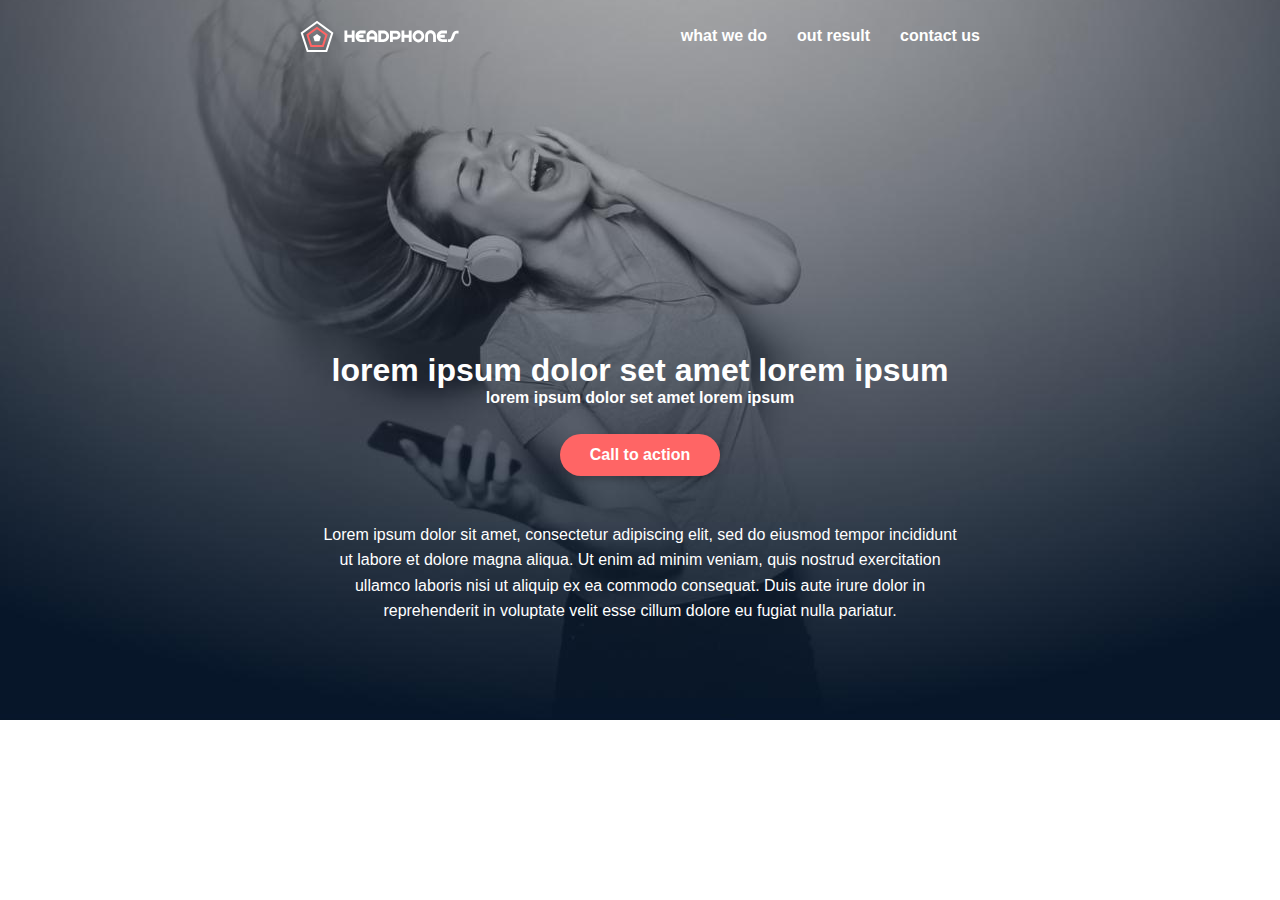
<file: headphones/0-index.html>
<!DOCTYPE html>
<html lang="en">
<head>
    <meta charset="UTF-8">
    <meta name="viewport" content="width=device-width, initial-scale=1.0">
    <title>Headphones</title>
    <link rel="stylesheet" href="0-styles.css">
</head>
<body>
    <div class="body">
        <header>
            <nav class="navbar">
                <div>
                    <svg width="34" height="32" viewBox="0 0 34 32" fill="none" xmlns="http://www.w3.org/2000/svg">
                        <path fill-rule="evenodd" clip-rule="evenodd" d="M17 0.763916L33.3925 12.6737L27.1311 31.9443H6.8689L0.607529 12.6737L17 0.763916ZM31.041 13.437L17 3.23598L2.958 13.437L8.321 29.944H25.678L31.041 13.437Z" fill="white"/>
                        <path fill-rule="evenodd" clip-rule="evenodd" d="M17 6.76392L27.6861 14.5278L23.6044 27.0902H10.3956L6.31387 14.5278L17 6.76392ZM25.334 15.291L17 9.23598L8.66501 15.291L11.848 25.09H22.151L25.334 15.291Z" fill="#FF6565"/>
                        <path fill-rule="evenodd" clip-rule="evenodd" d="M17 14L20.8042 16.7639L19.3511 21.2361H14.6489L13.1958 16.7639L17 14Z" fill="white"/>
                    </svg>
                    <svg width="115" height="13" viewBox="0 0 115 13" fill="none" xmlns="http://www.w3.org/2000/svg">
                        <path fill-rule="evenodd" clip-rule="evenodd" d="M83.988 5.98799V12H81.162V5.98799C81.162 2.98199 83.466 0.317993 86.544 0.317993C89.622 0.317993 91.926 2.98199 91.926 5.98799V12H89.1V5.98799C89.1 4.54799 88.056 3.16199 86.544 3.16199C85.032 3.16199 83.988 4.54799 83.988 5.98799ZM25.398 12V9.42599H30.528V12H33.372V6.02399C33.372 2.87399 30.942 0.335993 27.954 0.335993C24.966 0.335993 22.536 2.87399 22.536 6.02399V12H25.398ZM3.31201 7.73399V12H0.450012V0.605993H3.31201V4.87199H7.74001V0.605993H10.602V12H7.74001V7.73399H3.31201ZM21.636 9.13799V12H16.92C13.824 12 11.502 9.31799 11.502 6.31199C11.502 3.28799 13.824 0.605993 16.92 0.605993H21.636V3.46799H16.92C15.966 3.46799 15.138 4.06199 14.706 4.87199H19.494V7.73399H14.706C15.138 8.56199 15.966 9.13799 16.92 9.13799H21.636ZM25.398 6.58199H30.528V6.02399C30.528 4.45799 29.376 3.17999 27.954 3.17999C26.55 3.17999 25.398 4.45799 25.398 6.02399V6.58199ZM39.69 12C42.678 12 45.108 9.44399 45.108 6.31199C45.108 3.16199 42.678 0.605993 39.69 0.605993H34.272V12H39.69ZM37.134 9.13799H39.69C41.112 9.13799 42.264 7.87799 42.264 6.31199C42.264 4.74599 41.112 3.46799 39.69 3.46799H37.134V9.13799ZM48.834 12V9.60599H52.326C54.774 9.60599 56.592 7.53599 56.592 5.15999C56.592 2.78399 54.774 0.695993 52.326 0.695993H46.008V12H48.834ZM48.834 6.77999H52.326C53.19 6.77999 53.766 5.95199 53.766 5.15999C53.766 4.36799 53.19 3.52199 52.326 3.52199H48.834V6.77999ZM60.354 12V7.73399H64.782V12H67.644V0.605993H64.782V4.87199H60.354V0.605993H57.492V12H60.354ZM80.262 6.36599C80.262 9.60599 77.706 12.378 74.412 12.378C71.118 12.378 68.544 9.60599 68.544 6.36599C68.544 3.10799 71.118 0.353993 74.412 0.353993C77.706 0.353993 80.262 3.10799 80.262 6.36599ZM74.412 9.53399C72.666 9.53399 71.37 8.03999 71.37 6.36599C71.37 4.67399 72.684 3.17999 74.412 3.17999C76.14 3.17999 77.436 4.67399 77.436 6.36599C77.436 8.03999 76.14 9.53399 74.412 9.53399ZM102.96 12V9.13799H98.244C97.29 9.13799 96.462 8.56199 96.03 7.73399H100.818V4.87199H96.03C96.462 4.06199 97.29 3.46799 98.244 3.46799H102.96V0.605993H98.244C95.148 0.605993 92.826 3.28799 92.826 6.31199C92.826 9.31799 95.148 12 98.244 12H102.96ZM109.53 9.10199C108.954 10.632 107.352 12 105.66 12H103.86V9.17399H105.66C106.128 9.17399 106.722 8.50799 106.866 8.11199L108.558 3.59399C109.152 1.99199 110.862 0.695993 112.59 0.695993H114.57V3.52199H112.59C112.05 3.52199 111.384 4.09799 111.204 4.58399L109.53 9.10199Z" 
                        fill="white"/>
                    </svg>
                </div>
                <div class="menu-toggle" id="menu-toggle">
                &#9776; <!-- Unicode hamburger -->
                </div>
                <ul>
                    <li><a href="#">what we do</a></li>
                    <li><a href="#">out result</a></li>
                    <li><a href="#">contact us</a></li>
                </ul>
            </nav>
        </header>
        <main>
            <section class="sec_a">
                <div class="high">
                    <div>
                        <h2>lorem ipsum dolor set amet lorem ipsum</h2>
                        <h5>lorem ipsum dolor set amet lorem ipsum</h5>
                    </div>
                    <div>
                        <button id="call" name="call">Call to action</button>
                    </div>
                </div>
                <div class="par_a">
                    <p>
                        Lorem ipsum dolor sit amet, consectetur adipiscing elit, sed do eiusmod tempor incididunt ut labore et dolore magna aliqua. Ut enim ad minim veniam, quis nostrud exercitation ullamco laboris nisi ut aliquip ex ea commodo consequat. Duis aute irure dolor in reprehenderit in voluptate velit esse cillum dolore eu fugiat nulla pariatur.
                    </p>
                </div>
            </section>

        </div>
    
</body>
</html>
</file>
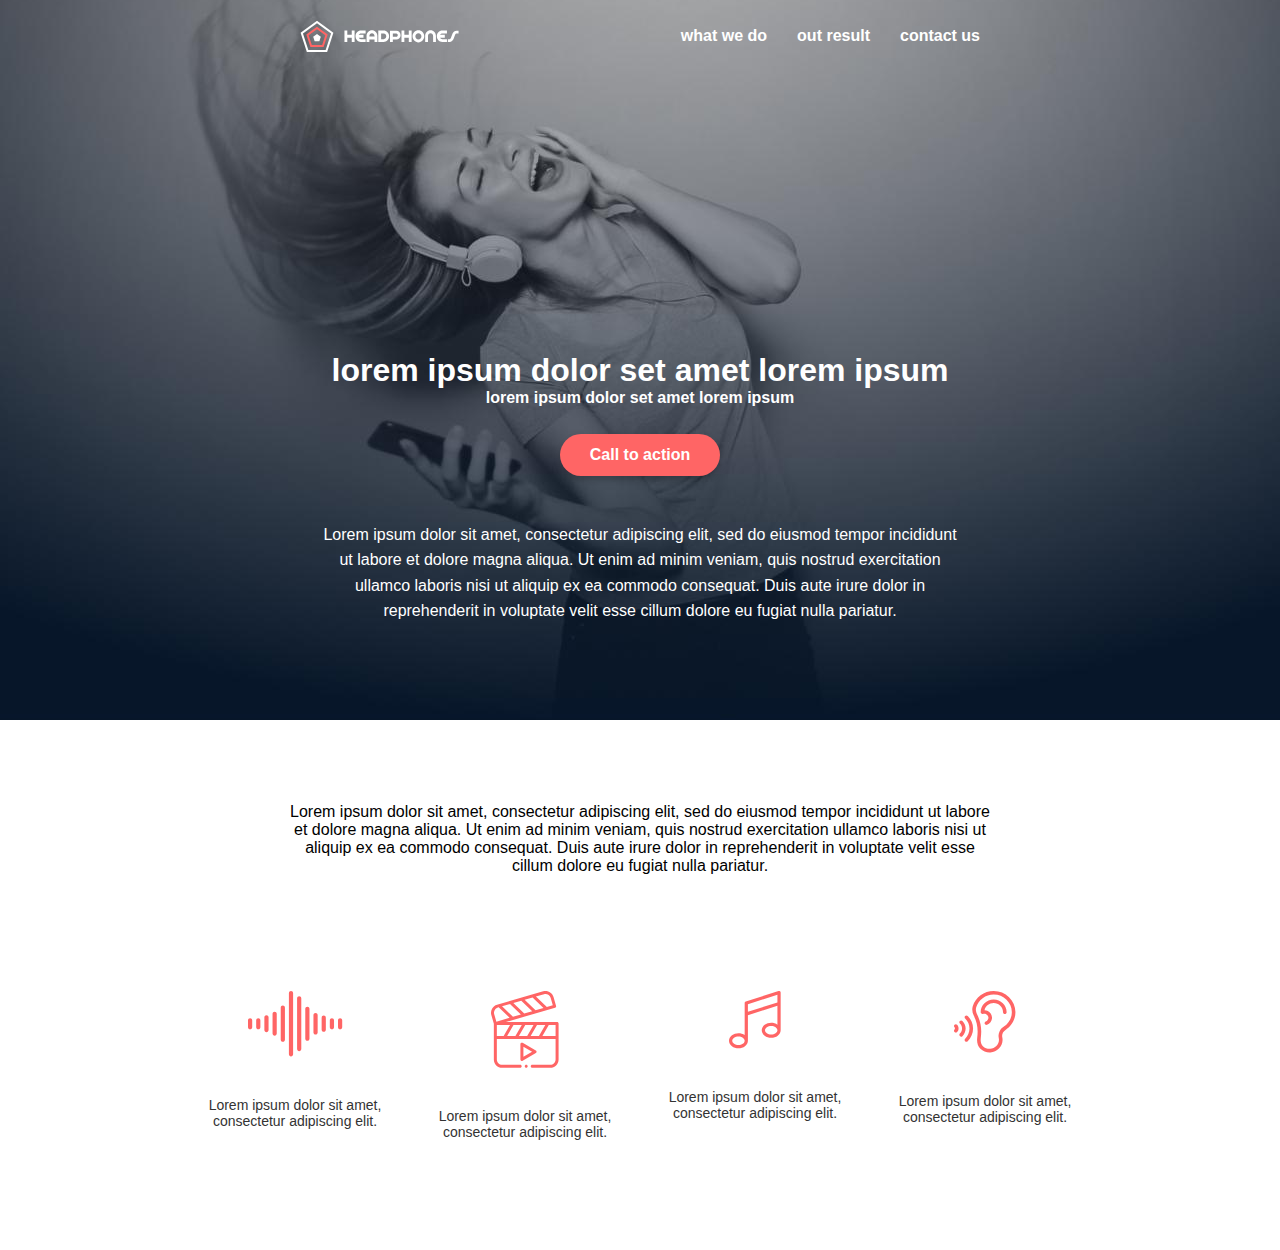
<file: headphones/1-index.html>
<!DOCTYPE html>
<html lang="en">
<head>
    <meta charset="UTF-8">
    <meta name="viewport" content="width=device-width, initial-scale=1.0">
    <title>Headphones</title>
    <link rel="stylesheet" href="1-styles.css">
</head>
<body>
    <div class="body">
        <header>
            <nav class="navbar">
                <div>
                    <svg width="34" height="32" viewBox="0 0 34 32" fill="none" xmlns="http://www.w3.org/2000/svg">
                        <path fill-rule="evenodd" clip-rule="evenodd" d="M17 0.763916L33.3925 12.6737L27.1311 31.9443H6.8689L0.607529 12.6737L17 0.763916ZM31.041 13.437L17 3.23598L2.958 13.437L8.321 29.944H25.678L31.041 13.437Z" fill="white"/>
                        <path fill-rule="evenodd" clip-rule="evenodd" d="M17 6.76392L27.6861 14.5278L23.6044 27.0902H10.3956L6.31387 14.5278L17 6.76392ZM25.334 15.291L17 9.23598L8.66501 15.291L11.848 25.09H22.151L25.334 15.291Z" fill="#FF6565"/>
                        <path fill-rule="evenodd" clip-rule="evenodd" d="M17 14L20.8042 16.7639L19.3511 21.2361H14.6489L13.1958 16.7639L17 14Z" fill="white"/>
                    </svg>
                    <svg width="115" height="13" viewBox="0 0 115 13" fill="none" xmlns="http://www.w3.org/2000/svg">
                        <path fill-rule="evenodd" clip-rule="evenodd" d="M83.988 5.98799V12H81.162V5.98799C81.162 2.98199 83.466 0.317993 86.544 0.317993C89.622 0.317993 91.926 2.98199 91.926 5.98799V12H89.1V5.98799C89.1 4.54799 88.056 3.16199 86.544 3.16199C85.032 3.16199 83.988 4.54799 83.988 5.98799ZM25.398 12V9.42599H30.528V12H33.372V6.02399C33.372 2.87399 30.942 0.335993 27.954 0.335993C24.966 0.335993 22.536 2.87399 22.536 6.02399V12H25.398ZM3.31201 7.73399V12H0.450012V0.605993H3.31201V4.87199H7.74001V0.605993H10.602V12H7.74001V7.73399H3.31201ZM21.636 9.13799V12H16.92C13.824 12 11.502 9.31799 11.502 6.31199C11.502 3.28799 13.824 0.605993 16.92 0.605993H21.636V3.46799H16.92C15.966 3.46799 15.138 4.06199 14.706 4.87199H19.494V7.73399H14.706C15.138 8.56199 15.966 9.13799 16.92 9.13799H21.636ZM25.398 6.58199H30.528V6.02399C30.528 4.45799 29.376 3.17999 27.954 3.17999C26.55 3.17999 25.398 4.45799 25.398 6.02399V6.58199ZM39.69 12C42.678 12 45.108 9.44399 45.108 6.31199C45.108 3.16199 42.678 0.605993 39.69 0.605993H34.272V12H39.69ZM37.134 9.13799H39.69C41.112 9.13799 42.264 7.87799 42.264 6.31199C42.264 4.74599 41.112 3.46799 39.69 3.46799H37.134V9.13799ZM48.834 12V9.60599H52.326C54.774 9.60599 56.592 7.53599 56.592 5.15999C56.592 2.78399 54.774 0.695993 52.326 0.695993H46.008V12H48.834ZM48.834 6.77999H52.326C53.19 6.77999 53.766 5.95199 53.766 5.15999C53.766 4.36799 53.19 3.52199 52.326 3.52199H48.834V6.77999ZM60.354 12V7.73399H64.782V12H67.644V0.605993H64.782V4.87199H60.354V0.605993H57.492V12H60.354ZM80.262 6.36599C80.262 9.60599 77.706 12.378 74.412 12.378C71.118 12.378 68.544 9.60599 68.544 6.36599C68.544 3.10799 71.118 0.353993 74.412 0.353993C77.706 0.353993 80.262 3.10799 80.262 6.36599ZM74.412 9.53399C72.666 9.53399 71.37 8.03999 71.37 6.36599C71.37 4.67399 72.684 3.17999 74.412 3.17999C76.14 3.17999 77.436 4.67399 77.436 6.36599C77.436 8.03999 76.14 9.53399 74.412 9.53399ZM102.96 12V9.13799H98.244C97.29 9.13799 96.462 8.56199 96.03 7.73399H100.818V4.87199H96.03C96.462 4.06199 97.29 3.46799 98.244 3.46799H102.96V0.605993H98.244C95.148 0.605993 92.826 3.28799 92.826 6.31199C92.826 9.31799 95.148 12 98.244 12H102.96ZM109.53 9.10199C108.954 10.632 107.352 12 105.66 12H103.86V9.17399H105.66C106.128 9.17399 106.722 8.50799 106.866 8.11199L108.558 3.59399C109.152 1.99199 110.862 0.695993 112.59 0.695993H114.57V3.52199H112.59C112.05 3.52199 111.384 4.09799 111.204 4.58399L109.53 9.10199Z" 
                        fill="white"/>
                    </svg>
                </div>
                <div class="menu-toggle" id="menu-toggle">
                &#9776; <!-- Unicode hamburger -->
                </div>
                <ul>
                    <li><a href="#">what we do</a></li>
                    <li><a href="#">out result</a></li>
                    <li><a href="#">contact us</a></li>
                </ul>
            </nav>
        </header>
        <main>
            <section class="sec_a">
                <div class="high">
                    <div>
                        <h2>lorem ipsum dolor set amet lorem ipsum</h2>
                        <h5>lorem ipsum dolor set amet lorem ipsum</h5>
                    </div>
                    <div>
                        <button id="call" name="call">Call to action</button>
                    </div>
                </div>
                <div class="par_a">
                    <p>
                        Lorem ipsum dolor sit amet, consectetur adipiscing elit, sed do eiusmod tempor incididunt ut labore et dolore magna aliqua. Ut enim ad minim veniam, quis nostrud exercitation ullamco laboris nisi ut aliquip ex ea commodo consequat. Duis aute irure dolor in reprehenderit in voluptate velit esse cillum dolore eu fugiat nulla pariatur.
                    </p>
                </div>
            </section>

    </div>
        <section class="sec_b">
            <div class="par_b">
                <p>
                    Lorem ipsum dolor sit amet, consectetur adipiscing elit, sed do eiusmod tempor incididunt ut labore et dolore magna aliqua. Ut enim ad minim veniam, quis nostrud exercitation ullamco laboris nisi ut aliquip ex ea commodo consequat. Duis aute irure dolor in reprehenderit in voluptate velit esse cillum dolore eu fugiat nulla pariatur.
                </p>
            </div>
            <div class="tunes">
                <div>
                    <svg width="95" height="66" viewBox="0 0 95 66" fill="none" xmlns="http://www.w3.org/2000/svg">
                        <path fill-rule="evenodd" clip-rule="evenodd" d="M40.9092 2.1213C40.9092 0.961501 41.8494 0.0213013 43.0092 0.0213013C44.169 0.0213013 45.1092 0.961501 45.1092 2.1213V63.2784C45.1092 64.4382 44.169 65.3784 43.0092 65.3784C41.8494 65.3784 40.9092 64.4382 40.9092 63.2784V2.1213ZM34.8276 14.5764C33.6678 14.5764 32.7276 15.5166 32.7276 16.6764V48.7236C32.7276 49.8834 33.6678 50.8236 34.8276 50.8236C35.9874 50.8236 36.9276 49.8834 36.9276 48.7236V16.6764C36.9276 15.5166 35.9874 14.5764 34.8276 14.5764ZM24.5454 22.8189C24.5454 21.6591 25.4856 20.7189 26.6454 20.7189C27.8055 20.7189 28.7454 21.6588 28.7454 22.8189V42.5814C28.7454 43.7412 27.8052 44.6814 26.6454 44.6814C25.4856 44.6814 24.5454 43.7412 24.5454 42.5814V22.8189ZM18.4638 24.1905C17.304 24.1905 16.3638 25.1307 16.3638 26.2905V39.1095C16.3638 40.2693 17.304 41.2095 18.4638 41.2095C19.6236 41.2095 20.5638 40.2693 20.5638 39.1095V26.2905C20.5638 25.1307 19.6236 24.1905 18.4638 24.1905ZM0 29.2284C0 28.0686 0.9402 27.1284 2.1 27.1284C3.2598 27.1284 4.2 28.0683 4.2 29.2284V36.1719C4.2 37.3317 3.2598 38.2719 2.1 38.2719C0.9402 38.2719 0 37.3317 0 36.1719V29.2284ZM8.1819 29.2284C8.1819 28.0686 9.1221 27.1284 10.2819 27.1284C11.442 27.1284 12.3819 28.0683 12.3819 29.2284V36.1719C12.3819 37.3317 11.4417 38.2719 10.2819 38.2719C9.1221 38.2719 8.1819 37.3317 8.1819 36.1719V29.2284ZM51.1911 5.229C50.0313 5.229 49.0911 6.1692 49.0911 7.329V58.071C49.0911 59.2308 50.0313 60.171 51.1911 60.171C52.3509 60.171 53.2911 59.2308 53.2911 58.071V7.329C53.2911 6.1689 52.3509 5.229 51.1911 5.229ZM57.2727 17.7444C57.2727 16.5846 58.2129 15.6444 59.3727 15.6444C60.5325 15.6444 61.4727 16.5846 61.4727 17.7444V47.6553C61.4727 48.8151 60.5325 49.7553 59.3727 49.7553C58.2129 49.7553 57.2727 48.8151 57.2727 47.6553V17.7444ZM67.5549 21.9201C66.3951 21.9201 65.4549 22.8603 65.4549 24.0201V41.3793C65.4549 42.5391 66.3951 43.4793 67.5549 43.4793C68.7147 43.4793 69.6549 42.5391 69.6549 41.3793V24.0201C69.6549 22.8603 68.7147 21.9201 67.5549 21.9201ZM73.6368 26.6913C73.6368 25.5315 74.577 24.5913 75.7368 24.5913C76.8966 24.5913 77.8368 25.5315 77.8368 26.6913V38.709C77.8368 39.8688 76.8966 40.809 75.7368 40.809C74.577 40.809 73.6368 39.8688 73.6368 38.709V26.6913ZM83.9184 27.1284C82.7586 27.1284 81.8184 28.0686 81.8184 29.2284V36.1719C81.8184 37.3317 82.7586 38.2719 83.9184 38.2719C85.0782 38.2719 86.0184 37.3317 86.0184 36.1719V29.2284C86.0184 28.0683 85.0782 27.1284 83.9184 27.1284ZM90 29.2284C90 28.0686 90.9402 27.1284 92.1 27.1284C93.2598 27.1284 94.2 28.0683 94.2 29.2284V36.1719C94.2 37.3317 93.2598 38.2719 92.1 38.2719C90.9402 38.2719 90 37.3317 90 36.1719V29.2284Z" fill="#FF6565"/>
                    </svg>
                    <p>Lorem ipsum dolor sit amet, consectetur adipiscing elit.</p>
                </div>
                <div>
                    <svg width="68" height="77" viewBox="0 0 68 77" fill="none" xmlns="http://www.w3.org/2000/svg">
                        <path fill-rule="evenodd" clip-rule="evenodd" d="M66.0885 31.0014H14.9127L64.0676 16.7619C64.4496 16.6512 64.7719 16.3928 64.9641 16.0447C65.1562 15.6961 65.202 15.2859 65.0912 14.9039L62.5189 6.02402C61.4912 2.47734 58.1889 0 54.4881 0C53.7082 0 52.9312 0.110742 52.1777 0.328711L6.02636 13.698C3.89179 14.3162 2.12285 15.7354 1.04414 17.693C-0.0339876 19.6506 -0.287113 21.9047 0.331051 24.0387L2.84414 32.7141V68.4521C2.84414 73.0553 6.58886 76.8 11.1914 76.8H29.216C30.0445 76.8 30.716 76.1285 30.716 75.3C30.716 74.4715 30.0445 73.8 29.216 73.8H11.192C8.24297 73.8 5.84414 71.4012 5.84414 68.4521V48.0393H13.5287H13.5322H13.5352H25.282H25.2855H25.2891H37.0359H37.0395H37.043H48.7898H48.7934H48.7963H64.5885V68.4521C64.5885 71.4012 62.1896 73.8 59.2406 73.8H41.216C40.3881 73.8 39.716 74.4715 39.716 75.3C39.716 76.1285 40.3881 76.8 41.216 76.8H59.2406C63.8438 76.8 67.5885 73.0553 67.5885 68.4521V32.5014C67.5885 31.6728 66.917 31.0014 66.0885 31.0014ZM39.6387 45.0393L46.0119 34.0014H54.3012L47.9285 45.0393H39.6387ZM34.258 34.0014L27.8848 45.0393H36.1746L42.5473 34.0014H34.258ZM16.1314 45.0393L22.5041 34.0014H30.7939L24.4207 45.0393H16.1314ZM11.0361 15.3703L21.7084 25.6207C21.7828 25.6922 21.849 25.7701 21.9053 25.8521L29.9016 23.5359L19.2293 13.2855C19.1543 13.2135 19.0887 13.1361 19.0324 13.0541L11.0361 15.3703ZM41.8084 6.74473L52.4807 16.9951L44.4844 19.3113C44.4281 19.2293 44.3625 19.1514 44.2875 19.0799L33.6152 8.82949L41.6115 6.51328C41.6678 6.59531 41.7334 6.67266 41.8084 6.74473ZM41.1908 20.2652L30.5186 10.0154C30.4441 9.94336 30.3785 9.86543 30.3217 9.78398L22.3254 12.1002L32.9977 22.3506C33.0727 22.4221 33.1383 22.5 33.1945 22.582L41.1908 20.2652ZM53.0127 3.21035C53.4943 3.0709 53.9906 3 54.4881 3C56.8617 3 58.9787 4.58672 59.6373 6.85898L61.7924 14.2975L55.7742 16.0406C55.7174 15.9586 55.6518 15.8812 55.5768 15.8092L44.9051 5.55937L53.0127 3.21035ZM6.86132 16.5797C5.49609 16.9752 4.36347 17.8846 3.67207 19.1402C2.98066 20.3965 2.81718 21.8396 3.21269 23.2043L5.36777 30.6428L18.6117 26.8061L7.93945 16.5557C7.86504 16.4842 7.79941 16.4062 7.74257 16.3242L6.86132 16.5797ZM5.84414 34.0014H19.04L12.6674 45.0393H5.84414V34.0014ZM57.7652 34.0014L51.3926 45.0393H64.5885V34.0014H57.7652ZM44.8383 59.468C45.3023 59.7357 45.5883 60.2309 45.5883 60.767C45.5883 61.3031 45.3023 61.7982 44.8383 62.066L31.66 69.6738C31.4279 69.808 31.1689 69.8754 30.91 69.8754C30.651 69.8754 30.392 69.808 30.16 69.6738C29.6959 69.4061 29.41 68.9109 29.41 68.3754V53.1586C29.41 52.6225 29.6959 52.1273 30.16 51.8596C30.624 51.5918 31.1959 51.5918 31.66 51.8596L44.8383 59.468ZM32.41 55.7566V65.7773L41.0883 60.767L32.41 55.7566ZM33.716 75.3C33.716 74.4738 34.3898 73.8 35.216 73.8C36.0428 73.8 36.716 74.4738 36.716 75.3C36.716 76.1262 36.0428 76.8 35.216 76.8C34.3898 76.8 33.716 76.1262 33.716 75.3Z" fill="#FF6565"/>
                    </svg>
                    <p>Lorem ipsum dolor sit amet, consectetur adipiscing elit.</p>
                </div>
                <div>
                    <svg width="52" height="58" viewBox="0 0 52 58" fill="none" xmlns="http://www.w3.org/2000/svg">
                        <path fill-rule="evenodd" clip-rule="evenodd" d="M51.66 1.62192V12.6139V12.6259V39.3019C51.66 41.4019 50.616 43.3339 48.72 44.7619C46.956 46.0819 44.652 46.8139 42.204 46.8139C39.756 46.8139 37.452 46.0819 35.688 44.7619C33.792 43.3339 32.748 41.4019 32.748 39.3019C32.748 37.2019 33.792 35.2699 35.688 33.8419C37.452 32.5219 39.768 31.7899 42.204 31.7899C44.508 31.7899 46.704 32.4379 48.42 33.6259V14.8339L18.912 24.2179V49.7539C18.912 51.8539 17.868 53.7859 15.972 55.2139C14.208 56.5339 11.904 57.2659 9.456 57.2659C7.008 57.2659 4.704 56.5339 2.94 55.2139C1.044 53.7859 0 51.8539 0 49.7539C0 47.6539 1.044 45.7219 2.94 44.2939C4.704 42.9739 7.02 42.2419 9.456 42.2419C11.76 42.2419 13.956 42.8899 15.672 44.0779V23.0419V23.0299V12.0259C15.672 11.3179 16.128 10.6939 16.8 10.4779L49.548 0.0739189C50.04 -0.0820811 50.58 0.0139189 51 0.313919C51.408 0.613919 51.66 1.10592 51.66 1.62192ZM3.24 49.7539C3.24 52.0699 6.084 54.0259 9.456 54.0259C12.828 54.0259 15.672 52.0819 15.672 49.7539C15.672 47.4379 12.828 45.4819 9.456 45.4819C6.084 45.4819 3.24 47.4379 3.24 49.7539ZM18.912 20.8099V13.2019L48.42 3.82992V11.4379L18.912 20.8099ZM36 39.3019C36 41.6179 38.844 43.5739 42.216 43.5739C45.576 43.5739 48.42 41.6179 48.432 39.3019C48.432 36.9859 45.588 35.0299 42.216 35.0299C38.844 35.0299 36 36.9859 36 39.3019Z" fill="#FF6565"/>
                    </svg>
                    <p>Lorem ipsum dolor sit amet, consectetur adipiscing elit.</p>
                </div>
                <div>
                    <svg width="62" height="62" viewBox="0 0 62 62" fill="none" xmlns="http://www.w3.org/2000/svg">
                        <path fill-rule="evenodd" clip-rule="evenodd" d="M39.8039 0.000459243C45.5602 0.0374905 50.9649 2.21483 55.0223 6.13171C59.0948 10.0636 61.3706 15.3201 61.4297 20.9334C61.5066 28.2098 57.8011 34.9256 51.518 38.8969C48.9788 40.5019 47.678 43.4217 48.2822 46.1625C48.5006 47.1548 48.5953 48.1772 48.5634 49.2009C48.465 52.3481 47.1619 55.3331 44.8941 57.6061C42.6389 59.8669 39.6295 61.2197 36.4209 61.4151C36.1495 61.432 35.8781 61.44 35.6077 61.44C32.1614 61.44 28.8431 60.1069 26.3981 57.7158C23.7441 55.1198 22.6444 51.292 23.2177 46.6453C24.2803 38.0358 23.3044 31.7245 19.8497 24.8611C18.2124 21.6075 17.8341 18.2691 18.7556 15.2067C20.0592 10.8764 22.8291 6.98765 26.5552 4.25671C30.3966 1.4414 34.973 -0.0295408 39.8039 0.000459243ZM45.4219 40.6411C46.2938 38.6836 47.7366 37.028 49.5942 35.8537C54.8147 32.5542 57.8934 26.9906 57.8302 20.9714C57.7814 16.3294 55.8961 11.9789 52.522 8.72155C49.133 5.45015 44.6081 3.6314 39.7809 3.60046C35.7347 3.5803 31.8966 4.80562 28.6833 7.16062C25.5839 9.43171 23.2824 12.6581 22.2033 16.2445C21.3806 18.9778 22.2178 21.5587 23.0653 23.2425C27.7842 32.617 27.5967 40.5567 26.7909 47.0864C26.3541 50.6259 27.0689 53.3362 28.9153 55.1419C30.8264 57.0108 33.4809 57.9872 36.202 57.8217C38.5308 57.6801 40.7128 56.7005 42.3455 55.0636C43.965 53.4403 44.8955 51.3183 44.9649 49.0884C44.9878 48.3628 44.9208 47.6386 44.7666 46.9373C44.3011 44.8251 44.528 42.6483 45.4219 40.6411ZM39.6567 8.52468C32.5017 8.52468 26.6803 14.1905 26.6803 21.1547V21.1758C26.6803 21.743 26.948 22.2773 27.4022 22.6172C27.8564 22.957 28.4442 23.0625 28.9884 22.9026C30.0361 22.5947 31.2347 22.7034 32.1952 23.1937C33.6258 23.925 34.5202 25.4512 34.4203 26.9916C34.3209 28.5155 33.2536 29.9189 31.7639 30.4833C30.8344 30.8358 30.3666 31.875 30.7186 32.8045C30.9914 33.5241 31.6758 33.967 32.4024 33.967C32.6142 33.967 32.8298 33.9291 33.0398 33.8498C35.8252 32.7942 37.8234 30.1322 38.0124 27.225C38.2045 24.2714 36.5245 21.3633 33.8325 19.988C32.8078 19.4644 31.6683 19.177 30.517 19.1339C31.4723 15.1247 35.2078 12.1247 39.6567 12.1247C44.827 12.1247 49.0331 16.1756 49.0331 21.1547C49.0331 22.1489 49.8394 22.9547 50.8331 22.9547C51.8274 22.9547 52.6336 22.1489 52.6336 21.1547C52.6336 14.1905 46.8122 8.52468 39.6567 8.52468ZM11.13 24.9787C11.8214 24.2648 12.9614 24.247 13.6749 24.9384C17.1563 28.3116 19.0734 32.8073 19.0734 37.5975C19.0734 42.3876 17.1563 46.8834 13.6753 50.2566C13.3256 50.5955 12.8738 50.7642 12.4228 50.7642C11.9527 50.7642 11.483 50.5809 11.13 50.2167C10.4381 49.5028 10.4559 48.3633 11.1699 47.6714C13.9453 44.9822 15.4734 41.4047 15.4734 37.5975C15.4734 33.7908 13.9453 30.2133 11.1699 27.5241C10.4559 26.8322 10.4381 25.6926 11.13 24.9787ZM0.5311 33.7992C-0.1739 34.4995 -0.17765 35.6395 0.523132 36.3445C1.09407 36.9192 1.09407 37.8544 0.523132 38.4291C-0.17765 39.1341 -0.1739 40.2736 0.5311 40.9744C0.882194 41.3236 1.3411 41.4975 1.80001 41.4975C2.26266 41.4975 2.72532 41.3203 3.07688 40.9664C5.03813 38.9925 5.03813 35.7811 3.07688 33.8072C2.3761 33.1022 1.23657 33.0984 0.5311 33.7992ZM5.86923 30.0764C6.56063 29.3625 7.70016 29.3442 8.41454 30.0361C10.4953 32.0526 11.6414 34.7381 11.6414 37.5975C11.6414 40.4573 10.4953 43.1428 8.41454 45.1594C8.06485 45.4978 7.61298 45.6665 7.16204 45.6665C6.69141 45.6665 6.22219 45.4833 5.86923 45.1191C5.17735 44.4051 5.19516 43.2656 5.90907 42.5737C7.28438 41.2416 8.04141 39.4744 8.04141 37.5975C8.04141 35.7211 7.28438 33.9539 5.90907 32.6217C5.19516 31.9298 5.17735 30.7903 5.86923 30.0764Z" fill="#FF6565"/>
                    </svg>
                    <p>Lorem ipsum dolor sit amet, consectetur adipiscing elit.</p>
                </div>
            </div>
        </section>
</file>
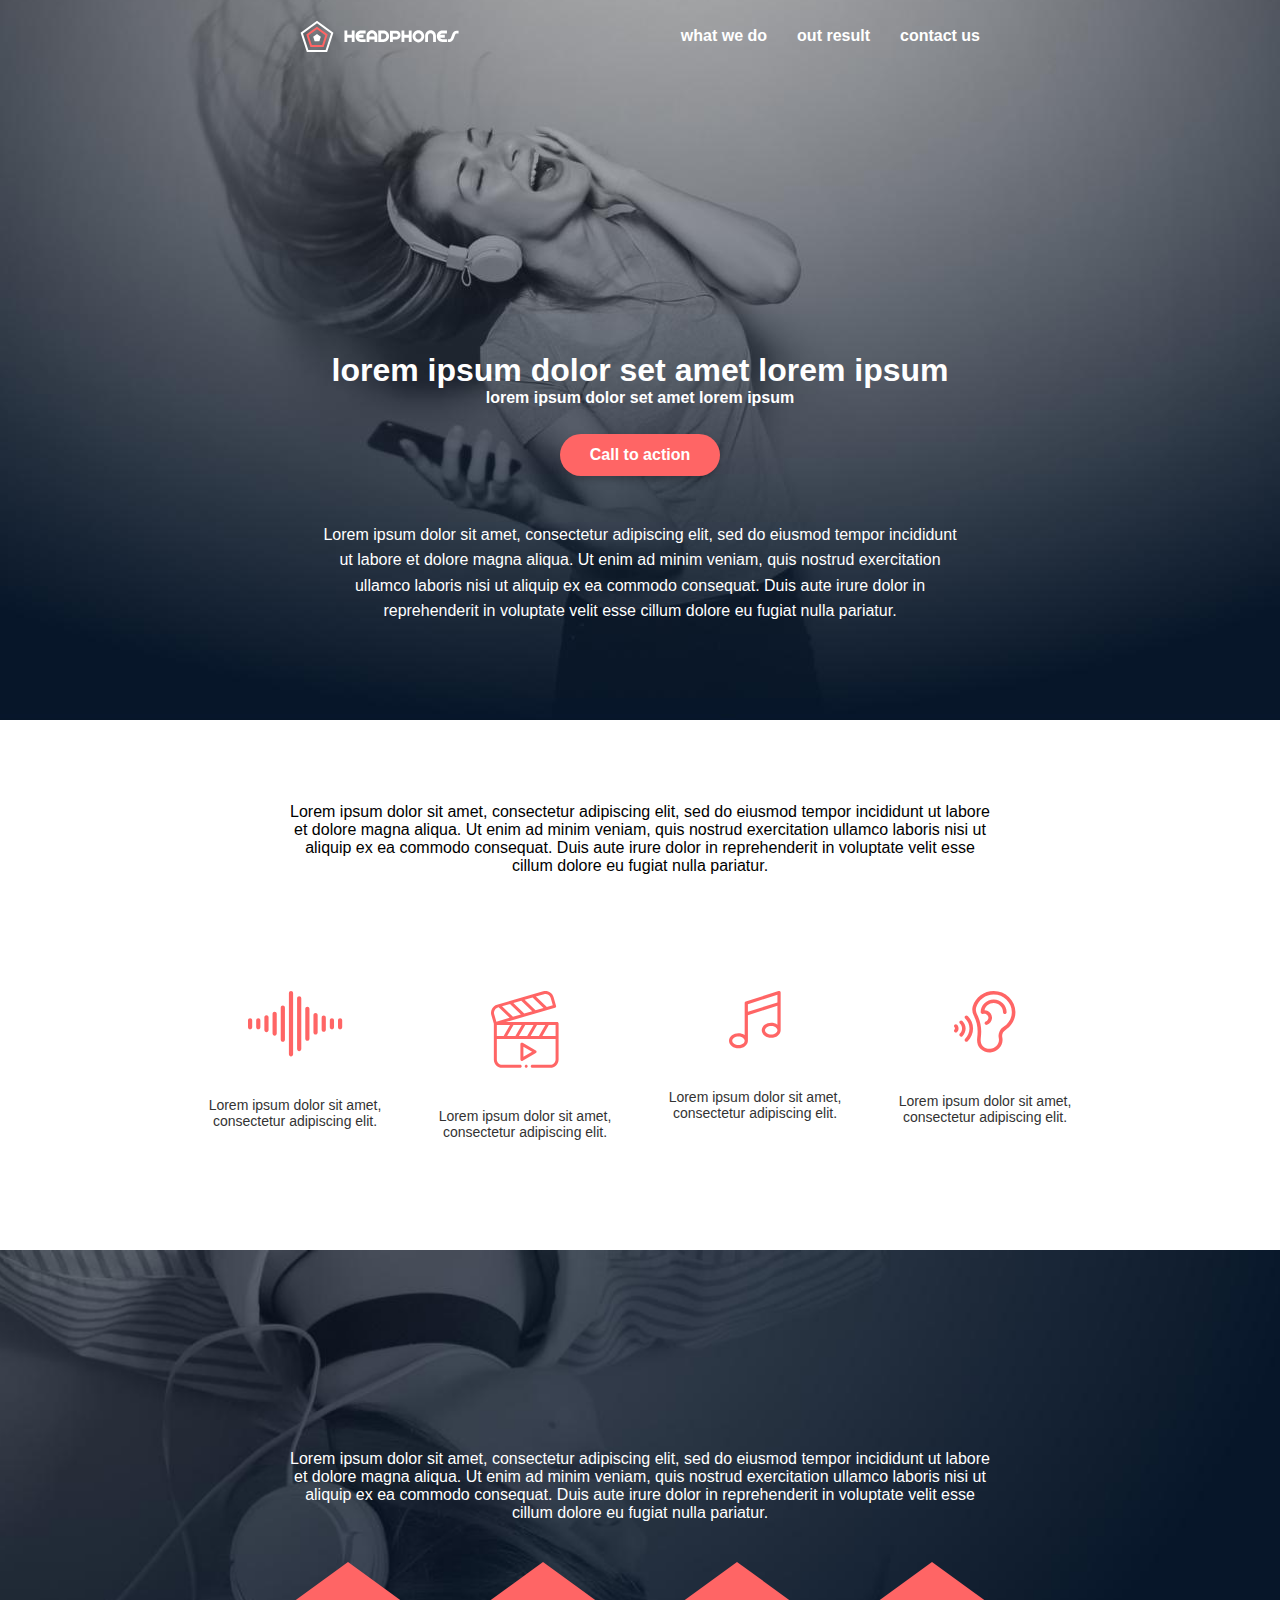
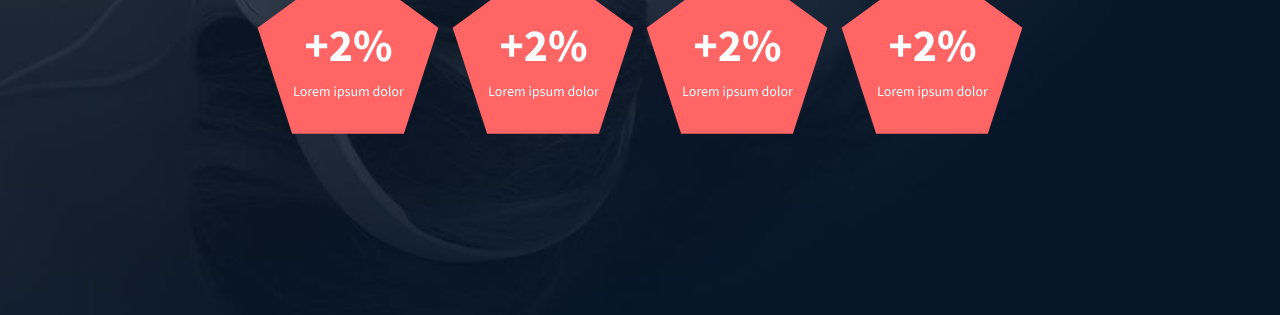
<file: headphones/2-index.html>
<!DOCTYPE html>
<html lang="en">
<head>
    <meta charset="UTF-8">
    <meta name="viewport" content="width=device-width, initial-scale=1.0">
    <title>Headphones</title>
    <link rel="stylesheet" href="2-styles.css">
</head>
<body>
    <div class="body">
        <header>
            <nav class="navbar">
                <div>
                    <svg width="34" height="32" viewBox="0 0 34 32" fill="none" xmlns="http://www.w3.org/2000/svg">
                        <path fill-rule="evenodd" clip-rule="evenodd" d="M17 0.763916L33.3925 12.6737L27.1311 31.9443H6.8689L0.607529 12.6737L17 0.763916ZM31.041 13.437L17 3.23598L2.958 13.437L8.321 29.944H25.678L31.041 13.437Z" fill="white"/>
                        <path fill-rule="evenodd" clip-rule="evenodd" d="M17 6.76392L27.6861 14.5278L23.6044 27.0902H10.3956L6.31387 14.5278L17 6.76392ZM25.334 15.291L17 9.23598L8.66501 15.291L11.848 25.09H22.151L25.334 15.291Z" fill="#FF6565"/>
                        <path fill-rule="evenodd" clip-rule="evenodd" d="M17 14L20.8042 16.7639L19.3511 21.2361H14.6489L13.1958 16.7639L17 14Z" fill="white"/>
                    </svg>
                    <svg width="115" height="13" viewBox="0 0 115 13" fill="none" xmlns="http://www.w3.org/2000/svg">
                        <path fill-rule="evenodd" clip-rule="evenodd" d="M83.988 5.98799V12H81.162V5.98799C81.162 2.98199 83.466 0.317993 86.544 0.317993C89.622 0.317993 91.926 2.98199 91.926 5.98799V12H89.1V5.98799C89.1 4.54799 88.056 3.16199 86.544 3.16199C85.032 3.16199 83.988 4.54799 83.988 5.98799ZM25.398 12V9.42599H30.528V12H33.372V6.02399C33.372 2.87399 30.942 0.335993 27.954 0.335993C24.966 0.335993 22.536 2.87399 22.536 6.02399V12H25.398ZM3.31201 7.73399V12H0.450012V0.605993H3.31201V4.87199H7.74001V0.605993H10.602V12H7.74001V7.73399H3.31201ZM21.636 9.13799V12H16.92C13.824 12 11.502 9.31799 11.502 6.31199C11.502 3.28799 13.824 0.605993 16.92 0.605993H21.636V3.46799H16.92C15.966 3.46799 15.138 4.06199 14.706 4.87199H19.494V7.73399H14.706C15.138 8.56199 15.966 9.13799 16.92 9.13799H21.636ZM25.398 6.58199H30.528V6.02399C30.528 4.45799 29.376 3.17999 27.954 3.17999C26.55 3.17999 25.398 4.45799 25.398 6.02399V6.58199ZM39.69 12C42.678 12 45.108 9.44399 45.108 6.31199C45.108 3.16199 42.678 0.605993 39.69 0.605993H34.272V12H39.69ZM37.134 9.13799H39.69C41.112 9.13799 42.264 7.87799 42.264 6.31199C42.264 4.74599 41.112 3.46799 39.69 3.46799H37.134V9.13799ZM48.834 12V9.60599H52.326C54.774 9.60599 56.592 7.53599 56.592 5.15999C56.592 2.78399 54.774 0.695993 52.326 0.695993H46.008V12H48.834ZM48.834 6.77999H52.326C53.19 6.77999 53.766 5.95199 53.766 5.15999C53.766 4.36799 53.19 3.52199 52.326 3.52199H48.834V6.77999ZM60.354 12V7.73399H64.782V12H67.644V0.605993H64.782V4.87199H60.354V0.605993H57.492V12H60.354ZM80.262 6.36599C80.262 9.60599 77.706 12.378 74.412 12.378C71.118 12.378 68.544 9.60599 68.544 6.36599C68.544 3.10799 71.118 0.353993 74.412 0.353993C77.706 0.353993 80.262 3.10799 80.262 6.36599ZM74.412 9.53399C72.666 9.53399 71.37 8.03999 71.37 6.36599C71.37 4.67399 72.684 3.17999 74.412 3.17999C76.14 3.17999 77.436 4.67399 77.436 6.36599C77.436 8.03999 76.14 9.53399 74.412 9.53399ZM102.96 12V9.13799H98.244C97.29 9.13799 96.462 8.56199 96.03 7.73399H100.818V4.87199H96.03C96.462 4.06199 97.29 3.46799 98.244 3.46799H102.96V0.605993H98.244C95.148 0.605993 92.826 3.28799 92.826 6.31199C92.826 9.31799 95.148 12 98.244 12H102.96ZM109.53 9.10199C108.954 10.632 107.352 12 105.66 12H103.86V9.17399H105.66C106.128 9.17399 106.722 8.50799 106.866 8.11199L108.558 3.59399C109.152 1.99199 110.862 0.695993 112.59 0.695993H114.57V3.52199H112.59C112.05 3.52199 111.384 4.09799 111.204 4.58399L109.53 9.10199Z" 
                        fill="white"/>
                    </svg>
                </div>
                <div class="menu-toggle" id="menu-toggle">
                &#9776; <!-- Unicode hamburger -->
                </div>
                <ul>
                    <li><a href="#">what we do</a></li>
                    <li><a href="#">out result</a></li>
                    <li><a href="#">contact us</a></li>
                </ul>
            </nav>
        </header>
        <main>
            <section class="sec_a">
                <div class="high">
                    <div>
                        <h2>lorem ipsum dolor set amet lorem ipsum</h2>
                        <h5>lorem ipsum dolor set amet lorem ipsum</h5>
                    </div>
                    <div>
                        <button id="call" name="call">Call to action</button>
                    </div>
                </div>
                <div class="par_a">
                    <p>
                        Lorem ipsum dolor sit amet, consectetur adipiscing elit, sed do eiusmod tempor incididunt ut labore et dolore magna aliqua. Ut enim ad minim veniam, quis nostrud exercitation ullamco laboris nisi ut aliquip ex ea commodo consequat. Duis aute irure dolor in reprehenderit in voluptate velit esse cillum dolore eu fugiat nulla pariatur.
                    </p>
                </div>
            </section>

    </div>
        <section class="sec_b">
            <div class="par_b">
                <p>
                    Lorem ipsum dolor sit amet, consectetur adipiscing elit, sed do eiusmod tempor incididunt ut labore et dolore magna aliqua. Ut enim ad minim veniam, quis nostrud exercitation ullamco laboris nisi ut aliquip ex ea commodo consequat. Duis aute irure dolor in reprehenderit in voluptate velit esse cillum dolore eu fugiat nulla pariatur.
                </p>
            </div>
            <div class="tunes">
                <div>
                    <svg width="95" height="66" viewBox="0 0 95 66" fill="none" xmlns="http://www.w3.org/2000/svg">
                        <path fill-rule="evenodd" clip-rule="evenodd" d="M40.9092 2.1213C40.9092 0.961501 41.8494 0.0213013 43.0092 0.0213013C44.169 0.0213013 45.1092 0.961501 45.1092 2.1213V63.2784C45.1092 64.4382 44.169 65.3784 43.0092 65.3784C41.8494 65.3784 40.9092 64.4382 40.9092 63.2784V2.1213ZM34.8276 14.5764C33.6678 14.5764 32.7276 15.5166 32.7276 16.6764V48.7236C32.7276 49.8834 33.6678 50.8236 34.8276 50.8236C35.9874 50.8236 36.9276 49.8834 36.9276 48.7236V16.6764C36.9276 15.5166 35.9874 14.5764 34.8276 14.5764ZM24.5454 22.8189C24.5454 21.6591 25.4856 20.7189 26.6454 20.7189C27.8055 20.7189 28.7454 21.6588 28.7454 22.8189V42.5814C28.7454 43.7412 27.8052 44.6814 26.6454 44.6814C25.4856 44.6814 24.5454 43.7412 24.5454 42.5814V22.8189ZM18.4638 24.1905C17.304 24.1905 16.3638 25.1307 16.3638 26.2905V39.1095C16.3638 40.2693 17.304 41.2095 18.4638 41.2095C19.6236 41.2095 20.5638 40.2693 20.5638 39.1095V26.2905C20.5638 25.1307 19.6236 24.1905 18.4638 24.1905ZM0 29.2284C0 28.0686 0.9402 27.1284 2.1 27.1284C3.2598 27.1284 4.2 28.0683 4.2 29.2284V36.1719C4.2 37.3317 3.2598 38.2719 2.1 38.2719C0.9402 38.2719 0 37.3317 0 36.1719V29.2284ZM8.1819 29.2284C8.1819 28.0686 9.1221 27.1284 10.2819 27.1284C11.442 27.1284 12.3819 28.0683 12.3819 29.2284V36.1719C12.3819 37.3317 11.4417 38.2719 10.2819 38.2719C9.1221 38.2719 8.1819 37.3317 8.1819 36.1719V29.2284ZM51.1911 5.229C50.0313 5.229 49.0911 6.1692 49.0911 7.329V58.071C49.0911 59.2308 50.0313 60.171 51.1911 60.171C52.3509 60.171 53.2911 59.2308 53.2911 58.071V7.329C53.2911 6.1689 52.3509 5.229 51.1911 5.229ZM57.2727 17.7444C57.2727 16.5846 58.2129 15.6444 59.3727 15.6444C60.5325 15.6444 61.4727 16.5846 61.4727 17.7444V47.6553C61.4727 48.8151 60.5325 49.7553 59.3727 49.7553C58.2129 49.7553 57.2727 48.8151 57.2727 47.6553V17.7444ZM67.5549 21.9201C66.3951 21.9201 65.4549 22.8603 65.4549 24.0201V41.3793C65.4549 42.5391 66.3951 43.4793 67.5549 43.4793C68.7147 43.4793 69.6549 42.5391 69.6549 41.3793V24.0201C69.6549 22.8603 68.7147 21.9201 67.5549 21.9201ZM73.6368 26.6913C73.6368 25.5315 74.577 24.5913 75.7368 24.5913C76.8966 24.5913 77.8368 25.5315 77.8368 26.6913V38.709C77.8368 39.8688 76.8966 40.809 75.7368 40.809C74.577 40.809 73.6368 39.8688 73.6368 38.709V26.6913ZM83.9184 27.1284C82.7586 27.1284 81.8184 28.0686 81.8184 29.2284V36.1719C81.8184 37.3317 82.7586 38.2719 83.9184 38.2719C85.0782 38.2719 86.0184 37.3317 86.0184 36.1719V29.2284C86.0184 28.0683 85.0782 27.1284 83.9184 27.1284ZM90 29.2284C90 28.0686 90.9402 27.1284 92.1 27.1284C93.2598 27.1284 94.2 28.0683 94.2 29.2284V36.1719C94.2 37.3317 93.2598 38.2719 92.1 38.2719C90.9402 38.2719 90 37.3317 90 36.1719V29.2284Z" fill="#FF6565"/>
                    </svg>
                    <p>Lorem ipsum dolor sit amet, consectetur adipiscing elit.</p>
                </div>
                <div>
                    <svg width="68" height="77" viewBox="0 0 68 77" fill="none" xmlns="http://www.w3.org/2000/svg">
                        <path fill-rule="evenodd" clip-rule="evenodd" d="M66.0885 31.0014H14.9127L64.0676 16.7619C64.4496 16.6512 64.7719 16.3928 64.9641 16.0447C65.1562 15.6961 65.202 15.2859 65.0912 14.9039L62.5189 6.02402C61.4912 2.47734 58.1889 0 54.4881 0C53.7082 0 52.9312 0.110742 52.1777 0.328711L6.02636 13.698C3.89179 14.3162 2.12285 15.7354 1.04414 17.693C-0.0339876 19.6506 -0.287113 21.9047 0.331051 24.0387L2.84414 32.7141V68.4521C2.84414 73.0553 6.58886 76.8 11.1914 76.8H29.216C30.0445 76.8 30.716 76.1285 30.716 75.3C30.716 74.4715 30.0445 73.8 29.216 73.8H11.192C8.24297 73.8 5.84414 71.4012 5.84414 68.4521V48.0393H13.5287H13.5322H13.5352H25.282H25.2855H25.2891H37.0359H37.0395H37.043H48.7898H48.7934H48.7963H64.5885V68.4521C64.5885 71.4012 62.1896 73.8 59.2406 73.8H41.216C40.3881 73.8 39.716 74.4715 39.716 75.3C39.716 76.1285 40.3881 76.8 41.216 76.8H59.2406C63.8438 76.8 67.5885 73.0553 67.5885 68.4521V32.5014C67.5885 31.6728 66.917 31.0014 66.0885 31.0014ZM39.6387 45.0393L46.0119 34.0014H54.3012L47.9285 45.0393H39.6387ZM34.258 34.0014L27.8848 45.0393H36.1746L42.5473 34.0014H34.258ZM16.1314 45.0393L22.5041 34.0014H30.7939L24.4207 45.0393H16.1314ZM11.0361 15.3703L21.7084 25.6207C21.7828 25.6922 21.849 25.7701 21.9053 25.8521L29.9016 23.5359L19.2293 13.2855C19.1543 13.2135 19.0887 13.1361 19.0324 13.0541L11.0361 15.3703ZM41.8084 6.74473L52.4807 16.9951L44.4844 19.3113C44.4281 19.2293 44.3625 19.1514 44.2875 19.0799L33.6152 8.82949L41.6115 6.51328C41.6678 6.59531 41.7334 6.67266 41.8084 6.74473ZM41.1908 20.2652L30.5186 10.0154C30.4441 9.94336 30.3785 9.86543 30.3217 9.78398L22.3254 12.1002L32.9977 22.3506C33.0727 22.4221 33.1383 22.5 33.1945 22.582L41.1908 20.2652ZM53.0127 3.21035C53.4943 3.0709 53.9906 3 54.4881 3C56.8617 3 58.9787 4.58672 59.6373 6.85898L61.7924 14.2975L55.7742 16.0406C55.7174 15.9586 55.6518 15.8812 55.5768 15.8092L44.9051 5.55937L53.0127 3.21035ZM6.86132 16.5797C5.49609 16.9752 4.36347 17.8846 3.67207 19.1402C2.98066 20.3965 2.81718 21.8396 3.21269 23.2043L5.36777 30.6428L18.6117 26.8061L7.93945 16.5557C7.86504 16.4842 7.79941 16.4062 7.74257 16.3242L6.86132 16.5797ZM5.84414 34.0014H19.04L12.6674 45.0393H5.84414V34.0014ZM57.7652 34.0014L51.3926 45.0393H64.5885V34.0014H57.7652ZM44.8383 59.468C45.3023 59.7357 45.5883 60.2309 45.5883 60.767C45.5883 61.3031 45.3023 61.7982 44.8383 62.066L31.66 69.6738C31.4279 69.808 31.1689 69.8754 30.91 69.8754C30.651 69.8754 30.392 69.808 30.16 69.6738C29.6959 69.4061 29.41 68.9109 29.41 68.3754V53.1586C29.41 52.6225 29.6959 52.1273 30.16 51.8596C30.624 51.5918 31.1959 51.5918 31.66 51.8596L44.8383 59.468ZM32.41 55.7566V65.7773L41.0883 60.767L32.41 55.7566ZM33.716 75.3C33.716 74.4738 34.3898 73.8 35.216 73.8C36.0428 73.8 36.716 74.4738 36.716 75.3C36.716 76.1262 36.0428 76.8 35.216 76.8C34.3898 76.8 33.716 76.1262 33.716 75.3Z" fill="#FF6565"/>
                    </svg>
                    <p>Lorem ipsum dolor sit amet, consectetur adipiscing elit.</p>
                </div>
                <div>
                    <svg width="52" height="58" viewBox="0 0 52 58" fill="none" xmlns="http://www.w3.org/2000/svg">
                        <path fill-rule="evenodd" clip-rule="evenodd" d="M51.66 1.62192V12.6139V12.6259V39.3019C51.66 41.4019 50.616 43.3339 48.72 44.7619C46.956 46.0819 44.652 46.8139 42.204 46.8139C39.756 46.8139 37.452 46.0819 35.688 44.7619C33.792 43.3339 32.748 41.4019 32.748 39.3019C32.748 37.2019 33.792 35.2699 35.688 33.8419C37.452 32.5219 39.768 31.7899 42.204 31.7899C44.508 31.7899 46.704 32.4379 48.42 33.6259V14.8339L18.912 24.2179V49.7539C18.912 51.8539 17.868 53.7859 15.972 55.2139C14.208 56.5339 11.904 57.2659 9.456 57.2659C7.008 57.2659 4.704 56.5339 2.94 55.2139C1.044 53.7859 0 51.8539 0 49.7539C0 47.6539 1.044 45.7219 2.94 44.2939C4.704 42.9739 7.02 42.2419 9.456 42.2419C11.76 42.2419 13.956 42.8899 15.672 44.0779V23.0419V23.0299V12.0259C15.672 11.3179 16.128 10.6939 16.8 10.4779L49.548 0.0739189C50.04 -0.0820811 50.58 0.0139189 51 0.313919C51.408 0.613919 51.66 1.10592 51.66 1.62192ZM3.24 49.7539C3.24 52.0699 6.084 54.0259 9.456 54.0259C12.828 54.0259 15.672 52.0819 15.672 49.7539C15.672 47.4379 12.828 45.4819 9.456 45.4819C6.084 45.4819 3.24 47.4379 3.24 49.7539ZM18.912 20.8099V13.2019L48.42 3.82992V11.4379L18.912 20.8099ZM36 39.3019C36 41.6179 38.844 43.5739 42.216 43.5739C45.576 43.5739 48.42 41.6179 48.432 39.3019C48.432 36.9859 45.588 35.0299 42.216 35.0299C38.844 35.0299 36 36.9859 36 39.3019Z" fill="#FF6565"/>
                    </svg>
                    <p>Lorem ipsum dolor sit amet, consectetur adipiscing elit.</p>
                </div>
                <div>
                    <svg width="62" height="62" viewBox="0 0 62 62" fill="none" xmlns="http://www.w3.org/2000/svg">
                        <path fill-rule="evenodd" clip-rule="evenodd" d="M39.8039 0.000459243C45.5602 0.0374905 50.9649 2.21483 55.0223 6.13171C59.0948 10.0636 61.3706 15.3201 61.4297 20.9334C61.5066 28.2098 57.8011 34.9256 51.518 38.8969C48.9788 40.5019 47.678 43.4217 48.2822 46.1625C48.5006 47.1548 48.5953 48.1772 48.5634 49.2009C48.465 52.3481 47.1619 55.3331 44.8941 57.6061C42.6389 59.8669 39.6295 61.2197 36.4209 61.4151C36.1495 61.432 35.8781 61.44 35.6077 61.44C32.1614 61.44 28.8431 60.1069 26.3981 57.7158C23.7441 55.1198 22.6444 51.292 23.2177 46.6453C24.2803 38.0358 23.3044 31.7245 19.8497 24.8611C18.2124 21.6075 17.8341 18.2691 18.7556 15.2067C20.0592 10.8764 22.8291 6.98765 26.5552 4.25671C30.3966 1.4414 34.973 -0.0295408 39.8039 0.000459243ZM45.4219 40.6411C46.2938 38.6836 47.7366 37.028 49.5942 35.8537C54.8147 32.5542 57.8934 26.9906 57.8302 20.9714C57.7814 16.3294 55.8961 11.9789 52.522 8.72155C49.133 5.45015 44.6081 3.6314 39.7809 3.60046C35.7347 3.5803 31.8966 4.80562 28.6833 7.16062C25.5839 9.43171 23.2824 12.6581 22.2033 16.2445C21.3806 18.9778 22.2178 21.5587 23.0653 23.2425C27.7842 32.617 27.5967 40.5567 26.7909 47.0864C26.3541 50.6259 27.0689 53.3362 28.9153 55.1419C30.8264 57.0108 33.4809 57.9872 36.202 57.8217C38.5308 57.6801 40.7128 56.7005 42.3455 55.0636C43.965 53.4403 44.8955 51.3183 44.9649 49.0884C44.9878 48.3628 44.9208 47.6386 44.7666 46.9373C44.3011 44.8251 44.528 42.6483 45.4219 40.6411ZM39.6567 8.52468C32.5017 8.52468 26.6803 14.1905 26.6803 21.1547V21.1758C26.6803 21.743 26.948 22.2773 27.4022 22.6172C27.8564 22.957 28.4442 23.0625 28.9884 22.9026C30.0361 22.5947 31.2347 22.7034 32.1952 23.1937C33.6258 23.925 34.5202 25.4512 34.4203 26.9916C34.3209 28.5155 33.2536 29.9189 31.7639 30.4833C30.8344 30.8358 30.3666 31.875 30.7186 32.8045C30.9914 33.5241 31.6758 33.967 32.4024 33.967C32.6142 33.967 32.8298 33.9291 33.0398 33.8498C35.8252 32.7942 37.8234 30.1322 38.0124 27.225C38.2045 24.2714 36.5245 21.3633 33.8325 19.988C32.8078 19.4644 31.6683 19.177 30.517 19.1339C31.4723 15.1247 35.2078 12.1247 39.6567 12.1247C44.827 12.1247 49.0331 16.1756 49.0331 21.1547C49.0331 22.1489 49.8394 22.9547 50.8331 22.9547C51.8274 22.9547 52.6336 22.1489 52.6336 21.1547C52.6336 14.1905 46.8122 8.52468 39.6567 8.52468ZM11.13 24.9787C11.8214 24.2648 12.9614 24.247 13.6749 24.9384C17.1563 28.3116 19.0734 32.8073 19.0734 37.5975C19.0734 42.3876 17.1563 46.8834 13.6753 50.2566C13.3256 50.5955 12.8738 50.7642 12.4228 50.7642C11.9527 50.7642 11.483 50.5809 11.13 50.2167C10.4381 49.5028 10.4559 48.3633 11.1699 47.6714C13.9453 44.9822 15.4734 41.4047 15.4734 37.5975C15.4734 33.7908 13.9453 30.2133 11.1699 27.5241C10.4559 26.8322 10.4381 25.6926 11.13 24.9787ZM0.5311 33.7992C-0.1739 34.4995 -0.17765 35.6395 0.523132 36.3445C1.09407 36.9192 1.09407 37.8544 0.523132 38.4291C-0.17765 39.1341 -0.1739 40.2736 0.5311 40.9744C0.882194 41.3236 1.3411 41.4975 1.80001 41.4975C2.26266 41.4975 2.72532 41.3203 3.07688 40.9664C5.03813 38.9925 5.03813 35.7811 3.07688 33.8072C2.3761 33.1022 1.23657 33.0984 0.5311 33.7992ZM5.86923 30.0764C6.56063 29.3625 7.70016 29.3442 8.41454 30.0361C10.4953 32.0526 11.6414 34.7381 11.6414 37.5975C11.6414 40.4573 10.4953 43.1428 8.41454 45.1594C8.06485 45.4978 7.61298 45.6665 7.16204 45.6665C6.69141 45.6665 6.22219 45.4833 5.86923 45.1191C5.17735 44.4051 5.19516 43.2656 5.90907 42.5737C7.28438 41.2416 8.04141 39.4744 8.04141 37.5975C8.04141 35.7211 7.28438 33.9539 5.90907 32.6217C5.19516 31.9298 5.17735 30.7903 5.86923 30.0764Z" fill="#FF6565"/>
                    </svg>
                    <p>Lorem ipsum dolor sit amet, consectetur adipiscing elit.</p>
                </div>
            </div>
        </section>
            <section class="sec_c">
                <p>
                    Lorem ipsum dolor sit amet, consectetur adipiscing elit, sed do eiusmod tempor incididunt ut labore et dolore magna aliqua. Ut enim ad minim veniam, quis nostrud exercitation ullamco laboris nisi ut aliquip ex ea commodo consequat. Duis aute irure dolor in reprehenderit in voluptate velit esse cillum dolore eu fugiat nulla pariatur.
                </p>
                <div class="hexagons">
                    <svg width="190" height="190" viewBox="0 0 190 190" fill="none" xmlns="http://www.w3.org/2000/svg">
                        <g clip-path="url(#clip0_0_72)">
                        <path fill-rule="evenodd" clip-rule="evenodd" d="M95 0L185.35 65.6434L150.84 171.857H39.1604L4.64963 65.6434L95 0Z" fill="#FF6565"/>
                        <path d="M41.3752 134V124.816H42.5372V133.006H46.5552V134H41.3752ZM50.5538 134.168C50.1338 134.168 49.7324 134.089 49.3498 133.93C48.9764 133.771 48.6451 133.543 48.3558 133.244C48.0664 132.936 47.8331 132.563 47.6558 132.124C47.4878 131.676 47.4038 131.172 47.4038 130.612C47.4038 130.043 47.4878 129.539 47.6558 129.1C47.8331 128.652 48.0664 128.274 48.3558 127.966C48.6451 127.658 48.9764 127.425 49.3498 127.266C49.7324 127.107 50.1338 127.028 50.5538 127.028C50.9738 127.028 51.3704 127.107 51.7438 127.266C52.1264 127.425 52.4624 127.658 52.7518 127.966C53.0411 128.274 53.2698 128.652 53.4378 129.1C53.6151 129.539 53.7038 130.043 53.7038 130.612C53.7038 131.172 53.6151 131.676 53.4378 132.124C53.2698 132.563 53.0411 132.936 52.7518 133.244C52.4624 133.543 52.1264 133.771 51.7438 133.93C51.3704 134.089 50.9738 134.168 50.5538 134.168ZM50.5538 133.216C50.8431 133.216 51.1091 133.155 51.3518 133.034C51.5944 132.903 51.7998 132.726 51.9678 132.502C52.1451 132.269 52.2804 131.993 52.3738 131.676C52.4671 131.359 52.5138 131.004 52.5138 130.612C52.5138 130.22 52.4671 129.865 52.3738 129.548C52.2804 129.221 52.1451 128.941 51.9678 128.708C51.7998 128.475 51.5944 128.297 51.3518 128.176C51.1091 128.045 50.8431 127.98 50.5538 127.98C50.2644 127.98 49.9984 128.045 49.7558 128.176C49.5131 128.297 49.3031 128.475 49.1258 128.708C48.9578 128.941 48.8271 129.221 48.7338 129.548C48.6404 129.865 48.5938 130.22 48.5938 130.612C48.5938 131.004 48.6404 131.359 48.7338 131.676C48.8271 131.993 48.9578 132.269 49.1258 132.502C49.3031 132.726 49.5131 132.903 49.7558 133.034C49.9984 133.155 50.2644 133.216 50.5538 133.216ZM55.4957 134V127.196H56.4477L56.5457 128.428H56.5877C56.821 127.999 57.101 127.658 57.4277 127.406C57.7637 127.154 58.1277 127.028 58.5197 127.028C58.7903 127.028 59.033 127.075 59.2477 127.168L59.0237 128.176C58.9117 128.139 58.809 128.111 58.7157 128.092C58.6223 128.073 58.5057 128.064 58.3657 128.064C58.0763 128.064 57.773 128.181 57.4557 128.414C57.1477 128.647 56.877 129.053 56.6437 129.632V134H55.4957ZM62.9705 134.168C62.5131 134.168 62.0838 134.089 61.6825 133.93C61.2905 133.762 60.9451 133.529 60.6465 133.23C60.3571 132.922 60.1285 132.549 59.9605 132.11C59.7925 131.671 59.7085 131.172 59.7085 130.612C59.7085 130.052 59.7925 129.553 59.9605 129.114C60.1378 128.666 60.3665 128.288 60.6465 127.98C60.9358 127.672 61.2625 127.439 61.6265 127.28C61.9905 127.112 62.3685 127.028 62.7605 127.028C63.1898 127.028 63.5725 127.103 63.9085 127.252C64.2538 127.401 64.5385 127.616 64.7625 127.896C64.9958 128.176 65.1731 128.512 65.2945 128.904C65.4158 129.296 65.4765 129.735 65.4765 130.22C65.4765 130.341 65.4718 130.463 65.4625 130.584C65.4625 130.696 65.4531 130.794 65.4345 130.878H60.8425C60.8891 131.606 61.1131 132.185 61.5145 132.614C61.9251 133.034 62.4571 133.244 63.1105 133.244C63.4371 133.244 63.7358 133.197 64.0065 133.104C64.2865 133.001 64.5525 132.871 64.8045 132.712L65.2105 133.468C64.9118 133.655 64.5805 133.818 64.2165 133.958C63.8525 134.098 63.4371 134.168 62.9705 134.168ZM60.8285 130.052H64.4685C64.4685 129.361 64.3191 128.839 64.0205 128.484C63.7311 128.12 63.3205 127.938 62.7885 127.938C62.5458 127.938 62.3125 127.985 62.0885 128.078C61.8738 128.171 61.6778 128.311 61.5005 128.498C61.3231 128.675 61.1738 128.895 61.0525 129.156C60.9405 129.417 60.8658 129.716 60.8285 130.052ZM67.1578 134V127.196H68.1098L68.2078 128.176H68.2498C68.5484 127.849 68.8704 127.579 69.2158 127.364C69.5704 127.14 69.9531 127.028 70.3638 127.028C70.8864 127.028 71.2924 127.145 71.5818 127.378C71.8804 127.602 72.0998 127.919 72.2398 128.33C72.5944 127.938 72.9491 127.625 73.3038 127.392C73.6678 127.149 74.0598 127.028 74.4798 127.028C75.1798 127.028 75.6978 127.252 76.0338 127.7C76.3791 128.148 76.5518 128.811 76.5518 129.688V134H75.4038V129.842C75.4038 129.198 75.3011 128.736 75.0958 128.456C74.8904 128.167 74.5731 128.022 74.1438 128.022C73.6304 128.022 73.0611 128.372 72.4358 129.072V134H71.2878V129.842C71.2878 129.198 71.1851 128.736 70.9798 128.456C70.7744 128.167 70.4524 128.022 70.0138 128.022C69.5004 128.022 68.9311 128.372 68.3058 129.072V134H67.1578ZM81.5679 134V127.196H82.7159V134H81.5679ZM82.1559 125.796C81.9319 125.796 81.7406 125.726 81.5819 125.586C81.4326 125.446 81.3579 125.269 81.3579 125.054C81.3579 124.83 81.4326 124.653 81.5819 124.522C81.7406 124.382 81.9319 124.312 82.1559 124.312C82.3799 124.312 82.5666 124.382 82.7159 124.522C82.8746 124.653 82.9539 124.83 82.9539 125.054C82.9539 125.269 82.8746 125.446 82.7159 125.586C82.5666 125.726 82.3799 125.796 82.1559 125.796ZM85.0132 136.87V127.196H85.9652L86.0632 127.98H86.1052C86.4132 127.719 86.7492 127.495 87.1132 127.308C87.4866 127.121 87.8739 127.028 88.2752 127.028C88.7139 127.028 89.1012 127.112 89.4372 127.28C89.7732 127.439 90.0532 127.672 90.2772 127.98C90.5012 128.279 90.6692 128.643 90.7812 129.072C90.9026 129.492 90.9632 129.968 90.9632 130.5C90.9632 131.079 90.8839 131.597 90.7252 132.054C90.5666 132.502 90.3519 132.885 90.0812 133.202C89.8106 133.519 89.4979 133.762 89.1432 133.93C88.7886 134.089 88.4152 134.168 88.0232 134.168C87.7059 134.168 87.3886 134.098 87.0712 133.958C86.7632 133.818 86.4506 133.627 86.1332 133.384L86.1612 134.574V136.87H85.0132ZM87.8272 133.202C88.1072 133.202 88.3639 133.141 88.5972 133.02C88.8399 132.889 89.0452 132.712 89.2132 132.488C89.3906 132.255 89.5259 131.97 89.6192 131.634C89.7219 131.298 89.7732 130.92 89.7732 130.5C89.7732 130.127 89.7406 129.786 89.6752 129.478C89.6099 129.17 89.5026 128.909 89.3532 128.694C89.2132 128.47 89.0266 128.297 88.7932 128.176C88.5692 128.055 88.2986 127.994 87.9812 127.994C87.6919 127.994 87.3979 128.073 87.0992 128.232C86.8099 128.391 86.4972 128.619 86.1612 128.918V132.488C86.4692 132.749 86.7679 132.936 87.0572 133.048C87.3466 133.151 87.6032 133.202 87.8272 133.202ZM94.5569 134.168C94.0715 134.168 93.6095 134.079 93.1709 133.902C92.7322 133.725 92.3495 133.501 92.0229 133.23L92.5969 132.46C92.8955 132.703 93.1989 132.899 93.5069 133.048C93.8242 133.197 94.1882 133.272 94.5989 133.272C95.0469 133.272 95.3829 133.169 95.6069 132.964C95.8309 132.759 95.9429 132.507 95.9429 132.208C95.9429 132.031 95.8962 131.877 95.8029 131.746C95.7095 131.615 95.5882 131.503 95.4389 131.41C95.2989 131.307 95.1355 131.219 94.9489 131.144C94.7622 131.069 94.5755 130.995 94.3889 130.92C94.1462 130.836 93.9035 130.743 93.6609 130.64C93.4182 130.528 93.1989 130.397 93.0029 130.248C92.8162 130.089 92.6622 129.907 92.5409 129.702C92.4195 129.497 92.3589 129.249 92.3589 128.96C92.3589 128.689 92.4102 128.437 92.5129 128.204C92.6249 127.961 92.7789 127.756 92.9749 127.588C93.1802 127.411 93.4275 127.275 93.7169 127.182C94.0062 127.079 94.3329 127.028 94.6969 127.028C95.1262 127.028 95.5182 127.103 95.8729 127.252C96.2369 127.401 96.5495 127.583 96.8109 127.798L96.2649 128.526C96.0315 128.349 95.7889 128.204 95.5369 128.092C95.2849 127.98 95.0095 127.924 94.7109 127.924C94.2815 127.924 93.9642 128.022 93.7589 128.218C93.5629 128.414 93.4649 128.643 93.4649 128.904C93.4649 129.063 93.5069 129.203 93.5909 129.324C93.6749 129.436 93.7869 129.539 93.9269 129.632C94.0669 129.716 94.2255 129.795 94.4029 129.87C94.5895 129.935 94.7809 130.005 94.9769 130.08C95.2195 130.173 95.4622 130.271 95.7049 130.374C95.9569 130.477 96.1809 130.607 96.3769 130.766C96.5729 130.915 96.7315 131.102 96.8529 131.326C96.9835 131.55 97.0489 131.821 97.0489 132.138C97.0489 132.418 96.9929 132.679 96.8809 132.922C96.7782 133.165 96.6195 133.379 96.4049 133.566C96.1995 133.753 95.9382 133.897 95.6209 134C95.3129 134.112 94.9582 134.168 94.5569 134.168ZM100.632 134.168C99.9041 134.168 99.3721 133.944 99.0361 133.496C98.7094 133.048 98.5461 132.385 98.5461 131.508V127.196H99.7081V131.354C99.7081 131.998 99.8061 132.465 100.002 132.754C100.207 133.034 100.534 133.174 100.982 133.174C101.337 133.174 101.649 133.085 101.92 132.908C102.191 132.721 102.489 132.427 102.816 132.026V127.196H103.964V134H103.012L102.914 132.936H102.872C102.555 133.309 102.219 133.608 101.864 133.832C101.519 134.056 101.108 134.168 100.632 134.168ZM106.259 134V127.196H107.211L107.309 128.176H107.351C107.65 127.849 107.972 127.579 108.317 127.364C108.672 127.14 109.055 127.028 109.465 127.028C109.988 127.028 110.394 127.145 110.683 127.378C110.982 127.602 111.201 127.919 111.341 128.33C111.696 127.938 112.051 127.625 112.405 127.392C112.769 127.149 113.161 127.028 113.581 127.028C114.281 127.028 114.799 127.252 115.135 127.7C115.481 128.148 115.653 128.811 115.653 129.688V134H114.505V129.842C114.505 129.198 114.403 128.736 114.197 128.456C113.992 128.167 113.675 128.022 113.245 128.022C112.732 128.022 112.163 128.372 111.537 129.072V134H110.389V129.842C110.389 129.198 110.287 128.736 110.081 128.456C109.876 128.167 109.554 128.022 109.115 128.022C108.602 128.022 108.033 128.372 107.407 129.072V134H106.259ZM122.993 134.168C122.135 134.168 121.449 133.86 120.935 133.244C120.431 132.628 120.179 131.751 120.179 130.612C120.179 130.061 120.259 129.567 120.417 129.128C120.585 128.68 120.805 128.302 121.075 127.994C121.346 127.686 121.659 127.448 122.013 127.28C122.368 127.112 122.741 127.028 123.133 127.028C123.525 127.028 123.866 127.098 124.155 127.238C124.445 127.378 124.739 127.569 125.037 127.812L124.981 126.65V124.032H126.143V134H125.191L125.093 133.202H125.051C124.781 133.463 124.468 133.692 124.113 133.888C123.768 134.075 123.395 134.168 122.993 134.168ZM123.245 133.202C123.563 133.202 123.861 133.127 124.141 132.978C124.421 132.819 124.701 132.581 124.981 132.264V128.708C124.692 128.447 124.412 128.265 124.141 128.162C123.88 128.05 123.609 127.994 123.329 127.994C123.059 127.994 122.802 128.059 122.559 128.19C122.326 128.311 122.121 128.489 121.943 128.722C121.766 128.946 121.626 129.217 121.523 129.534C121.421 129.851 121.369 130.206 121.369 130.598C121.369 131.419 121.533 132.059 121.859 132.516C122.186 132.973 122.648 133.202 123.245 133.202ZM131.081 134.168C130.661 134.168 130.26 134.089 129.877 133.93C129.504 133.771 129.172 133.543 128.883 133.244C128.594 132.936 128.36 132.563 128.183 132.124C128.015 131.676 127.931 131.172 127.931 130.612C127.931 130.043 128.015 129.539 128.183 129.1C128.36 128.652 128.594 128.274 128.883 127.966C129.172 127.658 129.504 127.425 129.877 127.266C130.26 127.107 130.661 127.028 131.081 127.028C131.501 127.028 131.898 127.107 132.271 127.266C132.654 127.425 132.99 127.658 133.279 127.966C133.568 128.274 133.797 128.652 133.965 129.1C134.142 129.539 134.231 130.043 134.231 130.612C134.231 131.172 134.142 131.676 133.965 132.124C133.797 132.563 133.568 132.936 133.279 133.244C132.99 133.543 132.654 133.771 132.271 133.93C131.898 134.089 131.501 134.168 131.081 134.168ZM131.081 133.216C131.37 133.216 131.636 133.155 131.879 133.034C132.122 132.903 132.327 132.726 132.495 132.502C132.672 132.269 132.808 131.993 132.901 131.676C132.994 131.359 133.041 131.004 133.041 130.612C133.041 130.22 132.994 129.865 132.901 129.548C132.808 129.221 132.672 128.941 132.495 128.708C132.327 128.475 132.122 128.297 131.879 128.176C131.636 128.045 131.37 127.98 131.081 127.98C130.792 127.98 130.526 128.045 130.283 128.176C130.04 128.297 129.83 128.475 129.653 128.708C129.485 128.941 129.354 129.221 129.261 129.548C129.168 129.865 129.121 130.22 129.121 130.612C129.121 131.004 129.168 131.359 129.261 131.676C129.354 131.993 129.485 132.269 129.653 132.502C129.83 132.726 130.04 132.903 130.283 133.034C130.526 133.155 130.792 133.216 131.081 133.216ZM137.241 134.168C136.802 134.168 136.49 134.037 136.303 133.776C136.116 133.515 136.023 133.132 136.023 132.628V124.032H137.171V132.712C137.171 132.899 137.204 133.029 137.269 133.104C137.334 133.179 137.409 133.216 137.493 133.216C137.53 133.216 137.563 133.216 137.591 133.216C137.628 133.216 137.68 133.207 137.745 133.188L137.899 134.056C137.824 134.093 137.736 134.121 137.633 134.14C137.53 134.159 137.4 134.168 137.241 134.168ZM142.237 134.168C141.817 134.168 141.416 134.089 141.033 133.93C140.66 133.771 140.329 133.543 140.039 133.244C139.75 132.936 139.517 132.563 139.339 132.124C139.171 131.676 139.087 131.172 139.087 130.612C139.087 130.043 139.171 129.539 139.339 129.1C139.517 128.652 139.75 128.274 140.039 127.966C140.329 127.658 140.66 127.425 141.033 127.266C141.416 127.107 141.817 127.028 142.237 127.028C142.657 127.028 143.054 127.107 143.427 127.266C143.81 127.425 144.146 127.658 144.435 127.966C144.725 128.274 144.953 128.652 145.121 129.1C145.299 129.539 145.387 130.043 145.387 130.612C145.387 131.172 145.299 131.676 145.121 132.124C144.953 132.563 144.725 132.936 144.435 133.244C144.146 133.543 143.81 133.771 143.427 133.93C143.054 134.089 142.657 134.168 142.237 134.168ZM142.237 133.216C142.527 133.216 142.793 133.155 143.035 133.034C143.278 132.903 143.483 132.726 143.651 132.502C143.829 132.269 143.964 131.993 144.057 131.676C144.151 131.359 144.197 131.004 144.197 130.612C144.197 130.22 144.151 129.865 144.057 129.548C143.964 129.221 143.829 128.941 143.651 128.708C143.483 128.475 143.278 128.297 143.035 128.176C142.793 128.045 142.527 127.98 142.237 127.98C141.948 127.98 141.682 128.045 141.439 128.176C141.197 128.297 140.987 128.475 140.809 128.708C140.641 128.941 140.511 129.221 140.417 129.548C140.324 129.865 140.277 130.22 140.277 130.612C140.277 131.004 140.324 131.359 140.417 131.676C140.511 131.993 140.641 132.269 140.809 132.502C140.987 132.726 141.197 132.903 141.439 133.034C141.682 133.155 141.948 133.216 142.237 133.216ZM147.179 134V127.196H148.131L148.229 128.428H148.271C148.505 127.999 148.785 127.658 149.111 127.406C149.447 127.154 149.811 127.028 150.203 127.028C150.474 127.028 150.717 127.075 150.931 127.168L150.707 128.176C150.595 128.139 150.493 128.111 150.399 128.092C150.306 128.073 150.189 128.064 150.049 128.064C149.76 128.064 149.457 128.181 149.139 128.414C148.831 128.647 148.561 129.053 148.327 129.632V134H147.179Z" fill="white"/>
                        <path d="M61.1366 94.676V86.212H53.0406V81.428H61.1366V72.964H66.1046V81.428H74.2006V86.212H66.1046V94.676H61.1366ZM77.4813 99V95.136C79.352 93.388 81.054 91.7627 82.5873 90.26C84.1513 88.7267 85.4853 87.3007 86.5893 85.982C87.724 84.6327 88.598 83.3907 89.2113 82.256C89.8553 81.0907 90.1773 79.9867 90.1773 78.944C90.1773 77.5027 89.8093 76.414 89.0733 75.678C88.3373 74.9113 87.3253 74.528 86.0373 74.528C84.964 74.528 84.0133 74.8347 83.1853 75.448C82.3573 76.0307 81.5753 76.7207 80.8393 77.518L77.1593 73.884C78.6006 72.3507 80.0726 71.2007 81.5753 70.434C83.078 69.6367 84.872 69.238 86.9573 69.238C88.3986 69.238 89.702 69.468 90.8673 69.928C92.0633 70.3573 93.0906 70.986 93.9493 71.814C94.808 72.6113 95.4673 73.5773 95.9273 74.712C96.3873 75.8467 96.6173 77.1193 96.6173 78.53C96.6173 79.7567 96.3566 81.014 95.8353 82.302C95.314 83.5593 94.6086 84.832 93.7193 86.12C92.8606 87.3773 91.864 88.65 90.7293 89.938C89.6253 91.1953 88.4753 92.4373 87.2793 93.664C88.0153 93.572 88.828 93.4953 89.7173 93.434C90.6373 93.342 91.45 93.296 92.1553 93.296H98.0433V99H77.4813ZM108.73 87.5C107.657 87.5 106.66 87.2853 105.74 86.856C104.82 86.4267 104.023 85.798 103.348 84.97C102.704 84.142 102.198 83.1453 101.83 81.98C101.462 80.784 101.278 79.4347 101.278 77.932C101.278 76.4293 101.462 75.0953 101.83 73.93C102.198 72.7647 102.704 71.7833 103.348 70.986C104.023 70.158 104.82 69.5293 105.74 69.1C106.66 68.6707 107.657 68.456 108.73 68.456C109.803 68.456 110.8 68.6707 111.72 69.1C112.64 69.5293 113.422 70.158 114.066 70.986C114.741 71.7833 115.262 72.7647 115.63 73.93C116.029 75.0953 116.228 76.4293 116.228 77.932C116.228 79.4347 116.029 80.784 115.63 81.98C115.262 83.1453 114.741 84.142 114.066 84.97C113.422 85.798 112.64 86.4267 111.72 86.856C110.8 87.2853 109.803 87.5 108.73 87.5ZM108.73 83.728C109.497 83.728 110.141 83.2987 110.662 82.44C111.214 81.5813 111.49 80.0787 111.49 77.932C111.49 75.7853 111.214 74.298 110.662 73.47C110.141 72.642 109.497 72.228 108.73 72.228C107.963 72.228 107.304 72.642 106.752 73.47C106.231 74.298 105.97 75.7853 105.97 77.932C105.97 80.0787 106.231 81.5813 106.752 82.44C107.304 83.2987 107.963 83.728 108.73 83.728ZM109.742 99.552L125.934 68.456H129.844L113.652 99.552H109.742ZM130.856 99.552C129.783 99.552 128.786 99.3373 127.866 98.908C126.946 98.4787 126.149 97.85 125.474 97.022C124.83 96.194 124.324 95.1973 123.956 94.032C123.588 92.836 123.404 91.4867 123.404 89.984C123.404 88.4813 123.588 87.1473 123.956 85.982C124.324 84.8167 124.83 83.8353 125.474 83.038C126.149 82.21 126.946 81.5813 127.866 81.152C128.786 80.7227 129.783 80.508 130.856 80.508C131.929 80.508 132.926 80.7227 133.846 81.152C134.766 81.5813 135.548 82.21 136.192 83.038C136.867 83.8353 137.388 84.8167 137.756 85.982C138.155 87.1473 138.354 88.4813 138.354 89.984C138.354 91.4867 138.155 92.836 137.756 94.032C137.388 95.1973 136.867 96.194 136.192 97.022C135.548 97.85 134.766 98.4787 133.846 98.908C132.926 99.3373 131.929 99.552 130.856 99.552ZM130.856 95.78C131.623 95.78 132.267 95.3507 132.788 94.492C133.34 93.6333 133.616 92.1307 133.616 89.984C133.616 87.8373 133.34 86.35 132.788 85.522C132.267 84.694 131.623 84.28 130.856 84.28C130.089 84.28 129.43 84.694 128.878 85.522C128.357 86.35 128.096 87.8373 128.096 89.984C128.096 92.1307 128.357 93.6333 128.878 94.492C129.43 95.3507 130.089 95.78 130.856 95.78Z" fill="white"/>
                        </g>
                        <defs>
                        <clipPath id="clip0_0_72">
                        <rect width="190" height="190" fill="white"/>
                        </clipPath>
                        </defs>
                    </svg>
                    <svg width="190" height="190" viewBox="0 0 190 190" fill="none" xmlns="http://www.w3.org/2000/svg">
                        <g clip-path="url(#clip0_0_72)">
                        <path fill-rule="evenodd" clip-rule="evenodd" d="M95 0L185.35 65.6434L150.84 171.857H39.1604L4.64963 65.6434L95 0Z" fill="#FF6565"/>
                        <path d="M41.3752 134V124.816H42.5372V133.006H46.5552V134H41.3752ZM50.5538 134.168C50.1338 134.168 49.7324 134.089 49.3498 133.93C48.9764 133.771 48.6451 133.543 48.3558 133.244C48.0664 132.936 47.8331 132.563 47.6558 132.124C47.4878 131.676 47.4038 131.172 47.4038 130.612C47.4038 130.043 47.4878 129.539 47.6558 129.1C47.8331 128.652 48.0664 128.274 48.3558 127.966C48.6451 127.658 48.9764 127.425 49.3498 127.266C49.7324 127.107 50.1338 127.028 50.5538 127.028C50.9738 127.028 51.3704 127.107 51.7438 127.266C52.1264 127.425 52.4624 127.658 52.7518 127.966C53.0411 128.274 53.2698 128.652 53.4378 129.1C53.6151 129.539 53.7038 130.043 53.7038 130.612C53.7038 131.172 53.6151 131.676 53.4378 132.124C53.2698 132.563 53.0411 132.936 52.7518 133.244C52.4624 133.543 52.1264 133.771 51.7438 133.93C51.3704 134.089 50.9738 134.168 50.5538 134.168ZM50.5538 133.216C50.8431 133.216 51.1091 133.155 51.3518 133.034C51.5944 132.903 51.7998 132.726 51.9678 132.502C52.1451 132.269 52.2804 131.993 52.3738 131.676C52.4671 131.359 52.5138 131.004 52.5138 130.612C52.5138 130.22 52.4671 129.865 52.3738 129.548C52.2804 129.221 52.1451 128.941 51.9678 128.708C51.7998 128.475 51.5944 128.297 51.3518 128.176C51.1091 128.045 50.8431 127.98 50.5538 127.98C50.2644 127.98 49.9984 128.045 49.7558 128.176C49.5131 128.297 49.3031 128.475 49.1258 128.708C48.9578 128.941 48.8271 129.221 48.7338 129.548C48.6404 129.865 48.5938 130.22 48.5938 130.612C48.5938 131.004 48.6404 131.359 48.7338 131.676C48.8271 131.993 48.9578 132.269 49.1258 132.502C49.3031 132.726 49.5131 132.903 49.7558 133.034C49.9984 133.155 50.2644 133.216 50.5538 133.216ZM55.4957 134V127.196H56.4477L56.5457 128.428H56.5877C56.821 127.999 57.101 127.658 57.4277 127.406C57.7637 127.154 58.1277 127.028 58.5197 127.028C58.7903 127.028 59.033 127.075 59.2477 127.168L59.0237 128.176C58.9117 128.139 58.809 128.111 58.7157 128.092C58.6223 128.073 58.5057 128.064 58.3657 128.064C58.0763 128.064 57.773 128.181 57.4557 128.414C57.1477 128.647 56.877 129.053 56.6437 129.632V134H55.4957ZM62.9705 134.168C62.5131 134.168 62.0838 134.089 61.6825 133.93C61.2905 133.762 60.9451 133.529 60.6465 133.23C60.3571 132.922 60.1285 132.549 59.9605 132.11C59.7925 131.671 59.7085 131.172 59.7085 130.612C59.7085 130.052 59.7925 129.553 59.9605 129.114C60.1378 128.666 60.3665 128.288 60.6465 127.98C60.9358 127.672 61.2625 127.439 61.6265 127.28C61.9905 127.112 62.3685 127.028 62.7605 127.028C63.1898 127.028 63.5725 127.103 63.9085 127.252C64.2538 127.401 64.5385 127.616 64.7625 127.896C64.9958 128.176 65.1731 128.512 65.2945 128.904C65.4158 129.296 65.4765 129.735 65.4765 130.22C65.4765 130.341 65.4718 130.463 65.4625 130.584C65.4625 130.696 65.4531 130.794 65.4345 130.878H60.8425C60.8891 131.606 61.1131 132.185 61.5145 132.614C61.9251 133.034 62.4571 133.244 63.1105 133.244C63.4371 133.244 63.7358 133.197 64.0065 133.104C64.2865 133.001 64.5525 132.871 64.8045 132.712L65.2105 133.468C64.9118 133.655 64.5805 133.818 64.2165 133.958C63.8525 134.098 63.4371 134.168 62.9705 134.168ZM60.8285 130.052H64.4685C64.4685 129.361 64.3191 128.839 64.0205 128.484C63.7311 128.12 63.3205 127.938 62.7885 127.938C62.5458 127.938 62.3125 127.985 62.0885 128.078C61.8738 128.171 61.6778 128.311 61.5005 128.498C61.3231 128.675 61.1738 128.895 61.0525 129.156C60.9405 129.417 60.8658 129.716 60.8285 130.052ZM67.1578 134V127.196H68.1098L68.2078 128.176H68.2498C68.5484 127.849 68.8704 127.579 69.2158 127.364C69.5704 127.14 69.9531 127.028 70.3638 127.028C70.8864 127.028 71.2924 127.145 71.5818 127.378C71.8804 127.602 72.0998 127.919 72.2398 128.33C72.5944 127.938 72.9491 127.625 73.3038 127.392C73.6678 127.149 74.0598 127.028 74.4798 127.028C75.1798 127.028 75.6978 127.252 76.0338 127.7C76.3791 128.148 76.5518 128.811 76.5518 129.688V134H75.4038V129.842C75.4038 129.198 75.3011 128.736 75.0958 128.456C74.8904 128.167 74.5731 128.022 74.1438 128.022C73.6304 128.022 73.0611 128.372 72.4358 129.072V134H71.2878V129.842C71.2878 129.198 71.1851 128.736 70.9798 128.456C70.7744 128.167 70.4524 128.022 70.0138 128.022C69.5004 128.022 68.9311 128.372 68.3058 129.072V134H67.1578ZM81.5679 134V127.196H82.7159V134H81.5679ZM82.1559 125.796C81.9319 125.796 81.7406 125.726 81.5819 125.586C81.4326 125.446 81.3579 125.269 81.3579 125.054C81.3579 124.83 81.4326 124.653 81.5819 124.522C81.7406 124.382 81.9319 124.312 82.1559 124.312C82.3799 124.312 82.5666 124.382 82.7159 124.522C82.8746 124.653 82.9539 124.83 82.9539 125.054C82.9539 125.269 82.8746 125.446 82.7159 125.586C82.5666 125.726 82.3799 125.796 82.1559 125.796ZM85.0132 136.87V127.196H85.9652L86.0632 127.98H86.1052C86.4132 127.719 86.7492 127.495 87.1132 127.308C87.4866 127.121 87.8739 127.028 88.2752 127.028C88.7139 127.028 89.1012 127.112 89.4372 127.28C89.7732 127.439 90.0532 127.672 90.2772 127.98C90.5012 128.279 90.6692 128.643 90.7812 129.072C90.9026 129.492 90.9632 129.968 90.9632 130.5C90.9632 131.079 90.8839 131.597 90.7252 132.054C90.5666 132.502 90.3519 132.885 90.0812 133.202C89.8106 133.519 89.4979 133.762 89.1432 133.93C88.7886 134.089 88.4152 134.168 88.0232 134.168C87.7059 134.168 87.3886 134.098 87.0712 133.958C86.7632 133.818 86.4506 133.627 86.1332 133.384L86.1612 134.574V136.87H85.0132ZM87.8272 133.202C88.1072 133.202 88.3639 133.141 88.5972 133.02C88.8399 132.889 89.0452 132.712 89.2132 132.488C89.3906 132.255 89.5259 131.97 89.6192 131.634C89.7219 131.298 89.7732 130.92 89.7732 130.5C89.7732 130.127 89.7406 129.786 89.6752 129.478C89.6099 129.17 89.5026 128.909 89.3532 128.694C89.2132 128.47 89.0266 128.297 88.7932 128.176C88.5692 128.055 88.2986 127.994 87.9812 127.994C87.6919 127.994 87.3979 128.073 87.0992 128.232C86.8099 128.391 86.4972 128.619 86.1612 128.918V132.488C86.4692 132.749 86.7679 132.936 87.0572 133.048C87.3466 133.151 87.6032 133.202 87.8272 133.202ZM94.5569 134.168C94.0715 134.168 93.6095 134.079 93.1709 133.902C92.7322 133.725 92.3495 133.501 92.0229 133.23L92.5969 132.46C92.8955 132.703 93.1989 132.899 93.5069 133.048C93.8242 133.197 94.1882 133.272 94.5989 133.272C95.0469 133.272 95.3829 133.169 95.6069 132.964C95.8309 132.759 95.9429 132.507 95.9429 132.208C95.9429 132.031 95.8962 131.877 95.8029 131.746C95.7095 131.615 95.5882 131.503 95.4389 131.41C95.2989 131.307 95.1355 131.219 94.9489 131.144C94.7622 131.069 94.5755 130.995 94.3889 130.92C94.1462 130.836 93.9035 130.743 93.6609 130.64C93.4182 130.528 93.1989 130.397 93.0029 130.248C92.8162 130.089 92.6622 129.907 92.5409 129.702C92.4195 129.497 92.3589 129.249 92.3589 128.96C92.3589 128.689 92.4102 128.437 92.5129 128.204C92.6249 127.961 92.7789 127.756 92.9749 127.588C93.1802 127.411 93.4275 127.275 93.7169 127.182C94.0062 127.079 94.3329 127.028 94.6969 127.028C95.1262 127.028 95.5182 127.103 95.8729 127.252C96.2369 127.401 96.5495 127.583 96.8109 127.798L96.2649 128.526C96.0315 128.349 95.7889 128.204 95.5369 128.092C95.2849 127.98 95.0095 127.924 94.7109 127.924C94.2815 127.924 93.9642 128.022 93.7589 128.218C93.5629 128.414 93.4649 128.643 93.4649 128.904C93.4649 129.063 93.5069 129.203 93.5909 129.324C93.6749 129.436 93.7869 129.539 93.9269 129.632C94.0669 129.716 94.2255 129.795 94.4029 129.87C94.5895 129.935 94.7809 130.005 94.9769 130.08C95.2195 130.173 95.4622 130.271 95.7049 130.374C95.9569 130.477 96.1809 130.607 96.3769 130.766C96.5729 130.915 96.7315 131.102 96.8529 131.326C96.9835 131.55 97.0489 131.821 97.0489 132.138C97.0489 132.418 96.9929 132.679 96.8809 132.922C96.7782 133.165 96.6195 133.379 96.4049 133.566C96.1995 133.753 95.9382 133.897 95.6209 134C95.3129 134.112 94.9582 134.168 94.5569 134.168ZM100.632 134.168C99.9041 134.168 99.3721 133.944 99.0361 133.496C98.7094 133.048 98.5461 132.385 98.5461 131.508V127.196H99.7081V131.354C99.7081 131.998 99.8061 132.465 100.002 132.754C100.207 133.034 100.534 133.174 100.982 133.174C101.337 133.174 101.649 133.085 101.92 132.908C102.191 132.721 102.489 132.427 102.816 132.026V127.196H103.964V134H103.012L102.914 132.936H102.872C102.555 133.309 102.219 133.608 101.864 133.832C101.519 134.056 101.108 134.168 100.632 134.168ZM106.259 134V127.196H107.211L107.309 128.176H107.351C107.65 127.849 107.972 127.579 108.317 127.364C108.672 127.14 109.055 127.028 109.465 127.028C109.988 127.028 110.394 127.145 110.683 127.378C110.982 127.602 111.201 127.919 111.341 128.33C111.696 127.938 112.051 127.625 112.405 127.392C112.769 127.149 113.161 127.028 113.581 127.028C114.281 127.028 114.799 127.252 115.135 127.7C115.481 128.148 115.653 128.811 115.653 129.688V134H114.505V129.842C114.505 129.198 114.403 128.736 114.197 128.456C113.992 128.167 113.675 128.022 113.245 128.022C112.732 128.022 112.163 128.372 111.537 129.072V134H110.389V129.842C110.389 129.198 110.287 128.736 110.081 128.456C109.876 128.167 109.554 128.022 109.115 128.022C108.602 128.022 108.033 128.372 107.407 129.072V134H106.259ZM122.993 134.168C122.135 134.168 121.449 133.86 120.935 133.244C120.431 132.628 120.179 131.751 120.179 130.612C120.179 130.061 120.259 129.567 120.417 129.128C120.585 128.68 120.805 128.302 121.075 127.994C121.346 127.686 121.659 127.448 122.013 127.28C122.368 127.112 122.741 127.028 123.133 127.028C123.525 127.028 123.866 127.098 124.155 127.238C124.445 127.378 124.739 127.569 125.037 127.812L124.981 126.65V124.032H126.143V134H125.191L125.093 133.202H125.051C124.781 133.463 124.468 133.692 124.113 133.888C123.768 134.075 123.395 134.168 122.993 134.168ZM123.245 133.202C123.563 133.202 123.861 133.127 124.141 132.978C124.421 132.819 124.701 132.581 124.981 132.264V128.708C124.692 128.447 124.412 128.265 124.141 128.162C123.88 128.05 123.609 127.994 123.329 127.994C123.059 127.994 122.802 128.059 122.559 128.19C122.326 128.311 122.121 128.489 121.943 128.722C121.766 128.946 121.626 129.217 121.523 129.534C121.421 129.851 121.369 130.206 121.369 130.598C121.369 131.419 121.533 132.059 121.859 132.516C122.186 132.973 122.648 133.202 123.245 133.202ZM131.081 134.168C130.661 134.168 130.26 134.089 129.877 133.93C129.504 133.771 129.172 133.543 128.883 133.244C128.594 132.936 128.36 132.563 128.183 132.124C128.015 131.676 127.931 131.172 127.931 130.612C127.931 130.043 128.015 129.539 128.183 129.1C128.36 128.652 128.594 128.274 128.883 127.966C129.172 127.658 129.504 127.425 129.877 127.266C130.26 127.107 130.661 127.028 131.081 127.028C131.501 127.028 131.898 127.107 132.271 127.266C132.654 127.425 132.99 127.658 133.279 127.966C133.568 128.274 133.797 128.652 133.965 129.1C134.142 129.539 134.231 130.043 134.231 130.612C134.231 131.172 134.142 131.676 133.965 132.124C133.797 132.563 133.568 132.936 133.279 133.244C132.99 133.543 132.654 133.771 132.271 133.93C131.898 134.089 131.501 134.168 131.081 134.168ZM131.081 133.216C131.37 133.216 131.636 133.155 131.879 133.034C132.122 132.903 132.327 132.726 132.495 132.502C132.672 132.269 132.808 131.993 132.901 131.676C132.994 131.359 133.041 131.004 133.041 130.612C133.041 130.22 132.994 129.865 132.901 129.548C132.808 129.221 132.672 128.941 132.495 128.708C132.327 128.475 132.122 128.297 131.879 128.176C131.636 128.045 131.37 127.98 131.081 127.98C130.792 127.98 130.526 128.045 130.283 128.176C130.04 128.297 129.83 128.475 129.653 128.708C129.485 128.941 129.354 129.221 129.261 129.548C129.168 129.865 129.121 130.22 129.121 130.612C129.121 131.004 129.168 131.359 129.261 131.676C129.354 131.993 129.485 132.269 129.653 132.502C129.83 132.726 130.04 132.903 130.283 133.034C130.526 133.155 130.792 133.216 131.081 133.216ZM137.241 134.168C136.802 134.168 136.49 134.037 136.303 133.776C136.116 133.515 136.023 133.132 136.023 132.628V124.032H137.171V132.712C137.171 132.899 137.204 133.029 137.269 133.104C137.334 133.179 137.409 133.216 137.493 133.216C137.53 133.216 137.563 133.216 137.591 133.216C137.628 133.216 137.68 133.207 137.745 133.188L137.899 134.056C137.824 134.093 137.736 134.121 137.633 134.14C137.53 134.159 137.4 134.168 137.241 134.168ZM142.237 134.168C141.817 134.168 141.416 134.089 141.033 133.93C140.66 133.771 140.329 133.543 140.039 133.244C139.75 132.936 139.517 132.563 139.339 132.124C139.171 131.676 139.087 131.172 139.087 130.612C139.087 130.043 139.171 129.539 139.339 129.1C139.517 128.652 139.75 128.274 140.039 127.966C140.329 127.658 140.66 127.425 141.033 127.266C141.416 127.107 141.817 127.028 142.237 127.028C142.657 127.028 143.054 127.107 143.427 127.266C143.81 127.425 144.146 127.658 144.435 127.966C144.725 128.274 144.953 128.652 145.121 129.1C145.299 129.539 145.387 130.043 145.387 130.612C145.387 131.172 145.299 131.676 145.121 132.124C144.953 132.563 144.725 132.936 144.435 133.244C144.146 133.543 143.81 133.771 143.427 133.93C143.054 134.089 142.657 134.168 142.237 134.168ZM142.237 133.216C142.527 133.216 142.793 133.155 143.035 133.034C143.278 132.903 143.483 132.726 143.651 132.502C143.829 132.269 143.964 131.993 144.057 131.676C144.151 131.359 144.197 131.004 144.197 130.612C144.197 130.22 144.151 129.865 144.057 129.548C143.964 129.221 143.829 128.941 143.651 128.708C143.483 128.475 143.278 128.297 143.035 128.176C142.793 128.045 142.527 127.98 142.237 127.98C141.948 127.98 141.682 128.045 141.439 128.176C141.197 128.297 140.987 128.475 140.809 128.708C140.641 128.941 140.511 129.221 140.417 129.548C140.324 129.865 140.277 130.22 140.277 130.612C140.277 131.004 140.324 131.359 140.417 131.676C140.511 131.993 140.641 132.269 140.809 132.502C140.987 132.726 141.197 132.903 141.439 133.034C141.682 133.155 141.948 133.216 142.237 133.216ZM147.179 134V127.196H148.131L148.229 128.428H148.271C148.505 127.999 148.785 127.658 149.111 127.406C149.447 127.154 149.811 127.028 150.203 127.028C150.474 127.028 150.717 127.075 150.931 127.168L150.707 128.176C150.595 128.139 150.493 128.111 150.399 128.092C150.306 128.073 150.189 128.064 150.049 128.064C149.76 128.064 149.457 128.181 149.139 128.414C148.831 128.647 148.561 129.053 148.327 129.632V134H147.179Z" fill="white"/>
                        <path d="M61.1366 94.676V86.212H53.0406V81.428H61.1366V72.964H66.1046V81.428H74.2006V86.212H66.1046V94.676H61.1366ZM77.4813 99V95.136C79.352 93.388 81.054 91.7627 82.5873 90.26C84.1513 88.7267 85.4853 87.3007 86.5893 85.982C87.724 84.6327 88.598 83.3907 89.2113 82.256C89.8553 81.0907 90.1773 79.9867 90.1773 78.944C90.1773 77.5027 89.8093 76.414 89.0733 75.678C88.3373 74.9113 87.3253 74.528 86.0373 74.528C84.964 74.528 84.0133 74.8347 83.1853 75.448C82.3573 76.0307 81.5753 76.7207 80.8393 77.518L77.1593 73.884C78.6006 72.3507 80.0726 71.2007 81.5753 70.434C83.078 69.6367 84.872 69.238 86.9573 69.238C88.3986 69.238 89.702 69.468 90.8673 69.928C92.0633 70.3573 93.0906 70.986 93.9493 71.814C94.808 72.6113 95.4673 73.5773 95.9273 74.712C96.3873 75.8467 96.6173 77.1193 96.6173 78.53C96.6173 79.7567 96.3566 81.014 95.8353 82.302C95.314 83.5593 94.6086 84.832 93.7193 86.12C92.8606 87.3773 91.864 88.65 90.7293 89.938C89.6253 91.1953 88.4753 92.4373 87.2793 93.664C88.0153 93.572 88.828 93.4953 89.7173 93.434C90.6373 93.342 91.45 93.296 92.1553 93.296H98.0433V99H77.4813ZM108.73 87.5C107.657 87.5 106.66 87.2853 105.74 86.856C104.82 86.4267 104.023 85.798 103.348 84.97C102.704 84.142 102.198 83.1453 101.83 81.98C101.462 80.784 101.278 79.4347 101.278 77.932C101.278 76.4293 101.462 75.0953 101.83 73.93C102.198 72.7647 102.704 71.7833 103.348 70.986C104.023 70.158 104.82 69.5293 105.74 69.1C106.66 68.6707 107.657 68.456 108.73 68.456C109.803 68.456 110.8 68.6707 111.72 69.1C112.64 69.5293 113.422 70.158 114.066 70.986C114.741 71.7833 115.262 72.7647 115.63 73.93C116.029 75.0953 116.228 76.4293 116.228 77.932C116.228 79.4347 116.029 80.784 115.63 81.98C115.262 83.1453 114.741 84.142 114.066 84.97C113.422 85.798 112.64 86.4267 111.72 86.856C110.8 87.2853 109.803 87.5 108.73 87.5ZM108.73 83.728C109.497 83.728 110.141 83.2987 110.662 82.44C111.214 81.5813 111.49 80.0787 111.49 77.932C111.49 75.7853 111.214 74.298 110.662 73.47C110.141 72.642 109.497 72.228 108.73 72.228C107.963 72.228 107.304 72.642 106.752 73.47C106.231 74.298 105.97 75.7853 105.97 77.932C105.97 80.0787 106.231 81.5813 106.752 82.44C107.304 83.2987 107.963 83.728 108.73 83.728ZM109.742 99.552L125.934 68.456H129.844L113.652 99.552H109.742ZM130.856 99.552C129.783 99.552 128.786 99.3373 127.866 98.908C126.946 98.4787 126.149 97.85 125.474 97.022C124.83 96.194 124.324 95.1973 123.956 94.032C123.588 92.836 123.404 91.4867 123.404 89.984C123.404 88.4813 123.588 87.1473 123.956 85.982C124.324 84.8167 124.83 83.8353 125.474 83.038C126.149 82.21 126.946 81.5813 127.866 81.152C128.786 80.7227 129.783 80.508 130.856 80.508C131.929 80.508 132.926 80.7227 133.846 81.152C134.766 81.5813 135.548 82.21 136.192 83.038C136.867 83.8353 137.388 84.8167 137.756 85.982C138.155 87.1473 138.354 88.4813 138.354 89.984C138.354 91.4867 138.155 92.836 137.756 94.032C137.388 95.1973 136.867 96.194 136.192 97.022C135.548 97.85 134.766 98.4787 133.846 98.908C132.926 99.3373 131.929 99.552 130.856 99.552ZM130.856 95.78C131.623 95.78 132.267 95.3507 132.788 94.492C133.34 93.6333 133.616 92.1307 133.616 89.984C133.616 87.8373 133.34 86.35 132.788 85.522C132.267 84.694 131.623 84.28 130.856 84.28C130.089 84.28 129.43 84.694 128.878 85.522C128.357 86.35 128.096 87.8373 128.096 89.984C128.096 92.1307 128.357 93.6333 128.878 94.492C129.43 95.3507 130.089 95.78 130.856 95.78Z" fill="white"/>
                        </g>
                        <defs>
                        <clipPath id="clip0_0_72">
                        <rect width="190" height="190" fill="white"/>
                        </clipPath>
                        </defs>
                    </svg>
                    <svg width="190" height="190" viewBox="0 0 190 190" fill="none" xmlns="http://www.w3.org/2000/svg">
                        <g clip-path="url(#clip0_0_72)">
                        <path fill-rule="evenodd" clip-rule="evenodd" d="M95 0L185.35 65.6434L150.84 171.857H39.1604L4.64963 65.6434L95 0Z" fill="#FF6565"/>
                        <path d="M41.3752 134V124.816H42.5372V133.006H46.5552V134H41.3752ZM50.5538 134.168C50.1338 134.168 49.7324 134.089 49.3498 133.93C48.9764 133.771 48.6451 133.543 48.3558 133.244C48.0664 132.936 47.8331 132.563 47.6558 132.124C47.4878 131.676 47.4038 131.172 47.4038 130.612C47.4038 130.043 47.4878 129.539 47.6558 129.1C47.8331 128.652 48.0664 128.274 48.3558 127.966C48.6451 127.658 48.9764 127.425 49.3498 127.266C49.7324 127.107 50.1338 127.028 50.5538 127.028C50.9738 127.028 51.3704 127.107 51.7438 127.266C52.1264 127.425 52.4624 127.658 52.7518 127.966C53.0411 128.274 53.2698 128.652 53.4378 129.1C53.6151 129.539 53.7038 130.043 53.7038 130.612C53.7038 131.172 53.6151 131.676 53.4378 132.124C53.2698 132.563 53.0411 132.936 52.7518 133.244C52.4624 133.543 52.1264 133.771 51.7438 133.93C51.3704 134.089 50.9738 134.168 50.5538 134.168ZM50.5538 133.216C50.8431 133.216 51.1091 133.155 51.3518 133.034C51.5944 132.903 51.7998 132.726 51.9678 132.502C52.1451 132.269 52.2804 131.993 52.3738 131.676C52.4671 131.359 52.5138 131.004 52.5138 130.612C52.5138 130.22 52.4671 129.865 52.3738 129.548C52.2804 129.221 52.1451 128.941 51.9678 128.708C51.7998 128.475 51.5944 128.297 51.3518 128.176C51.1091 128.045 50.8431 127.98 50.5538 127.98C50.2644 127.98 49.9984 128.045 49.7558 128.176C49.5131 128.297 49.3031 128.475 49.1258 128.708C48.9578 128.941 48.8271 129.221 48.7338 129.548C48.6404 129.865 48.5938 130.22 48.5938 130.612C48.5938 131.004 48.6404 131.359 48.7338 131.676C48.8271 131.993 48.9578 132.269 49.1258 132.502C49.3031 132.726 49.5131 132.903 49.7558 133.034C49.9984 133.155 50.2644 133.216 50.5538 133.216ZM55.4957 134V127.196H56.4477L56.5457 128.428H56.5877C56.821 127.999 57.101 127.658 57.4277 127.406C57.7637 127.154 58.1277 127.028 58.5197 127.028C58.7903 127.028 59.033 127.075 59.2477 127.168L59.0237 128.176C58.9117 128.139 58.809 128.111 58.7157 128.092C58.6223 128.073 58.5057 128.064 58.3657 128.064C58.0763 128.064 57.773 128.181 57.4557 128.414C57.1477 128.647 56.877 129.053 56.6437 129.632V134H55.4957ZM62.9705 134.168C62.5131 134.168 62.0838 134.089 61.6825 133.93C61.2905 133.762 60.9451 133.529 60.6465 133.23C60.3571 132.922 60.1285 132.549 59.9605 132.11C59.7925 131.671 59.7085 131.172 59.7085 130.612C59.7085 130.052 59.7925 129.553 59.9605 129.114C60.1378 128.666 60.3665 128.288 60.6465 127.98C60.9358 127.672 61.2625 127.439 61.6265 127.28C61.9905 127.112 62.3685 127.028 62.7605 127.028C63.1898 127.028 63.5725 127.103 63.9085 127.252C64.2538 127.401 64.5385 127.616 64.7625 127.896C64.9958 128.176 65.1731 128.512 65.2945 128.904C65.4158 129.296 65.4765 129.735 65.4765 130.22C65.4765 130.341 65.4718 130.463 65.4625 130.584C65.4625 130.696 65.4531 130.794 65.4345 130.878H60.8425C60.8891 131.606 61.1131 132.185 61.5145 132.614C61.9251 133.034 62.4571 133.244 63.1105 133.244C63.4371 133.244 63.7358 133.197 64.0065 133.104C64.2865 133.001 64.5525 132.871 64.8045 132.712L65.2105 133.468C64.9118 133.655 64.5805 133.818 64.2165 133.958C63.8525 134.098 63.4371 134.168 62.9705 134.168ZM60.8285 130.052H64.4685C64.4685 129.361 64.3191 128.839 64.0205 128.484C63.7311 128.12 63.3205 127.938 62.7885 127.938C62.5458 127.938 62.3125 127.985 62.0885 128.078C61.8738 128.171 61.6778 128.311 61.5005 128.498C61.3231 128.675 61.1738 128.895 61.0525 129.156C60.9405 129.417 60.8658 129.716 60.8285 130.052ZM67.1578 134V127.196H68.1098L68.2078 128.176H68.2498C68.5484 127.849 68.8704 127.579 69.2158 127.364C69.5704 127.14 69.9531 127.028 70.3638 127.028C70.8864 127.028 71.2924 127.145 71.5818 127.378C71.8804 127.602 72.0998 127.919 72.2398 128.33C72.5944 127.938 72.9491 127.625 73.3038 127.392C73.6678 127.149 74.0598 127.028 74.4798 127.028C75.1798 127.028 75.6978 127.252 76.0338 127.7C76.3791 128.148 76.5518 128.811 76.5518 129.688V134H75.4038V129.842C75.4038 129.198 75.3011 128.736 75.0958 128.456C74.8904 128.167 74.5731 128.022 74.1438 128.022C73.6304 128.022 73.0611 128.372 72.4358 129.072V134H71.2878V129.842C71.2878 129.198 71.1851 128.736 70.9798 128.456C70.7744 128.167 70.4524 128.022 70.0138 128.022C69.5004 128.022 68.9311 128.372 68.3058 129.072V134H67.1578ZM81.5679 134V127.196H82.7159V134H81.5679ZM82.1559 125.796C81.9319 125.796 81.7406 125.726 81.5819 125.586C81.4326 125.446 81.3579 125.269 81.3579 125.054C81.3579 124.83 81.4326 124.653 81.5819 124.522C81.7406 124.382 81.9319 124.312 82.1559 124.312C82.3799 124.312 82.5666 124.382 82.7159 124.522C82.8746 124.653 82.9539 124.83 82.9539 125.054C82.9539 125.269 82.8746 125.446 82.7159 125.586C82.5666 125.726 82.3799 125.796 82.1559 125.796ZM85.0132 136.87V127.196H85.9652L86.0632 127.98H86.1052C86.4132 127.719 86.7492 127.495 87.1132 127.308C87.4866 127.121 87.8739 127.028 88.2752 127.028C88.7139 127.028 89.1012 127.112 89.4372 127.28C89.7732 127.439 90.0532 127.672 90.2772 127.98C90.5012 128.279 90.6692 128.643 90.7812 129.072C90.9026 129.492 90.9632 129.968 90.9632 130.5C90.9632 131.079 90.8839 131.597 90.7252 132.054C90.5666 132.502 90.3519 132.885 90.0812 133.202C89.8106 133.519 89.4979 133.762 89.1432 133.93C88.7886 134.089 88.4152 134.168 88.0232 134.168C87.7059 134.168 87.3886 134.098 87.0712 133.958C86.7632 133.818 86.4506 133.627 86.1332 133.384L86.1612 134.574V136.87H85.0132ZM87.8272 133.202C88.1072 133.202 88.3639 133.141 88.5972 133.02C88.8399 132.889 89.0452 132.712 89.2132 132.488C89.3906 132.255 89.5259 131.97 89.6192 131.634C89.7219 131.298 89.7732 130.92 89.7732 130.5C89.7732 130.127 89.7406 129.786 89.6752 129.478C89.6099 129.17 89.5026 128.909 89.3532 128.694C89.2132 128.47 89.0266 128.297 88.7932 128.176C88.5692 128.055 88.2986 127.994 87.9812 127.994C87.6919 127.994 87.3979 128.073 87.0992 128.232C86.8099 128.391 86.4972 128.619 86.1612 128.918V132.488C86.4692 132.749 86.7679 132.936 87.0572 133.048C87.3466 133.151 87.6032 133.202 87.8272 133.202ZM94.5569 134.168C94.0715 134.168 93.6095 134.079 93.1709 133.902C92.7322 133.725 92.3495 133.501 92.0229 133.23L92.5969 132.46C92.8955 132.703 93.1989 132.899 93.5069 133.048C93.8242 133.197 94.1882 133.272 94.5989 133.272C95.0469 133.272 95.3829 133.169 95.6069 132.964C95.8309 132.759 95.9429 132.507 95.9429 132.208C95.9429 132.031 95.8962 131.877 95.8029 131.746C95.7095 131.615 95.5882 131.503 95.4389 131.41C95.2989 131.307 95.1355 131.219 94.9489 131.144C94.7622 131.069 94.5755 130.995 94.3889 130.92C94.1462 130.836 93.9035 130.743 93.6609 130.64C93.4182 130.528 93.1989 130.397 93.0029 130.248C92.8162 130.089 92.6622 129.907 92.5409 129.702C92.4195 129.497 92.3589 129.249 92.3589 128.96C92.3589 128.689 92.4102 128.437 92.5129 128.204C92.6249 127.961 92.7789 127.756 92.9749 127.588C93.1802 127.411 93.4275 127.275 93.7169 127.182C94.0062 127.079 94.3329 127.028 94.6969 127.028C95.1262 127.028 95.5182 127.103 95.8729 127.252C96.2369 127.401 96.5495 127.583 96.8109 127.798L96.2649 128.526C96.0315 128.349 95.7889 128.204 95.5369 128.092C95.2849 127.98 95.0095 127.924 94.7109 127.924C94.2815 127.924 93.9642 128.022 93.7589 128.218C93.5629 128.414 93.4649 128.643 93.4649 128.904C93.4649 129.063 93.5069 129.203 93.5909 129.324C93.6749 129.436 93.7869 129.539 93.9269 129.632C94.0669 129.716 94.2255 129.795 94.4029 129.87C94.5895 129.935 94.7809 130.005 94.9769 130.08C95.2195 130.173 95.4622 130.271 95.7049 130.374C95.9569 130.477 96.1809 130.607 96.3769 130.766C96.5729 130.915 96.7315 131.102 96.8529 131.326C96.9835 131.55 97.0489 131.821 97.0489 132.138C97.0489 132.418 96.9929 132.679 96.8809 132.922C96.7782 133.165 96.6195 133.379 96.4049 133.566C96.1995 133.753 95.9382 133.897 95.6209 134C95.3129 134.112 94.9582 134.168 94.5569 134.168ZM100.632 134.168C99.9041 134.168 99.3721 133.944 99.0361 133.496C98.7094 133.048 98.5461 132.385 98.5461 131.508V127.196H99.7081V131.354C99.7081 131.998 99.8061 132.465 100.002 132.754C100.207 133.034 100.534 133.174 100.982 133.174C101.337 133.174 101.649 133.085 101.92 132.908C102.191 132.721 102.489 132.427 102.816 132.026V127.196H103.964V134H103.012L102.914 132.936H102.872C102.555 133.309 102.219 133.608 101.864 133.832C101.519 134.056 101.108 134.168 100.632 134.168ZM106.259 134V127.196H107.211L107.309 128.176H107.351C107.65 127.849 107.972 127.579 108.317 127.364C108.672 127.14 109.055 127.028 109.465 127.028C109.988 127.028 110.394 127.145 110.683 127.378C110.982 127.602 111.201 127.919 111.341 128.33C111.696 127.938 112.051 127.625 112.405 127.392C112.769 127.149 113.161 127.028 113.581 127.028C114.281 127.028 114.799 127.252 115.135 127.7C115.481 128.148 115.653 128.811 115.653 129.688V134H114.505V129.842C114.505 129.198 114.403 128.736 114.197 128.456C113.992 128.167 113.675 128.022 113.245 128.022C112.732 128.022 112.163 128.372 111.537 129.072V134H110.389V129.842C110.389 129.198 110.287 128.736 110.081 128.456C109.876 128.167 109.554 128.022 109.115 128.022C108.602 128.022 108.033 128.372 107.407 129.072V134H106.259ZM122.993 134.168C122.135 134.168 121.449 133.86 120.935 133.244C120.431 132.628 120.179 131.751 120.179 130.612C120.179 130.061 120.259 129.567 120.417 129.128C120.585 128.68 120.805 128.302 121.075 127.994C121.346 127.686 121.659 127.448 122.013 127.28C122.368 127.112 122.741 127.028 123.133 127.028C123.525 127.028 123.866 127.098 124.155 127.238C124.445 127.378 124.739 127.569 125.037 127.812L124.981 126.65V124.032H126.143V134H125.191L125.093 133.202H125.051C124.781 133.463 124.468 133.692 124.113 133.888C123.768 134.075 123.395 134.168 122.993 134.168ZM123.245 133.202C123.563 133.202 123.861 133.127 124.141 132.978C124.421 132.819 124.701 132.581 124.981 132.264V128.708C124.692 128.447 124.412 128.265 124.141 128.162C123.88 128.05 123.609 127.994 123.329 127.994C123.059 127.994 122.802 128.059 122.559 128.19C122.326 128.311 122.121 128.489 121.943 128.722C121.766 128.946 121.626 129.217 121.523 129.534C121.421 129.851 121.369 130.206 121.369 130.598C121.369 131.419 121.533 132.059 121.859 132.516C122.186 132.973 122.648 133.202 123.245 133.202ZM131.081 134.168C130.661 134.168 130.26 134.089 129.877 133.93C129.504 133.771 129.172 133.543 128.883 133.244C128.594 132.936 128.36 132.563 128.183 132.124C128.015 131.676 127.931 131.172 127.931 130.612C127.931 130.043 128.015 129.539 128.183 129.1C128.36 128.652 128.594 128.274 128.883 127.966C129.172 127.658 129.504 127.425 129.877 127.266C130.26 127.107 130.661 127.028 131.081 127.028C131.501 127.028 131.898 127.107 132.271 127.266C132.654 127.425 132.99 127.658 133.279 127.966C133.568 128.274 133.797 128.652 133.965 129.1C134.142 129.539 134.231 130.043 134.231 130.612C134.231 131.172 134.142 131.676 133.965 132.124C133.797 132.563 133.568 132.936 133.279 133.244C132.99 133.543 132.654 133.771 132.271 133.93C131.898 134.089 131.501 134.168 131.081 134.168ZM131.081 133.216C131.37 133.216 131.636 133.155 131.879 133.034C132.122 132.903 132.327 132.726 132.495 132.502C132.672 132.269 132.808 131.993 132.901 131.676C132.994 131.359 133.041 131.004 133.041 130.612C133.041 130.22 132.994 129.865 132.901 129.548C132.808 129.221 132.672 128.941 132.495 128.708C132.327 128.475 132.122 128.297 131.879 128.176C131.636 128.045 131.37 127.98 131.081 127.98C130.792 127.98 130.526 128.045 130.283 128.176C130.04 128.297 129.83 128.475 129.653 128.708C129.485 128.941 129.354 129.221 129.261 129.548C129.168 129.865 129.121 130.22 129.121 130.612C129.121 131.004 129.168 131.359 129.261 131.676C129.354 131.993 129.485 132.269 129.653 132.502C129.83 132.726 130.04 132.903 130.283 133.034C130.526 133.155 130.792 133.216 131.081 133.216ZM137.241 134.168C136.802 134.168 136.49 134.037 136.303 133.776C136.116 133.515 136.023 133.132 136.023 132.628V124.032H137.171V132.712C137.171 132.899 137.204 133.029 137.269 133.104C137.334 133.179 137.409 133.216 137.493 133.216C137.53 133.216 137.563 133.216 137.591 133.216C137.628 133.216 137.68 133.207 137.745 133.188L137.899 134.056C137.824 134.093 137.736 134.121 137.633 134.14C137.53 134.159 137.4 134.168 137.241 134.168ZM142.237 134.168C141.817 134.168 141.416 134.089 141.033 133.93C140.66 133.771 140.329 133.543 140.039 133.244C139.75 132.936 139.517 132.563 139.339 132.124C139.171 131.676 139.087 131.172 139.087 130.612C139.087 130.043 139.171 129.539 139.339 129.1C139.517 128.652 139.75 128.274 140.039 127.966C140.329 127.658 140.66 127.425 141.033 127.266C141.416 127.107 141.817 127.028 142.237 127.028C142.657 127.028 143.054 127.107 143.427 127.266C143.81 127.425 144.146 127.658 144.435 127.966C144.725 128.274 144.953 128.652 145.121 129.1C145.299 129.539 145.387 130.043 145.387 130.612C145.387 131.172 145.299 131.676 145.121 132.124C144.953 132.563 144.725 132.936 144.435 133.244C144.146 133.543 143.81 133.771 143.427 133.93C143.054 134.089 142.657 134.168 142.237 134.168ZM142.237 133.216C142.527 133.216 142.793 133.155 143.035 133.034C143.278 132.903 143.483 132.726 143.651 132.502C143.829 132.269 143.964 131.993 144.057 131.676C144.151 131.359 144.197 131.004 144.197 130.612C144.197 130.22 144.151 129.865 144.057 129.548C143.964 129.221 143.829 128.941 143.651 128.708C143.483 128.475 143.278 128.297 143.035 128.176C142.793 128.045 142.527 127.98 142.237 127.98C141.948 127.98 141.682 128.045 141.439 128.176C141.197 128.297 140.987 128.475 140.809 128.708C140.641 128.941 140.511 129.221 140.417 129.548C140.324 129.865 140.277 130.22 140.277 130.612C140.277 131.004 140.324 131.359 140.417 131.676C140.511 131.993 140.641 132.269 140.809 132.502C140.987 132.726 141.197 132.903 141.439 133.034C141.682 133.155 141.948 133.216 142.237 133.216ZM147.179 134V127.196H148.131L148.229 128.428H148.271C148.505 127.999 148.785 127.658 149.111 127.406C149.447 127.154 149.811 127.028 150.203 127.028C150.474 127.028 150.717 127.075 150.931 127.168L150.707 128.176C150.595 128.139 150.493 128.111 150.399 128.092C150.306 128.073 150.189 128.064 150.049 128.064C149.76 128.064 149.457 128.181 149.139 128.414C148.831 128.647 148.561 129.053 148.327 129.632V134H147.179Z" fill="white"/>
                        <path d="M61.1366 94.676V86.212H53.0406V81.428H61.1366V72.964H66.1046V81.428H74.2006V86.212H66.1046V94.676H61.1366ZM77.4813 99V95.136C79.352 93.388 81.054 91.7627 82.5873 90.26C84.1513 88.7267 85.4853 87.3007 86.5893 85.982C87.724 84.6327 88.598 83.3907 89.2113 82.256C89.8553 81.0907 90.1773 79.9867 90.1773 78.944C90.1773 77.5027 89.8093 76.414 89.0733 75.678C88.3373 74.9113 87.3253 74.528 86.0373 74.528C84.964 74.528 84.0133 74.8347 83.1853 75.448C82.3573 76.0307 81.5753 76.7207 80.8393 77.518L77.1593 73.884C78.6006 72.3507 80.0726 71.2007 81.5753 70.434C83.078 69.6367 84.872 69.238 86.9573 69.238C88.3986 69.238 89.702 69.468 90.8673 69.928C92.0633 70.3573 93.0906 70.986 93.9493 71.814C94.808 72.6113 95.4673 73.5773 95.9273 74.712C96.3873 75.8467 96.6173 77.1193 96.6173 78.53C96.6173 79.7567 96.3566 81.014 95.8353 82.302C95.314 83.5593 94.6086 84.832 93.7193 86.12C92.8606 87.3773 91.864 88.65 90.7293 89.938C89.6253 91.1953 88.4753 92.4373 87.2793 93.664C88.0153 93.572 88.828 93.4953 89.7173 93.434C90.6373 93.342 91.45 93.296 92.1553 93.296H98.0433V99H77.4813ZM108.73 87.5C107.657 87.5 106.66 87.2853 105.74 86.856C104.82 86.4267 104.023 85.798 103.348 84.97C102.704 84.142 102.198 83.1453 101.83 81.98C101.462 80.784 101.278 79.4347 101.278 77.932C101.278 76.4293 101.462 75.0953 101.83 73.93C102.198 72.7647 102.704 71.7833 103.348 70.986C104.023 70.158 104.82 69.5293 105.74 69.1C106.66 68.6707 107.657 68.456 108.73 68.456C109.803 68.456 110.8 68.6707 111.72 69.1C112.64 69.5293 113.422 70.158 114.066 70.986C114.741 71.7833 115.262 72.7647 115.63 73.93C116.029 75.0953 116.228 76.4293 116.228 77.932C116.228 79.4347 116.029 80.784 115.63 81.98C115.262 83.1453 114.741 84.142 114.066 84.97C113.422 85.798 112.64 86.4267 111.72 86.856C110.8 87.2853 109.803 87.5 108.73 87.5ZM108.73 83.728C109.497 83.728 110.141 83.2987 110.662 82.44C111.214 81.5813 111.49 80.0787 111.49 77.932C111.49 75.7853 111.214 74.298 110.662 73.47C110.141 72.642 109.497 72.228 108.73 72.228C107.963 72.228 107.304 72.642 106.752 73.47C106.231 74.298 105.97 75.7853 105.97 77.932C105.97 80.0787 106.231 81.5813 106.752 82.44C107.304 83.2987 107.963 83.728 108.73 83.728ZM109.742 99.552L125.934 68.456H129.844L113.652 99.552H109.742ZM130.856 99.552C129.783 99.552 128.786 99.3373 127.866 98.908C126.946 98.4787 126.149 97.85 125.474 97.022C124.83 96.194 124.324 95.1973 123.956 94.032C123.588 92.836 123.404 91.4867 123.404 89.984C123.404 88.4813 123.588 87.1473 123.956 85.982C124.324 84.8167 124.83 83.8353 125.474 83.038C126.149 82.21 126.946 81.5813 127.866 81.152C128.786 80.7227 129.783 80.508 130.856 80.508C131.929 80.508 132.926 80.7227 133.846 81.152C134.766 81.5813 135.548 82.21 136.192 83.038C136.867 83.8353 137.388 84.8167 137.756 85.982C138.155 87.1473 138.354 88.4813 138.354 89.984C138.354 91.4867 138.155 92.836 137.756 94.032C137.388 95.1973 136.867 96.194 136.192 97.022C135.548 97.85 134.766 98.4787 133.846 98.908C132.926 99.3373 131.929 99.552 130.856 99.552ZM130.856 95.78C131.623 95.78 132.267 95.3507 132.788 94.492C133.34 93.6333 133.616 92.1307 133.616 89.984C133.616 87.8373 133.34 86.35 132.788 85.522C132.267 84.694 131.623 84.28 130.856 84.28C130.089 84.28 129.43 84.694 128.878 85.522C128.357 86.35 128.096 87.8373 128.096 89.984C128.096 92.1307 128.357 93.6333 128.878 94.492C129.43 95.3507 130.089 95.78 130.856 95.78Z" fill="white"/>
                        </g>
                        <defs>
                        <clipPath id="clip0_0_72">
                        <rect width="190" height="190" fill="white"/>
                        </clipPath>
                        </defs>
                    </svg>
                    <svg width="190" height="190" viewBox="0 0 190 190" fill="none" xmlns="http://www.w3.org/2000/svg">
                        <g clip-path="url(#clip0_0_72)">
                        <path fill-rule="evenodd" clip-rule="evenodd" d="M95 0L185.35 65.6434L150.84 171.857H39.1604L4.64963 65.6434L95 0Z" fill="#FF6565"/>
                        <path d="M41.3752 134V124.816H42.5372V133.006H46.5552V134H41.3752ZM50.5538 134.168C50.1338 134.168 49.7324 134.089 49.3498 133.93C48.9764 133.771 48.6451 133.543 48.3558 133.244C48.0664 132.936 47.8331 132.563 47.6558 132.124C47.4878 131.676 47.4038 131.172 47.4038 130.612C47.4038 130.043 47.4878 129.539 47.6558 129.1C47.8331 128.652 48.0664 128.274 48.3558 127.966C48.6451 127.658 48.9764 127.425 49.3498 127.266C49.7324 127.107 50.1338 127.028 50.5538 127.028C50.9738 127.028 51.3704 127.107 51.7438 127.266C52.1264 127.425 52.4624 127.658 52.7518 127.966C53.0411 128.274 53.2698 128.652 53.4378 129.1C53.6151 129.539 53.7038 130.043 53.7038 130.612C53.7038 131.172 53.6151 131.676 53.4378 132.124C53.2698 132.563 53.0411 132.936 52.7518 133.244C52.4624 133.543 52.1264 133.771 51.7438 133.93C51.3704 134.089 50.9738 134.168 50.5538 134.168ZM50.5538 133.216C50.8431 133.216 51.1091 133.155 51.3518 133.034C51.5944 132.903 51.7998 132.726 51.9678 132.502C52.1451 132.269 52.2804 131.993 52.3738 131.676C52.4671 131.359 52.5138 131.004 52.5138 130.612C52.5138 130.22 52.4671 129.865 52.3738 129.548C52.2804 129.221 52.1451 128.941 51.9678 128.708C51.7998 128.475 51.5944 128.297 51.3518 128.176C51.1091 128.045 50.8431 127.98 50.5538 127.98C50.2644 127.98 49.9984 128.045 49.7558 128.176C49.5131 128.297 49.3031 128.475 49.1258 128.708C48.9578 128.941 48.8271 129.221 48.7338 129.548C48.6404 129.865 48.5938 130.22 48.5938 130.612C48.5938 131.004 48.6404 131.359 48.7338 131.676C48.8271 131.993 48.9578 132.269 49.1258 132.502C49.3031 132.726 49.5131 132.903 49.7558 133.034C49.9984 133.155 50.2644 133.216 50.5538 133.216ZM55.4957 134V127.196H56.4477L56.5457 128.428H56.5877C56.821 127.999 57.101 127.658 57.4277 127.406C57.7637 127.154 58.1277 127.028 58.5197 127.028C58.7903 127.028 59.033 127.075 59.2477 127.168L59.0237 128.176C58.9117 128.139 58.809 128.111 58.7157 128.092C58.6223 128.073 58.5057 128.064 58.3657 128.064C58.0763 128.064 57.773 128.181 57.4557 128.414C57.1477 128.647 56.877 129.053 56.6437 129.632V134H55.4957ZM62.9705 134.168C62.5131 134.168 62.0838 134.089 61.6825 133.93C61.2905 133.762 60.9451 133.529 60.6465 133.23C60.3571 132.922 60.1285 132.549 59.9605 132.11C59.7925 131.671 59.7085 131.172 59.7085 130.612C59.7085 130.052 59.7925 129.553 59.9605 129.114C60.1378 128.666 60.3665 128.288 60.6465 127.98C60.9358 127.672 61.2625 127.439 61.6265 127.28C61.9905 127.112 62.3685 127.028 62.7605 127.028C63.1898 127.028 63.5725 127.103 63.9085 127.252C64.2538 127.401 64.5385 127.616 64.7625 127.896C64.9958 128.176 65.1731 128.512 65.2945 128.904C65.4158 129.296 65.4765 129.735 65.4765 130.22C65.4765 130.341 65.4718 130.463 65.4625 130.584C65.4625 130.696 65.4531 130.794 65.4345 130.878H60.8425C60.8891 131.606 61.1131 132.185 61.5145 132.614C61.9251 133.034 62.4571 133.244 63.1105 133.244C63.4371 133.244 63.7358 133.197 64.0065 133.104C64.2865 133.001 64.5525 132.871 64.8045 132.712L65.2105 133.468C64.9118 133.655 64.5805 133.818 64.2165 133.958C63.8525 134.098 63.4371 134.168 62.9705 134.168ZM60.8285 130.052H64.4685C64.4685 129.361 64.3191 128.839 64.0205 128.484C63.7311 128.12 63.3205 127.938 62.7885 127.938C62.5458 127.938 62.3125 127.985 62.0885 128.078C61.8738 128.171 61.6778 128.311 61.5005 128.498C61.3231 128.675 61.1738 128.895 61.0525 129.156C60.9405 129.417 60.8658 129.716 60.8285 130.052ZM67.1578 134V127.196H68.1098L68.2078 128.176H68.2498C68.5484 127.849 68.8704 127.579 69.2158 127.364C69.5704 127.14 69.9531 127.028 70.3638 127.028C70.8864 127.028 71.2924 127.145 71.5818 127.378C71.8804 127.602 72.0998 127.919 72.2398 128.33C72.5944 127.938 72.9491 127.625 73.3038 127.392C73.6678 127.149 74.0598 127.028 74.4798 127.028C75.1798 127.028 75.6978 127.252 76.0338 127.7C76.3791 128.148 76.5518 128.811 76.5518 129.688V134H75.4038V129.842C75.4038 129.198 75.3011 128.736 75.0958 128.456C74.8904 128.167 74.5731 128.022 74.1438 128.022C73.6304 128.022 73.0611 128.372 72.4358 129.072V134H71.2878V129.842C71.2878 129.198 71.1851 128.736 70.9798 128.456C70.7744 128.167 70.4524 128.022 70.0138 128.022C69.5004 128.022 68.9311 128.372 68.3058 129.072V134H67.1578ZM81.5679 134V127.196H82.7159V134H81.5679ZM82.1559 125.796C81.9319 125.796 81.7406 125.726 81.5819 125.586C81.4326 125.446 81.3579 125.269 81.3579 125.054C81.3579 124.83 81.4326 124.653 81.5819 124.522C81.7406 124.382 81.9319 124.312 82.1559 124.312C82.3799 124.312 82.5666 124.382 82.7159 124.522C82.8746 124.653 82.9539 124.83 82.9539 125.054C82.9539 125.269 82.8746 125.446 82.7159 125.586C82.5666 125.726 82.3799 125.796 82.1559 125.796ZM85.0132 136.87V127.196H85.9652L86.0632 127.98H86.1052C86.4132 127.719 86.7492 127.495 87.1132 127.308C87.4866 127.121 87.8739 127.028 88.2752 127.028C88.7139 127.028 89.1012 127.112 89.4372 127.28C89.7732 127.439 90.0532 127.672 90.2772 127.98C90.5012 128.279 90.6692 128.643 90.7812 129.072C90.9026 129.492 90.9632 129.968 90.9632 130.5C90.9632 131.079 90.8839 131.597 90.7252 132.054C90.5666 132.502 90.3519 132.885 90.0812 133.202C89.8106 133.519 89.4979 133.762 89.1432 133.93C88.7886 134.089 88.4152 134.168 88.0232 134.168C87.7059 134.168 87.3886 134.098 87.0712 133.958C86.7632 133.818 86.4506 133.627 86.1332 133.384L86.1612 134.574V136.87H85.0132ZM87.8272 133.202C88.1072 133.202 88.3639 133.141 88.5972 133.02C88.8399 132.889 89.0452 132.712 89.2132 132.488C89.3906 132.255 89.5259 131.97 89.6192 131.634C89.7219 131.298 89.7732 130.92 89.7732 130.5C89.7732 130.127 89.7406 129.786 89.6752 129.478C89.6099 129.17 89.5026 128.909 89.3532 128.694C89.2132 128.47 89.0266 128.297 88.7932 128.176C88.5692 128.055 88.2986 127.994 87.9812 127.994C87.6919 127.994 87.3979 128.073 87.0992 128.232C86.8099 128.391 86.4972 128.619 86.1612 128.918V132.488C86.4692 132.749 86.7679 132.936 87.0572 133.048C87.3466 133.151 87.6032 133.202 87.8272 133.202ZM94.5569 134.168C94.0715 134.168 93.6095 134.079 93.1709 133.902C92.7322 133.725 92.3495 133.501 92.0229 133.23L92.5969 132.46C92.8955 132.703 93.1989 132.899 93.5069 133.048C93.8242 133.197 94.1882 133.272 94.5989 133.272C95.0469 133.272 95.3829 133.169 95.6069 132.964C95.8309 132.759 95.9429 132.507 95.9429 132.208C95.9429 132.031 95.8962 131.877 95.8029 131.746C95.7095 131.615 95.5882 131.503 95.4389 131.41C95.2989 131.307 95.1355 131.219 94.9489 131.144C94.7622 131.069 94.5755 130.995 94.3889 130.92C94.1462 130.836 93.9035 130.743 93.6609 130.64C93.4182 130.528 93.1989 130.397 93.0029 130.248C92.8162 130.089 92.6622 129.907 92.5409 129.702C92.4195 129.497 92.3589 129.249 92.3589 128.96C92.3589 128.689 92.4102 128.437 92.5129 128.204C92.6249 127.961 92.7789 127.756 92.9749 127.588C93.1802 127.411 93.4275 127.275 93.7169 127.182C94.0062 127.079 94.3329 127.028 94.6969 127.028C95.1262 127.028 95.5182 127.103 95.8729 127.252C96.2369 127.401 96.5495 127.583 96.8109 127.798L96.2649 128.526C96.0315 128.349 95.7889 128.204 95.5369 128.092C95.2849 127.98 95.0095 127.924 94.7109 127.924C94.2815 127.924 93.9642 128.022 93.7589 128.218C93.5629 128.414 93.4649 128.643 93.4649 128.904C93.4649 129.063 93.5069 129.203 93.5909 129.324C93.6749 129.436 93.7869 129.539 93.9269 129.632C94.0669 129.716 94.2255 129.795 94.4029 129.87C94.5895 129.935 94.7809 130.005 94.9769 130.08C95.2195 130.173 95.4622 130.271 95.7049 130.374C95.9569 130.477 96.1809 130.607 96.3769 130.766C96.5729 130.915 96.7315 131.102 96.8529 131.326C96.9835 131.55 97.0489 131.821 97.0489 132.138C97.0489 132.418 96.9929 132.679 96.8809 132.922C96.7782 133.165 96.6195 133.379 96.4049 133.566C96.1995 133.753 95.9382 133.897 95.6209 134C95.3129 134.112 94.9582 134.168 94.5569 134.168ZM100.632 134.168C99.9041 134.168 99.3721 133.944 99.0361 133.496C98.7094 133.048 98.5461 132.385 98.5461 131.508V127.196H99.7081V131.354C99.7081 131.998 99.8061 132.465 100.002 132.754C100.207 133.034 100.534 133.174 100.982 133.174C101.337 133.174 101.649 133.085 101.92 132.908C102.191 132.721 102.489 132.427 102.816 132.026V127.196H103.964V134H103.012L102.914 132.936H102.872C102.555 133.309 102.219 133.608 101.864 133.832C101.519 134.056 101.108 134.168 100.632 134.168ZM106.259 134V127.196H107.211L107.309 128.176H107.351C107.65 127.849 107.972 127.579 108.317 127.364C108.672 127.14 109.055 127.028 109.465 127.028C109.988 127.028 110.394 127.145 110.683 127.378C110.982 127.602 111.201 127.919 111.341 128.33C111.696 127.938 112.051 127.625 112.405 127.392C112.769 127.149 113.161 127.028 113.581 127.028C114.281 127.028 114.799 127.252 115.135 127.7C115.481 128.148 115.653 128.811 115.653 129.688V134H114.505V129.842C114.505 129.198 114.403 128.736 114.197 128.456C113.992 128.167 113.675 128.022 113.245 128.022C112.732 128.022 112.163 128.372 111.537 129.072V134H110.389V129.842C110.389 129.198 110.287 128.736 110.081 128.456C109.876 128.167 109.554 128.022 109.115 128.022C108.602 128.022 108.033 128.372 107.407 129.072V134H106.259ZM122.993 134.168C122.135 134.168 121.449 133.86 120.935 133.244C120.431 132.628 120.179 131.751 120.179 130.612C120.179 130.061 120.259 129.567 120.417 129.128C120.585 128.68 120.805 128.302 121.075 127.994C121.346 127.686 121.659 127.448 122.013 127.28C122.368 127.112 122.741 127.028 123.133 127.028C123.525 127.028 123.866 127.098 124.155 127.238C124.445 127.378 124.739 127.569 125.037 127.812L124.981 126.65V124.032H126.143V134H125.191L125.093 133.202H125.051C124.781 133.463 124.468 133.692 124.113 133.888C123.768 134.075 123.395 134.168 122.993 134.168ZM123.245 133.202C123.563 133.202 123.861 133.127 124.141 132.978C124.421 132.819 124.701 132.581 124.981 132.264V128.708C124.692 128.447 124.412 128.265 124.141 128.162C123.88 128.05 123.609 127.994 123.329 127.994C123.059 127.994 122.802 128.059 122.559 128.19C122.326 128.311 122.121 128.489 121.943 128.722C121.766 128.946 121.626 129.217 121.523 129.534C121.421 129.851 121.369 130.206 121.369 130.598C121.369 131.419 121.533 132.059 121.859 132.516C122.186 132.973 122.648 133.202 123.245 133.202ZM131.081 134.168C130.661 134.168 130.26 134.089 129.877 133.93C129.504 133.771 129.172 133.543 128.883 133.244C128.594 132.936 128.36 132.563 128.183 132.124C128.015 131.676 127.931 131.172 127.931 130.612C127.931 130.043 128.015 129.539 128.183 129.1C128.36 128.652 128.594 128.274 128.883 127.966C129.172 127.658 129.504 127.425 129.877 127.266C130.26 127.107 130.661 127.028 131.081 127.028C131.501 127.028 131.898 127.107 132.271 127.266C132.654 127.425 132.99 127.658 133.279 127.966C133.568 128.274 133.797 128.652 133.965 129.1C134.142 129.539 134.231 130.043 134.231 130.612C134.231 131.172 134.142 131.676 133.965 132.124C133.797 132.563 133.568 132.936 133.279 133.244C132.99 133.543 132.654 133.771 132.271 133.93C131.898 134.089 131.501 134.168 131.081 134.168ZM131.081 133.216C131.37 133.216 131.636 133.155 131.879 133.034C132.122 132.903 132.327 132.726 132.495 132.502C132.672 132.269 132.808 131.993 132.901 131.676C132.994 131.359 133.041 131.004 133.041 130.612C133.041 130.22 132.994 129.865 132.901 129.548C132.808 129.221 132.672 128.941 132.495 128.708C132.327 128.475 132.122 128.297 131.879 128.176C131.636 128.045 131.37 127.98 131.081 127.98C130.792 127.98 130.526 128.045 130.283 128.176C130.04 128.297 129.83 128.475 129.653 128.708C129.485 128.941 129.354 129.221 129.261 129.548C129.168 129.865 129.121 130.22 129.121 130.612C129.121 131.004 129.168 131.359 129.261 131.676C129.354 131.993 129.485 132.269 129.653 132.502C129.83 132.726 130.04 132.903 130.283 133.034C130.526 133.155 130.792 133.216 131.081 133.216ZM137.241 134.168C136.802 134.168 136.49 134.037 136.303 133.776C136.116 133.515 136.023 133.132 136.023 132.628V124.032H137.171V132.712C137.171 132.899 137.204 133.029 137.269 133.104C137.334 133.179 137.409 133.216 137.493 133.216C137.53 133.216 137.563 133.216 137.591 133.216C137.628 133.216 137.68 133.207 137.745 133.188L137.899 134.056C137.824 134.093 137.736 134.121 137.633 134.14C137.53 134.159 137.4 134.168 137.241 134.168ZM142.237 134.168C141.817 134.168 141.416 134.089 141.033 133.93C140.66 133.771 140.329 133.543 140.039 133.244C139.75 132.936 139.517 132.563 139.339 132.124C139.171 131.676 139.087 131.172 139.087 130.612C139.087 130.043 139.171 129.539 139.339 129.1C139.517 128.652 139.75 128.274 140.039 127.966C140.329 127.658 140.66 127.425 141.033 127.266C141.416 127.107 141.817 127.028 142.237 127.028C142.657 127.028 143.054 127.107 143.427 127.266C143.81 127.425 144.146 127.658 144.435 127.966C144.725 128.274 144.953 128.652 145.121 129.1C145.299 129.539 145.387 130.043 145.387 130.612C145.387 131.172 145.299 131.676 145.121 132.124C144.953 132.563 144.725 132.936 144.435 133.244C144.146 133.543 143.81 133.771 143.427 133.93C143.054 134.089 142.657 134.168 142.237 134.168ZM142.237 133.216C142.527 133.216 142.793 133.155 143.035 133.034C143.278 132.903 143.483 132.726 143.651 132.502C143.829 132.269 143.964 131.993 144.057 131.676C144.151 131.359 144.197 131.004 144.197 130.612C144.197 130.22 144.151 129.865 144.057 129.548C143.964 129.221 143.829 128.941 143.651 128.708C143.483 128.475 143.278 128.297 143.035 128.176C142.793 128.045 142.527 127.98 142.237 127.98C141.948 127.98 141.682 128.045 141.439 128.176C141.197 128.297 140.987 128.475 140.809 128.708C140.641 128.941 140.511 129.221 140.417 129.548C140.324 129.865 140.277 130.22 140.277 130.612C140.277 131.004 140.324 131.359 140.417 131.676C140.511 131.993 140.641 132.269 140.809 132.502C140.987 132.726 141.197 132.903 141.439 133.034C141.682 133.155 141.948 133.216 142.237 133.216ZM147.179 134V127.196H148.131L148.229 128.428H148.271C148.505 127.999 148.785 127.658 149.111 127.406C149.447 127.154 149.811 127.028 150.203 127.028C150.474 127.028 150.717 127.075 150.931 127.168L150.707 128.176C150.595 128.139 150.493 128.111 150.399 128.092C150.306 128.073 150.189 128.064 150.049 128.064C149.76 128.064 149.457 128.181 149.139 128.414C148.831 128.647 148.561 129.053 148.327 129.632V134H147.179Z" fill="white"/>
                        <path d="M61.1366 94.676V86.212H53.0406V81.428H61.1366V72.964H66.1046V81.428H74.2006V86.212H66.1046V94.676H61.1366ZM77.4813 99V95.136C79.352 93.388 81.054 91.7627 82.5873 90.26C84.1513 88.7267 85.4853 87.3007 86.5893 85.982C87.724 84.6327 88.598 83.3907 89.2113 82.256C89.8553 81.0907 90.1773 79.9867 90.1773 78.944C90.1773 77.5027 89.8093 76.414 89.0733 75.678C88.3373 74.9113 87.3253 74.528 86.0373 74.528C84.964 74.528 84.0133 74.8347 83.1853 75.448C82.3573 76.0307 81.5753 76.7207 80.8393 77.518L77.1593 73.884C78.6006 72.3507 80.0726 71.2007 81.5753 70.434C83.078 69.6367 84.872 69.238 86.9573 69.238C88.3986 69.238 89.702 69.468 90.8673 69.928C92.0633 70.3573 93.0906 70.986 93.9493 71.814C94.808 72.6113 95.4673 73.5773 95.9273 74.712C96.3873 75.8467 96.6173 77.1193 96.6173 78.53C96.6173 79.7567 96.3566 81.014 95.8353 82.302C95.314 83.5593 94.6086 84.832 93.7193 86.12C92.8606 87.3773 91.864 88.65 90.7293 89.938C89.6253 91.1953 88.4753 92.4373 87.2793 93.664C88.0153 93.572 88.828 93.4953 89.7173 93.434C90.6373 93.342 91.45 93.296 92.1553 93.296H98.0433V99H77.4813ZM108.73 87.5C107.657 87.5 106.66 87.2853 105.74 86.856C104.82 86.4267 104.023 85.798 103.348 84.97C102.704 84.142 102.198 83.1453 101.83 81.98C101.462 80.784 101.278 79.4347 101.278 77.932C101.278 76.4293 101.462 75.0953 101.83 73.93C102.198 72.7647 102.704 71.7833 103.348 70.986C104.023 70.158 104.82 69.5293 105.74 69.1C106.66 68.6707 107.657 68.456 108.73 68.456C109.803 68.456 110.8 68.6707 111.72 69.1C112.64 69.5293 113.422 70.158 114.066 70.986C114.741 71.7833 115.262 72.7647 115.63 73.93C116.029 75.0953 116.228 76.4293 116.228 77.932C116.228 79.4347 116.029 80.784 115.63 81.98C115.262 83.1453 114.741 84.142 114.066 84.97C113.422 85.798 112.64 86.4267 111.72 86.856C110.8 87.2853 109.803 87.5 108.73 87.5ZM108.73 83.728C109.497 83.728 110.141 83.2987 110.662 82.44C111.214 81.5813 111.49 80.0787 111.49 77.932C111.49 75.7853 111.214 74.298 110.662 73.47C110.141 72.642 109.497 72.228 108.73 72.228C107.963 72.228 107.304 72.642 106.752 73.47C106.231 74.298 105.97 75.7853 105.97 77.932C105.97 80.0787 106.231 81.5813 106.752 82.44C107.304 83.2987 107.963 83.728 108.73 83.728ZM109.742 99.552L125.934 68.456H129.844L113.652 99.552H109.742ZM130.856 99.552C129.783 99.552 128.786 99.3373 127.866 98.908C126.946 98.4787 126.149 97.85 125.474 97.022C124.83 96.194 124.324 95.1973 123.956 94.032C123.588 92.836 123.404 91.4867 123.404 89.984C123.404 88.4813 123.588 87.1473 123.956 85.982C124.324 84.8167 124.83 83.8353 125.474 83.038C126.149 82.21 126.946 81.5813 127.866 81.152C128.786 80.7227 129.783 80.508 130.856 80.508C131.929 80.508 132.926 80.7227 133.846 81.152C134.766 81.5813 135.548 82.21 136.192 83.038C136.867 83.8353 137.388 84.8167 137.756 85.982C138.155 87.1473 138.354 88.4813 138.354 89.984C138.354 91.4867 138.155 92.836 137.756 94.032C137.388 95.1973 136.867 96.194 136.192 97.022C135.548 97.85 134.766 98.4787 133.846 98.908C132.926 99.3373 131.929 99.552 130.856 99.552ZM130.856 95.78C131.623 95.78 132.267 95.3507 132.788 94.492C133.34 93.6333 133.616 92.1307 133.616 89.984C133.616 87.8373 133.34 86.35 132.788 85.522C132.267 84.694 131.623 84.28 130.856 84.28C130.089 84.28 129.43 84.694 128.878 85.522C128.357 86.35 128.096 87.8373 128.096 89.984C128.096 92.1307 128.357 93.6333 128.878 94.492C129.43 95.3507 130.089 95.78 130.856 95.78Z" fill="white"/>
                        </g>
                        <defs>
                        <clipPath id="clip0_0_72">
                        <rect width="190" height="190" fill="white"/>
                        </clipPath>
                        </defs>
                    </svg>
                </div>
            </section>

</body>
</html>
</file>
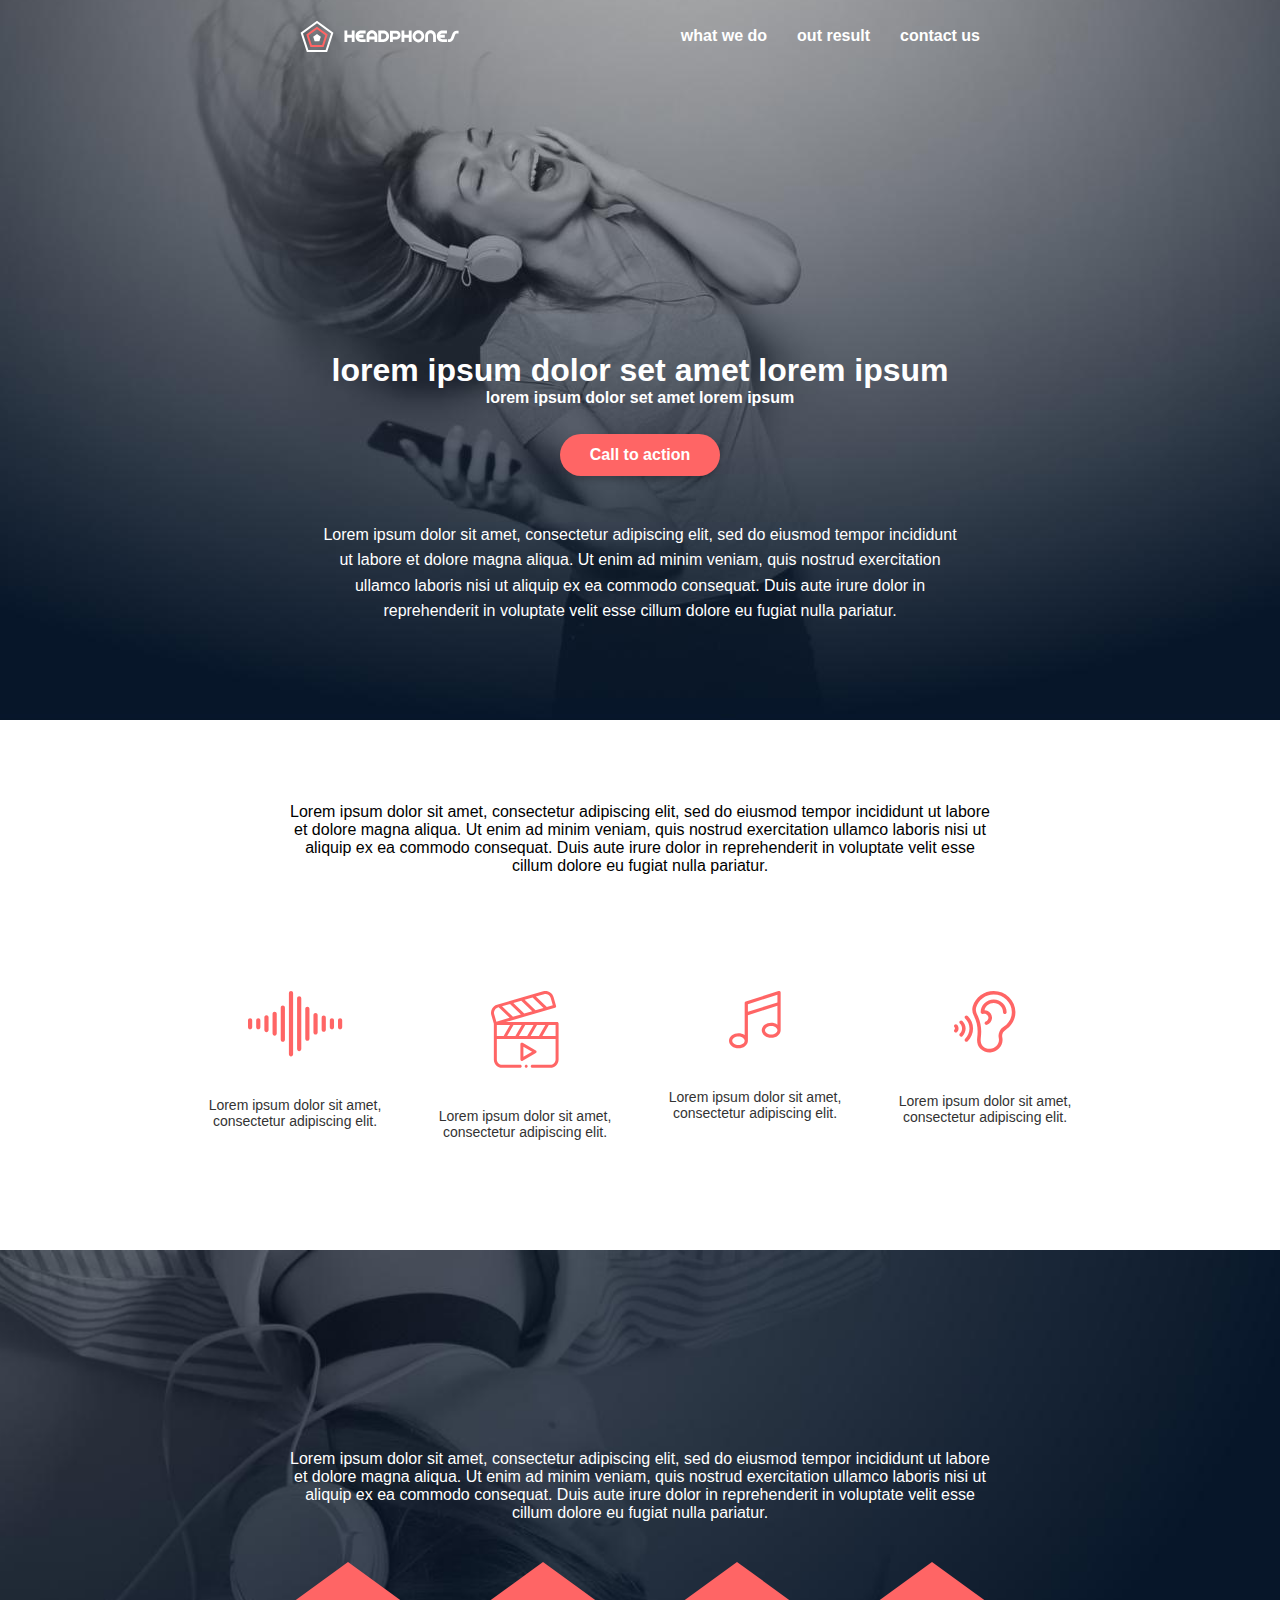
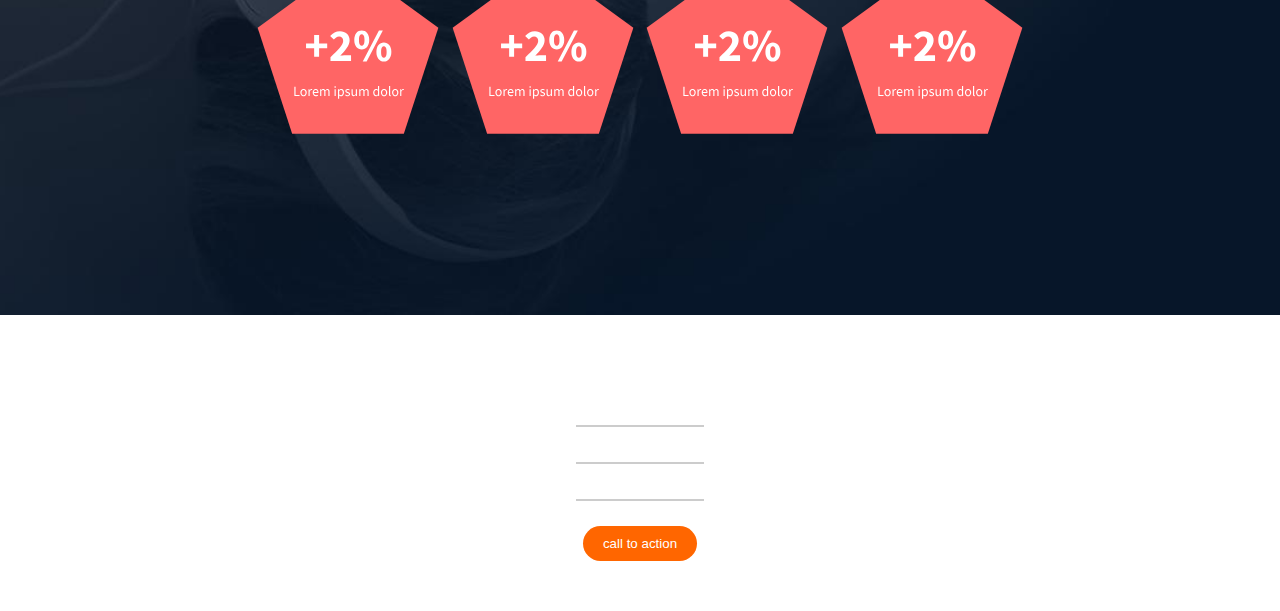
<file: headphones/3-index.html>
<!DOCTYPE html>
<html lang="en">
<head>
    <meta charset="UTF-8">
    <meta name="viewport" content="width=device-width, initial-scale=1.0">
    <title>Headphones</title>
    <link rel="stylesheet" href="4-styles.css">
</head>
<body>
    <div class="body">
        <header>
            <nav class="navbar">
                <div>
                    <svg width="34" height="32" viewBox="0 0 34 32" fill="none" xmlns="http://www.w3.org/2000/svg">
                        <path fill-rule="evenodd" clip-rule="evenodd" d="M17 0.763916L33.3925 12.6737L27.1311 31.9443H6.8689L0.607529 12.6737L17 0.763916ZM31.041 13.437L17 3.23598L2.958 13.437L8.321 29.944H25.678L31.041 13.437Z" fill="white"/>
                        <path fill-rule="evenodd" clip-rule="evenodd" d="M17 6.76392L27.6861 14.5278L23.6044 27.0902H10.3956L6.31387 14.5278L17 6.76392ZM25.334 15.291L17 9.23598L8.66501 15.291L11.848 25.09H22.151L25.334 15.291Z" fill="#FF6565"/>
                        <path fill-rule="evenodd" clip-rule="evenodd" d="M17 14L20.8042 16.7639L19.3511 21.2361H14.6489L13.1958 16.7639L17 14Z" fill="white"/>
                    </svg>
                    <svg width="115" height="13" viewBox="0 0 115 13" fill="none" xmlns="http://www.w3.org/2000/svg">
                        <path fill-rule="evenodd" clip-rule="evenodd" d="M83.988 5.98799V12H81.162V5.98799C81.162 2.98199 83.466 0.317993 86.544 0.317993C89.622 0.317993 91.926 2.98199 91.926 5.98799V12H89.1V5.98799C89.1 4.54799 88.056 3.16199 86.544 3.16199C85.032 3.16199 83.988 4.54799 83.988 5.98799ZM25.398 12V9.42599H30.528V12H33.372V6.02399C33.372 2.87399 30.942 0.335993 27.954 0.335993C24.966 0.335993 22.536 2.87399 22.536 6.02399V12H25.398ZM3.31201 7.73399V12H0.450012V0.605993H3.31201V4.87199H7.74001V0.605993H10.602V12H7.74001V7.73399H3.31201ZM21.636 9.13799V12H16.92C13.824 12 11.502 9.31799 11.502 6.31199C11.502 3.28799 13.824 0.605993 16.92 0.605993H21.636V3.46799H16.92C15.966 3.46799 15.138 4.06199 14.706 4.87199H19.494V7.73399H14.706C15.138 8.56199 15.966 9.13799 16.92 9.13799H21.636ZM25.398 6.58199H30.528V6.02399C30.528 4.45799 29.376 3.17999 27.954 3.17999C26.55 3.17999 25.398 4.45799 25.398 6.02399V6.58199ZM39.69 12C42.678 12 45.108 9.44399 45.108 6.31199C45.108 3.16199 42.678 0.605993 39.69 0.605993H34.272V12H39.69ZM37.134 9.13799H39.69C41.112 9.13799 42.264 7.87799 42.264 6.31199C42.264 4.74599 41.112 3.46799 39.69 3.46799H37.134V9.13799ZM48.834 12V9.60599H52.326C54.774 9.60599 56.592 7.53599 56.592 5.15999C56.592 2.78399 54.774 0.695993 52.326 0.695993H46.008V12H48.834ZM48.834 6.77999H52.326C53.19 6.77999 53.766 5.95199 53.766 5.15999C53.766 4.36799 53.19 3.52199 52.326 3.52199H48.834V6.77999ZM60.354 12V7.73399H64.782V12H67.644V0.605993H64.782V4.87199H60.354V0.605993H57.492V12H60.354ZM80.262 6.36599C80.262 9.60599 77.706 12.378 74.412 12.378C71.118 12.378 68.544 9.60599 68.544 6.36599C68.544 3.10799 71.118 0.353993 74.412 0.353993C77.706 0.353993 80.262 3.10799 80.262 6.36599ZM74.412 9.53399C72.666 9.53399 71.37 8.03999 71.37 6.36599C71.37 4.67399 72.684 3.17999 74.412 3.17999C76.14 3.17999 77.436 4.67399 77.436 6.36599C77.436 8.03999 76.14 9.53399 74.412 9.53399ZM102.96 12V9.13799H98.244C97.29 9.13799 96.462 8.56199 96.03 7.73399H100.818V4.87199H96.03C96.462 4.06199 97.29 3.46799 98.244 3.46799H102.96V0.605993H98.244C95.148 0.605993 92.826 3.28799 92.826 6.31199C92.826 9.31799 95.148 12 98.244 12H102.96ZM109.53 9.10199C108.954 10.632 107.352 12 105.66 12H103.86V9.17399H105.66C106.128 9.17399 106.722 8.50799 106.866 8.11199L108.558 3.59399C109.152 1.99199 110.862 0.695993 112.59 0.695993H114.57V3.52199H112.59C112.05 3.52199 111.384 4.09799 111.204 4.58399L109.53 9.10199Z" 
                        fill="white"/>
                    </svg>
                </div>
                <div class="menu-toggle" id="menu-toggle">
                &#9776; <!-- Unicode hamburger -->
                </div>
                <ul>
                    <li><a href="#">what we do</a></li>
                    <li><a href="#">out result</a></li>
                    <li><a href="#">contact us</a></li>
                </ul>
            </nav>
        </header>
        <main>
            <section class="sec_a">
                <div class="high">
                    <div>
                        <h2>lorem ipsum dolor set amet lorem ipsum</h2>
                        <h5>lorem ipsum dolor set amet lorem ipsum</h5>
                    </div>
                    <div>
                        <button id="call" name="call">Call to action</button>
                    </div>
                </div>
                <div class="par_a">
                    <p>
                        Lorem ipsum dolor sit amet, consectetur adipiscing elit, sed do eiusmod tempor incididunt ut labore et dolore magna aliqua. Ut enim ad minim veniam, quis nostrud exercitation ullamco laboris nisi ut aliquip ex ea commodo consequat. Duis aute irure dolor in reprehenderit in voluptate velit esse cillum dolore eu fugiat nulla pariatur.
                    </p>
                </div>
            </section>

    </div>
        <section class="sec_b">
            <div class="par_b">
                <p>
                    Lorem ipsum dolor sit amet, consectetur adipiscing elit, sed do eiusmod tempor incididunt ut labore et dolore magna aliqua. Ut enim ad minim veniam, quis nostrud exercitation ullamco laboris nisi ut aliquip ex ea commodo consequat. Duis aute irure dolor in reprehenderit in voluptate velit esse cillum dolore eu fugiat nulla pariatur.
                </p>
            </div>
            <div class="tunes">
                <div>
                    <svg width="95" height="66" viewBox="0 0 95 66" fill="none" xmlns="http://www.w3.org/2000/svg">
                        <path fill-rule="evenodd" clip-rule="evenodd" d="M40.9092 2.1213C40.9092 0.961501 41.8494 0.0213013 43.0092 0.0213013C44.169 0.0213013 45.1092 0.961501 45.1092 2.1213V63.2784C45.1092 64.4382 44.169 65.3784 43.0092 65.3784C41.8494 65.3784 40.9092 64.4382 40.9092 63.2784V2.1213ZM34.8276 14.5764C33.6678 14.5764 32.7276 15.5166 32.7276 16.6764V48.7236C32.7276 49.8834 33.6678 50.8236 34.8276 50.8236C35.9874 50.8236 36.9276 49.8834 36.9276 48.7236V16.6764C36.9276 15.5166 35.9874 14.5764 34.8276 14.5764ZM24.5454 22.8189C24.5454 21.6591 25.4856 20.7189 26.6454 20.7189C27.8055 20.7189 28.7454 21.6588 28.7454 22.8189V42.5814C28.7454 43.7412 27.8052 44.6814 26.6454 44.6814C25.4856 44.6814 24.5454 43.7412 24.5454 42.5814V22.8189ZM18.4638 24.1905C17.304 24.1905 16.3638 25.1307 16.3638 26.2905V39.1095C16.3638 40.2693 17.304 41.2095 18.4638 41.2095C19.6236 41.2095 20.5638 40.2693 20.5638 39.1095V26.2905C20.5638 25.1307 19.6236 24.1905 18.4638 24.1905ZM0 29.2284C0 28.0686 0.9402 27.1284 2.1 27.1284C3.2598 27.1284 4.2 28.0683 4.2 29.2284V36.1719C4.2 37.3317 3.2598 38.2719 2.1 38.2719C0.9402 38.2719 0 37.3317 0 36.1719V29.2284ZM8.1819 29.2284C8.1819 28.0686 9.1221 27.1284 10.2819 27.1284C11.442 27.1284 12.3819 28.0683 12.3819 29.2284V36.1719C12.3819 37.3317 11.4417 38.2719 10.2819 38.2719C9.1221 38.2719 8.1819 37.3317 8.1819 36.1719V29.2284ZM51.1911 5.229C50.0313 5.229 49.0911 6.1692 49.0911 7.329V58.071C49.0911 59.2308 50.0313 60.171 51.1911 60.171C52.3509 60.171 53.2911 59.2308 53.2911 58.071V7.329C53.2911 6.1689 52.3509 5.229 51.1911 5.229ZM57.2727 17.7444C57.2727 16.5846 58.2129 15.6444 59.3727 15.6444C60.5325 15.6444 61.4727 16.5846 61.4727 17.7444V47.6553C61.4727 48.8151 60.5325 49.7553 59.3727 49.7553C58.2129 49.7553 57.2727 48.8151 57.2727 47.6553V17.7444ZM67.5549 21.9201C66.3951 21.9201 65.4549 22.8603 65.4549 24.0201V41.3793C65.4549 42.5391 66.3951 43.4793 67.5549 43.4793C68.7147 43.4793 69.6549 42.5391 69.6549 41.3793V24.0201C69.6549 22.8603 68.7147 21.9201 67.5549 21.9201ZM73.6368 26.6913C73.6368 25.5315 74.577 24.5913 75.7368 24.5913C76.8966 24.5913 77.8368 25.5315 77.8368 26.6913V38.709C77.8368 39.8688 76.8966 40.809 75.7368 40.809C74.577 40.809 73.6368 39.8688 73.6368 38.709V26.6913ZM83.9184 27.1284C82.7586 27.1284 81.8184 28.0686 81.8184 29.2284V36.1719C81.8184 37.3317 82.7586 38.2719 83.9184 38.2719C85.0782 38.2719 86.0184 37.3317 86.0184 36.1719V29.2284C86.0184 28.0683 85.0782 27.1284 83.9184 27.1284ZM90 29.2284C90 28.0686 90.9402 27.1284 92.1 27.1284C93.2598 27.1284 94.2 28.0683 94.2 29.2284V36.1719C94.2 37.3317 93.2598 38.2719 92.1 38.2719C90.9402 38.2719 90 37.3317 90 36.1719V29.2284Z" fill="#FF6565"/>
                    </svg>
                    <p>Lorem ipsum dolor sit amet, consectetur adipiscing elit.</p>
                </div>
                <div>
                    <svg width="68" height="77" viewBox="0 0 68 77" fill="none" xmlns="http://www.w3.org/2000/svg">
                        <path fill-rule="evenodd" clip-rule="evenodd" d="M66.0885 31.0014H14.9127L64.0676 16.7619C64.4496 16.6512 64.7719 16.3928 64.9641 16.0447C65.1562 15.6961 65.202 15.2859 65.0912 14.9039L62.5189 6.02402C61.4912 2.47734 58.1889 0 54.4881 0C53.7082 0 52.9312 0.110742 52.1777 0.328711L6.02636 13.698C3.89179 14.3162 2.12285 15.7354 1.04414 17.693C-0.0339876 19.6506 -0.287113 21.9047 0.331051 24.0387L2.84414 32.7141V68.4521C2.84414 73.0553 6.58886 76.8 11.1914 76.8H29.216C30.0445 76.8 30.716 76.1285 30.716 75.3C30.716 74.4715 30.0445 73.8 29.216 73.8H11.192C8.24297 73.8 5.84414 71.4012 5.84414 68.4521V48.0393H13.5287H13.5322H13.5352H25.282H25.2855H25.2891H37.0359H37.0395H37.043H48.7898H48.7934H48.7963H64.5885V68.4521C64.5885 71.4012 62.1896 73.8 59.2406 73.8H41.216C40.3881 73.8 39.716 74.4715 39.716 75.3C39.716 76.1285 40.3881 76.8 41.216 76.8H59.2406C63.8438 76.8 67.5885 73.0553 67.5885 68.4521V32.5014C67.5885 31.6728 66.917 31.0014 66.0885 31.0014ZM39.6387 45.0393L46.0119 34.0014H54.3012L47.9285 45.0393H39.6387ZM34.258 34.0014L27.8848 45.0393H36.1746L42.5473 34.0014H34.258ZM16.1314 45.0393L22.5041 34.0014H30.7939L24.4207 45.0393H16.1314ZM11.0361 15.3703L21.7084 25.6207C21.7828 25.6922 21.849 25.7701 21.9053 25.8521L29.9016 23.5359L19.2293 13.2855C19.1543 13.2135 19.0887 13.1361 19.0324 13.0541L11.0361 15.3703ZM41.8084 6.74473L52.4807 16.9951L44.4844 19.3113C44.4281 19.2293 44.3625 19.1514 44.2875 19.0799L33.6152 8.82949L41.6115 6.51328C41.6678 6.59531 41.7334 6.67266 41.8084 6.74473ZM41.1908 20.2652L30.5186 10.0154C30.4441 9.94336 30.3785 9.86543 30.3217 9.78398L22.3254 12.1002L32.9977 22.3506C33.0727 22.4221 33.1383 22.5 33.1945 22.582L41.1908 20.2652ZM53.0127 3.21035C53.4943 3.0709 53.9906 3 54.4881 3C56.8617 3 58.9787 4.58672 59.6373 6.85898L61.7924 14.2975L55.7742 16.0406C55.7174 15.9586 55.6518 15.8812 55.5768 15.8092L44.9051 5.55937L53.0127 3.21035ZM6.86132 16.5797C5.49609 16.9752 4.36347 17.8846 3.67207 19.1402C2.98066 20.3965 2.81718 21.8396 3.21269 23.2043L5.36777 30.6428L18.6117 26.8061L7.93945 16.5557C7.86504 16.4842 7.79941 16.4062 7.74257 16.3242L6.86132 16.5797ZM5.84414 34.0014H19.04L12.6674 45.0393H5.84414V34.0014ZM57.7652 34.0014L51.3926 45.0393H64.5885V34.0014H57.7652ZM44.8383 59.468C45.3023 59.7357 45.5883 60.2309 45.5883 60.767C45.5883 61.3031 45.3023 61.7982 44.8383 62.066L31.66 69.6738C31.4279 69.808 31.1689 69.8754 30.91 69.8754C30.651 69.8754 30.392 69.808 30.16 69.6738C29.6959 69.4061 29.41 68.9109 29.41 68.3754V53.1586C29.41 52.6225 29.6959 52.1273 30.16 51.8596C30.624 51.5918 31.1959 51.5918 31.66 51.8596L44.8383 59.468ZM32.41 55.7566V65.7773L41.0883 60.767L32.41 55.7566ZM33.716 75.3C33.716 74.4738 34.3898 73.8 35.216 73.8C36.0428 73.8 36.716 74.4738 36.716 75.3C36.716 76.1262 36.0428 76.8 35.216 76.8C34.3898 76.8 33.716 76.1262 33.716 75.3Z" fill="#FF6565"/>
                    </svg>
                    <p>Lorem ipsum dolor sit amet, consectetur adipiscing elit.</p>
                </div>
                <div>
                    <svg width="52" height="58" viewBox="0 0 52 58" fill="none" xmlns="http://www.w3.org/2000/svg">
                        <path fill-rule="evenodd" clip-rule="evenodd" d="M51.66 1.62192V12.6139V12.6259V39.3019C51.66 41.4019 50.616 43.3339 48.72 44.7619C46.956 46.0819 44.652 46.8139 42.204 46.8139C39.756 46.8139 37.452 46.0819 35.688 44.7619C33.792 43.3339 32.748 41.4019 32.748 39.3019C32.748 37.2019 33.792 35.2699 35.688 33.8419C37.452 32.5219 39.768 31.7899 42.204 31.7899C44.508 31.7899 46.704 32.4379 48.42 33.6259V14.8339L18.912 24.2179V49.7539C18.912 51.8539 17.868 53.7859 15.972 55.2139C14.208 56.5339 11.904 57.2659 9.456 57.2659C7.008 57.2659 4.704 56.5339 2.94 55.2139C1.044 53.7859 0 51.8539 0 49.7539C0 47.6539 1.044 45.7219 2.94 44.2939C4.704 42.9739 7.02 42.2419 9.456 42.2419C11.76 42.2419 13.956 42.8899 15.672 44.0779V23.0419V23.0299V12.0259C15.672 11.3179 16.128 10.6939 16.8 10.4779L49.548 0.0739189C50.04 -0.0820811 50.58 0.0139189 51 0.313919C51.408 0.613919 51.66 1.10592 51.66 1.62192ZM3.24 49.7539C3.24 52.0699 6.084 54.0259 9.456 54.0259C12.828 54.0259 15.672 52.0819 15.672 49.7539C15.672 47.4379 12.828 45.4819 9.456 45.4819C6.084 45.4819 3.24 47.4379 3.24 49.7539ZM18.912 20.8099V13.2019L48.42 3.82992V11.4379L18.912 20.8099ZM36 39.3019C36 41.6179 38.844 43.5739 42.216 43.5739C45.576 43.5739 48.42 41.6179 48.432 39.3019C48.432 36.9859 45.588 35.0299 42.216 35.0299C38.844 35.0299 36 36.9859 36 39.3019Z" fill="#FF6565"/>
                    </svg>
                    <p>Lorem ipsum dolor sit amet, consectetur adipiscing elit.</p>
                </div>
                <div>
                    <svg width="62" height="62" viewBox="0 0 62 62" fill="none" xmlns="http://www.w3.org/2000/svg">
                        <path fill-rule="evenodd" clip-rule="evenodd" d="M39.8039 0.000459243C45.5602 0.0374905 50.9649 2.21483 55.0223 6.13171C59.0948 10.0636 61.3706 15.3201 61.4297 20.9334C61.5066 28.2098 57.8011 34.9256 51.518 38.8969C48.9788 40.5019 47.678 43.4217 48.2822 46.1625C48.5006 47.1548 48.5953 48.1772 48.5634 49.2009C48.465 52.3481 47.1619 55.3331 44.8941 57.6061C42.6389 59.8669 39.6295 61.2197 36.4209 61.4151C36.1495 61.432 35.8781 61.44 35.6077 61.44C32.1614 61.44 28.8431 60.1069 26.3981 57.7158C23.7441 55.1198 22.6444 51.292 23.2177 46.6453C24.2803 38.0358 23.3044 31.7245 19.8497 24.8611C18.2124 21.6075 17.8341 18.2691 18.7556 15.2067C20.0592 10.8764 22.8291 6.98765 26.5552 4.25671C30.3966 1.4414 34.973 -0.0295408 39.8039 0.000459243ZM45.4219 40.6411C46.2938 38.6836 47.7366 37.028 49.5942 35.8537C54.8147 32.5542 57.8934 26.9906 57.8302 20.9714C57.7814 16.3294 55.8961 11.9789 52.522 8.72155C49.133 5.45015 44.6081 3.6314 39.7809 3.60046C35.7347 3.5803 31.8966 4.80562 28.6833 7.16062C25.5839 9.43171 23.2824 12.6581 22.2033 16.2445C21.3806 18.9778 22.2178 21.5587 23.0653 23.2425C27.7842 32.617 27.5967 40.5567 26.7909 47.0864C26.3541 50.6259 27.0689 53.3362 28.9153 55.1419C30.8264 57.0108 33.4809 57.9872 36.202 57.8217C38.5308 57.6801 40.7128 56.7005 42.3455 55.0636C43.965 53.4403 44.8955 51.3183 44.9649 49.0884C44.9878 48.3628 44.9208 47.6386 44.7666 46.9373C44.3011 44.8251 44.528 42.6483 45.4219 40.6411ZM39.6567 8.52468C32.5017 8.52468 26.6803 14.1905 26.6803 21.1547V21.1758C26.6803 21.743 26.948 22.2773 27.4022 22.6172C27.8564 22.957 28.4442 23.0625 28.9884 22.9026C30.0361 22.5947 31.2347 22.7034 32.1952 23.1937C33.6258 23.925 34.5202 25.4512 34.4203 26.9916C34.3209 28.5155 33.2536 29.9189 31.7639 30.4833C30.8344 30.8358 30.3666 31.875 30.7186 32.8045C30.9914 33.5241 31.6758 33.967 32.4024 33.967C32.6142 33.967 32.8298 33.9291 33.0398 33.8498C35.8252 32.7942 37.8234 30.1322 38.0124 27.225C38.2045 24.2714 36.5245 21.3633 33.8325 19.988C32.8078 19.4644 31.6683 19.177 30.517 19.1339C31.4723 15.1247 35.2078 12.1247 39.6567 12.1247C44.827 12.1247 49.0331 16.1756 49.0331 21.1547C49.0331 22.1489 49.8394 22.9547 50.8331 22.9547C51.8274 22.9547 52.6336 22.1489 52.6336 21.1547C52.6336 14.1905 46.8122 8.52468 39.6567 8.52468ZM11.13 24.9787C11.8214 24.2648 12.9614 24.247 13.6749 24.9384C17.1563 28.3116 19.0734 32.8073 19.0734 37.5975C19.0734 42.3876 17.1563 46.8834 13.6753 50.2566C13.3256 50.5955 12.8738 50.7642 12.4228 50.7642C11.9527 50.7642 11.483 50.5809 11.13 50.2167C10.4381 49.5028 10.4559 48.3633 11.1699 47.6714C13.9453 44.9822 15.4734 41.4047 15.4734 37.5975C15.4734 33.7908 13.9453 30.2133 11.1699 27.5241C10.4559 26.8322 10.4381 25.6926 11.13 24.9787ZM0.5311 33.7992C-0.1739 34.4995 -0.17765 35.6395 0.523132 36.3445C1.09407 36.9192 1.09407 37.8544 0.523132 38.4291C-0.17765 39.1341 -0.1739 40.2736 0.5311 40.9744C0.882194 41.3236 1.3411 41.4975 1.80001 41.4975C2.26266 41.4975 2.72532 41.3203 3.07688 40.9664C5.03813 38.9925 5.03813 35.7811 3.07688 33.8072C2.3761 33.1022 1.23657 33.0984 0.5311 33.7992ZM5.86923 30.0764C6.56063 29.3625 7.70016 29.3442 8.41454 30.0361C10.4953 32.0526 11.6414 34.7381 11.6414 37.5975C11.6414 40.4573 10.4953 43.1428 8.41454 45.1594C8.06485 45.4978 7.61298 45.6665 7.16204 45.6665C6.69141 45.6665 6.22219 45.4833 5.86923 45.1191C5.17735 44.4051 5.19516 43.2656 5.90907 42.5737C7.28438 41.2416 8.04141 39.4744 8.04141 37.5975C8.04141 35.7211 7.28438 33.9539 5.90907 32.6217C5.19516 31.9298 5.17735 30.7903 5.86923 30.0764Z" fill="#FF6565"/>
                    </svg>
                    <p>Lorem ipsum dolor sit amet, consectetur adipiscing elit.</p>
                </div>
            </div>
        </section>
            <section class="sec_c">
                <p>
                    Lorem ipsum dolor sit amet, consectetur adipiscing elit, sed do eiusmod tempor incididunt ut labore et dolore magna aliqua. Ut enim ad minim veniam, quis nostrud exercitation ullamco laboris nisi ut aliquip ex ea commodo consequat. Duis aute irure dolor in reprehenderit in voluptate velit esse cillum dolore eu fugiat nulla pariatur.
                </p>
                <div class="hexagons">
                    <svg width="190" height="190" viewBox="0 0 190 190" fill="none" xmlns="http://www.w3.org/2000/svg">
                        <g clip-path="url(#clip0_0_72)">
                        <path fill-rule="evenodd" clip-rule="evenodd" d="M95 0L185.35 65.6434L150.84 171.857H39.1604L4.64963 65.6434L95 0Z" fill="#FF6565"/>
                        <path d="M41.3752 134V124.816H42.5372V133.006H46.5552V134H41.3752ZM50.5538 134.168C50.1338 134.168 49.7324 134.089 49.3498 133.93C48.9764 133.771 48.6451 133.543 48.3558 133.244C48.0664 132.936 47.8331 132.563 47.6558 132.124C47.4878 131.676 47.4038 131.172 47.4038 130.612C47.4038 130.043 47.4878 129.539 47.6558 129.1C47.8331 128.652 48.0664 128.274 48.3558 127.966C48.6451 127.658 48.9764 127.425 49.3498 127.266C49.7324 127.107 50.1338 127.028 50.5538 127.028C50.9738 127.028 51.3704 127.107 51.7438 127.266C52.1264 127.425 52.4624 127.658 52.7518 127.966C53.0411 128.274 53.2698 128.652 53.4378 129.1C53.6151 129.539 53.7038 130.043 53.7038 130.612C53.7038 131.172 53.6151 131.676 53.4378 132.124C53.2698 132.563 53.0411 132.936 52.7518 133.244C52.4624 133.543 52.1264 133.771 51.7438 133.93C51.3704 134.089 50.9738 134.168 50.5538 134.168ZM50.5538 133.216C50.8431 133.216 51.1091 133.155 51.3518 133.034C51.5944 132.903 51.7998 132.726 51.9678 132.502C52.1451 132.269 52.2804 131.993 52.3738 131.676C52.4671 131.359 52.5138 131.004 52.5138 130.612C52.5138 130.22 52.4671 129.865 52.3738 129.548C52.2804 129.221 52.1451 128.941 51.9678 128.708C51.7998 128.475 51.5944 128.297 51.3518 128.176C51.1091 128.045 50.8431 127.98 50.5538 127.98C50.2644 127.98 49.9984 128.045 49.7558 128.176C49.5131 128.297 49.3031 128.475 49.1258 128.708C48.9578 128.941 48.8271 129.221 48.7338 129.548C48.6404 129.865 48.5938 130.22 48.5938 130.612C48.5938 131.004 48.6404 131.359 48.7338 131.676C48.8271 131.993 48.9578 132.269 49.1258 132.502C49.3031 132.726 49.5131 132.903 49.7558 133.034C49.9984 133.155 50.2644 133.216 50.5538 133.216ZM55.4957 134V127.196H56.4477L56.5457 128.428H56.5877C56.821 127.999 57.101 127.658 57.4277 127.406C57.7637 127.154 58.1277 127.028 58.5197 127.028C58.7903 127.028 59.033 127.075 59.2477 127.168L59.0237 128.176C58.9117 128.139 58.809 128.111 58.7157 128.092C58.6223 128.073 58.5057 128.064 58.3657 128.064C58.0763 128.064 57.773 128.181 57.4557 128.414C57.1477 128.647 56.877 129.053 56.6437 129.632V134H55.4957ZM62.9705 134.168C62.5131 134.168 62.0838 134.089 61.6825 133.93C61.2905 133.762 60.9451 133.529 60.6465 133.23C60.3571 132.922 60.1285 132.549 59.9605 132.11C59.7925 131.671 59.7085 131.172 59.7085 130.612C59.7085 130.052 59.7925 129.553 59.9605 129.114C60.1378 128.666 60.3665 128.288 60.6465 127.98C60.9358 127.672 61.2625 127.439 61.6265 127.28C61.9905 127.112 62.3685 127.028 62.7605 127.028C63.1898 127.028 63.5725 127.103 63.9085 127.252C64.2538 127.401 64.5385 127.616 64.7625 127.896C64.9958 128.176 65.1731 128.512 65.2945 128.904C65.4158 129.296 65.4765 129.735 65.4765 130.22C65.4765 130.341 65.4718 130.463 65.4625 130.584C65.4625 130.696 65.4531 130.794 65.4345 130.878H60.8425C60.8891 131.606 61.1131 132.185 61.5145 132.614C61.9251 133.034 62.4571 133.244 63.1105 133.244C63.4371 133.244 63.7358 133.197 64.0065 133.104C64.2865 133.001 64.5525 132.871 64.8045 132.712L65.2105 133.468C64.9118 133.655 64.5805 133.818 64.2165 133.958C63.8525 134.098 63.4371 134.168 62.9705 134.168ZM60.8285 130.052H64.4685C64.4685 129.361 64.3191 128.839 64.0205 128.484C63.7311 128.12 63.3205 127.938 62.7885 127.938C62.5458 127.938 62.3125 127.985 62.0885 128.078C61.8738 128.171 61.6778 128.311 61.5005 128.498C61.3231 128.675 61.1738 128.895 61.0525 129.156C60.9405 129.417 60.8658 129.716 60.8285 130.052ZM67.1578 134V127.196H68.1098L68.2078 128.176H68.2498C68.5484 127.849 68.8704 127.579 69.2158 127.364C69.5704 127.14 69.9531 127.028 70.3638 127.028C70.8864 127.028 71.2924 127.145 71.5818 127.378C71.8804 127.602 72.0998 127.919 72.2398 128.33C72.5944 127.938 72.9491 127.625 73.3038 127.392C73.6678 127.149 74.0598 127.028 74.4798 127.028C75.1798 127.028 75.6978 127.252 76.0338 127.7C76.3791 128.148 76.5518 128.811 76.5518 129.688V134H75.4038V129.842C75.4038 129.198 75.3011 128.736 75.0958 128.456C74.8904 128.167 74.5731 128.022 74.1438 128.022C73.6304 128.022 73.0611 128.372 72.4358 129.072V134H71.2878V129.842C71.2878 129.198 71.1851 128.736 70.9798 128.456C70.7744 128.167 70.4524 128.022 70.0138 128.022C69.5004 128.022 68.9311 128.372 68.3058 129.072V134H67.1578ZM81.5679 134V127.196H82.7159V134H81.5679ZM82.1559 125.796C81.9319 125.796 81.7406 125.726 81.5819 125.586C81.4326 125.446 81.3579 125.269 81.3579 125.054C81.3579 124.83 81.4326 124.653 81.5819 124.522C81.7406 124.382 81.9319 124.312 82.1559 124.312C82.3799 124.312 82.5666 124.382 82.7159 124.522C82.8746 124.653 82.9539 124.83 82.9539 125.054C82.9539 125.269 82.8746 125.446 82.7159 125.586C82.5666 125.726 82.3799 125.796 82.1559 125.796ZM85.0132 136.87V127.196H85.9652L86.0632 127.98H86.1052C86.4132 127.719 86.7492 127.495 87.1132 127.308C87.4866 127.121 87.8739 127.028 88.2752 127.028C88.7139 127.028 89.1012 127.112 89.4372 127.28C89.7732 127.439 90.0532 127.672 90.2772 127.98C90.5012 128.279 90.6692 128.643 90.7812 129.072C90.9026 129.492 90.9632 129.968 90.9632 130.5C90.9632 131.079 90.8839 131.597 90.7252 132.054C90.5666 132.502 90.3519 132.885 90.0812 133.202C89.8106 133.519 89.4979 133.762 89.1432 133.93C88.7886 134.089 88.4152 134.168 88.0232 134.168C87.7059 134.168 87.3886 134.098 87.0712 133.958C86.7632 133.818 86.4506 133.627 86.1332 133.384L86.1612 134.574V136.87H85.0132ZM87.8272 133.202C88.1072 133.202 88.3639 133.141 88.5972 133.02C88.8399 132.889 89.0452 132.712 89.2132 132.488C89.3906 132.255 89.5259 131.97 89.6192 131.634C89.7219 131.298 89.7732 130.92 89.7732 130.5C89.7732 130.127 89.7406 129.786 89.6752 129.478C89.6099 129.17 89.5026 128.909 89.3532 128.694C89.2132 128.47 89.0266 128.297 88.7932 128.176C88.5692 128.055 88.2986 127.994 87.9812 127.994C87.6919 127.994 87.3979 128.073 87.0992 128.232C86.8099 128.391 86.4972 128.619 86.1612 128.918V132.488C86.4692 132.749 86.7679 132.936 87.0572 133.048C87.3466 133.151 87.6032 133.202 87.8272 133.202ZM94.5569 134.168C94.0715 134.168 93.6095 134.079 93.1709 133.902C92.7322 133.725 92.3495 133.501 92.0229 133.23L92.5969 132.46C92.8955 132.703 93.1989 132.899 93.5069 133.048C93.8242 133.197 94.1882 133.272 94.5989 133.272C95.0469 133.272 95.3829 133.169 95.6069 132.964C95.8309 132.759 95.9429 132.507 95.9429 132.208C95.9429 132.031 95.8962 131.877 95.8029 131.746C95.7095 131.615 95.5882 131.503 95.4389 131.41C95.2989 131.307 95.1355 131.219 94.9489 131.144C94.7622 131.069 94.5755 130.995 94.3889 130.92C94.1462 130.836 93.9035 130.743 93.6609 130.64C93.4182 130.528 93.1989 130.397 93.0029 130.248C92.8162 130.089 92.6622 129.907 92.5409 129.702C92.4195 129.497 92.3589 129.249 92.3589 128.96C92.3589 128.689 92.4102 128.437 92.5129 128.204C92.6249 127.961 92.7789 127.756 92.9749 127.588C93.1802 127.411 93.4275 127.275 93.7169 127.182C94.0062 127.079 94.3329 127.028 94.6969 127.028C95.1262 127.028 95.5182 127.103 95.8729 127.252C96.2369 127.401 96.5495 127.583 96.8109 127.798L96.2649 128.526C96.0315 128.349 95.7889 128.204 95.5369 128.092C95.2849 127.98 95.0095 127.924 94.7109 127.924C94.2815 127.924 93.9642 128.022 93.7589 128.218C93.5629 128.414 93.4649 128.643 93.4649 128.904C93.4649 129.063 93.5069 129.203 93.5909 129.324C93.6749 129.436 93.7869 129.539 93.9269 129.632C94.0669 129.716 94.2255 129.795 94.4029 129.87C94.5895 129.935 94.7809 130.005 94.9769 130.08C95.2195 130.173 95.4622 130.271 95.7049 130.374C95.9569 130.477 96.1809 130.607 96.3769 130.766C96.5729 130.915 96.7315 131.102 96.8529 131.326C96.9835 131.55 97.0489 131.821 97.0489 132.138C97.0489 132.418 96.9929 132.679 96.8809 132.922C96.7782 133.165 96.6195 133.379 96.4049 133.566C96.1995 133.753 95.9382 133.897 95.6209 134C95.3129 134.112 94.9582 134.168 94.5569 134.168ZM100.632 134.168C99.9041 134.168 99.3721 133.944 99.0361 133.496C98.7094 133.048 98.5461 132.385 98.5461 131.508V127.196H99.7081V131.354C99.7081 131.998 99.8061 132.465 100.002 132.754C100.207 133.034 100.534 133.174 100.982 133.174C101.337 133.174 101.649 133.085 101.92 132.908C102.191 132.721 102.489 132.427 102.816 132.026V127.196H103.964V134H103.012L102.914 132.936H102.872C102.555 133.309 102.219 133.608 101.864 133.832C101.519 134.056 101.108 134.168 100.632 134.168ZM106.259 134V127.196H107.211L107.309 128.176H107.351C107.65 127.849 107.972 127.579 108.317 127.364C108.672 127.14 109.055 127.028 109.465 127.028C109.988 127.028 110.394 127.145 110.683 127.378C110.982 127.602 111.201 127.919 111.341 128.33C111.696 127.938 112.051 127.625 112.405 127.392C112.769 127.149 113.161 127.028 113.581 127.028C114.281 127.028 114.799 127.252 115.135 127.7C115.481 128.148 115.653 128.811 115.653 129.688V134H114.505V129.842C114.505 129.198 114.403 128.736 114.197 128.456C113.992 128.167 113.675 128.022 113.245 128.022C112.732 128.022 112.163 128.372 111.537 129.072V134H110.389V129.842C110.389 129.198 110.287 128.736 110.081 128.456C109.876 128.167 109.554 128.022 109.115 128.022C108.602 128.022 108.033 128.372 107.407 129.072V134H106.259ZM122.993 134.168C122.135 134.168 121.449 133.86 120.935 133.244C120.431 132.628 120.179 131.751 120.179 130.612C120.179 130.061 120.259 129.567 120.417 129.128C120.585 128.68 120.805 128.302 121.075 127.994C121.346 127.686 121.659 127.448 122.013 127.28C122.368 127.112 122.741 127.028 123.133 127.028C123.525 127.028 123.866 127.098 124.155 127.238C124.445 127.378 124.739 127.569 125.037 127.812L124.981 126.65V124.032H126.143V134H125.191L125.093 133.202H125.051C124.781 133.463 124.468 133.692 124.113 133.888C123.768 134.075 123.395 134.168 122.993 134.168ZM123.245 133.202C123.563 133.202 123.861 133.127 124.141 132.978C124.421 132.819 124.701 132.581 124.981 132.264V128.708C124.692 128.447 124.412 128.265 124.141 128.162C123.88 128.05 123.609 127.994 123.329 127.994C123.059 127.994 122.802 128.059 122.559 128.19C122.326 128.311 122.121 128.489 121.943 128.722C121.766 128.946 121.626 129.217 121.523 129.534C121.421 129.851 121.369 130.206 121.369 130.598C121.369 131.419 121.533 132.059 121.859 132.516C122.186 132.973 122.648 133.202 123.245 133.202ZM131.081 134.168C130.661 134.168 130.26 134.089 129.877 133.93C129.504 133.771 129.172 133.543 128.883 133.244C128.594 132.936 128.36 132.563 128.183 132.124C128.015 131.676 127.931 131.172 127.931 130.612C127.931 130.043 128.015 129.539 128.183 129.1C128.36 128.652 128.594 128.274 128.883 127.966C129.172 127.658 129.504 127.425 129.877 127.266C130.26 127.107 130.661 127.028 131.081 127.028C131.501 127.028 131.898 127.107 132.271 127.266C132.654 127.425 132.99 127.658 133.279 127.966C133.568 128.274 133.797 128.652 133.965 129.1C134.142 129.539 134.231 130.043 134.231 130.612C134.231 131.172 134.142 131.676 133.965 132.124C133.797 132.563 133.568 132.936 133.279 133.244C132.99 133.543 132.654 133.771 132.271 133.93C131.898 134.089 131.501 134.168 131.081 134.168ZM131.081 133.216C131.37 133.216 131.636 133.155 131.879 133.034C132.122 132.903 132.327 132.726 132.495 132.502C132.672 132.269 132.808 131.993 132.901 131.676C132.994 131.359 133.041 131.004 133.041 130.612C133.041 130.22 132.994 129.865 132.901 129.548C132.808 129.221 132.672 128.941 132.495 128.708C132.327 128.475 132.122 128.297 131.879 128.176C131.636 128.045 131.37 127.98 131.081 127.98C130.792 127.98 130.526 128.045 130.283 128.176C130.04 128.297 129.83 128.475 129.653 128.708C129.485 128.941 129.354 129.221 129.261 129.548C129.168 129.865 129.121 130.22 129.121 130.612C129.121 131.004 129.168 131.359 129.261 131.676C129.354 131.993 129.485 132.269 129.653 132.502C129.83 132.726 130.04 132.903 130.283 133.034C130.526 133.155 130.792 133.216 131.081 133.216ZM137.241 134.168C136.802 134.168 136.49 134.037 136.303 133.776C136.116 133.515 136.023 133.132 136.023 132.628V124.032H137.171V132.712C137.171 132.899 137.204 133.029 137.269 133.104C137.334 133.179 137.409 133.216 137.493 133.216C137.53 133.216 137.563 133.216 137.591 133.216C137.628 133.216 137.68 133.207 137.745 133.188L137.899 134.056C137.824 134.093 137.736 134.121 137.633 134.14C137.53 134.159 137.4 134.168 137.241 134.168ZM142.237 134.168C141.817 134.168 141.416 134.089 141.033 133.93C140.66 133.771 140.329 133.543 140.039 133.244C139.75 132.936 139.517 132.563 139.339 132.124C139.171 131.676 139.087 131.172 139.087 130.612C139.087 130.043 139.171 129.539 139.339 129.1C139.517 128.652 139.75 128.274 140.039 127.966C140.329 127.658 140.66 127.425 141.033 127.266C141.416 127.107 141.817 127.028 142.237 127.028C142.657 127.028 143.054 127.107 143.427 127.266C143.81 127.425 144.146 127.658 144.435 127.966C144.725 128.274 144.953 128.652 145.121 129.1C145.299 129.539 145.387 130.043 145.387 130.612C145.387 131.172 145.299 131.676 145.121 132.124C144.953 132.563 144.725 132.936 144.435 133.244C144.146 133.543 143.81 133.771 143.427 133.93C143.054 134.089 142.657 134.168 142.237 134.168ZM142.237 133.216C142.527 133.216 142.793 133.155 143.035 133.034C143.278 132.903 143.483 132.726 143.651 132.502C143.829 132.269 143.964 131.993 144.057 131.676C144.151 131.359 144.197 131.004 144.197 130.612C144.197 130.22 144.151 129.865 144.057 129.548C143.964 129.221 143.829 128.941 143.651 128.708C143.483 128.475 143.278 128.297 143.035 128.176C142.793 128.045 142.527 127.98 142.237 127.98C141.948 127.98 141.682 128.045 141.439 128.176C141.197 128.297 140.987 128.475 140.809 128.708C140.641 128.941 140.511 129.221 140.417 129.548C140.324 129.865 140.277 130.22 140.277 130.612C140.277 131.004 140.324 131.359 140.417 131.676C140.511 131.993 140.641 132.269 140.809 132.502C140.987 132.726 141.197 132.903 141.439 133.034C141.682 133.155 141.948 133.216 142.237 133.216ZM147.179 134V127.196H148.131L148.229 128.428H148.271C148.505 127.999 148.785 127.658 149.111 127.406C149.447 127.154 149.811 127.028 150.203 127.028C150.474 127.028 150.717 127.075 150.931 127.168L150.707 128.176C150.595 128.139 150.493 128.111 150.399 128.092C150.306 128.073 150.189 128.064 150.049 128.064C149.76 128.064 149.457 128.181 149.139 128.414C148.831 128.647 148.561 129.053 148.327 129.632V134H147.179Z" fill="white"/>
                        <path d="M61.1366 94.676V86.212H53.0406V81.428H61.1366V72.964H66.1046V81.428H74.2006V86.212H66.1046V94.676H61.1366ZM77.4813 99V95.136C79.352 93.388 81.054 91.7627 82.5873 90.26C84.1513 88.7267 85.4853 87.3007 86.5893 85.982C87.724 84.6327 88.598 83.3907 89.2113 82.256C89.8553 81.0907 90.1773 79.9867 90.1773 78.944C90.1773 77.5027 89.8093 76.414 89.0733 75.678C88.3373 74.9113 87.3253 74.528 86.0373 74.528C84.964 74.528 84.0133 74.8347 83.1853 75.448C82.3573 76.0307 81.5753 76.7207 80.8393 77.518L77.1593 73.884C78.6006 72.3507 80.0726 71.2007 81.5753 70.434C83.078 69.6367 84.872 69.238 86.9573 69.238C88.3986 69.238 89.702 69.468 90.8673 69.928C92.0633 70.3573 93.0906 70.986 93.9493 71.814C94.808 72.6113 95.4673 73.5773 95.9273 74.712C96.3873 75.8467 96.6173 77.1193 96.6173 78.53C96.6173 79.7567 96.3566 81.014 95.8353 82.302C95.314 83.5593 94.6086 84.832 93.7193 86.12C92.8606 87.3773 91.864 88.65 90.7293 89.938C89.6253 91.1953 88.4753 92.4373 87.2793 93.664C88.0153 93.572 88.828 93.4953 89.7173 93.434C90.6373 93.342 91.45 93.296 92.1553 93.296H98.0433V99H77.4813ZM108.73 87.5C107.657 87.5 106.66 87.2853 105.74 86.856C104.82 86.4267 104.023 85.798 103.348 84.97C102.704 84.142 102.198 83.1453 101.83 81.98C101.462 80.784 101.278 79.4347 101.278 77.932C101.278 76.4293 101.462 75.0953 101.83 73.93C102.198 72.7647 102.704 71.7833 103.348 70.986C104.023 70.158 104.82 69.5293 105.74 69.1C106.66 68.6707 107.657 68.456 108.73 68.456C109.803 68.456 110.8 68.6707 111.72 69.1C112.64 69.5293 113.422 70.158 114.066 70.986C114.741 71.7833 115.262 72.7647 115.63 73.93C116.029 75.0953 116.228 76.4293 116.228 77.932C116.228 79.4347 116.029 80.784 115.63 81.98C115.262 83.1453 114.741 84.142 114.066 84.97C113.422 85.798 112.64 86.4267 111.72 86.856C110.8 87.2853 109.803 87.5 108.73 87.5ZM108.73 83.728C109.497 83.728 110.141 83.2987 110.662 82.44C111.214 81.5813 111.49 80.0787 111.49 77.932C111.49 75.7853 111.214 74.298 110.662 73.47C110.141 72.642 109.497 72.228 108.73 72.228C107.963 72.228 107.304 72.642 106.752 73.47C106.231 74.298 105.97 75.7853 105.97 77.932C105.97 80.0787 106.231 81.5813 106.752 82.44C107.304 83.2987 107.963 83.728 108.73 83.728ZM109.742 99.552L125.934 68.456H129.844L113.652 99.552H109.742ZM130.856 99.552C129.783 99.552 128.786 99.3373 127.866 98.908C126.946 98.4787 126.149 97.85 125.474 97.022C124.83 96.194 124.324 95.1973 123.956 94.032C123.588 92.836 123.404 91.4867 123.404 89.984C123.404 88.4813 123.588 87.1473 123.956 85.982C124.324 84.8167 124.83 83.8353 125.474 83.038C126.149 82.21 126.946 81.5813 127.866 81.152C128.786 80.7227 129.783 80.508 130.856 80.508C131.929 80.508 132.926 80.7227 133.846 81.152C134.766 81.5813 135.548 82.21 136.192 83.038C136.867 83.8353 137.388 84.8167 137.756 85.982C138.155 87.1473 138.354 88.4813 138.354 89.984C138.354 91.4867 138.155 92.836 137.756 94.032C137.388 95.1973 136.867 96.194 136.192 97.022C135.548 97.85 134.766 98.4787 133.846 98.908C132.926 99.3373 131.929 99.552 130.856 99.552ZM130.856 95.78C131.623 95.78 132.267 95.3507 132.788 94.492C133.34 93.6333 133.616 92.1307 133.616 89.984C133.616 87.8373 133.34 86.35 132.788 85.522C132.267 84.694 131.623 84.28 130.856 84.28C130.089 84.28 129.43 84.694 128.878 85.522C128.357 86.35 128.096 87.8373 128.096 89.984C128.096 92.1307 128.357 93.6333 128.878 94.492C129.43 95.3507 130.089 95.78 130.856 95.78Z" fill="white"/>
                        </g>
                        <defs>
                        <clipPath id="clip0_0_72">
                        <rect width="190" height="190" fill="white"/>
                        </clipPath>
                        </defs>
                    </svg>
                    <svg width="190" height="190" viewBox="0 0 190 190" fill="none" xmlns="http://www.w3.org/2000/svg">
                        <g clip-path="url(#clip0_0_72)">
                        <path fill-rule="evenodd" clip-rule="evenodd" d="M95 0L185.35 65.6434L150.84 171.857H39.1604L4.64963 65.6434L95 0Z" fill="#FF6565"/>
                        <path d="M41.3752 134V124.816H42.5372V133.006H46.5552V134H41.3752ZM50.5538 134.168C50.1338 134.168 49.7324 134.089 49.3498 133.93C48.9764 133.771 48.6451 133.543 48.3558 133.244C48.0664 132.936 47.8331 132.563 47.6558 132.124C47.4878 131.676 47.4038 131.172 47.4038 130.612C47.4038 130.043 47.4878 129.539 47.6558 129.1C47.8331 128.652 48.0664 128.274 48.3558 127.966C48.6451 127.658 48.9764 127.425 49.3498 127.266C49.7324 127.107 50.1338 127.028 50.5538 127.028C50.9738 127.028 51.3704 127.107 51.7438 127.266C52.1264 127.425 52.4624 127.658 52.7518 127.966C53.0411 128.274 53.2698 128.652 53.4378 129.1C53.6151 129.539 53.7038 130.043 53.7038 130.612C53.7038 131.172 53.6151 131.676 53.4378 132.124C53.2698 132.563 53.0411 132.936 52.7518 133.244C52.4624 133.543 52.1264 133.771 51.7438 133.93C51.3704 134.089 50.9738 134.168 50.5538 134.168ZM50.5538 133.216C50.8431 133.216 51.1091 133.155 51.3518 133.034C51.5944 132.903 51.7998 132.726 51.9678 132.502C52.1451 132.269 52.2804 131.993 52.3738 131.676C52.4671 131.359 52.5138 131.004 52.5138 130.612C52.5138 130.22 52.4671 129.865 52.3738 129.548C52.2804 129.221 52.1451 128.941 51.9678 128.708C51.7998 128.475 51.5944 128.297 51.3518 128.176C51.1091 128.045 50.8431 127.98 50.5538 127.98C50.2644 127.98 49.9984 128.045 49.7558 128.176C49.5131 128.297 49.3031 128.475 49.1258 128.708C48.9578 128.941 48.8271 129.221 48.7338 129.548C48.6404 129.865 48.5938 130.22 48.5938 130.612C48.5938 131.004 48.6404 131.359 48.7338 131.676C48.8271 131.993 48.9578 132.269 49.1258 132.502C49.3031 132.726 49.5131 132.903 49.7558 133.034C49.9984 133.155 50.2644 133.216 50.5538 133.216ZM55.4957 134V127.196H56.4477L56.5457 128.428H56.5877C56.821 127.999 57.101 127.658 57.4277 127.406C57.7637 127.154 58.1277 127.028 58.5197 127.028C58.7903 127.028 59.033 127.075 59.2477 127.168L59.0237 128.176C58.9117 128.139 58.809 128.111 58.7157 128.092C58.6223 128.073 58.5057 128.064 58.3657 128.064C58.0763 128.064 57.773 128.181 57.4557 128.414C57.1477 128.647 56.877 129.053 56.6437 129.632V134H55.4957ZM62.9705 134.168C62.5131 134.168 62.0838 134.089 61.6825 133.93C61.2905 133.762 60.9451 133.529 60.6465 133.23C60.3571 132.922 60.1285 132.549 59.9605 132.11C59.7925 131.671 59.7085 131.172 59.7085 130.612C59.7085 130.052 59.7925 129.553 59.9605 129.114C60.1378 128.666 60.3665 128.288 60.6465 127.98C60.9358 127.672 61.2625 127.439 61.6265 127.28C61.9905 127.112 62.3685 127.028 62.7605 127.028C63.1898 127.028 63.5725 127.103 63.9085 127.252C64.2538 127.401 64.5385 127.616 64.7625 127.896C64.9958 128.176 65.1731 128.512 65.2945 128.904C65.4158 129.296 65.4765 129.735 65.4765 130.22C65.4765 130.341 65.4718 130.463 65.4625 130.584C65.4625 130.696 65.4531 130.794 65.4345 130.878H60.8425C60.8891 131.606 61.1131 132.185 61.5145 132.614C61.9251 133.034 62.4571 133.244 63.1105 133.244C63.4371 133.244 63.7358 133.197 64.0065 133.104C64.2865 133.001 64.5525 132.871 64.8045 132.712L65.2105 133.468C64.9118 133.655 64.5805 133.818 64.2165 133.958C63.8525 134.098 63.4371 134.168 62.9705 134.168ZM60.8285 130.052H64.4685C64.4685 129.361 64.3191 128.839 64.0205 128.484C63.7311 128.12 63.3205 127.938 62.7885 127.938C62.5458 127.938 62.3125 127.985 62.0885 128.078C61.8738 128.171 61.6778 128.311 61.5005 128.498C61.3231 128.675 61.1738 128.895 61.0525 129.156C60.9405 129.417 60.8658 129.716 60.8285 130.052ZM67.1578 134V127.196H68.1098L68.2078 128.176H68.2498C68.5484 127.849 68.8704 127.579 69.2158 127.364C69.5704 127.14 69.9531 127.028 70.3638 127.028C70.8864 127.028 71.2924 127.145 71.5818 127.378C71.8804 127.602 72.0998 127.919 72.2398 128.33C72.5944 127.938 72.9491 127.625 73.3038 127.392C73.6678 127.149 74.0598 127.028 74.4798 127.028C75.1798 127.028 75.6978 127.252 76.0338 127.7C76.3791 128.148 76.5518 128.811 76.5518 129.688V134H75.4038V129.842C75.4038 129.198 75.3011 128.736 75.0958 128.456C74.8904 128.167 74.5731 128.022 74.1438 128.022C73.6304 128.022 73.0611 128.372 72.4358 129.072V134H71.2878V129.842C71.2878 129.198 71.1851 128.736 70.9798 128.456C70.7744 128.167 70.4524 128.022 70.0138 128.022C69.5004 128.022 68.9311 128.372 68.3058 129.072V134H67.1578ZM81.5679 134V127.196H82.7159V134H81.5679ZM82.1559 125.796C81.9319 125.796 81.7406 125.726 81.5819 125.586C81.4326 125.446 81.3579 125.269 81.3579 125.054C81.3579 124.83 81.4326 124.653 81.5819 124.522C81.7406 124.382 81.9319 124.312 82.1559 124.312C82.3799 124.312 82.5666 124.382 82.7159 124.522C82.8746 124.653 82.9539 124.83 82.9539 125.054C82.9539 125.269 82.8746 125.446 82.7159 125.586C82.5666 125.726 82.3799 125.796 82.1559 125.796ZM85.0132 136.87V127.196H85.9652L86.0632 127.98H86.1052C86.4132 127.719 86.7492 127.495 87.1132 127.308C87.4866 127.121 87.8739 127.028 88.2752 127.028C88.7139 127.028 89.1012 127.112 89.4372 127.28C89.7732 127.439 90.0532 127.672 90.2772 127.98C90.5012 128.279 90.6692 128.643 90.7812 129.072C90.9026 129.492 90.9632 129.968 90.9632 130.5C90.9632 131.079 90.8839 131.597 90.7252 132.054C90.5666 132.502 90.3519 132.885 90.0812 133.202C89.8106 133.519 89.4979 133.762 89.1432 133.93C88.7886 134.089 88.4152 134.168 88.0232 134.168C87.7059 134.168 87.3886 134.098 87.0712 133.958C86.7632 133.818 86.4506 133.627 86.1332 133.384L86.1612 134.574V136.87H85.0132ZM87.8272 133.202C88.1072 133.202 88.3639 133.141 88.5972 133.02C88.8399 132.889 89.0452 132.712 89.2132 132.488C89.3906 132.255 89.5259 131.97 89.6192 131.634C89.7219 131.298 89.7732 130.92 89.7732 130.5C89.7732 130.127 89.7406 129.786 89.6752 129.478C89.6099 129.17 89.5026 128.909 89.3532 128.694C89.2132 128.47 89.0266 128.297 88.7932 128.176C88.5692 128.055 88.2986 127.994 87.9812 127.994C87.6919 127.994 87.3979 128.073 87.0992 128.232C86.8099 128.391 86.4972 128.619 86.1612 128.918V132.488C86.4692 132.749 86.7679 132.936 87.0572 133.048C87.3466 133.151 87.6032 133.202 87.8272 133.202ZM94.5569 134.168C94.0715 134.168 93.6095 134.079 93.1709 133.902C92.7322 133.725 92.3495 133.501 92.0229 133.23L92.5969 132.46C92.8955 132.703 93.1989 132.899 93.5069 133.048C93.8242 133.197 94.1882 133.272 94.5989 133.272C95.0469 133.272 95.3829 133.169 95.6069 132.964C95.8309 132.759 95.9429 132.507 95.9429 132.208C95.9429 132.031 95.8962 131.877 95.8029 131.746C95.7095 131.615 95.5882 131.503 95.4389 131.41C95.2989 131.307 95.1355 131.219 94.9489 131.144C94.7622 131.069 94.5755 130.995 94.3889 130.92C94.1462 130.836 93.9035 130.743 93.6609 130.64C93.4182 130.528 93.1989 130.397 93.0029 130.248C92.8162 130.089 92.6622 129.907 92.5409 129.702C92.4195 129.497 92.3589 129.249 92.3589 128.96C92.3589 128.689 92.4102 128.437 92.5129 128.204C92.6249 127.961 92.7789 127.756 92.9749 127.588C93.1802 127.411 93.4275 127.275 93.7169 127.182C94.0062 127.079 94.3329 127.028 94.6969 127.028C95.1262 127.028 95.5182 127.103 95.8729 127.252C96.2369 127.401 96.5495 127.583 96.8109 127.798L96.2649 128.526C96.0315 128.349 95.7889 128.204 95.5369 128.092C95.2849 127.98 95.0095 127.924 94.7109 127.924C94.2815 127.924 93.9642 128.022 93.7589 128.218C93.5629 128.414 93.4649 128.643 93.4649 128.904C93.4649 129.063 93.5069 129.203 93.5909 129.324C93.6749 129.436 93.7869 129.539 93.9269 129.632C94.0669 129.716 94.2255 129.795 94.4029 129.87C94.5895 129.935 94.7809 130.005 94.9769 130.08C95.2195 130.173 95.4622 130.271 95.7049 130.374C95.9569 130.477 96.1809 130.607 96.3769 130.766C96.5729 130.915 96.7315 131.102 96.8529 131.326C96.9835 131.55 97.0489 131.821 97.0489 132.138C97.0489 132.418 96.9929 132.679 96.8809 132.922C96.7782 133.165 96.6195 133.379 96.4049 133.566C96.1995 133.753 95.9382 133.897 95.6209 134C95.3129 134.112 94.9582 134.168 94.5569 134.168ZM100.632 134.168C99.9041 134.168 99.3721 133.944 99.0361 133.496C98.7094 133.048 98.5461 132.385 98.5461 131.508V127.196H99.7081V131.354C99.7081 131.998 99.8061 132.465 100.002 132.754C100.207 133.034 100.534 133.174 100.982 133.174C101.337 133.174 101.649 133.085 101.92 132.908C102.191 132.721 102.489 132.427 102.816 132.026V127.196H103.964V134H103.012L102.914 132.936H102.872C102.555 133.309 102.219 133.608 101.864 133.832C101.519 134.056 101.108 134.168 100.632 134.168ZM106.259 134V127.196H107.211L107.309 128.176H107.351C107.65 127.849 107.972 127.579 108.317 127.364C108.672 127.14 109.055 127.028 109.465 127.028C109.988 127.028 110.394 127.145 110.683 127.378C110.982 127.602 111.201 127.919 111.341 128.33C111.696 127.938 112.051 127.625 112.405 127.392C112.769 127.149 113.161 127.028 113.581 127.028C114.281 127.028 114.799 127.252 115.135 127.7C115.481 128.148 115.653 128.811 115.653 129.688V134H114.505V129.842C114.505 129.198 114.403 128.736 114.197 128.456C113.992 128.167 113.675 128.022 113.245 128.022C112.732 128.022 112.163 128.372 111.537 129.072V134H110.389V129.842C110.389 129.198 110.287 128.736 110.081 128.456C109.876 128.167 109.554 128.022 109.115 128.022C108.602 128.022 108.033 128.372 107.407 129.072V134H106.259ZM122.993 134.168C122.135 134.168 121.449 133.86 120.935 133.244C120.431 132.628 120.179 131.751 120.179 130.612C120.179 130.061 120.259 129.567 120.417 129.128C120.585 128.68 120.805 128.302 121.075 127.994C121.346 127.686 121.659 127.448 122.013 127.28C122.368 127.112 122.741 127.028 123.133 127.028C123.525 127.028 123.866 127.098 124.155 127.238C124.445 127.378 124.739 127.569 125.037 127.812L124.981 126.65V124.032H126.143V134H125.191L125.093 133.202H125.051C124.781 133.463 124.468 133.692 124.113 133.888C123.768 134.075 123.395 134.168 122.993 134.168ZM123.245 133.202C123.563 133.202 123.861 133.127 124.141 132.978C124.421 132.819 124.701 132.581 124.981 132.264V128.708C124.692 128.447 124.412 128.265 124.141 128.162C123.88 128.05 123.609 127.994 123.329 127.994C123.059 127.994 122.802 128.059 122.559 128.19C122.326 128.311 122.121 128.489 121.943 128.722C121.766 128.946 121.626 129.217 121.523 129.534C121.421 129.851 121.369 130.206 121.369 130.598C121.369 131.419 121.533 132.059 121.859 132.516C122.186 132.973 122.648 133.202 123.245 133.202ZM131.081 134.168C130.661 134.168 130.26 134.089 129.877 133.93C129.504 133.771 129.172 133.543 128.883 133.244C128.594 132.936 128.36 132.563 128.183 132.124C128.015 131.676 127.931 131.172 127.931 130.612C127.931 130.043 128.015 129.539 128.183 129.1C128.36 128.652 128.594 128.274 128.883 127.966C129.172 127.658 129.504 127.425 129.877 127.266C130.26 127.107 130.661 127.028 131.081 127.028C131.501 127.028 131.898 127.107 132.271 127.266C132.654 127.425 132.99 127.658 133.279 127.966C133.568 128.274 133.797 128.652 133.965 129.1C134.142 129.539 134.231 130.043 134.231 130.612C134.231 131.172 134.142 131.676 133.965 132.124C133.797 132.563 133.568 132.936 133.279 133.244C132.99 133.543 132.654 133.771 132.271 133.93C131.898 134.089 131.501 134.168 131.081 134.168ZM131.081 133.216C131.37 133.216 131.636 133.155 131.879 133.034C132.122 132.903 132.327 132.726 132.495 132.502C132.672 132.269 132.808 131.993 132.901 131.676C132.994 131.359 133.041 131.004 133.041 130.612C133.041 130.22 132.994 129.865 132.901 129.548C132.808 129.221 132.672 128.941 132.495 128.708C132.327 128.475 132.122 128.297 131.879 128.176C131.636 128.045 131.37 127.98 131.081 127.98C130.792 127.98 130.526 128.045 130.283 128.176C130.04 128.297 129.83 128.475 129.653 128.708C129.485 128.941 129.354 129.221 129.261 129.548C129.168 129.865 129.121 130.22 129.121 130.612C129.121 131.004 129.168 131.359 129.261 131.676C129.354 131.993 129.485 132.269 129.653 132.502C129.83 132.726 130.04 132.903 130.283 133.034C130.526 133.155 130.792 133.216 131.081 133.216ZM137.241 134.168C136.802 134.168 136.49 134.037 136.303 133.776C136.116 133.515 136.023 133.132 136.023 132.628V124.032H137.171V132.712C137.171 132.899 137.204 133.029 137.269 133.104C137.334 133.179 137.409 133.216 137.493 133.216C137.53 133.216 137.563 133.216 137.591 133.216C137.628 133.216 137.68 133.207 137.745 133.188L137.899 134.056C137.824 134.093 137.736 134.121 137.633 134.14C137.53 134.159 137.4 134.168 137.241 134.168ZM142.237 134.168C141.817 134.168 141.416 134.089 141.033 133.93C140.66 133.771 140.329 133.543 140.039 133.244C139.75 132.936 139.517 132.563 139.339 132.124C139.171 131.676 139.087 131.172 139.087 130.612C139.087 130.043 139.171 129.539 139.339 129.1C139.517 128.652 139.75 128.274 140.039 127.966C140.329 127.658 140.66 127.425 141.033 127.266C141.416 127.107 141.817 127.028 142.237 127.028C142.657 127.028 143.054 127.107 143.427 127.266C143.81 127.425 144.146 127.658 144.435 127.966C144.725 128.274 144.953 128.652 145.121 129.1C145.299 129.539 145.387 130.043 145.387 130.612C145.387 131.172 145.299 131.676 145.121 132.124C144.953 132.563 144.725 132.936 144.435 133.244C144.146 133.543 143.81 133.771 143.427 133.93C143.054 134.089 142.657 134.168 142.237 134.168ZM142.237 133.216C142.527 133.216 142.793 133.155 143.035 133.034C143.278 132.903 143.483 132.726 143.651 132.502C143.829 132.269 143.964 131.993 144.057 131.676C144.151 131.359 144.197 131.004 144.197 130.612C144.197 130.22 144.151 129.865 144.057 129.548C143.964 129.221 143.829 128.941 143.651 128.708C143.483 128.475 143.278 128.297 143.035 128.176C142.793 128.045 142.527 127.98 142.237 127.98C141.948 127.98 141.682 128.045 141.439 128.176C141.197 128.297 140.987 128.475 140.809 128.708C140.641 128.941 140.511 129.221 140.417 129.548C140.324 129.865 140.277 130.22 140.277 130.612C140.277 131.004 140.324 131.359 140.417 131.676C140.511 131.993 140.641 132.269 140.809 132.502C140.987 132.726 141.197 132.903 141.439 133.034C141.682 133.155 141.948 133.216 142.237 133.216ZM147.179 134V127.196H148.131L148.229 128.428H148.271C148.505 127.999 148.785 127.658 149.111 127.406C149.447 127.154 149.811 127.028 150.203 127.028C150.474 127.028 150.717 127.075 150.931 127.168L150.707 128.176C150.595 128.139 150.493 128.111 150.399 128.092C150.306 128.073 150.189 128.064 150.049 128.064C149.76 128.064 149.457 128.181 149.139 128.414C148.831 128.647 148.561 129.053 148.327 129.632V134H147.179Z" fill="white"/>
                        <path d="M61.1366 94.676V86.212H53.0406V81.428H61.1366V72.964H66.1046V81.428H74.2006V86.212H66.1046V94.676H61.1366ZM77.4813 99V95.136C79.352 93.388 81.054 91.7627 82.5873 90.26C84.1513 88.7267 85.4853 87.3007 86.5893 85.982C87.724 84.6327 88.598 83.3907 89.2113 82.256C89.8553 81.0907 90.1773 79.9867 90.1773 78.944C90.1773 77.5027 89.8093 76.414 89.0733 75.678C88.3373 74.9113 87.3253 74.528 86.0373 74.528C84.964 74.528 84.0133 74.8347 83.1853 75.448C82.3573 76.0307 81.5753 76.7207 80.8393 77.518L77.1593 73.884C78.6006 72.3507 80.0726 71.2007 81.5753 70.434C83.078 69.6367 84.872 69.238 86.9573 69.238C88.3986 69.238 89.702 69.468 90.8673 69.928C92.0633 70.3573 93.0906 70.986 93.9493 71.814C94.808 72.6113 95.4673 73.5773 95.9273 74.712C96.3873 75.8467 96.6173 77.1193 96.6173 78.53C96.6173 79.7567 96.3566 81.014 95.8353 82.302C95.314 83.5593 94.6086 84.832 93.7193 86.12C92.8606 87.3773 91.864 88.65 90.7293 89.938C89.6253 91.1953 88.4753 92.4373 87.2793 93.664C88.0153 93.572 88.828 93.4953 89.7173 93.434C90.6373 93.342 91.45 93.296 92.1553 93.296H98.0433V99H77.4813ZM108.73 87.5C107.657 87.5 106.66 87.2853 105.74 86.856C104.82 86.4267 104.023 85.798 103.348 84.97C102.704 84.142 102.198 83.1453 101.83 81.98C101.462 80.784 101.278 79.4347 101.278 77.932C101.278 76.4293 101.462 75.0953 101.83 73.93C102.198 72.7647 102.704 71.7833 103.348 70.986C104.023 70.158 104.82 69.5293 105.74 69.1C106.66 68.6707 107.657 68.456 108.73 68.456C109.803 68.456 110.8 68.6707 111.72 69.1C112.64 69.5293 113.422 70.158 114.066 70.986C114.741 71.7833 115.262 72.7647 115.63 73.93C116.029 75.0953 116.228 76.4293 116.228 77.932C116.228 79.4347 116.029 80.784 115.63 81.98C115.262 83.1453 114.741 84.142 114.066 84.97C113.422 85.798 112.64 86.4267 111.72 86.856C110.8 87.2853 109.803 87.5 108.73 87.5ZM108.73 83.728C109.497 83.728 110.141 83.2987 110.662 82.44C111.214 81.5813 111.49 80.0787 111.49 77.932C111.49 75.7853 111.214 74.298 110.662 73.47C110.141 72.642 109.497 72.228 108.73 72.228C107.963 72.228 107.304 72.642 106.752 73.47C106.231 74.298 105.97 75.7853 105.97 77.932C105.97 80.0787 106.231 81.5813 106.752 82.44C107.304 83.2987 107.963 83.728 108.73 83.728ZM109.742 99.552L125.934 68.456H129.844L113.652 99.552H109.742ZM130.856 99.552C129.783 99.552 128.786 99.3373 127.866 98.908C126.946 98.4787 126.149 97.85 125.474 97.022C124.83 96.194 124.324 95.1973 123.956 94.032C123.588 92.836 123.404 91.4867 123.404 89.984C123.404 88.4813 123.588 87.1473 123.956 85.982C124.324 84.8167 124.83 83.8353 125.474 83.038C126.149 82.21 126.946 81.5813 127.866 81.152C128.786 80.7227 129.783 80.508 130.856 80.508C131.929 80.508 132.926 80.7227 133.846 81.152C134.766 81.5813 135.548 82.21 136.192 83.038C136.867 83.8353 137.388 84.8167 137.756 85.982C138.155 87.1473 138.354 88.4813 138.354 89.984C138.354 91.4867 138.155 92.836 137.756 94.032C137.388 95.1973 136.867 96.194 136.192 97.022C135.548 97.85 134.766 98.4787 133.846 98.908C132.926 99.3373 131.929 99.552 130.856 99.552ZM130.856 95.78C131.623 95.78 132.267 95.3507 132.788 94.492C133.34 93.6333 133.616 92.1307 133.616 89.984C133.616 87.8373 133.34 86.35 132.788 85.522C132.267 84.694 131.623 84.28 130.856 84.28C130.089 84.28 129.43 84.694 128.878 85.522C128.357 86.35 128.096 87.8373 128.096 89.984C128.096 92.1307 128.357 93.6333 128.878 94.492C129.43 95.3507 130.089 95.78 130.856 95.78Z" fill="white"/>
                        </g>
                        <defs>
                        <clipPath id="clip0_0_72">
                        <rect width="190" height="190" fill="white"/>
                        </clipPath>
                        </defs>
                    </svg>
                    <svg width="190" height="190" viewBox="0 0 190 190" fill="none" xmlns="http://www.w3.org/2000/svg">
                        <g clip-path="url(#clip0_0_72)">
                        <path fill-rule="evenodd" clip-rule="evenodd" d="M95 0L185.35 65.6434L150.84 171.857H39.1604L4.64963 65.6434L95 0Z" fill="#FF6565"/>
                        <path d="M41.3752 134V124.816H42.5372V133.006H46.5552V134H41.3752ZM50.5538 134.168C50.1338 134.168 49.7324 134.089 49.3498 133.93C48.9764 133.771 48.6451 133.543 48.3558 133.244C48.0664 132.936 47.8331 132.563 47.6558 132.124C47.4878 131.676 47.4038 131.172 47.4038 130.612C47.4038 130.043 47.4878 129.539 47.6558 129.1C47.8331 128.652 48.0664 128.274 48.3558 127.966C48.6451 127.658 48.9764 127.425 49.3498 127.266C49.7324 127.107 50.1338 127.028 50.5538 127.028C50.9738 127.028 51.3704 127.107 51.7438 127.266C52.1264 127.425 52.4624 127.658 52.7518 127.966C53.0411 128.274 53.2698 128.652 53.4378 129.1C53.6151 129.539 53.7038 130.043 53.7038 130.612C53.7038 131.172 53.6151 131.676 53.4378 132.124C53.2698 132.563 53.0411 132.936 52.7518 133.244C52.4624 133.543 52.1264 133.771 51.7438 133.93C51.3704 134.089 50.9738 134.168 50.5538 134.168ZM50.5538 133.216C50.8431 133.216 51.1091 133.155 51.3518 133.034C51.5944 132.903 51.7998 132.726 51.9678 132.502C52.1451 132.269 52.2804 131.993 52.3738 131.676C52.4671 131.359 52.5138 131.004 52.5138 130.612C52.5138 130.22 52.4671 129.865 52.3738 129.548C52.2804 129.221 52.1451 128.941 51.9678 128.708C51.7998 128.475 51.5944 128.297 51.3518 128.176C51.1091 128.045 50.8431 127.98 50.5538 127.98C50.2644 127.98 49.9984 128.045 49.7558 128.176C49.5131 128.297 49.3031 128.475 49.1258 128.708C48.9578 128.941 48.8271 129.221 48.7338 129.548C48.6404 129.865 48.5938 130.22 48.5938 130.612C48.5938 131.004 48.6404 131.359 48.7338 131.676C48.8271 131.993 48.9578 132.269 49.1258 132.502C49.3031 132.726 49.5131 132.903 49.7558 133.034C49.9984 133.155 50.2644 133.216 50.5538 133.216ZM55.4957 134V127.196H56.4477L56.5457 128.428H56.5877C56.821 127.999 57.101 127.658 57.4277 127.406C57.7637 127.154 58.1277 127.028 58.5197 127.028C58.7903 127.028 59.033 127.075 59.2477 127.168L59.0237 128.176C58.9117 128.139 58.809 128.111 58.7157 128.092C58.6223 128.073 58.5057 128.064 58.3657 128.064C58.0763 128.064 57.773 128.181 57.4557 128.414C57.1477 128.647 56.877 129.053 56.6437 129.632V134H55.4957ZM62.9705 134.168C62.5131 134.168 62.0838 134.089 61.6825 133.93C61.2905 133.762 60.9451 133.529 60.6465 133.23C60.3571 132.922 60.1285 132.549 59.9605 132.11C59.7925 131.671 59.7085 131.172 59.7085 130.612C59.7085 130.052 59.7925 129.553 59.9605 129.114C60.1378 128.666 60.3665 128.288 60.6465 127.98C60.9358 127.672 61.2625 127.439 61.6265 127.28C61.9905 127.112 62.3685 127.028 62.7605 127.028C63.1898 127.028 63.5725 127.103 63.9085 127.252C64.2538 127.401 64.5385 127.616 64.7625 127.896C64.9958 128.176 65.1731 128.512 65.2945 128.904C65.4158 129.296 65.4765 129.735 65.4765 130.22C65.4765 130.341 65.4718 130.463 65.4625 130.584C65.4625 130.696 65.4531 130.794 65.4345 130.878H60.8425C60.8891 131.606 61.1131 132.185 61.5145 132.614C61.9251 133.034 62.4571 133.244 63.1105 133.244C63.4371 133.244 63.7358 133.197 64.0065 133.104C64.2865 133.001 64.5525 132.871 64.8045 132.712L65.2105 133.468C64.9118 133.655 64.5805 133.818 64.2165 133.958C63.8525 134.098 63.4371 134.168 62.9705 134.168ZM60.8285 130.052H64.4685C64.4685 129.361 64.3191 128.839 64.0205 128.484C63.7311 128.12 63.3205 127.938 62.7885 127.938C62.5458 127.938 62.3125 127.985 62.0885 128.078C61.8738 128.171 61.6778 128.311 61.5005 128.498C61.3231 128.675 61.1738 128.895 61.0525 129.156C60.9405 129.417 60.8658 129.716 60.8285 130.052ZM67.1578 134V127.196H68.1098L68.2078 128.176H68.2498C68.5484 127.849 68.8704 127.579 69.2158 127.364C69.5704 127.14 69.9531 127.028 70.3638 127.028C70.8864 127.028 71.2924 127.145 71.5818 127.378C71.8804 127.602 72.0998 127.919 72.2398 128.33C72.5944 127.938 72.9491 127.625 73.3038 127.392C73.6678 127.149 74.0598 127.028 74.4798 127.028C75.1798 127.028 75.6978 127.252 76.0338 127.7C76.3791 128.148 76.5518 128.811 76.5518 129.688V134H75.4038V129.842C75.4038 129.198 75.3011 128.736 75.0958 128.456C74.8904 128.167 74.5731 128.022 74.1438 128.022C73.6304 128.022 73.0611 128.372 72.4358 129.072V134H71.2878V129.842C71.2878 129.198 71.1851 128.736 70.9798 128.456C70.7744 128.167 70.4524 128.022 70.0138 128.022C69.5004 128.022 68.9311 128.372 68.3058 129.072V134H67.1578ZM81.5679 134V127.196H82.7159V134H81.5679ZM82.1559 125.796C81.9319 125.796 81.7406 125.726 81.5819 125.586C81.4326 125.446 81.3579 125.269 81.3579 125.054C81.3579 124.83 81.4326 124.653 81.5819 124.522C81.7406 124.382 81.9319 124.312 82.1559 124.312C82.3799 124.312 82.5666 124.382 82.7159 124.522C82.8746 124.653 82.9539 124.83 82.9539 125.054C82.9539 125.269 82.8746 125.446 82.7159 125.586C82.5666 125.726 82.3799 125.796 82.1559 125.796ZM85.0132 136.87V127.196H85.9652L86.0632 127.98H86.1052C86.4132 127.719 86.7492 127.495 87.1132 127.308C87.4866 127.121 87.8739 127.028 88.2752 127.028C88.7139 127.028 89.1012 127.112 89.4372 127.28C89.7732 127.439 90.0532 127.672 90.2772 127.98C90.5012 128.279 90.6692 128.643 90.7812 129.072C90.9026 129.492 90.9632 129.968 90.9632 130.5C90.9632 131.079 90.8839 131.597 90.7252 132.054C90.5666 132.502 90.3519 132.885 90.0812 133.202C89.8106 133.519 89.4979 133.762 89.1432 133.93C88.7886 134.089 88.4152 134.168 88.0232 134.168C87.7059 134.168 87.3886 134.098 87.0712 133.958C86.7632 133.818 86.4506 133.627 86.1332 133.384L86.1612 134.574V136.87H85.0132ZM87.8272 133.202C88.1072 133.202 88.3639 133.141 88.5972 133.02C88.8399 132.889 89.0452 132.712 89.2132 132.488C89.3906 132.255 89.5259 131.97 89.6192 131.634C89.7219 131.298 89.7732 130.92 89.7732 130.5C89.7732 130.127 89.7406 129.786 89.6752 129.478C89.6099 129.17 89.5026 128.909 89.3532 128.694C89.2132 128.47 89.0266 128.297 88.7932 128.176C88.5692 128.055 88.2986 127.994 87.9812 127.994C87.6919 127.994 87.3979 128.073 87.0992 128.232C86.8099 128.391 86.4972 128.619 86.1612 128.918V132.488C86.4692 132.749 86.7679 132.936 87.0572 133.048C87.3466 133.151 87.6032 133.202 87.8272 133.202ZM94.5569 134.168C94.0715 134.168 93.6095 134.079 93.1709 133.902C92.7322 133.725 92.3495 133.501 92.0229 133.23L92.5969 132.46C92.8955 132.703 93.1989 132.899 93.5069 133.048C93.8242 133.197 94.1882 133.272 94.5989 133.272C95.0469 133.272 95.3829 133.169 95.6069 132.964C95.8309 132.759 95.9429 132.507 95.9429 132.208C95.9429 132.031 95.8962 131.877 95.8029 131.746C95.7095 131.615 95.5882 131.503 95.4389 131.41C95.2989 131.307 95.1355 131.219 94.9489 131.144C94.7622 131.069 94.5755 130.995 94.3889 130.92C94.1462 130.836 93.9035 130.743 93.6609 130.64C93.4182 130.528 93.1989 130.397 93.0029 130.248C92.8162 130.089 92.6622 129.907 92.5409 129.702C92.4195 129.497 92.3589 129.249 92.3589 128.96C92.3589 128.689 92.4102 128.437 92.5129 128.204C92.6249 127.961 92.7789 127.756 92.9749 127.588C93.1802 127.411 93.4275 127.275 93.7169 127.182C94.0062 127.079 94.3329 127.028 94.6969 127.028C95.1262 127.028 95.5182 127.103 95.8729 127.252C96.2369 127.401 96.5495 127.583 96.8109 127.798L96.2649 128.526C96.0315 128.349 95.7889 128.204 95.5369 128.092C95.2849 127.98 95.0095 127.924 94.7109 127.924C94.2815 127.924 93.9642 128.022 93.7589 128.218C93.5629 128.414 93.4649 128.643 93.4649 128.904C93.4649 129.063 93.5069 129.203 93.5909 129.324C93.6749 129.436 93.7869 129.539 93.9269 129.632C94.0669 129.716 94.2255 129.795 94.4029 129.87C94.5895 129.935 94.7809 130.005 94.9769 130.08C95.2195 130.173 95.4622 130.271 95.7049 130.374C95.9569 130.477 96.1809 130.607 96.3769 130.766C96.5729 130.915 96.7315 131.102 96.8529 131.326C96.9835 131.55 97.0489 131.821 97.0489 132.138C97.0489 132.418 96.9929 132.679 96.8809 132.922C96.7782 133.165 96.6195 133.379 96.4049 133.566C96.1995 133.753 95.9382 133.897 95.6209 134C95.3129 134.112 94.9582 134.168 94.5569 134.168ZM100.632 134.168C99.9041 134.168 99.3721 133.944 99.0361 133.496C98.7094 133.048 98.5461 132.385 98.5461 131.508V127.196H99.7081V131.354C99.7081 131.998 99.8061 132.465 100.002 132.754C100.207 133.034 100.534 133.174 100.982 133.174C101.337 133.174 101.649 133.085 101.92 132.908C102.191 132.721 102.489 132.427 102.816 132.026V127.196H103.964V134H103.012L102.914 132.936H102.872C102.555 133.309 102.219 133.608 101.864 133.832C101.519 134.056 101.108 134.168 100.632 134.168ZM106.259 134V127.196H107.211L107.309 128.176H107.351C107.65 127.849 107.972 127.579 108.317 127.364C108.672 127.14 109.055 127.028 109.465 127.028C109.988 127.028 110.394 127.145 110.683 127.378C110.982 127.602 111.201 127.919 111.341 128.33C111.696 127.938 112.051 127.625 112.405 127.392C112.769 127.149 113.161 127.028 113.581 127.028C114.281 127.028 114.799 127.252 115.135 127.7C115.481 128.148 115.653 128.811 115.653 129.688V134H114.505V129.842C114.505 129.198 114.403 128.736 114.197 128.456C113.992 128.167 113.675 128.022 113.245 128.022C112.732 128.022 112.163 128.372 111.537 129.072V134H110.389V129.842C110.389 129.198 110.287 128.736 110.081 128.456C109.876 128.167 109.554 128.022 109.115 128.022C108.602 128.022 108.033 128.372 107.407 129.072V134H106.259ZM122.993 134.168C122.135 134.168 121.449 133.86 120.935 133.244C120.431 132.628 120.179 131.751 120.179 130.612C120.179 130.061 120.259 129.567 120.417 129.128C120.585 128.68 120.805 128.302 121.075 127.994C121.346 127.686 121.659 127.448 122.013 127.28C122.368 127.112 122.741 127.028 123.133 127.028C123.525 127.028 123.866 127.098 124.155 127.238C124.445 127.378 124.739 127.569 125.037 127.812L124.981 126.65V124.032H126.143V134H125.191L125.093 133.202H125.051C124.781 133.463 124.468 133.692 124.113 133.888C123.768 134.075 123.395 134.168 122.993 134.168ZM123.245 133.202C123.563 133.202 123.861 133.127 124.141 132.978C124.421 132.819 124.701 132.581 124.981 132.264V128.708C124.692 128.447 124.412 128.265 124.141 128.162C123.88 128.05 123.609 127.994 123.329 127.994C123.059 127.994 122.802 128.059 122.559 128.19C122.326 128.311 122.121 128.489 121.943 128.722C121.766 128.946 121.626 129.217 121.523 129.534C121.421 129.851 121.369 130.206 121.369 130.598C121.369 131.419 121.533 132.059 121.859 132.516C122.186 132.973 122.648 133.202 123.245 133.202ZM131.081 134.168C130.661 134.168 130.26 134.089 129.877 133.93C129.504 133.771 129.172 133.543 128.883 133.244C128.594 132.936 128.36 132.563 128.183 132.124C128.015 131.676 127.931 131.172 127.931 130.612C127.931 130.043 128.015 129.539 128.183 129.1C128.36 128.652 128.594 128.274 128.883 127.966C129.172 127.658 129.504 127.425 129.877 127.266C130.26 127.107 130.661 127.028 131.081 127.028C131.501 127.028 131.898 127.107 132.271 127.266C132.654 127.425 132.99 127.658 133.279 127.966C133.568 128.274 133.797 128.652 133.965 129.1C134.142 129.539 134.231 130.043 134.231 130.612C134.231 131.172 134.142 131.676 133.965 132.124C133.797 132.563 133.568 132.936 133.279 133.244C132.99 133.543 132.654 133.771 132.271 133.93C131.898 134.089 131.501 134.168 131.081 134.168ZM131.081 133.216C131.37 133.216 131.636 133.155 131.879 133.034C132.122 132.903 132.327 132.726 132.495 132.502C132.672 132.269 132.808 131.993 132.901 131.676C132.994 131.359 133.041 131.004 133.041 130.612C133.041 130.22 132.994 129.865 132.901 129.548C132.808 129.221 132.672 128.941 132.495 128.708C132.327 128.475 132.122 128.297 131.879 128.176C131.636 128.045 131.37 127.98 131.081 127.98C130.792 127.98 130.526 128.045 130.283 128.176C130.04 128.297 129.83 128.475 129.653 128.708C129.485 128.941 129.354 129.221 129.261 129.548C129.168 129.865 129.121 130.22 129.121 130.612C129.121 131.004 129.168 131.359 129.261 131.676C129.354 131.993 129.485 132.269 129.653 132.502C129.83 132.726 130.04 132.903 130.283 133.034C130.526 133.155 130.792 133.216 131.081 133.216ZM137.241 134.168C136.802 134.168 136.49 134.037 136.303 133.776C136.116 133.515 136.023 133.132 136.023 132.628V124.032H137.171V132.712C137.171 132.899 137.204 133.029 137.269 133.104C137.334 133.179 137.409 133.216 137.493 133.216C137.53 133.216 137.563 133.216 137.591 133.216C137.628 133.216 137.68 133.207 137.745 133.188L137.899 134.056C137.824 134.093 137.736 134.121 137.633 134.14C137.53 134.159 137.4 134.168 137.241 134.168ZM142.237 134.168C141.817 134.168 141.416 134.089 141.033 133.93C140.66 133.771 140.329 133.543 140.039 133.244C139.75 132.936 139.517 132.563 139.339 132.124C139.171 131.676 139.087 131.172 139.087 130.612C139.087 130.043 139.171 129.539 139.339 129.1C139.517 128.652 139.75 128.274 140.039 127.966C140.329 127.658 140.66 127.425 141.033 127.266C141.416 127.107 141.817 127.028 142.237 127.028C142.657 127.028 143.054 127.107 143.427 127.266C143.81 127.425 144.146 127.658 144.435 127.966C144.725 128.274 144.953 128.652 145.121 129.1C145.299 129.539 145.387 130.043 145.387 130.612C145.387 131.172 145.299 131.676 145.121 132.124C144.953 132.563 144.725 132.936 144.435 133.244C144.146 133.543 143.81 133.771 143.427 133.93C143.054 134.089 142.657 134.168 142.237 134.168ZM142.237 133.216C142.527 133.216 142.793 133.155 143.035 133.034C143.278 132.903 143.483 132.726 143.651 132.502C143.829 132.269 143.964 131.993 144.057 131.676C144.151 131.359 144.197 131.004 144.197 130.612C144.197 130.22 144.151 129.865 144.057 129.548C143.964 129.221 143.829 128.941 143.651 128.708C143.483 128.475 143.278 128.297 143.035 128.176C142.793 128.045 142.527 127.98 142.237 127.98C141.948 127.98 141.682 128.045 141.439 128.176C141.197 128.297 140.987 128.475 140.809 128.708C140.641 128.941 140.511 129.221 140.417 129.548C140.324 129.865 140.277 130.22 140.277 130.612C140.277 131.004 140.324 131.359 140.417 131.676C140.511 131.993 140.641 132.269 140.809 132.502C140.987 132.726 141.197 132.903 141.439 133.034C141.682 133.155 141.948 133.216 142.237 133.216ZM147.179 134V127.196H148.131L148.229 128.428H148.271C148.505 127.999 148.785 127.658 149.111 127.406C149.447 127.154 149.811 127.028 150.203 127.028C150.474 127.028 150.717 127.075 150.931 127.168L150.707 128.176C150.595 128.139 150.493 128.111 150.399 128.092C150.306 128.073 150.189 128.064 150.049 128.064C149.76 128.064 149.457 128.181 149.139 128.414C148.831 128.647 148.561 129.053 148.327 129.632V134H147.179Z" fill="white"/>
                        <path d="M61.1366 94.676V86.212H53.0406V81.428H61.1366V72.964H66.1046V81.428H74.2006V86.212H66.1046V94.676H61.1366ZM77.4813 99V95.136C79.352 93.388 81.054 91.7627 82.5873 90.26C84.1513 88.7267 85.4853 87.3007 86.5893 85.982C87.724 84.6327 88.598 83.3907 89.2113 82.256C89.8553 81.0907 90.1773 79.9867 90.1773 78.944C90.1773 77.5027 89.8093 76.414 89.0733 75.678C88.3373 74.9113 87.3253 74.528 86.0373 74.528C84.964 74.528 84.0133 74.8347 83.1853 75.448C82.3573 76.0307 81.5753 76.7207 80.8393 77.518L77.1593 73.884C78.6006 72.3507 80.0726 71.2007 81.5753 70.434C83.078 69.6367 84.872 69.238 86.9573 69.238C88.3986 69.238 89.702 69.468 90.8673 69.928C92.0633 70.3573 93.0906 70.986 93.9493 71.814C94.808 72.6113 95.4673 73.5773 95.9273 74.712C96.3873 75.8467 96.6173 77.1193 96.6173 78.53C96.6173 79.7567 96.3566 81.014 95.8353 82.302C95.314 83.5593 94.6086 84.832 93.7193 86.12C92.8606 87.3773 91.864 88.65 90.7293 89.938C89.6253 91.1953 88.4753 92.4373 87.2793 93.664C88.0153 93.572 88.828 93.4953 89.7173 93.434C90.6373 93.342 91.45 93.296 92.1553 93.296H98.0433V99H77.4813ZM108.73 87.5C107.657 87.5 106.66 87.2853 105.74 86.856C104.82 86.4267 104.023 85.798 103.348 84.97C102.704 84.142 102.198 83.1453 101.83 81.98C101.462 80.784 101.278 79.4347 101.278 77.932C101.278 76.4293 101.462 75.0953 101.83 73.93C102.198 72.7647 102.704 71.7833 103.348 70.986C104.023 70.158 104.82 69.5293 105.74 69.1C106.66 68.6707 107.657 68.456 108.73 68.456C109.803 68.456 110.8 68.6707 111.72 69.1C112.64 69.5293 113.422 70.158 114.066 70.986C114.741 71.7833 115.262 72.7647 115.63 73.93C116.029 75.0953 116.228 76.4293 116.228 77.932C116.228 79.4347 116.029 80.784 115.63 81.98C115.262 83.1453 114.741 84.142 114.066 84.97C113.422 85.798 112.64 86.4267 111.72 86.856C110.8 87.2853 109.803 87.5 108.73 87.5ZM108.73 83.728C109.497 83.728 110.141 83.2987 110.662 82.44C111.214 81.5813 111.49 80.0787 111.49 77.932C111.49 75.7853 111.214 74.298 110.662 73.47C110.141 72.642 109.497 72.228 108.73 72.228C107.963 72.228 107.304 72.642 106.752 73.47C106.231 74.298 105.97 75.7853 105.97 77.932C105.97 80.0787 106.231 81.5813 106.752 82.44C107.304 83.2987 107.963 83.728 108.73 83.728ZM109.742 99.552L125.934 68.456H129.844L113.652 99.552H109.742ZM130.856 99.552C129.783 99.552 128.786 99.3373 127.866 98.908C126.946 98.4787 126.149 97.85 125.474 97.022C124.83 96.194 124.324 95.1973 123.956 94.032C123.588 92.836 123.404 91.4867 123.404 89.984C123.404 88.4813 123.588 87.1473 123.956 85.982C124.324 84.8167 124.83 83.8353 125.474 83.038C126.149 82.21 126.946 81.5813 127.866 81.152C128.786 80.7227 129.783 80.508 130.856 80.508C131.929 80.508 132.926 80.7227 133.846 81.152C134.766 81.5813 135.548 82.21 136.192 83.038C136.867 83.8353 137.388 84.8167 137.756 85.982C138.155 87.1473 138.354 88.4813 138.354 89.984C138.354 91.4867 138.155 92.836 137.756 94.032C137.388 95.1973 136.867 96.194 136.192 97.022C135.548 97.85 134.766 98.4787 133.846 98.908C132.926 99.3373 131.929 99.552 130.856 99.552ZM130.856 95.78C131.623 95.78 132.267 95.3507 132.788 94.492C133.34 93.6333 133.616 92.1307 133.616 89.984C133.616 87.8373 133.34 86.35 132.788 85.522C132.267 84.694 131.623 84.28 130.856 84.28C130.089 84.28 129.43 84.694 128.878 85.522C128.357 86.35 128.096 87.8373 128.096 89.984C128.096 92.1307 128.357 93.6333 128.878 94.492C129.43 95.3507 130.089 95.78 130.856 95.78Z" fill="white"/>
                        </g>
                        <defs>
                        <clipPath id="clip0_0_72">
                        <rect width="190" height="190" fill="white"/>
                        </clipPath>
                        </defs>
                    </svg>
                    <svg width="190" height="190" viewBox="0 0 190 190" fill="none" xmlns="http://www.w3.org/2000/svg">
                        <g clip-path="url(#clip0_0_72)">
                        <path fill-rule="evenodd" clip-rule="evenodd" d="M95 0L185.35 65.6434L150.84 171.857H39.1604L4.64963 65.6434L95 0Z" fill="#FF6565"/>
                        <path d="M41.3752 134V124.816H42.5372V133.006H46.5552V134H41.3752ZM50.5538 134.168C50.1338 134.168 49.7324 134.089 49.3498 133.93C48.9764 133.771 48.6451 133.543 48.3558 133.244C48.0664 132.936 47.8331 132.563 47.6558 132.124C47.4878 131.676 47.4038 131.172 47.4038 130.612C47.4038 130.043 47.4878 129.539 47.6558 129.1C47.8331 128.652 48.0664 128.274 48.3558 127.966C48.6451 127.658 48.9764 127.425 49.3498 127.266C49.7324 127.107 50.1338 127.028 50.5538 127.028C50.9738 127.028 51.3704 127.107 51.7438 127.266C52.1264 127.425 52.4624 127.658 52.7518 127.966C53.0411 128.274 53.2698 128.652 53.4378 129.1C53.6151 129.539 53.7038 130.043 53.7038 130.612C53.7038 131.172 53.6151 131.676 53.4378 132.124C53.2698 132.563 53.0411 132.936 52.7518 133.244C52.4624 133.543 52.1264 133.771 51.7438 133.93C51.3704 134.089 50.9738 134.168 50.5538 134.168ZM50.5538 133.216C50.8431 133.216 51.1091 133.155 51.3518 133.034C51.5944 132.903 51.7998 132.726 51.9678 132.502C52.1451 132.269 52.2804 131.993 52.3738 131.676C52.4671 131.359 52.5138 131.004 52.5138 130.612C52.5138 130.22 52.4671 129.865 52.3738 129.548C52.2804 129.221 52.1451 128.941 51.9678 128.708C51.7998 128.475 51.5944 128.297 51.3518 128.176C51.1091 128.045 50.8431 127.98 50.5538 127.98C50.2644 127.98 49.9984 128.045 49.7558 128.176C49.5131 128.297 49.3031 128.475 49.1258 128.708C48.9578 128.941 48.8271 129.221 48.7338 129.548C48.6404 129.865 48.5938 130.22 48.5938 130.612C48.5938 131.004 48.6404 131.359 48.7338 131.676C48.8271 131.993 48.9578 132.269 49.1258 132.502C49.3031 132.726 49.5131 132.903 49.7558 133.034C49.9984 133.155 50.2644 133.216 50.5538 133.216ZM55.4957 134V127.196H56.4477L56.5457 128.428H56.5877C56.821 127.999 57.101 127.658 57.4277 127.406C57.7637 127.154 58.1277 127.028 58.5197 127.028C58.7903 127.028 59.033 127.075 59.2477 127.168L59.0237 128.176C58.9117 128.139 58.809 128.111 58.7157 128.092C58.6223 128.073 58.5057 128.064 58.3657 128.064C58.0763 128.064 57.773 128.181 57.4557 128.414C57.1477 128.647 56.877 129.053 56.6437 129.632V134H55.4957ZM62.9705 134.168C62.5131 134.168 62.0838 134.089 61.6825 133.93C61.2905 133.762 60.9451 133.529 60.6465 133.23C60.3571 132.922 60.1285 132.549 59.9605 132.11C59.7925 131.671 59.7085 131.172 59.7085 130.612C59.7085 130.052 59.7925 129.553 59.9605 129.114C60.1378 128.666 60.3665 128.288 60.6465 127.98C60.9358 127.672 61.2625 127.439 61.6265 127.28C61.9905 127.112 62.3685 127.028 62.7605 127.028C63.1898 127.028 63.5725 127.103 63.9085 127.252C64.2538 127.401 64.5385 127.616 64.7625 127.896C64.9958 128.176 65.1731 128.512 65.2945 128.904C65.4158 129.296 65.4765 129.735 65.4765 130.22C65.4765 130.341 65.4718 130.463 65.4625 130.584C65.4625 130.696 65.4531 130.794 65.4345 130.878H60.8425C60.8891 131.606 61.1131 132.185 61.5145 132.614C61.9251 133.034 62.4571 133.244 63.1105 133.244C63.4371 133.244 63.7358 133.197 64.0065 133.104C64.2865 133.001 64.5525 132.871 64.8045 132.712L65.2105 133.468C64.9118 133.655 64.5805 133.818 64.2165 133.958C63.8525 134.098 63.4371 134.168 62.9705 134.168ZM60.8285 130.052H64.4685C64.4685 129.361 64.3191 128.839 64.0205 128.484C63.7311 128.12 63.3205 127.938 62.7885 127.938C62.5458 127.938 62.3125 127.985 62.0885 128.078C61.8738 128.171 61.6778 128.311 61.5005 128.498C61.3231 128.675 61.1738 128.895 61.0525 129.156C60.9405 129.417 60.8658 129.716 60.8285 130.052ZM67.1578 134V127.196H68.1098L68.2078 128.176H68.2498C68.5484 127.849 68.8704 127.579 69.2158 127.364C69.5704 127.14 69.9531 127.028 70.3638 127.028C70.8864 127.028 71.2924 127.145 71.5818 127.378C71.8804 127.602 72.0998 127.919 72.2398 128.33C72.5944 127.938 72.9491 127.625 73.3038 127.392C73.6678 127.149 74.0598 127.028 74.4798 127.028C75.1798 127.028 75.6978 127.252 76.0338 127.7C76.3791 128.148 76.5518 128.811 76.5518 129.688V134H75.4038V129.842C75.4038 129.198 75.3011 128.736 75.0958 128.456C74.8904 128.167 74.5731 128.022 74.1438 128.022C73.6304 128.022 73.0611 128.372 72.4358 129.072V134H71.2878V129.842C71.2878 129.198 71.1851 128.736 70.9798 128.456C70.7744 128.167 70.4524 128.022 70.0138 128.022C69.5004 128.022 68.9311 128.372 68.3058 129.072V134H67.1578ZM81.5679 134V127.196H82.7159V134H81.5679ZM82.1559 125.796C81.9319 125.796 81.7406 125.726 81.5819 125.586C81.4326 125.446 81.3579 125.269 81.3579 125.054C81.3579 124.83 81.4326 124.653 81.5819 124.522C81.7406 124.382 81.9319 124.312 82.1559 124.312C82.3799 124.312 82.5666 124.382 82.7159 124.522C82.8746 124.653 82.9539 124.83 82.9539 125.054C82.9539 125.269 82.8746 125.446 82.7159 125.586C82.5666 125.726 82.3799 125.796 82.1559 125.796ZM85.0132 136.87V127.196H85.9652L86.0632 127.98H86.1052C86.4132 127.719 86.7492 127.495 87.1132 127.308C87.4866 127.121 87.8739 127.028 88.2752 127.028C88.7139 127.028 89.1012 127.112 89.4372 127.28C89.7732 127.439 90.0532 127.672 90.2772 127.98C90.5012 128.279 90.6692 128.643 90.7812 129.072C90.9026 129.492 90.9632 129.968 90.9632 130.5C90.9632 131.079 90.8839 131.597 90.7252 132.054C90.5666 132.502 90.3519 132.885 90.0812 133.202C89.8106 133.519 89.4979 133.762 89.1432 133.93C88.7886 134.089 88.4152 134.168 88.0232 134.168C87.7059 134.168 87.3886 134.098 87.0712 133.958C86.7632 133.818 86.4506 133.627 86.1332 133.384L86.1612 134.574V136.87H85.0132ZM87.8272 133.202C88.1072 133.202 88.3639 133.141 88.5972 133.02C88.8399 132.889 89.0452 132.712 89.2132 132.488C89.3906 132.255 89.5259 131.97 89.6192 131.634C89.7219 131.298 89.7732 130.92 89.7732 130.5C89.7732 130.127 89.7406 129.786 89.6752 129.478C89.6099 129.17 89.5026 128.909 89.3532 128.694C89.2132 128.47 89.0266 128.297 88.7932 128.176C88.5692 128.055 88.2986 127.994 87.9812 127.994C87.6919 127.994 87.3979 128.073 87.0992 128.232C86.8099 128.391 86.4972 128.619 86.1612 128.918V132.488C86.4692 132.749 86.7679 132.936 87.0572 133.048C87.3466 133.151 87.6032 133.202 87.8272 133.202ZM94.5569 134.168C94.0715 134.168 93.6095 134.079 93.1709 133.902C92.7322 133.725 92.3495 133.501 92.0229 133.23L92.5969 132.46C92.8955 132.703 93.1989 132.899 93.5069 133.048C93.8242 133.197 94.1882 133.272 94.5989 133.272C95.0469 133.272 95.3829 133.169 95.6069 132.964C95.8309 132.759 95.9429 132.507 95.9429 132.208C95.9429 132.031 95.8962 131.877 95.8029 131.746C95.7095 131.615 95.5882 131.503 95.4389 131.41C95.2989 131.307 95.1355 131.219 94.9489 131.144C94.7622 131.069 94.5755 130.995 94.3889 130.92C94.1462 130.836 93.9035 130.743 93.6609 130.64C93.4182 130.528 93.1989 130.397 93.0029 130.248C92.8162 130.089 92.6622 129.907 92.5409 129.702C92.4195 129.497 92.3589 129.249 92.3589 128.96C92.3589 128.689 92.4102 128.437 92.5129 128.204C92.6249 127.961 92.7789 127.756 92.9749 127.588C93.1802 127.411 93.4275 127.275 93.7169 127.182C94.0062 127.079 94.3329 127.028 94.6969 127.028C95.1262 127.028 95.5182 127.103 95.8729 127.252C96.2369 127.401 96.5495 127.583 96.8109 127.798L96.2649 128.526C96.0315 128.349 95.7889 128.204 95.5369 128.092C95.2849 127.98 95.0095 127.924 94.7109 127.924C94.2815 127.924 93.9642 128.022 93.7589 128.218C93.5629 128.414 93.4649 128.643 93.4649 128.904C93.4649 129.063 93.5069 129.203 93.5909 129.324C93.6749 129.436 93.7869 129.539 93.9269 129.632C94.0669 129.716 94.2255 129.795 94.4029 129.87C94.5895 129.935 94.7809 130.005 94.9769 130.08C95.2195 130.173 95.4622 130.271 95.7049 130.374C95.9569 130.477 96.1809 130.607 96.3769 130.766C96.5729 130.915 96.7315 131.102 96.8529 131.326C96.9835 131.55 97.0489 131.821 97.0489 132.138C97.0489 132.418 96.9929 132.679 96.8809 132.922C96.7782 133.165 96.6195 133.379 96.4049 133.566C96.1995 133.753 95.9382 133.897 95.6209 134C95.3129 134.112 94.9582 134.168 94.5569 134.168ZM100.632 134.168C99.9041 134.168 99.3721 133.944 99.0361 133.496C98.7094 133.048 98.5461 132.385 98.5461 131.508V127.196H99.7081V131.354C99.7081 131.998 99.8061 132.465 100.002 132.754C100.207 133.034 100.534 133.174 100.982 133.174C101.337 133.174 101.649 133.085 101.92 132.908C102.191 132.721 102.489 132.427 102.816 132.026V127.196H103.964V134H103.012L102.914 132.936H102.872C102.555 133.309 102.219 133.608 101.864 133.832C101.519 134.056 101.108 134.168 100.632 134.168ZM106.259 134V127.196H107.211L107.309 128.176H107.351C107.65 127.849 107.972 127.579 108.317 127.364C108.672 127.14 109.055 127.028 109.465 127.028C109.988 127.028 110.394 127.145 110.683 127.378C110.982 127.602 111.201 127.919 111.341 128.33C111.696 127.938 112.051 127.625 112.405 127.392C112.769 127.149 113.161 127.028 113.581 127.028C114.281 127.028 114.799 127.252 115.135 127.7C115.481 128.148 115.653 128.811 115.653 129.688V134H114.505V129.842C114.505 129.198 114.403 128.736 114.197 128.456C113.992 128.167 113.675 128.022 113.245 128.022C112.732 128.022 112.163 128.372 111.537 129.072V134H110.389V129.842C110.389 129.198 110.287 128.736 110.081 128.456C109.876 128.167 109.554 128.022 109.115 128.022C108.602 128.022 108.033 128.372 107.407 129.072V134H106.259ZM122.993 134.168C122.135 134.168 121.449 133.86 120.935 133.244C120.431 132.628 120.179 131.751 120.179 130.612C120.179 130.061 120.259 129.567 120.417 129.128C120.585 128.68 120.805 128.302 121.075 127.994C121.346 127.686 121.659 127.448 122.013 127.28C122.368 127.112 122.741 127.028 123.133 127.028C123.525 127.028 123.866 127.098 124.155 127.238C124.445 127.378 124.739 127.569 125.037 127.812L124.981 126.65V124.032H126.143V134H125.191L125.093 133.202H125.051C124.781 133.463 124.468 133.692 124.113 133.888C123.768 134.075 123.395 134.168 122.993 134.168ZM123.245 133.202C123.563 133.202 123.861 133.127 124.141 132.978C124.421 132.819 124.701 132.581 124.981 132.264V128.708C124.692 128.447 124.412 128.265 124.141 128.162C123.88 128.05 123.609 127.994 123.329 127.994C123.059 127.994 122.802 128.059 122.559 128.19C122.326 128.311 122.121 128.489 121.943 128.722C121.766 128.946 121.626 129.217 121.523 129.534C121.421 129.851 121.369 130.206 121.369 130.598C121.369 131.419 121.533 132.059 121.859 132.516C122.186 132.973 122.648 133.202 123.245 133.202ZM131.081 134.168C130.661 134.168 130.26 134.089 129.877 133.93C129.504 133.771 129.172 133.543 128.883 133.244C128.594 132.936 128.36 132.563 128.183 132.124C128.015 131.676 127.931 131.172 127.931 130.612C127.931 130.043 128.015 129.539 128.183 129.1C128.36 128.652 128.594 128.274 128.883 127.966C129.172 127.658 129.504 127.425 129.877 127.266C130.26 127.107 130.661 127.028 131.081 127.028C131.501 127.028 131.898 127.107 132.271 127.266C132.654 127.425 132.99 127.658 133.279 127.966C133.568 128.274 133.797 128.652 133.965 129.1C134.142 129.539 134.231 130.043 134.231 130.612C134.231 131.172 134.142 131.676 133.965 132.124C133.797 132.563 133.568 132.936 133.279 133.244C132.99 133.543 132.654 133.771 132.271 133.93C131.898 134.089 131.501 134.168 131.081 134.168ZM131.081 133.216C131.37 133.216 131.636 133.155 131.879 133.034C132.122 132.903 132.327 132.726 132.495 132.502C132.672 132.269 132.808 131.993 132.901 131.676C132.994 131.359 133.041 131.004 133.041 130.612C133.041 130.22 132.994 129.865 132.901 129.548C132.808 129.221 132.672 128.941 132.495 128.708C132.327 128.475 132.122 128.297 131.879 128.176C131.636 128.045 131.37 127.98 131.081 127.98C130.792 127.98 130.526 128.045 130.283 128.176C130.04 128.297 129.83 128.475 129.653 128.708C129.485 128.941 129.354 129.221 129.261 129.548C129.168 129.865 129.121 130.22 129.121 130.612C129.121 131.004 129.168 131.359 129.261 131.676C129.354 131.993 129.485 132.269 129.653 132.502C129.83 132.726 130.04 132.903 130.283 133.034C130.526 133.155 130.792 133.216 131.081 133.216ZM137.241 134.168C136.802 134.168 136.49 134.037 136.303 133.776C136.116 133.515 136.023 133.132 136.023 132.628V124.032H137.171V132.712C137.171 132.899 137.204 133.029 137.269 133.104C137.334 133.179 137.409 133.216 137.493 133.216C137.53 133.216 137.563 133.216 137.591 133.216C137.628 133.216 137.68 133.207 137.745 133.188L137.899 134.056C137.824 134.093 137.736 134.121 137.633 134.14C137.53 134.159 137.4 134.168 137.241 134.168ZM142.237 134.168C141.817 134.168 141.416 134.089 141.033 133.93C140.66 133.771 140.329 133.543 140.039 133.244C139.75 132.936 139.517 132.563 139.339 132.124C139.171 131.676 139.087 131.172 139.087 130.612C139.087 130.043 139.171 129.539 139.339 129.1C139.517 128.652 139.75 128.274 140.039 127.966C140.329 127.658 140.66 127.425 141.033 127.266C141.416 127.107 141.817 127.028 142.237 127.028C142.657 127.028 143.054 127.107 143.427 127.266C143.81 127.425 144.146 127.658 144.435 127.966C144.725 128.274 144.953 128.652 145.121 129.1C145.299 129.539 145.387 130.043 145.387 130.612C145.387 131.172 145.299 131.676 145.121 132.124C144.953 132.563 144.725 132.936 144.435 133.244C144.146 133.543 143.81 133.771 143.427 133.93C143.054 134.089 142.657 134.168 142.237 134.168ZM142.237 133.216C142.527 133.216 142.793 133.155 143.035 133.034C143.278 132.903 143.483 132.726 143.651 132.502C143.829 132.269 143.964 131.993 144.057 131.676C144.151 131.359 144.197 131.004 144.197 130.612C144.197 130.22 144.151 129.865 144.057 129.548C143.964 129.221 143.829 128.941 143.651 128.708C143.483 128.475 143.278 128.297 143.035 128.176C142.793 128.045 142.527 127.98 142.237 127.98C141.948 127.98 141.682 128.045 141.439 128.176C141.197 128.297 140.987 128.475 140.809 128.708C140.641 128.941 140.511 129.221 140.417 129.548C140.324 129.865 140.277 130.22 140.277 130.612C140.277 131.004 140.324 131.359 140.417 131.676C140.511 131.993 140.641 132.269 140.809 132.502C140.987 132.726 141.197 132.903 141.439 133.034C141.682 133.155 141.948 133.216 142.237 133.216ZM147.179 134V127.196H148.131L148.229 128.428H148.271C148.505 127.999 148.785 127.658 149.111 127.406C149.447 127.154 149.811 127.028 150.203 127.028C150.474 127.028 150.717 127.075 150.931 127.168L150.707 128.176C150.595 128.139 150.493 128.111 150.399 128.092C150.306 128.073 150.189 128.064 150.049 128.064C149.76 128.064 149.457 128.181 149.139 128.414C148.831 128.647 148.561 129.053 148.327 129.632V134H147.179Z" fill="white"/>
                        <path d="M61.1366 94.676V86.212H53.0406V81.428H61.1366V72.964H66.1046V81.428H74.2006V86.212H66.1046V94.676H61.1366ZM77.4813 99V95.136C79.352 93.388 81.054 91.7627 82.5873 90.26C84.1513 88.7267 85.4853 87.3007 86.5893 85.982C87.724 84.6327 88.598 83.3907 89.2113 82.256C89.8553 81.0907 90.1773 79.9867 90.1773 78.944C90.1773 77.5027 89.8093 76.414 89.0733 75.678C88.3373 74.9113 87.3253 74.528 86.0373 74.528C84.964 74.528 84.0133 74.8347 83.1853 75.448C82.3573 76.0307 81.5753 76.7207 80.8393 77.518L77.1593 73.884C78.6006 72.3507 80.0726 71.2007 81.5753 70.434C83.078 69.6367 84.872 69.238 86.9573 69.238C88.3986 69.238 89.702 69.468 90.8673 69.928C92.0633 70.3573 93.0906 70.986 93.9493 71.814C94.808 72.6113 95.4673 73.5773 95.9273 74.712C96.3873 75.8467 96.6173 77.1193 96.6173 78.53C96.6173 79.7567 96.3566 81.014 95.8353 82.302C95.314 83.5593 94.6086 84.832 93.7193 86.12C92.8606 87.3773 91.864 88.65 90.7293 89.938C89.6253 91.1953 88.4753 92.4373 87.2793 93.664C88.0153 93.572 88.828 93.4953 89.7173 93.434C90.6373 93.342 91.45 93.296 92.1553 93.296H98.0433V99H77.4813ZM108.73 87.5C107.657 87.5 106.66 87.2853 105.74 86.856C104.82 86.4267 104.023 85.798 103.348 84.97C102.704 84.142 102.198 83.1453 101.83 81.98C101.462 80.784 101.278 79.4347 101.278 77.932C101.278 76.4293 101.462 75.0953 101.83 73.93C102.198 72.7647 102.704 71.7833 103.348 70.986C104.023 70.158 104.82 69.5293 105.74 69.1C106.66 68.6707 107.657 68.456 108.73 68.456C109.803 68.456 110.8 68.6707 111.72 69.1C112.64 69.5293 113.422 70.158 114.066 70.986C114.741 71.7833 115.262 72.7647 115.63 73.93C116.029 75.0953 116.228 76.4293 116.228 77.932C116.228 79.4347 116.029 80.784 115.63 81.98C115.262 83.1453 114.741 84.142 114.066 84.97C113.422 85.798 112.64 86.4267 111.72 86.856C110.8 87.2853 109.803 87.5 108.73 87.5ZM108.73 83.728C109.497 83.728 110.141 83.2987 110.662 82.44C111.214 81.5813 111.49 80.0787 111.49 77.932C111.49 75.7853 111.214 74.298 110.662 73.47C110.141 72.642 109.497 72.228 108.73 72.228C107.963 72.228 107.304 72.642 106.752 73.47C106.231 74.298 105.97 75.7853 105.97 77.932C105.97 80.0787 106.231 81.5813 106.752 82.44C107.304 83.2987 107.963 83.728 108.73 83.728ZM109.742 99.552L125.934 68.456H129.844L113.652 99.552H109.742ZM130.856 99.552C129.783 99.552 128.786 99.3373 127.866 98.908C126.946 98.4787 126.149 97.85 125.474 97.022C124.83 96.194 124.324 95.1973 123.956 94.032C123.588 92.836 123.404 91.4867 123.404 89.984C123.404 88.4813 123.588 87.1473 123.956 85.982C124.324 84.8167 124.83 83.8353 125.474 83.038C126.149 82.21 126.946 81.5813 127.866 81.152C128.786 80.7227 129.783 80.508 130.856 80.508C131.929 80.508 132.926 80.7227 133.846 81.152C134.766 81.5813 135.548 82.21 136.192 83.038C136.867 83.8353 137.388 84.8167 137.756 85.982C138.155 87.1473 138.354 88.4813 138.354 89.984C138.354 91.4867 138.155 92.836 137.756 94.032C137.388 95.1973 136.867 96.194 136.192 97.022C135.548 97.85 134.766 98.4787 133.846 98.908C132.926 99.3373 131.929 99.552 130.856 99.552ZM130.856 95.78C131.623 95.78 132.267 95.3507 132.788 94.492C133.34 93.6333 133.616 92.1307 133.616 89.984C133.616 87.8373 133.34 86.35 132.788 85.522C132.267 84.694 131.623 84.28 130.856 84.28C130.089 84.28 129.43 84.694 128.878 85.522C128.357 86.35 128.096 87.8373 128.096 89.984C128.096 92.1307 128.357 93.6333 128.878 94.492C129.43 95.3507 130.089 95.78 130.856 95.78Z" fill="white"/>
                        </g>
                        <defs>
                        <clipPath id="clip0_0_72">
                        <rect width="190" height="190" fill="white"/>
                        </clipPath>
                        </defs>
                    </svg>
                </div>
            </section>
            <div class="lines">
                <hr>
                <hr>
                <hr>
                <div>
                    <button>call to action</button>
                </div>
            </div>
        </main>
      
</body>
</html>
</file>
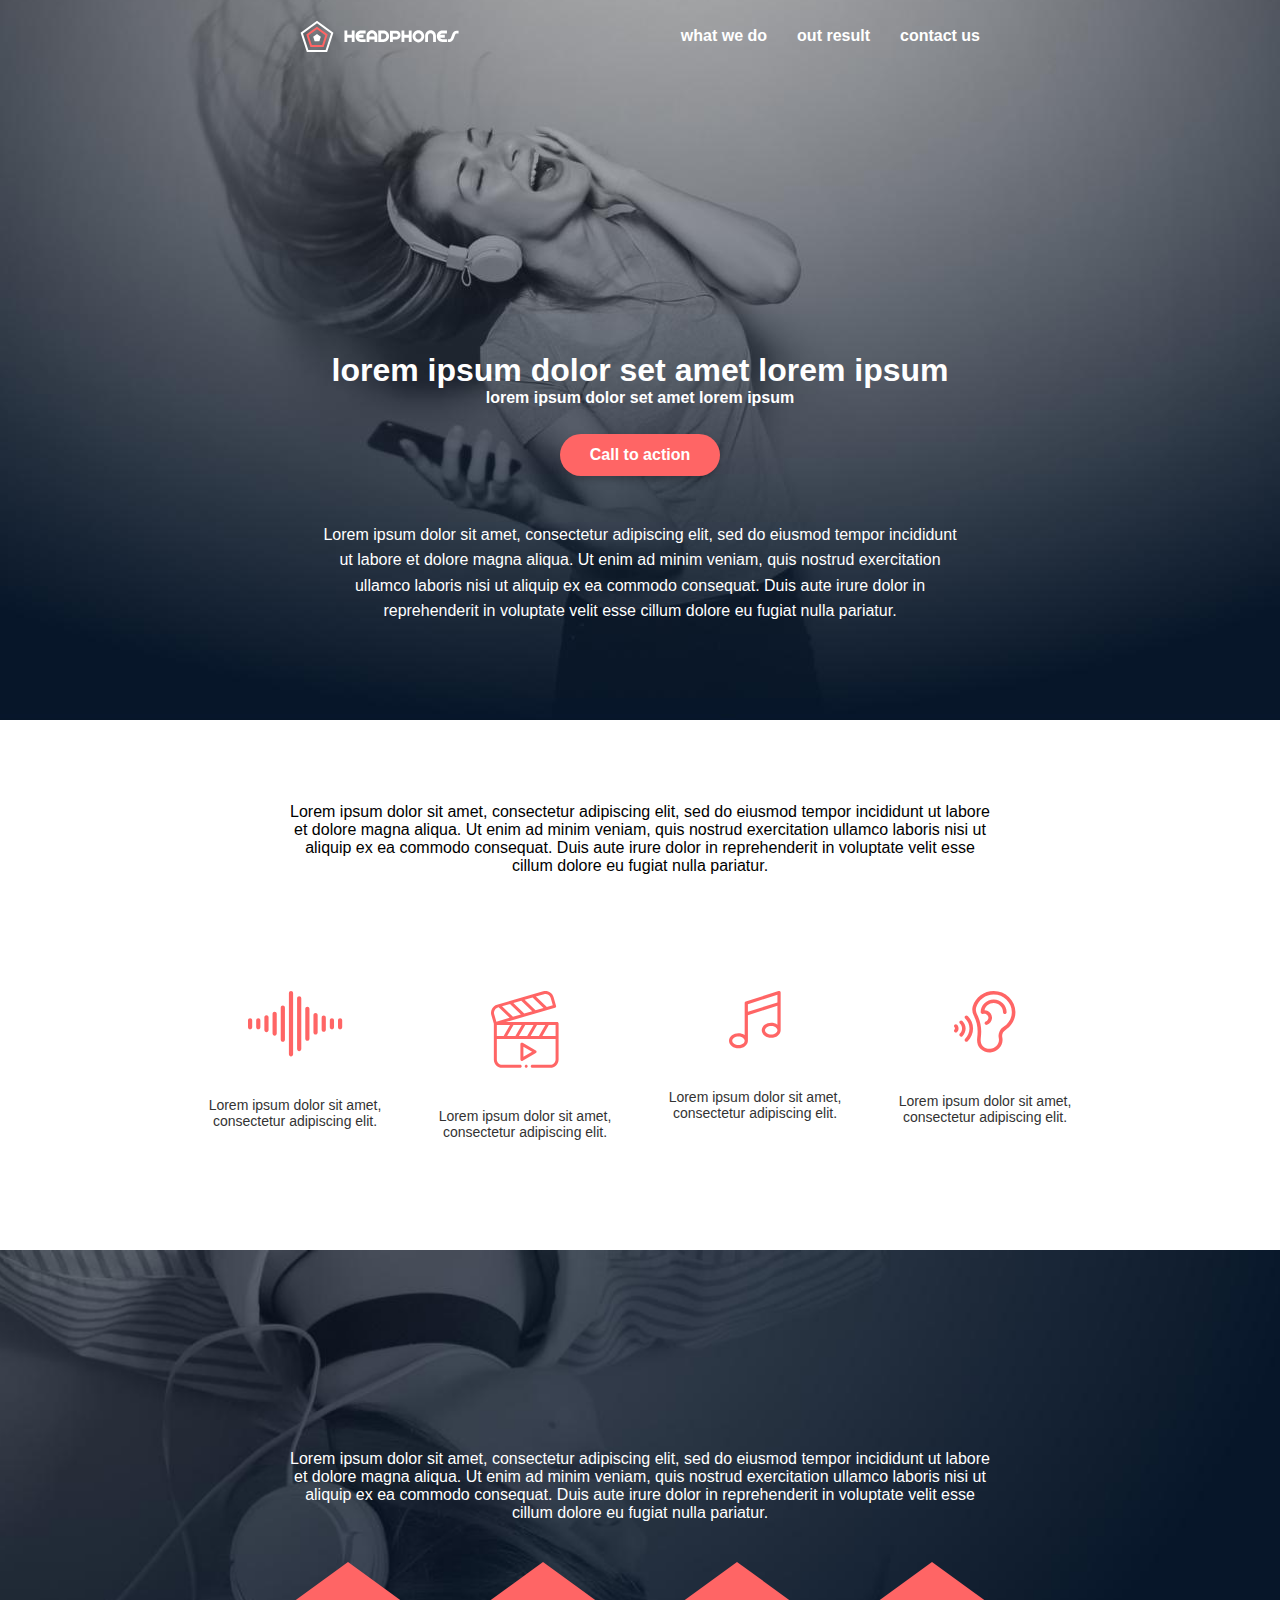
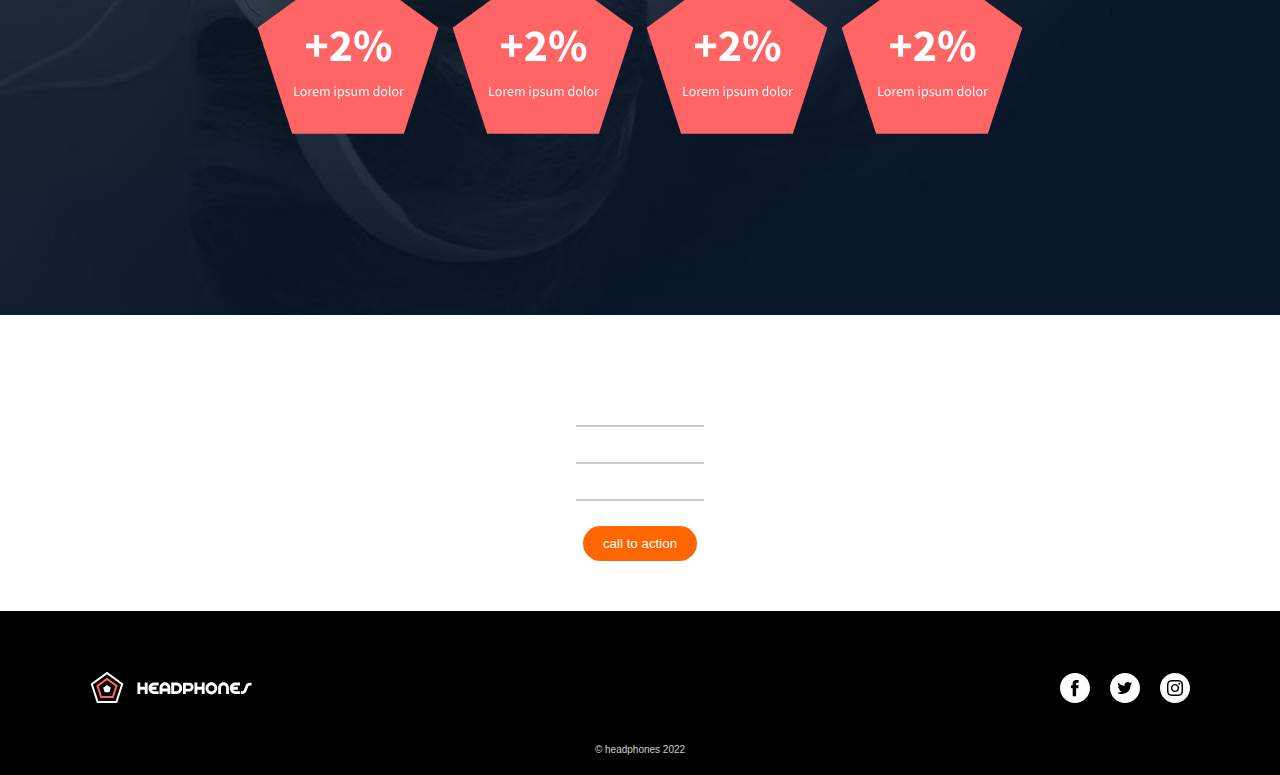
<file: headphones/4-index.html>
<!DOCTYPE html>
<html lang="en">
<head>
    <meta charset="UTF-8">
    <meta name="viewport" content="width=device-width, initial-scale=1.0">
    <title>Headphones</title>
    <link rel="stylesheet" href="4-styles.css">
</head>
<body>
    <div class="body">
        <header>
            <nav class="navbar">
                <div>
                    <svg width="34" height="32" viewBox="0 0 34 32" fill="none" xmlns="http://www.w3.org/2000/svg">
                        <path fill-rule="evenodd" clip-rule="evenodd" d="M17 0.763916L33.3925 12.6737L27.1311 31.9443H6.8689L0.607529 12.6737L17 0.763916ZM31.041 13.437L17 3.23598L2.958 13.437L8.321 29.944H25.678L31.041 13.437Z" fill="white"/>
                        <path fill-rule="evenodd" clip-rule="evenodd" d="M17 6.76392L27.6861 14.5278L23.6044 27.0902H10.3956L6.31387 14.5278L17 6.76392ZM25.334 15.291L17 9.23598L8.66501 15.291L11.848 25.09H22.151L25.334 15.291Z" fill="#FF6565"/>
                        <path fill-rule="evenodd" clip-rule="evenodd" d="M17 14L20.8042 16.7639L19.3511 21.2361H14.6489L13.1958 16.7639L17 14Z" fill="white"/>
                    </svg>
                    <svg width="115" height="13" viewBox="0 0 115 13" fill="none" xmlns="http://www.w3.org/2000/svg">
                        <path fill-rule="evenodd" clip-rule="evenodd" d="M83.988 5.98799V12H81.162V5.98799C81.162 2.98199 83.466 0.317993 86.544 0.317993C89.622 0.317993 91.926 2.98199 91.926 5.98799V12H89.1V5.98799C89.1 4.54799 88.056 3.16199 86.544 3.16199C85.032 3.16199 83.988 4.54799 83.988 5.98799ZM25.398 12V9.42599H30.528V12H33.372V6.02399C33.372 2.87399 30.942 0.335993 27.954 0.335993C24.966 0.335993 22.536 2.87399 22.536 6.02399V12H25.398ZM3.31201 7.73399V12H0.450012V0.605993H3.31201V4.87199H7.74001V0.605993H10.602V12H7.74001V7.73399H3.31201ZM21.636 9.13799V12H16.92C13.824 12 11.502 9.31799 11.502 6.31199C11.502 3.28799 13.824 0.605993 16.92 0.605993H21.636V3.46799H16.92C15.966 3.46799 15.138 4.06199 14.706 4.87199H19.494V7.73399H14.706C15.138 8.56199 15.966 9.13799 16.92 9.13799H21.636ZM25.398 6.58199H30.528V6.02399C30.528 4.45799 29.376 3.17999 27.954 3.17999C26.55 3.17999 25.398 4.45799 25.398 6.02399V6.58199ZM39.69 12C42.678 12 45.108 9.44399 45.108 6.31199C45.108 3.16199 42.678 0.605993 39.69 0.605993H34.272V12H39.69ZM37.134 9.13799H39.69C41.112 9.13799 42.264 7.87799 42.264 6.31199C42.264 4.74599 41.112 3.46799 39.69 3.46799H37.134V9.13799ZM48.834 12V9.60599H52.326C54.774 9.60599 56.592 7.53599 56.592 5.15999C56.592 2.78399 54.774 0.695993 52.326 0.695993H46.008V12H48.834ZM48.834 6.77999H52.326C53.19 6.77999 53.766 5.95199 53.766 5.15999C53.766 4.36799 53.19 3.52199 52.326 3.52199H48.834V6.77999ZM60.354 12V7.73399H64.782V12H67.644V0.605993H64.782V4.87199H60.354V0.605993H57.492V12H60.354ZM80.262 6.36599C80.262 9.60599 77.706 12.378 74.412 12.378C71.118 12.378 68.544 9.60599 68.544 6.36599C68.544 3.10799 71.118 0.353993 74.412 0.353993C77.706 0.353993 80.262 3.10799 80.262 6.36599ZM74.412 9.53399C72.666 9.53399 71.37 8.03999 71.37 6.36599C71.37 4.67399 72.684 3.17999 74.412 3.17999C76.14 3.17999 77.436 4.67399 77.436 6.36599C77.436 8.03999 76.14 9.53399 74.412 9.53399ZM102.96 12V9.13799H98.244C97.29 9.13799 96.462 8.56199 96.03 7.73399H100.818V4.87199H96.03C96.462 4.06199 97.29 3.46799 98.244 3.46799H102.96V0.605993H98.244C95.148 0.605993 92.826 3.28799 92.826 6.31199C92.826 9.31799 95.148 12 98.244 12H102.96ZM109.53 9.10199C108.954 10.632 107.352 12 105.66 12H103.86V9.17399H105.66C106.128 9.17399 106.722 8.50799 106.866 8.11199L108.558 3.59399C109.152 1.99199 110.862 0.695993 112.59 0.695993H114.57V3.52199H112.59C112.05 3.52199 111.384 4.09799 111.204 4.58399L109.53 9.10199Z" 
                        fill="white"/>
                    </svg>
                </div>
                <div class="menu-toggle" id="menu-toggle">
                &#9776; <!-- Unicode hamburger -->
                </div>
                <ul>
                    <li><a href="#">what we do</a></li>
                    <li><a href="#">out result</a></li>
                    <li><a href="#">contact us</a></li>
                </ul>
            </nav>
        </header>
    <main>
            <section class="sec_a">
                <div class="high">
                    <div>
                        <h2>lorem ipsum dolor set amet lorem ipsum</h2>
                        <h5>lorem ipsum dolor set amet lorem ipsum</h5>
                    </div>
                    <div>
                        <button id="call" name="call">Call to action</button>
                    </div>
                </div>
                <div class="par_a">
                    <p>
                        Lorem ipsum dolor sit amet, consectetur adipiscing elit, sed do eiusmod tempor incididunt ut labore et dolore magna aliqua. Ut enim ad minim veniam, quis nostrud exercitation ullamco laboris nisi ut aliquip ex ea commodo consequat. Duis aute irure dolor in reprehenderit in voluptate velit esse cillum dolore eu fugiat nulla pariatur.
                    </p>
                </div>
            </section>

    </div>
        <section class="sec_b">
            <div class="par_b">
                <p>
                    Lorem ipsum dolor sit amet, consectetur adipiscing elit, sed do eiusmod tempor incididunt ut labore et dolore magna aliqua. Ut enim ad minim veniam, quis nostrud exercitation ullamco laboris nisi ut aliquip ex ea commodo consequat. Duis aute irure dolor in reprehenderit in voluptate velit esse cillum dolore eu fugiat nulla pariatur.
                </p>
            </div>
            <div class="tunes">
                <div>
                    <svg width="95" height="66" viewBox="0 0 95 66" fill="none" xmlns="http://www.w3.org/2000/svg">
                        <path fill-rule="evenodd" clip-rule="evenodd" d="M40.9092 2.1213C40.9092 0.961501 41.8494 0.0213013 43.0092 0.0213013C44.169 0.0213013 45.1092 0.961501 45.1092 2.1213V63.2784C45.1092 64.4382 44.169 65.3784 43.0092 65.3784C41.8494 65.3784 40.9092 64.4382 40.9092 63.2784V2.1213ZM34.8276 14.5764C33.6678 14.5764 32.7276 15.5166 32.7276 16.6764V48.7236C32.7276 49.8834 33.6678 50.8236 34.8276 50.8236C35.9874 50.8236 36.9276 49.8834 36.9276 48.7236V16.6764C36.9276 15.5166 35.9874 14.5764 34.8276 14.5764ZM24.5454 22.8189C24.5454 21.6591 25.4856 20.7189 26.6454 20.7189C27.8055 20.7189 28.7454 21.6588 28.7454 22.8189V42.5814C28.7454 43.7412 27.8052 44.6814 26.6454 44.6814C25.4856 44.6814 24.5454 43.7412 24.5454 42.5814V22.8189ZM18.4638 24.1905C17.304 24.1905 16.3638 25.1307 16.3638 26.2905V39.1095C16.3638 40.2693 17.304 41.2095 18.4638 41.2095C19.6236 41.2095 20.5638 40.2693 20.5638 39.1095V26.2905C20.5638 25.1307 19.6236 24.1905 18.4638 24.1905ZM0 29.2284C0 28.0686 0.9402 27.1284 2.1 27.1284C3.2598 27.1284 4.2 28.0683 4.2 29.2284V36.1719C4.2 37.3317 3.2598 38.2719 2.1 38.2719C0.9402 38.2719 0 37.3317 0 36.1719V29.2284ZM8.1819 29.2284C8.1819 28.0686 9.1221 27.1284 10.2819 27.1284C11.442 27.1284 12.3819 28.0683 12.3819 29.2284V36.1719C12.3819 37.3317 11.4417 38.2719 10.2819 38.2719C9.1221 38.2719 8.1819 37.3317 8.1819 36.1719V29.2284ZM51.1911 5.229C50.0313 5.229 49.0911 6.1692 49.0911 7.329V58.071C49.0911 59.2308 50.0313 60.171 51.1911 60.171C52.3509 60.171 53.2911 59.2308 53.2911 58.071V7.329C53.2911 6.1689 52.3509 5.229 51.1911 5.229ZM57.2727 17.7444C57.2727 16.5846 58.2129 15.6444 59.3727 15.6444C60.5325 15.6444 61.4727 16.5846 61.4727 17.7444V47.6553C61.4727 48.8151 60.5325 49.7553 59.3727 49.7553C58.2129 49.7553 57.2727 48.8151 57.2727 47.6553V17.7444ZM67.5549 21.9201C66.3951 21.9201 65.4549 22.8603 65.4549 24.0201V41.3793C65.4549 42.5391 66.3951 43.4793 67.5549 43.4793C68.7147 43.4793 69.6549 42.5391 69.6549 41.3793V24.0201C69.6549 22.8603 68.7147 21.9201 67.5549 21.9201ZM73.6368 26.6913C73.6368 25.5315 74.577 24.5913 75.7368 24.5913C76.8966 24.5913 77.8368 25.5315 77.8368 26.6913V38.709C77.8368 39.8688 76.8966 40.809 75.7368 40.809C74.577 40.809 73.6368 39.8688 73.6368 38.709V26.6913ZM83.9184 27.1284C82.7586 27.1284 81.8184 28.0686 81.8184 29.2284V36.1719C81.8184 37.3317 82.7586 38.2719 83.9184 38.2719C85.0782 38.2719 86.0184 37.3317 86.0184 36.1719V29.2284C86.0184 28.0683 85.0782 27.1284 83.9184 27.1284ZM90 29.2284C90 28.0686 90.9402 27.1284 92.1 27.1284C93.2598 27.1284 94.2 28.0683 94.2 29.2284V36.1719C94.2 37.3317 93.2598 38.2719 92.1 38.2719C90.9402 38.2719 90 37.3317 90 36.1719V29.2284Z" fill="#FF6565"/>
                    </svg>
                    <p>Lorem ipsum dolor sit amet, consectetur adipiscing elit.</p>
                </div>
                <div>
                    <svg width="68" height="77" viewBox="0 0 68 77" fill="none" xmlns="http://www.w3.org/2000/svg">
                        <path fill-rule="evenodd" clip-rule="evenodd" d="M66.0885 31.0014H14.9127L64.0676 16.7619C64.4496 16.6512 64.7719 16.3928 64.9641 16.0447C65.1562 15.6961 65.202 15.2859 65.0912 14.9039L62.5189 6.02402C61.4912 2.47734 58.1889 0 54.4881 0C53.7082 0 52.9312 0.110742 52.1777 0.328711L6.02636 13.698C3.89179 14.3162 2.12285 15.7354 1.04414 17.693C-0.0339876 19.6506 -0.287113 21.9047 0.331051 24.0387L2.84414 32.7141V68.4521C2.84414 73.0553 6.58886 76.8 11.1914 76.8H29.216C30.0445 76.8 30.716 76.1285 30.716 75.3C30.716 74.4715 30.0445 73.8 29.216 73.8H11.192C8.24297 73.8 5.84414 71.4012 5.84414 68.4521V48.0393H13.5287H13.5322H13.5352H25.282H25.2855H25.2891H37.0359H37.0395H37.043H48.7898H48.7934H48.7963H64.5885V68.4521C64.5885 71.4012 62.1896 73.8 59.2406 73.8H41.216C40.3881 73.8 39.716 74.4715 39.716 75.3C39.716 76.1285 40.3881 76.8 41.216 76.8H59.2406C63.8438 76.8 67.5885 73.0553 67.5885 68.4521V32.5014C67.5885 31.6728 66.917 31.0014 66.0885 31.0014ZM39.6387 45.0393L46.0119 34.0014H54.3012L47.9285 45.0393H39.6387ZM34.258 34.0014L27.8848 45.0393H36.1746L42.5473 34.0014H34.258ZM16.1314 45.0393L22.5041 34.0014H30.7939L24.4207 45.0393H16.1314ZM11.0361 15.3703L21.7084 25.6207C21.7828 25.6922 21.849 25.7701 21.9053 25.8521L29.9016 23.5359L19.2293 13.2855C19.1543 13.2135 19.0887 13.1361 19.0324 13.0541L11.0361 15.3703ZM41.8084 6.74473L52.4807 16.9951L44.4844 19.3113C44.4281 19.2293 44.3625 19.1514 44.2875 19.0799L33.6152 8.82949L41.6115 6.51328C41.6678 6.59531 41.7334 6.67266 41.8084 6.74473ZM41.1908 20.2652L30.5186 10.0154C30.4441 9.94336 30.3785 9.86543 30.3217 9.78398L22.3254 12.1002L32.9977 22.3506C33.0727 22.4221 33.1383 22.5 33.1945 22.582L41.1908 20.2652ZM53.0127 3.21035C53.4943 3.0709 53.9906 3 54.4881 3C56.8617 3 58.9787 4.58672 59.6373 6.85898L61.7924 14.2975L55.7742 16.0406C55.7174 15.9586 55.6518 15.8812 55.5768 15.8092L44.9051 5.55937L53.0127 3.21035ZM6.86132 16.5797C5.49609 16.9752 4.36347 17.8846 3.67207 19.1402C2.98066 20.3965 2.81718 21.8396 3.21269 23.2043L5.36777 30.6428L18.6117 26.8061L7.93945 16.5557C7.86504 16.4842 7.79941 16.4062 7.74257 16.3242L6.86132 16.5797ZM5.84414 34.0014H19.04L12.6674 45.0393H5.84414V34.0014ZM57.7652 34.0014L51.3926 45.0393H64.5885V34.0014H57.7652ZM44.8383 59.468C45.3023 59.7357 45.5883 60.2309 45.5883 60.767C45.5883 61.3031 45.3023 61.7982 44.8383 62.066L31.66 69.6738C31.4279 69.808 31.1689 69.8754 30.91 69.8754C30.651 69.8754 30.392 69.808 30.16 69.6738C29.6959 69.4061 29.41 68.9109 29.41 68.3754V53.1586C29.41 52.6225 29.6959 52.1273 30.16 51.8596C30.624 51.5918 31.1959 51.5918 31.66 51.8596L44.8383 59.468ZM32.41 55.7566V65.7773L41.0883 60.767L32.41 55.7566ZM33.716 75.3C33.716 74.4738 34.3898 73.8 35.216 73.8C36.0428 73.8 36.716 74.4738 36.716 75.3C36.716 76.1262 36.0428 76.8 35.216 76.8C34.3898 76.8 33.716 76.1262 33.716 75.3Z" fill="#FF6565"/>
                    </svg>
                    <p>Lorem ipsum dolor sit amet, consectetur adipiscing elit.</p>
                </div>
                <div>
                    <svg width="52" height="58" viewBox="0 0 52 58" fill="none" xmlns="http://www.w3.org/2000/svg">
                        <path fill-rule="evenodd" clip-rule="evenodd" d="M51.66 1.62192V12.6139V12.6259V39.3019C51.66 41.4019 50.616 43.3339 48.72 44.7619C46.956 46.0819 44.652 46.8139 42.204 46.8139C39.756 46.8139 37.452 46.0819 35.688 44.7619C33.792 43.3339 32.748 41.4019 32.748 39.3019C32.748 37.2019 33.792 35.2699 35.688 33.8419C37.452 32.5219 39.768 31.7899 42.204 31.7899C44.508 31.7899 46.704 32.4379 48.42 33.6259V14.8339L18.912 24.2179V49.7539C18.912 51.8539 17.868 53.7859 15.972 55.2139C14.208 56.5339 11.904 57.2659 9.456 57.2659C7.008 57.2659 4.704 56.5339 2.94 55.2139C1.044 53.7859 0 51.8539 0 49.7539C0 47.6539 1.044 45.7219 2.94 44.2939C4.704 42.9739 7.02 42.2419 9.456 42.2419C11.76 42.2419 13.956 42.8899 15.672 44.0779V23.0419V23.0299V12.0259C15.672 11.3179 16.128 10.6939 16.8 10.4779L49.548 0.0739189C50.04 -0.0820811 50.58 0.0139189 51 0.313919C51.408 0.613919 51.66 1.10592 51.66 1.62192ZM3.24 49.7539C3.24 52.0699 6.084 54.0259 9.456 54.0259C12.828 54.0259 15.672 52.0819 15.672 49.7539C15.672 47.4379 12.828 45.4819 9.456 45.4819C6.084 45.4819 3.24 47.4379 3.24 49.7539ZM18.912 20.8099V13.2019L48.42 3.82992V11.4379L18.912 20.8099ZM36 39.3019C36 41.6179 38.844 43.5739 42.216 43.5739C45.576 43.5739 48.42 41.6179 48.432 39.3019C48.432 36.9859 45.588 35.0299 42.216 35.0299C38.844 35.0299 36 36.9859 36 39.3019Z" fill="#FF6565"/>
                    </svg>
                    <p>Lorem ipsum dolor sit amet, consectetur adipiscing elit.</p>
                </div>
                <div>
                    <svg width="62" height="62" viewBox="0 0 62 62" fill="none" xmlns="http://www.w3.org/2000/svg">
                        <path fill-rule="evenodd" clip-rule="evenodd" d="M39.8039 0.000459243C45.5602 0.0374905 50.9649 2.21483 55.0223 6.13171C59.0948 10.0636 61.3706 15.3201 61.4297 20.9334C61.5066 28.2098 57.8011 34.9256 51.518 38.8969C48.9788 40.5019 47.678 43.4217 48.2822 46.1625C48.5006 47.1548 48.5953 48.1772 48.5634 49.2009C48.465 52.3481 47.1619 55.3331 44.8941 57.6061C42.6389 59.8669 39.6295 61.2197 36.4209 61.4151C36.1495 61.432 35.8781 61.44 35.6077 61.44C32.1614 61.44 28.8431 60.1069 26.3981 57.7158C23.7441 55.1198 22.6444 51.292 23.2177 46.6453C24.2803 38.0358 23.3044 31.7245 19.8497 24.8611C18.2124 21.6075 17.8341 18.2691 18.7556 15.2067C20.0592 10.8764 22.8291 6.98765 26.5552 4.25671C30.3966 1.4414 34.973 -0.0295408 39.8039 0.000459243ZM45.4219 40.6411C46.2938 38.6836 47.7366 37.028 49.5942 35.8537C54.8147 32.5542 57.8934 26.9906 57.8302 20.9714C57.7814 16.3294 55.8961 11.9789 52.522 8.72155C49.133 5.45015 44.6081 3.6314 39.7809 3.60046C35.7347 3.5803 31.8966 4.80562 28.6833 7.16062C25.5839 9.43171 23.2824 12.6581 22.2033 16.2445C21.3806 18.9778 22.2178 21.5587 23.0653 23.2425C27.7842 32.617 27.5967 40.5567 26.7909 47.0864C26.3541 50.6259 27.0689 53.3362 28.9153 55.1419C30.8264 57.0108 33.4809 57.9872 36.202 57.8217C38.5308 57.6801 40.7128 56.7005 42.3455 55.0636C43.965 53.4403 44.8955 51.3183 44.9649 49.0884C44.9878 48.3628 44.9208 47.6386 44.7666 46.9373C44.3011 44.8251 44.528 42.6483 45.4219 40.6411ZM39.6567 8.52468C32.5017 8.52468 26.6803 14.1905 26.6803 21.1547V21.1758C26.6803 21.743 26.948 22.2773 27.4022 22.6172C27.8564 22.957 28.4442 23.0625 28.9884 22.9026C30.0361 22.5947 31.2347 22.7034 32.1952 23.1937C33.6258 23.925 34.5202 25.4512 34.4203 26.9916C34.3209 28.5155 33.2536 29.9189 31.7639 30.4833C30.8344 30.8358 30.3666 31.875 30.7186 32.8045C30.9914 33.5241 31.6758 33.967 32.4024 33.967C32.6142 33.967 32.8298 33.9291 33.0398 33.8498C35.8252 32.7942 37.8234 30.1322 38.0124 27.225C38.2045 24.2714 36.5245 21.3633 33.8325 19.988C32.8078 19.4644 31.6683 19.177 30.517 19.1339C31.4723 15.1247 35.2078 12.1247 39.6567 12.1247C44.827 12.1247 49.0331 16.1756 49.0331 21.1547C49.0331 22.1489 49.8394 22.9547 50.8331 22.9547C51.8274 22.9547 52.6336 22.1489 52.6336 21.1547C52.6336 14.1905 46.8122 8.52468 39.6567 8.52468ZM11.13 24.9787C11.8214 24.2648 12.9614 24.247 13.6749 24.9384C17.1563 28.3116 19.0734 32.8073 19.0734 37.5975C19.0734 42.3876 17.1563 46.8834 13.6753 50.2566C13.3256 50.5955 12.8738 50.7642 12.4228 50.7642C11.9527 50.7642 11.483 50.5809 11.13 50.2167C10.4381 49.5028 10.4559 48.3633 11.1699 47.6714C13.9453 44.9822 15.4734 41.4047 15.4734 37.5975C15.4734 33.7908 13.9453 30.2133 11.1699 27.5241C10.4559 26.8322 10.4381 25.6926 11.13 24.9787ZM0.5311 33.7992C-0.1739 34.4995 -0.17765 35.6395 0.523132 36.3445C1.09407 36.9192 1.09407 37.8544 0.523132 38.4291C-0.17765 39.1341 -0.1739 40.2736 0.5311 40.9744C0.882194 41.3236 1.3411 41.4975 1.80001 41.4975C2.26266 41.4975 2.72532 41.3203 3.07688 40.9664C5.03813 38.9925 5.03813 35.7811 3.07688 33.8072C2.3761 33.1022 1.23657 33.0984 0.5311 33.7992ZM5.86923 30.0764C6.56063 29.3625 7.70016 29.3442 8.41454 30.0361C10.4953 32.0526 11.6414 34.7381 11.6414 37.5975C11.6414 40.4573 10.4953 43.1428 8.41454 45.1594C8.06485 45.4978 7.61298 45.6665 7.16204 45.6665C6.69141 45.6665 6.22219 45.4833 5.86923 45.1191C5.17735 44.4051 5.19516 43.2656 5.90907 42.5737C7.28438 41.2416 8.04141 39.4744 8.04141 37.5975C8.04141 35.7211 7.28438 33.9539 5.90907 32.6217C5.19516 31.9298 5.17735 30.7903 5.86923 30.0764Z" fill="#FF6565"/>
                    </svg>
                    <p>Lorem ipsum dolor sit amet, consectetur adipiscing elit.</p>
                </div>
            </div>
        </section>
            <section class="sec_c">
                <p>
                    Lorem ipsum dolor sit amet, consectetur adipiscing elit, sed do eiusmod tempor incididunt ut labore et dolore magna aliqua. Ut enim ad minim veniam, quis nostrud exercitation ullamco laboris nisi ut aliquip ex ea commodo consequat. Duis aute irure dolor in reprehenderit in voluptate velit esse cillum dolore eu fugiat nulla pariatur.
                </p>
                <div class="hexagons">
                    <svg width="190" height="190" viewBox="0 0 190 190" fill="none" xmlns="http://www.w3.org/2000/svg">
                        <g clip-path="url(#clip0_0_72)">
                        <path fill-rule="evenodd" clip-rule="evenodd" d="M95 0L185.35 65.6434L150.84 171.857H39.1604L4.64963 65.6434L95 0Z" fill="#FF6565"/>
                        <path d="M41.3752 134V124.816H42.5372V133.006H46.5552V134H41.3752ZM50.5538 134.168C50.1338 134.168 49.7324 134.089 49.3498 133.93C48.9764 133.771 48.6451 133.543 48.3558 133.244C48.0664 132.936 47.8331 132.563 47.6558 132.124C47.4878 131.676 47.4038 131.172 47.4038 130.612C47.4038 130.043 47.4878 129.539 47.6558 129.1C47.8331 128.652 48.0664 128.274 48.3558 127.966C48.6451 127.658 48.9764 127.425 49.3498 127.266C49.7324 127.107 50.1338 127.028 50.5538 127.028C50.9738 127.028 51.3704 127.107 51.7438 127.266C52.1264 127.425 52.4624 127.658 52.7518 127.966C53.0411 128.274 53.2698 128.652 53.4378 129.1C53.6151 129.539 53.7038 130.043 53.7038 130.612C53.7038 131.172 53.6151 131.676 53.4378 132.124C53.2698 132.563 53.0411 132.936 52.7518 133.244C52.4624 133.543 52.1264 133.771 51.7438 133.93C51.3704 134.089 50.9738 134.168 50.5538 134.168ZM50.5538 133.216C50.8431 133.216 51.1091 133.155 51.3518 133.034C51.5944 132.903 51.7998 132.726 51.9678 132.502C52.1451 132.269 52.2804 131.993 52.3738 131.676C52.4671 131.359 52.5138 131.004 52.5138 130.612C52.5138 130.22 52.4671 129.865 52.3738 129.548C52.2804 129.221 52.1451 128.941 51.9678 128.708C51.7998 128.475 51.5944 128.297 51.3518 128.176C51.1091 128.045 50.8431 127.98 50.5538 127.98C50.2644 127.98 49.9984 128.045 49.7558 128.176C49.5131 128.297 49.3031 128.475 49.1258 128.708C48.9578 128.941 48.8271 129.221 48.7338 129.548C48.6404 129.865 48.5938 130.22 48.5938 130.612C48.5938 131.004 48.6404 131.359 48.7338 131.676C48.8271 131.993 48.9578 132.269 49.1258 132.502C49.3031 132.726 49.5131 132.903 49.7558 133.034C49.9984 133.155 50.2644 133.216 50.5538 133.216ZM55.4957 134V127.196H56.4477L56.5457 128.428H56.5877C56.821 127.999 57.101 127.658 57.4277 127.406C57.7637 127.154 58.1277 127.028 58.5197 127.028C58.7903 127.028 59.033 127.075 59.2477 127.168L59.0237 128.176C58.9117 128.139 58.809 128.111 58.7157 128.092C58.6223 128.073 58.5057 128.064 58.3657 128.064C58.0763 128.064 57.773 128.181 57.4557 128.414C57.1477 128.647 56.877 129.053 56.6437 129.632V134H55.4957ZM62.9705 134.168C62.5131 134.168 62.0838 134.089 61.6825 133.93C61.2905 133.762 60.9451 133.529 60.6465 133.23C60.3571 132.922 60.1285 132.549 59.9605 132.11C59.7925 131.671 59.7085 131.172 59.7085 130.612C59.7085 130.052 59.7925 129.553 59.9605 129.114C60.1378 128.666 60.3665 128.288 60.6465 127.98C60.9358 127.672 61.2625 127.439 61.6265 127.28C61.9905 127.112 62.3685 127.028 62.7605 127.028C63.1898 127.028 63.5725 127.103 63.9085 127.252C64.2538 127.401 64.5385 127.616 64.7625 127.896C64.9958 128.176 65.1731 128.512 65.2945 128.904C65.4158 129.296 65.4765 129.735 65.4765 130.22C65.4765 130.341 65.4718 130.463 65.4625 130.584C65.4625 130.696 65.4531 130.794 65.4345 130.878H60.8425C60.8891 131.606 61.1131 132.185 61.5145 132.614C61.9251 133.034 62.4571 133.244 63.1105 133.244C63.4371 133.244 63.7358 133.197 64.0065 133.104C64.2865 133.001 64.5525 132.871 64.8045 132.712L65.2105 133.468C64.9118 133.655 64.5805 133.818 64.2165 133.958C63.8525 134.098 63.4371 134.168 62.9705 134.168ZM60.8285 130.052H64.4685C64.4685 129.361 64.3191 128.839 64.0205 128.484C63.7311 128.12 63.3205 127.938 62.7885 127.938C62.5458 127.938 62.3125 127.985 62.0885 128.078C61.8738 128.171 61.6778 128.311 61.5005 128.498C61.3231 128.675 61.1738 128.895 61.0525 129.156C60.9405 129.417 60.8658 129.716 60.8285 130.052ZM67.1578 134V127.196H68.1098L68.2078 128.176H68.2498C68.5484 127.849 68.8704 127.579 69.2158 127.364C69.5704 127.14 69.9531 127.028 70.3638 127.028C70.8864 127.028 71.2924 127.145 71.5818 127.378C71.8804 127.602 72.0998 127.919 72.2398 128.33C72.5944 127.938 72.9491 127.625 73.3038 127.392C73.6678 127.149 74.0598 127.028 74.4798 127.028C75.1798 127.028 75.6978 127.252 76.0338 127.7C76.3791 128.148 76.5518 128.811 76.5518 129.688V134H75.4038V129.842C75.4038 129.198 75.3011 128.736 75.0958 128.456C74.8904 128.167 74.5731 128.022 74.1438 128.022C73.6304 128.022 73.0611 128.372 72.4358 129.072V134H71.2878V129.842C71.2878 129.198 71.1851 128.736 70.9798 128.456C70.7744 128.167 70.4524 128.022 70.0138 128.022C69.5004 128.022 68.9311 128.372 68.3058 129.072V134H67.1578ZM81.5679 134V127.196H82.7159V134H81.5679ZM82.1559 125.796C81.9319 125.796 81.7406 125.726 81.5819 125.586C81.4326 125.446 81.3579 125.269 81.3579 125.054C81.3579 124.83 81.4326 124.653 81.5819 124.522C81.7406 124.382 81.9319 124.312 82.1559 124.312C82.3799 124.312 82.5666 124.382 82.7159 124.522C82.8746 124.653 82.9539 124.83 82.9539 125.054C82.9539 125.269 82.8746 125.446 82.7159 125.586C82.5666 125.726 82.3799 125.796 82.1559 125.796ZM85.0132 136.87V127.196H85.9652L86.0632 127.98H86.1052C86.4132 127.719 86.7492 127.495 87.1132 127.308C87.4866 127.121 87.8739 127.028 88.2752 127.028C88.7139 127.028 89.1012 127.112 89.4372 127.28C89.7732 127.439 90.0532 127.672 90.2772 127.98C90.5012 128.279 90.6692 128.643 90.7812 129.072C90.9026 129.492 90.9632 129.968 90.9632 130.5C90.9632 131.079 90.8839 131.597 90.7252 132.054C90.5666 132.502 90.3519 132.885 90.0812 133.202C89.8106 133.519 89.4979 133.762 89.1432 133.93C88.7886 134.089 88.4152 134.168 88.0232 134.168C87.7059 134.168 87.3886 134.098 87.0712 133.958C86.7632 133.818 86.4506 133.627 86.1332 133.384L86.1612 134.574V136.87H85.0132ZM87.8272 133.202C88.1072 133.202 88.3639 133.141 88.5972 133.02C88.8399 132.889 89.0452 132.712 89.2132 132.488C89.3906 132.255 89.5259 131.97 89.6192 131.634C89.7219 131.298 89.7732 130.92 89.7732 130.5C89.7732 130.127 89.7406 129.786 89.6752 129.478C89.6099 129.17 89.5026 128.909 89.3532 128.694C89.2132 128.47 89.0266 128.297 88.7932 128.176C88.5692 128.055 88.2986 127.994 87.9812 127.994C87.6919 127.994 87.3979 128.073 87.0992 128.232C86.8099 128.391 86.4972 128.619 86.1612 128.918V132.488C86.4692 132.749 86.7679 132.936 87.0572 133.048C87.3466 133.151 87.6032 133.202 87.8272 133.202ZM94.5569 134.168C94.0715 134.168 93.6095 134.079 93.1709 133.902C92.7322 133.725 92.3495 133.501 92.0229 133.23L92.5969 132.46C92.8955 132.703 93.1989 132.899 93.5069 133.048C93.8242 133.197 94.1882 133.272 94.5989 133.272C95.0469 133.272 95.3829 133.169 95.6069 132.964C95.8309 132.759 95.9429 132.507 95.9429 132.208C95.9429 132.031 95.8962 131.877 95.8029 131.746C95.7095 131.615 95.5882 131.503 95.4389 131.41C95.2989 131.307 95.1355 131.219 94.9489 131.144C94.7622 131.069 94.5755 130.995 94.3889 130.92C94.1462 130.836 93.9035 130.743 93.6609 130.64C93.4182 130.528 93.1989 130.397 93.0029 130.248C92.8162 130.089 92.6622 129.907 92.5409 129.702C92.4195 129.497 92.3589 129.249 92.3589 128.96C92.3589 128.689 92.4102 128.437 92.5129 128.204C92.6249 127.961 92.7789 127.756 92.9749 127.588C93.1802 127.411 93.4275 127.275 93.7169 127.182C94.0062 127.079 94.3329 127.028 94.6969 127.028C95.1262 127.028 95.5182 127.103 95.8729 127.252C96.2369 127.401 96.5495 127.583 96.8109 127.798L96.2649 128.526C96.0315 128.349 95.7889 128.204 95.5369 128.092C95.2849 127.98 95.0095 127.924 94.7109 127.924C94.2815 127.924 93.9642 128.022 93.7589 128.218C93.5629 128.414 93.4649 128.643 93.4649 128.904C93.4649 129.063 93.5069 129.203 93.5909 129.324C93.6749 129.436 93.7869 129.539 93.9269 129.632C94.0669 129.716 94.2255 129.795 94.4029 129.87C94.5895 129.935 94.7809 130.005 94.9769 130.08C95.2195 130.173 95.4622 130.271 95.7049 130.374C95.9569 130.477 96.1809 130.607 96.3769 130.766C96.5729 130.915 96.7315 131.102 96.8529 131.326C96.9835 131.55 97.0489 131.821 97.0489 132.138C97.0489 132.418 96.9929 132.679 96.8809 132.922C96.7782 133.165 96.6195 133.379 96.4049 133.566C96.1995 133.753 95.9382 133.897 95.6209 134C95.3129 134.112 94.9582 134.168 94.5569 134.168ZM100.632 134.168C99.9041 134.168 99.3721 133.944 99.0361 133.496C98.7094 133.048 98.5461 132.385 98.5461 131.508V127.196H99.7081V131.354C99.7081 131.998 99.8061 132.465 100.002 132.754C100.207 133.034 100.534 133.174 100.982 133.174C101.337 133.174 101.649 133.085 101.92 132.908C102.191 132.721 102.489 132.427 102.816 132.026V127.196H103.964V134H103.012L102.914 132.936H102.872C102.555 133.309 102.219 133.608 101.864 133.832C101.519 134.056 101.108 134.168 100.632 134.168ZM106.259 134V127.196H107.211L107.309 128.176H107.351C107.65 127.849 107.972 127.579 108.317 127.364C108.672 127.14 109.055 127.028 109.465 127.028C109.988 127.028 110.394 127.145 110.683 127.378C110.982 127.602 111.201 127.919 111.341 128.33C111.696 127.938 112.051 127.625 112.405 127.392C112.769 127.149 113.161 127.028 113.581 127.028C114.281 127.028 114.799 127.252 115.135 127.7C115.481 128.148 115.653 128.811 115.653 129.688V134H114.505V129.842C114.505 129.198 114.403 128.736 114.197 128.456C113.992 128.167 113.675 128.022 113.245 128.022C112.732 128.022 112.163 128.372 111.537 129.072V134H110.389V129.842C110.389 129.198 110.287 128.736 110.081 128.456C109.876 128.167 109.554 128.022 109.115 128.022C108.602 128.022 108.033 128.372 107.407 129.072V134H106.259ZM122.993 134.168C122.135 134.168 121.449 133.86 120.935 133.244C120.431 132.628 120.179 131.751 120.179 130.612C120.179 130.061 120.259 129.567 120.417 129.128C120.585 128.68 120.805 128.302 121.075 127.994C121.346 127.686 121.659 127.448 122.013 127.28C122.368 127.112 122.741 127.028 123.133 127.028C123.525 127.028 123.866 127.098 124.155 127.238C124.445 127.378 124.739 127.569 125.037 127.812L124.981 126.65V124.032H126.143V134H125.191L125.093 133.202H125.051C124.781 133.463 124.468 133.692 124.113 133.888C123.768 134.075 123.395 134.168 122.993 134.168ZM123.245 133.202C123.563 133.202 123.861 133.127 124.141 132.978C124.421 132.819 124.701 132.581 124.981 132.264V128.708C124.692 128.447 124.412 128.265 124.141 128.162C123.88 128.05 123.609 127.994 123.329 127.994C123.059 127.994 122.802 128.059 122.559 128.19C122.326 128.311 122.121 128.489 121.943 128.722C121.766 128.946 121.626 129.217 121.523 129.534C121.421 129.851 121.369 130.206 121.369 130.598C121.369 131.419 121.533 132.059 121.859 132.516C122.186 132.973 122.648 133.202 123.245 133.202ZM131.081 134.168C130.661 134.168 130.26 134.089 129.877 133.93C129.504 133.771 129.172 133.543 128.883 133.244C128.594 132.936 128.36 132.563 128.183 132.124C128.015 131.676 127.931 131.172 127.931 130.612C127.931 130.043 128.015 129.539 128.183 129.1C128.36 128.652 128.594 128.274 128.883 127.966C129.172 127.658 129.504 127.425 129.877 127.266C130.26 127.107 130.661 127.028 131.081 127.028C131.501 127.028 131.898 127.107 132.271 127.266C132.654 127.425 132.99 127.658 133.279 127.966C133.568 128.274 133.797 128.652 133.965 129.1C134.142 129.539 134.231 130.043 134.231 130.612C134.231 131.172 134.142 131.676 133.965 132.124C133.797 132.563 133.568 132.936 133.279 133.244C132.99 133.543 132.654 133.771 132.271 133.93C131.898 134.089 131.501 134.168 131.081 134.168ZM131.081 133.216C131.37 133.216 131.636 133.155 131.879 133.034C132.122 132.903 132.327 132.726 132.495 132.502C132.672 132.269 132.808 131.993 132.901 131.676C132.994 131.359 133.041 131.004 133.041 130.612C133.041 130.22 132.994 129.865 132.901 129.548C132.808 129.221 132.672 128.941 132.495 128.708C132.327 128.475 132.122 128.297 131.879 128.176C131.636 128.045 131.37 127.98 131.081 127.98C130.792 127.98 130.526 128.045 130.283 128.176C130.04 128.297 129.83 128.475 129.653 128.708C129.485 128.941 129.354 129.221 129.261 129.548C129.168 129.865 129.121 130.22 129.121 130.612C129.121 131.004 129.168 131.359 129.261 131.676C129.354 131.993 129.485 132.269 129.653 132.502C129.83 132.726 130.04 132.903 130.283 133.034C130.526 133.155 130.792 133.216 131.081 133.216ZM137.241 134.168C136.802 134.168 136.49 134.037 136.303 133.776C136.116 133.515 136.023 133.132 136.023 132.628V124.032H137.171V132.712C137.171 132.899 137.204 133.029 137.269 133.104C137.334 133.179 137.409 133.216 137.493 133.216C137.53 133.216 137.563 133.216 137.591 133.216C137.628 133.216 137.68 133.207 137.745 133.188L137.899 134.056C137.824 134.093 137.736 134.121 137.633 134.14C137.53 134.159 137.4 134.168 137.241 134.168ZM142.237 134.168C141.817 134.168 141.416 134.089 141.033 133.93C140.66 133.771 140.329 133.543 140.039 133.244C139.75 132.936 139.517 132.563 139.339 132.124C139.171 131.676 139.087 131.172 139.087 130.612C139.087 130.043 139.171 129.539 139.339 129.1C139.517 128.652 139.75 128.274 140.039 127.966C140.329 127.658 140.66 127.425 141.033 127.266C141.416 127.107 141.817 127.028 142.237 127.028C142.657 127.028 143.054 127.107 143.427 127.266C143.81 127.425 144.146 127.658 144.435 127.966C144.725 128.274 144.953 128.652 145.121 129.1C145.299 129.539 145.387 130.043 145.387 130.612C145.387 131.172 145.299 131.676 145.121 132.124C144.953 132.563 144.725 132.936 144.435 133.244C144.146 133.543 143.81 133.771 143.427 133.93C143.054 134.089 142.657 134.168 142.237 134.168ZM142.237 133.216C142.527 133.216 142.793 133.155 143.035 133.034C143.278 132.903 143.483 132.726 143.651 132.502C143.829 132.269 143.964 131.993 144.057 131.676C144.151 131.359 144.197 131.004 144.197 130.612C144.197 130.22 144.151 129.865 144.057 129.548C143.964 129.221 143.829 128.941 143.651 128.708C143.483 128.475 143.278 128.297 143.035 128.176C142.793 128.045 142.527 127.98 142.237 127.98C141.948 127.98 141.682 128.045 141.439 128.176C141.197 128.297 140.987 128.475 140.809 128.708C140.641 128.941 140.511 129.221 140.417 129.548C140.324 129.865 140.277 130.22 140.277 130.612C140.277 131.004 140.324 131.359 140.417 131.676C140.511 131.993 140.641 132.269 140.809 132.502C140.987 132.726 141.197 132.903 141.439 133.034C141.682 133.155 141.948 133.216 142.237 133.216ZM147.179 134V127.196H148.131L148.229 128.428H148.271C148.505 127.999 148.785 127.658 149.111 127.406C149.447 127.154 149.811 127.028 150.203 127.028C150.474 127.028 150.717 127.075 150.931 127.168L150.707 128.176C150.595 128.139 150.493 128.111 150.399 128.092C150.306 128.073 150.189 128.064 150.049 128.064C149.76 128.064 149.457 128.181 149.139 128.414C148.831 128.647 148.561 129.053 148.327 129.632V134H147.179Z" fill="white"/>
                        <path d="M61.1366 94.676V86.212H53.0406V81.428H61.1366V72.964H66.1046V81.428H74.2006V86.212H66.1046V94.676H61.1366ZM77.4813 99V95.136C79.352 93.388 81.054 91.7627 82.5873 90.26C84.1513 88.7267 85.4853 87.3007 86.5893 85.982C87.724 84.6327 88.598 83.3907 89.2113 82.256C89.8553 81.0907 90.1773 79.9867 90.1773 78.944C90.1773 77.5027 89.8093 76.414 89.0733 75.678C88.3373 74.9113 87.3253 74.528 86.0373 74.528C84.964 74.528 84.0133 74.8347 83.1853 75.448C82.3573 76.0307 81.5753 76.7207 80.8393 77.518L77.1593 73.884C78.6006 72.3507 80.0726 71.2007 81.5753 70.434C83.078 69.6367 84.872 69.238 86.9573 69.238C88.3986 69.238 89.702 69.468 90.8673 69.928C92.0633 70.3573 93.0906 70.986 93.9493 71.814C94.808 72.6113 95.4673 73.5773 95.9273 74.712C96.3873 75.8467 96.6173 77.1193 96.6173 78.53C96.6173 79.7567 96.3566 81.014 95.8353 82.302C95.314 83.5593 94.6086 84.832 93.7193 86.12C92.8606 87.3773 91.864 88.65 90.7293 89.938C89.6253 91.1953 88.4753 92.4373 87.2793 93.664C88.0153 93.572 88.828 93.4953 89.7173 93.434C90.6373 93.342 91.45 93.296 92.1553 93.296H98.0433V99H77.4813ZM108.73 87.5C107.657 87.5 106.66 87.2853 105.74 86.856C104.82 86.4267 104.023 85.798 103.348 84.97C102.704 84.142 102.198 83.1453 101.83 81.98C101.462 80.784 101.278 79.4347 101.278 77.932C101.278 76.4293 101.462 75.0953 101.83 73.93C102.198 72.7647 102.704 71.7833 103.348 70.986C104.023 70.158 104.82 69.5293 105.74 69.1C106.66 68.6707 107.657 68.456 108.73 68.456C109.803 68.456 110.8 68.6707 111.72 69.1C112.64 69.5293 113.422 70.158 114.066 70.986C114.741 71.7833 115.262 72.7647 115.63 73.93C116.029 75.0953 116.228 76.4293 116.228 77.932C116.228 79.4347 116.029 80.784 115.63 81.98C115.262 83.1453 114.741 84.142 114.066 84.97C113.422 85.798 112.64 86.4267 111.72 86.856C110.8 87.2853 109.803 87.5 108.73 87.5ZM108.73 83.728C109.497 83.728 110.141 83.2987 110.662 82.44C111.214 81.5813 111.49 80.0787 111.49 77.932C111.49 75.7853 111.214 74.298 110.662 73.47C110.141 72.642 109.497 72.228 108.73 72.228C107.963 72.228 107.304 72.642 106.752 73.47C106.231 74.298 105.97 75.7853 105.97 77.932C105.97 80.0787 106.231 81.5813 106.752 82.44C107.304 83.2987 107.963 83.728 108.73 83.728ZM109.742 99.552L125.934 68.456H129.844L113.652 99.552H109.742ZM130.856 99.552C129.783 99.552 128.786 99.3373 127.866 98.908C126.946 98.4787 126.149 97.85 125.474 97.022C124.83 96.194 124.324 95.1973 123.956 94.032C123.588 92.836 123.404 91.4867 123.404 89.984C123.404 88.4813 123.588 87.1473 123.956 85.982C124.324 84.8167 124.83 83.8353 125.474 83.038C126.149 82.21 126.946 81.5813 127.866 81.152C128.786 80.7227 129.783 80.508 130.856 80.508C131.929 80.508 132.926 80.7227 133.846 81.152C134.766 81.5813 135.548 82.21 136.192 83.038C136.867 83.8353 137.388 84.8167 137.756 85.982C138.155 87.1473 138.354 88.4813 138.354 89.984C138.354 91.4867 138.155 92.836 137.756 94.032C137.388 95.1973 136.867 96.194 136.192 97.022C135.548 97.85 134.766 98.4787 133.846 98.908C132.926 99.3373 131.929 99.552 130.856 99.552ZM130.856 95.78C131.623 95.78 132.267 95.3507 132.788 94.492C133.34 93.6333 133.616 92.1307 133.616 89.984C133.616 87.8373 133.34 86.35 132.788 85.522C132.267 84.694 131.623 84.28 130.856 84.28C130.089 84.28 129.43 84.694 128.878 85.522C128.357 86.35 128.096 87.8373 128.096 89.984C128.096 92.1307 128.357 93.6333 128.878 94.492C129.43 95.3507 130.089 95.78 130.856 95.78Z" fill="white"/>
                        </g>
                        <defs>
                        <clipPath id="clip0_0_72">
                        <rect width="190" height="190" fill="white"/>
                        </clipPath>
                        </defs>
                    </svg>
                    <svg width="190" height="190" viewBox="0 0 190 190" fill="none" xmlns="http://www.w3.org/2000/svg">
                        <g clip-path="url(#clip0_0_72)">
                        <path fill-rule="evenodd" clip-rule="evenodd" d="M95 0L185.35 65.6434L150.84 171.857H39.1604L4.64963 65.6434L95 0Z" fill="#FF6565"/>
                        <path d="M41.3752 134V124.816H42.5372V133.006H46.5552V134H41.3752ZM50.5538 134.168C50.1338 134.168 49.7324 134.089 49.3498 133.93C48.9764 133.771 48.6451 133.543 48.3558 133.244C48.0664 132.936 47.8331 132.563 47.6558 132.124C47.4878 131.676 47.4038 131.172 47.4038 130.612C47.4038 130.043 47.4878 129.539 47.6558 129.1C47.8331 128.652 48.0664 128.274 48.3558 127.966C48.6451 127.658 48.9764 127.425 49.3498 127.266C49.7324 127.107 50.1338 127.028 50.5538 127.028C50.9738 127.028 51.3704 127.107 51.7438 127.266C52.1264 127.425 52.4624 127.658 52.7518 127.966C53.0411 128.274 53.2698 128.652 53.4378 129.1C53.6151 129.539 53.7038 130.043 53.7038 130.612C53.7038 131.172 53.6151 131.676 53.4378 132.124C53.2698 132.563 53.0411 132.936 52.7518 133.244C52.4624 133.543 52.1264 133.771 51.7438 133.93C51.3704 134.089 50.9738 134.168 50.5538 134.168ZM50.5538 133.216C50.8431 133.216 51.1091 133.155 51.3518 133.034C51.5944 132.903 51.7998 132.726 51.9678 132.502C52.1451 132.269 52.2804 131.993 52.3738 131.676C52.4671 131.359 52.5138 131.004 52.5138 130.612C52.5138 130.22 52.4671 129.865 52.3738 129.548C52.2804 129.221 52.1451 128.941 51.9678 128.708C51.7998 128.475 51.5944 128.297 51.3518 128.176C51.1091 128.045 50.8431 127.98 50.5538 127.98C50.2644 127.98 49.9984 128.045 49.7558 128.176C49.5131 128.297 49.3031 128.475 49.1258 128.708C48.9578 128.941 48.8271 129.221 48.7338 129.548C48.6404 129.865 48.5938 130.22 48.5938 130.612C48.5938 131.004 48.6404 131.359 48.7338 131.676C48.8271 131.993 48.9578 132.269 49.1258 132.502C49.3031 132.726 49.5131 132.903 49.7558 133.034C49.9984 133.155 50.2644 133.216 50.5538 133.216ZM55.4957 134V127.196H56.4477L56.5457 128.428H56.5877C56.821 127.999 57.101 127.658 57.4277 127.406C57.7637 127.154 58.1277 127.028 58.5197 127.028C58.7903 127.028 59.033 127.075 59.2477 127.168L59.0237 128.176C58.9117 128.139 58.809 128.111 58.7157 128.092C58.6223 128.073 58.5057 128.064 58.3657 128.064C58.0763 128.064 57.773 128.181 57.4557 128.414C57.1477 128.647 56.877 129.053 56.6437 129.632V134H55.4957ZM62.9705 134.168C62.5131 134.168 62.0838 134.089 61.6825 133.93C61.2905 133.762 60.9451 133.529 60.6465 133.23C60.3571 132.922 60.1285 132.549 59.9605 132.11C59.7925 131.671 59.7085 131.172 59.7085 130.612C59.7085 130.052 59.7925 129.553 59.9605 129.114C60.1378 128.666 60.3665 128.288 60.6465 127.98C60.9358 127.672 61.2625 127.439 61.6265 127.28C61.9905 127.112 62.3685 127.028 62.7605 127.028C63.1898 127.028 63.5725 127.103 63.9085 127.252C64.2538 127.401 64.5385 127.616 64.7625 127.896C64.9958 128.176 65.1731 128.512 65.2945 128.904C65.4158 129.296 65.4765 129.735 65.4765 130.22C65.4765 130.341 65.4718 130.463 65.4625 130.584C65.4625 130.696 65.4531 130.794 65.4345 130.878H60.8425C60.8891 131.606 61.1131 132.185 61.5145 132.614C61.9251 133.034 62.4571 133.244 63.1105 133.244C63.4371 133.244 63.7358 133.197 64.0065 133.104C64.2865 133.001 64.5525 132.871 64.8045 132.712L65.2105 133.468C64.9118 133.655 64.5805 133.818 64.2165 133.958C63.8525 134.098 63.4371 134.168 62.9705 134.168ZM60.8285 130.052H64.4685C64.4685 129.361 64.3191 128.839 64.0205 128.484C63.7311 128.12 63.3205 127.938 62.7885 127.938C62.5458 127.938 62.3125 127.985 62.0885 128.078C61.8738 128.171 61.6778 128.311 61.5005 128.498C61.3231 128.675 61.1738 128.895 61.0525 129.156C60.9405 129.417 60.8658 129.716 60.8285 130.052ZM67.1578 134V127.196H68.1098L68.2078 128.176H68.2498C68.5484 127.849 68.8704 127.579 69.2158 127.364C69.5704 127.14 69.9531 127.028 70.3638 127.028C70.8864 127.028 71.2924 127.145 71.5818 127.378C71.8804 127.602 72.0998 127.919 72.2398 128.33C72.5944 127.938 72.9491 127.625 73.3038 127.392C73.6678 127.149 74.0598 127.028 74.4798 127.028C75.1798 127.028 75.6978 127.252 76.0338 127.7C76.3791 128.148 76.5518 128.811 76.5518 129.688V134H75.4038V129.842C75.4038 129.198 75.3011 128.736 75.0958 128.456C74.8904 128.167 74.5731 128.022 74.1438 128.022C73.6304 128.022 73.0611 128.372 72.4358 129.072V134H71.2878V129.842C71.2878 129.198 71.1851 128.736 70.9798 128.456C70.7744 128.167 70.4524 128.022 70.0138 128.022C69.5004 128.022 68.9311 128.372 68.3058 129.072V134H67.1578ZM81.5679 134V127.196H82.7159V134H81.5679ZM82.1559 125.796C81.9319 125.796 81.7406 125.726 81.5819 125.586C81.4326 125.446 81.3579 125.269 81.3579 125.054C81.3579 124.83 81.4326 124.653 81.5819 124.522C81.7406 124.382 81.9319 124.312 82.1559 124.312C82.3799 124.312 82.5666 124.382 82.7159 124.522C82.8746 124.653 82.9539 124.83 82.9539 125.054C82.9539 125.269 82.8746 125.446 82.7159 125.586C82.5666 125.726 82.3799 125.796 82.1559 125.796ZM85.0132 136.87V127.196H85.9652L86.0632 127.98H86.1052C86.4132 127.719 86.7492 127.495 87.1132 127.308C87.4866 127.121 87.8739 127.028 88.2752 127.028C88.7139 127.028 89.1012 127.112 89.4372 127.28C89.7732 127.439 90.0532 127.672 90.2772 127.98C90.5012 128.279 90.6692 128.643 90.7812 129.072C90.9026 129.492 90.9632 129.968 90.9632 130.5C90.9632 131.079 90.8839 131.597 90.7252 132.054C90.5666 132.502 90.3519 132.885 90.0812 133.202C89.8106 133.519 89.4979 133.762 89.1432 133.93C88.7886 134.089 88.4152 134.168 88.0232 134.168C87.7059 134.168 87.3886 134.098 87.0712 133.958C86.7632 133.818 86.4506 133.627 86.1332 133.384L86.1612 134.574V136.87H85.0132ZM87.8272 133.202C88.1072 133.202 88.3639 133.141 88.5972 133.02C88.8399 132.889 89.0452 132.712 89.2132 132.488C89.3906 132.255 89.5259 131.97 89.6192 131.634C89.7219 131.298 89.7732 130.92 89.7732 130.5C89.7732 130.127 89.7406 129.786 89.6752 129.478C89.6099 129.17 89.5026 128.909 89.3532 128.694C89.2132 128.47 89.0266 128.297 88.7932 128.176C88.5692 128.055 88.2986 127.994 87.9812 127.994C87.6919 127.994 87.3979 128.073 87.0992 128.232C86.8099 128.391 86.4972 128.619 86.1612 128.918V132.488C86.4692 132.749 86.7679 132.936 87.0572 133.048C87.3466 133.151 87.6032 133.202 87.8272 133.202ZM94.5569 134.168C94.0715 134.168 93.6095 134.079 93.1709 133.902C92.7322 133.725 92.3495 133.501 92.0229 133.23L92.5969 132.46C92.8955 132.703 93.1989 132.899 93.5069 133.048C93.8242 133.197 94.1882 133.272 94.5989 133.272C95.0469 133.272 95.3829 133.169 95.6069 132.964C95.8309 132.759 95.9429 132.507 95.9429 132.208C95.9429 132.031 95.8962 131.877 95.8029 131.746C95.7095 131.615 95.5882 131.503 95.4389 131.41C95.2989 131.307 95.1355 131.219 94.9489 131.144C94.7622 131.069 94.5755 130.995 94.3889 130.92C94.1462 130.836 93.9035 130.743 93.6609 130.64C93.4182 130.528 93.1989 130.397 93.0029 130.248C92.8162 130.089 92.6622 129.907 92.5409 129.702C92.4195 129.497 92.3589 129.249 92.3589 128.96C92.3589 128.689 92.4102 128.437 92.5129 128.204C92.6249 127.961 92.7789 127.756 92.9749 127.588C93.1802 127.411 93.4275 127.275 93.7169 127.182C94.0062 127.079 94.3329 127.028 94.6969 127.028C95.1262 127.028 95.5182 127.103 95.8729 127.252C96.2369 127.401 96.5495 127.583 96.8109 127.798L96.2649 128.526C96.0315 128.349 95.7889 128.204 95.5369 128.092C95.2849 127.98 95.0095 127.924 94.7109 127.924C94.2815 127.924 93.9642 128.022 93.7589 128.218C93.5629 128.414 93.4649 128.643 93.4649 128.904C93.4649 129.063 93.5069 129.203 93.5909 129.324C93.6749 129.436 93.7869 129.539 93.9269 129.632C94.0669 129.716 94.2255 129.795 94.4029 129.87C94.5895 129.935 94.7809 130.005 94.9769 130.08C95.2195 130.173 95.4622 130.271 95.7049 130.374C95.9569 130.477 96.1809 130.607 96.3769 130.766C96.5729 130.915 96.7315 131.102 96.8529 131.326C96.9835 131.55 97.0489 131.821 97.0489 132.138C97.0489 132.418 96.9929 132.679 96.8809 132.922C96.7782 133.165 96.6195 133.379 96.4049 133.566C96.1995 133.753 95.9382 133.897 95.6209 134C95.3129 134.112 94.9582 134.168 94.5569 134.168ZM100.632 134.168C99.9041 134.168 99.3721 133.944 99.0361 133.496C98.7094 133.048 98.5461 132.385 98.5461 131.508V127.196H99.7081V131.354C99.7081 131.998 99.8061 132.465 100.002 132.754C100.207 133.034 100.534 133.174 100.982 133.174C101.337 133.174 101.649 133.085 101.92 132.908C102.191 132.721 102.489 132.427 102.816 132.026V127.196H103.964V134H103.012L102.914 132.936H102.872C102.555 133.309 102.219 133.608 101.864 133.832C101.519 134.056 101.108 134.168 100.632 134.168ZM106.259 134V127.196H107.211L107.309 128.176H107.351C107.65 127.849 107.972 127.579 108.317 127.364C108.672 127.14 109.055 127.028 109.465 127.028C109.988 127.028 110.394 127.145 110.683 127.378C110.982 127.602 111.201 127.919 111.341 128.33C111.696 127.938 112.051 127.625 112.405 127.392C112.769 127.149 113.161 127.028 113.581 127.028C114.281 127.028 114.799 127.252 115.135 127.7C115.481 128.148 115.653 128.811 115.653 129.688V134H114.505V129.842C114.505 129.198 114.403 128.736 114.197 128.456C113.992 128.167 113.675 128.022 113.245 128.022C112.732 128.022 112.163 128.372 111.537 129.072V134H110.389V129.842C110.389 129.198 110.287 128.736 110.081 128.456C109.876 128.167 109.554 128.022 109.115 128.022C108.602 128.022 108.033 128.372 107.407 129.072V134H106.259ZM122.993 134.168C122.135 134.168 121.449 133.86 120.935 133.244C120.431 132.628 120.179 131.751 120.179 130.612C120.179 130.061 120.259 129.567 120.417 129.128C120.585 128.68 120.805 128.302 121.075 127.994C121.346 127.686 121.659 127.448 122.013 127.28C122.368 127.112 122.741 127.028 123.133 127.028C123.525 127.028 123.866 127.098 124.155 127.238C124.445 127.378 124.739 127.569 125.037 127.812L124.981 126.65V124.032H126.143V134H125.191L125.093 133.202H125.051C124.781 133.463 124.468 133.692 124.113 133.888C123.768 134.075 123.395 134.168 122.993 134.168ZM123.245 133.202C123.563 133.202 123.861 133.127 124.141 132.978C124.421 132.819 124.701 132.581 124.981 132.264V128.708C124.692 128.447 124.412 128.265 124.141 128.162C123.88 128.05 123.609 127.994 123.329 127.994C123.059 127.994 122.802 128.059 122.559 128.19C122.326 128.311 122.121 128.489 121.943 128.722C121.766 128.946 121.626 129.217 121.523 129.534C121.421 129.851 121.369 130.206 121.369 130.598C121.369 131.419 121.533 132.059 121.859 132.516C122.186 132.973 122.648 133.202 123.245 133.202ZM131.081 134.168C130.661 134.168 130.26 134.089 129.877 133.93C129.504 133.771 129.172 133.543 128.883 133.244C128.594 132.936 128.36 132.563 128.183 132.124C128.015 131.676 127.931 131.172 127.931 130.612C127.931 130.043 128.015 129.539 128.183 129.1C128.36 128.652 128.594 128.274 128.883 127.966C129.172 127.658 129.504 127.425 129.877 127.266C130.26 127.107 130.661 127.028 131.081 127.028C131.501 127.028 131.898 127.107 132.271 127.266C132.654 127.425 132.99 127.658 133.279 127.966C133.568 128.274 133.797 128.652 133.965 129.1C134.142 129.539 134.231 130.043 134.231 130.612C134.231 131.172 134.142 131.676 133.965 132.124C133.797 132.563 133.568 132.936 133.279 133.244C132.99 133.543 132.654 133.771 132.271 133.93C131.898 134.089 131.501 134.168 131.081 134.168ZM131.081 133.216C131.37 133.216 131.636 133.155 131.879 133.034C132.122 132.903 132.327 132.726 132.495 132.502C132.672 132.269 132.808 131.993 132.901 131.676C132.994 131.359 133.041 131.004 133.041 130.612C133.041 130.22 132.994 129.865 132.901 129.548C132.808 129.221 132.672 128.941 132.495 128.708C132.327 128.475 132.122 128.297 131.879 128.176C131.636 128.045 131.37 127.98 131.081 127.98C130.792 127.98 130.526 128.045 130.283 128.176C130.04 128.297 129.83 128.475 129.653 128.708C129.485 128.941 129.354 129.221 129.261 129.548C129.168 129.865 129.121 130.22 129.121 130.612C129.121 131.004 129.168 131.359 129.261 131.676C129.354 131.993 129.485 132.269 129.653 132.502C129.83 132.726 130.04 132.903 130.283 133.034C130.526 133.155 130.792 133.216 131.081 133.216ZM137.241 134.168C136.802 134.168 136.49 134.037 136.303 133.776C136.116 133.515 136.023 133.132 136.023 132.628V124.032H137.171V132.712C137.171 132.899 137.204 133.029 137.269 133.104C137.334 133.179 137.409 133.216 137.493 133.216C137.53 133.216 137.563 133.216 137.591 133.216C137.628 133.216 137.68 133.207 137.745 133.188L137.899 134.056C137.824 134.093 137.736 134.121 137.633 134.14C137.53 134.159 137.4 134.168 137.241 134.168ZM142.237 134.168C141.817 134.168 141.416 134.089 141.033 133.93C140.66 133.771 140.329 133.543 140.039 133.244C139.75 132.936 139.517 132.563 139.339 132.124C139.171 131.676 139.087 131.172 139.087 130.612C139.087 130.043 139.171 129.539 139.339 129.1C139.517 128.652 139.75 128.274 140.039 127.966C140.329 127.658 140.66 127.425 141.033 127.266C141.416 127.107 141.817 127.028 142.237 127.028C142.657 127.028 143.054 127.107 143.427 127.266C143.81 127.425 144.146 127.658 144.435 127.966C144.725 128.274 144.953 128.652 145.121 129.1C145.299 129.539 145.387 130.043 145.387 130.612C145.387 131.172 145.299 131.676 145.121 132.124C144.953 132.563 144.725 132.936 144.435 133.244C144.146 133.543 143.81 133.771 143.427 133.93C143.054 134.089 142.657 134.168 142.237 134.168ZM142.237 133.216C142.527 133.216 142.793 133.155 143.035 133.034C143.278 132.903 143.483 132.726 143.651 132.502C143.829 132.269 143.964 131.993 144.057 131.676C144.151 131.359 144.197 131.004 144.197 130.612C144.197 130.22 144.151 129.865 144.057 129.548C143.964 129.221 143.829 128.941 143.651 128.708C143.483 128.475 143.278 128.297 143.035 128.176C142.793 128.045 142.527 127.98 142.237 127.98C141.948 127.98 141.682 128.045 141.439 128.176C141.197 128.297 140.987 128.475 140.809 128.708C140.641 128.941 140.511 129.221 140.417 129.548C140.324 129.865 140.277 130.22 140.277 130.612C140.277 131.004 140.324 131.359 140.417 131.676C140.511 131.993 140.641 132.269 140.809 132.502C140.987 132.726 141.197 132.903 141.439 133.034C141.682 133.155 141.948 133.216 142.237 133.216ZM147.179 134V127.196H148.131L148.229 128.428H148.271C148.505 127.999 148.785 127.658 149.111 127.406C149.447 127.154 149.811 127.028 150.203 127.028C150.474 127.028 150.717 127.075 150.931 127.168L150.707 128.176C150.595 128.139 150.493 128.111 150.399 128.092C150.306 128.073 150.189 128.064 150.049 128.064C149.76 128.064 149.457 128.181 149.139 128.414C148.831 128.647 148.561 129.053 148.327 129.632V134H147.179Z" fill="white"/>
                        <path d="M61.1366 94.676V86.212H53.0406V81.428H61.1366V72.964H66.1046V81.428H74.2006V86.212H66.1046V94.676H61.1366ZM77.4813 99V95.136C79.352 93.388 81.054 91.7627 82.5873 90.26C84.1513 88.7267 85.4853 87.3007 86.5893 85.982C87.724 84.6327 88.598 83.3907 89.2113 82.256C89.8553 81.0907 90.1773 79.9867 90.1773 78.944C90.1773 77.5027 89.8093 76.414 89.0733 75.678C88.3373 74.9113 87.3253 74.528 86.0373 74.528C84.964 74.528 84.0133 74.8347 83.1853 75.448C82.3573 76.0307 81.5753 76.7207 80.8393 77.518L77.1593 73.884C78.6006 72.3507 80.0726 71.2007 81.5753 70.434C83.078 69.6367 84.872 69.238 86.9573 69.238C88.3986 69.238 89.702 69.468 90.8673 69.928C92.0633 70.3573 93.0906 70.986 93.9493 71.814C94.808 72.6113 95.4673 73.5773 95.9273 74.712C96.3873 75.8467 96.6173 77.1193 96.6173 78.53C96.6173 79.7567 96.3566 81.014 95.8353 82.302C95.314 83.5593 94.6086 84.832 93.7193 86.12C92.8606 87.3773 91.864 88.65 90.7293 89.938C89.6253 91.1953 88.4753 92.4373 87.2793 93.664C88.0153 93.572 88.828 93.4953 89.7173 93.434C90.6373 93.342 91.45 93.296 92.1553 93.296H98.0433V99H77.4813ZM108.73 87.5C107.657 87.5 106.66 87.2853 105.74 86.856C104.82 86.4267 104.023 85.798 103.348 84.97C102.704 84.142 102.198 83.1453 101.83 81.98C101.462 80.784 101.278 79.4347 101.278 77.932C101.278 76.4293 101.462 75.0953 101.83 73.93C102.198 72.7647 102.704 71.7833 103.348 70.986C104.023 70.158 104.82 69.5293 105.74 69.1C106.66 68.6707 107.657 68.456 108.73 68.456C109.803 68.456 110.8 68.6707 111.72 69.1C112.64 69.5293 113.422 70.158 114.066 70.986C114.741 71.7833 115.262 72.7647 115.63 73.93C116.029 75.0953 116.228 76.4293 116.228 77.932C116.228 79.4347 116.029 80.784 115.63 81.98C115.262 83.1453 114.741 84.142 114.066 84.97C113.422 85.798 112.64 86.4267 111.72 86.856C110.8 87.2853 109.803 87.5 108.73 87.5ZM108.73 83.728C109.497 83.728 110.141 83.2987 110.662 82.44C111.214 81.5813 111.49 80.0787 111.49 77.932C111.49 75.7853 111.214 74.298 110.662 73.47C110.141 72.642 109.497 72.228 108.73 72.228C107.963 72.228 107.304 72.642 106.752 73.47C106.231 74.298 105.97 75.7853 105.97 77.932C105.97 80.0787 106.231 81.5813 106.752 82.44C107.304 83.2987 107.963 83.728 108.73 83.728ZM109.742 99.552L125.934 68.456H129.844L113.652 99.552H109.742ZM130.856 99.552C129.783 99.552 128.786 99.3373 127.866 98.908C126.946 98.4787 126.149 97.85 125.474 97.022C124.83 96.194 124.324 95.1973 123.956 94.032C123.588 92.836 123.404 91.4867 123.404 89.984C123.404 88.4813 123.588 87.1473 123.956 85.982C124.324 84.8167 124.83 83.8353 125.474 83.038C126.149 82.21 126.946 81.5813 127.866 81.152C128.786 80.7227 129.783 80.508 130.856 80.508C131.929 80.508 132.926 80.7227 133.846 81.152C134.766 81.5813 135.548 82.21 136.192 83.038C136.867 83.8353 137.388 84.8167 137.756 85.982C138.155 87.1473 138.354 88.4813 138.354 89.984C138.354 91.4867 138.155 92.836 137.756 94.032C137.388 95.1973 136.867 96.194 136.192 97.022C135.548 97.85 134.766 98.4787 133.846 98.908C132.926 99.3373 131.929 99.552 130.856 99.552ZM130.856 95.78C131.623 95.78 132.267 95.3507 132.788 94.492C133.34 93.6333 133.616 92.1307 133.616 89.984C133.616 87.8373 133.34 86.35 132.788 85.522C132.267 84.694 131.623 84.28 130.856 84.28C130.089 84.28 129.43 84.694 128.878 85.522C128.357 86.35 128.096 87.8373 128.096 89.984C128.096 92.1307 128.357 93.6333 128.878 94.492C129.43 95.3507 130.089 95.78 130.856 95.78Z" fill="white"/>
                        </g>
                        <defs>
                        <clipPath id="clip0_0_72">
                        <rect width="190" height="190" fill="white"/>
                        </clipPath>
                        </defs>
                    </svg>
                    <svg width="190" height="190" viewBox="0 0 190 190" fill="none" xmlns="http://www.w3.org/2000/svg">
                        <g clip-path="url(#clip0_0_72)">
                        <path fill-rule="evenodd" clip-rule="evenodd" d="M95 0L185.35 65.6434L150.84 171.857H39.1604L4.64963 65.6434L95 0Z" fill="#FF6565"/>
                        <path d="M41.3752 134V124.816H42.5372V133.006H46.5552V134H41.3752ZM50.5538 134.168C50.1338 134.168 49.7324 134.089 49.3498 133.93C48.9764 133.771 48.6451 133.543 48.3558 133.244C48.0664 132.936 47.8331 132.563 47.6558 132.124C47.4878 131.676 47.4038 131.172 47.4038 130.612C47.4038 130.043 47.4878 129.539 47.6558 129.1C47.8331 128.652 48.0664 128.274 48.3558 127.966C48.6451 127.658 48.9764 127.425 49.3498 127.266C49.7324 127.107 50.1338 127.028 50.5538 127.028C50.9738 127.028 51.3704 127.107 51.7438 127.266C52.1264 127.425 52.4624 127.658 52.7518 127.966C53.0411 128.274 53.2698 128.652 53.4378 129.1C53.6151 129.539 53.7038 130.043 53.7038 130.612C53.7038 131.172 53.6151 131.676 53.4378 132.124C53.2698 132.563 53.0411 132.936 52.7518 133.244C52.4624 133.543 52.1264 133.771 51.7438 133.93C51.3704 134.089 50.9738 134.168 50.5538 134.168ZM50.5538 133.216C50.8431 133.216 51.1091 133.155 51.3518 133.034C51.5944 132.903 51.7998 132.726 51.9678 132.502C52.1451 132.269 52.2804 131.993 52.3738 131.676C52.4671 131.359 52.5138 131.004 52.5138 130.612C52.5138 130.22 52.4671 129.865 52.3738 129.548C52.2804 129.221 52.1451 128.941 51.9678 128.708C51.7998 128.475 51.5944 128.297 51.3518 128.176C51.1091 128.045 50.8431 127.98 50.5538 127.98C50.2644 127.98 49.9984 128.045 49.7558 128.176C49.5131 128.297 49.3031 128.475 49.1258 128.708C48.9578 128.941 48.8271 129.221 48.7338 129.548C48.6404 129.865 48.5938 130.22 48.5938 130.612C48.5938 131.004 48.6404 131.359 48.7338 131.676C48.8271 131.993 48.9578 132.269 49.1258 132.502C49.3031 132.726 49.5131 132.903 49.7558 133.034C49.9984 133.155 50.2644 133.216 50.5538 133.216ZM55.4957 134V127.196H56.4477L56.5457 128.428H56.5877C56.821 127.999 57.101 127.658 57.4277 127.406C57.7637 127.154 58.1277 127.028 58.5197 127.028C58.7903 127.028 59.033 127.075 59.2477 127.168L59.0237 128.176C58.9117 128.139 58.809 128.111 58.7157 128.092C58.6223 128.073 58.5057 128.064 58.3657 128.064C58.0763 128.064 57.773 128.181 57.4557 128.414C57.1477 128.647 56.877 129.053 56.6437 129.632V134H55.4957ZM62.9705 134.168C62.5131 134.168 62.0838 134.089 61.6825 133.93C61.2905 133.762 60.9451 133.529 60.6465 133.23C60.3571 132.922 60.1285 132.549 59.9605 132.11C59.7925 131.671 59.7085 131.172 59.7085 130.612C59.7085 130.052 59.7925 129.553 59.9605 129.114C60.1378 128.666 60.3665 128.288 60.6465 127.98C60.9358 127.672 61.2625 127.439 61.6265 127.28C61.9905 127.112 62.3685 127.028 62.7605 127.028C63.1898 127.028 63.5725 127.103 63.9085 127.252C64.2538 127.401 64.5385 127.616 64.7625 127.896C64.9958 128.176 65.1731 128.512 65.2945 128.904C65.4158 129.296 65.4765 129.735 65.4765 130.22C65.4765 130.341 65.4718 130.463 65.4625 130.584C65.4625 130.696 65.4531 130.794 65.4345 130.878H60.8425C60.8891 131.606 61.1131 132.185 61.5145 132.614C61.9251 133.034 62.4571 133.244 63.1105 133.244C63.4371 133.244 63.7358 133.197 64.0065 133.104C64.2865 133.001 64.5525 132.871 64.8045 132.712L65.2105 133.468C64.9118 133.655 64.5805 133.818 64.2165 133.958C63.8525 134.098 63.4371 134.168 62.9705 134.168ZM60.8285 130.052H64.4685C64.4685 129.361 64.3191 128.839 64.0205 128.484C63.7311 128.12 63.3205 127.938 62.7885 127.938C62.5458 127.938 62.3125 127.985 62.0885 128.078C61.8738 128.171 61.6778 128.311 61.5005 128.498C61.3231 128.675 61.1738 128.895 61.0525 129.156C60.9405 129.417 60.8658 129.716 60.8285 130.052ZM67.1578 134V127.196H68.1098L68.2078 128.176H68.2498C68.5484 127.849 68.8704 127.579 69.2158 127.364C69.5704 127.14 69.9531 127.028 70.3638 127.028C70.8864 127.028 71.2924 127.145 71.5818 127.378C71.8804 127.602 72.0998 127.919 72.2398 128.33C72.5944 127.938 72.9491 127.625 73.3038 127.392C73.6678 127.149 74.0598 127.028 74.4798 127.028C75.1798 127.028 75.6978 127.252 76.0338 127.7C76.3791 128.148 76.5518 128.811 76.5518 129.688V134H75.4038V129.842C75.4038 129.198 75.3011 128.736 75.0958 128.456C74.8904 128.167 74.5731 128.022 74.1438 128.022C73.6304 128.022 73.0611 128.372 72.4358 129.072V134H71.2878V129.842C71.2878 129.198 71.1851 128.736 70.9798 128.456C70.7744 128.167 70.4524 128.022 70.0138 128.022C69.5004 128.022 68.9311 128.372 68.3058 129.072V134H67.1578ZM81.5679 134V127.196H82.7159V134H81.5679ZM82.1559 125.796C81.9319 125.796 81.7406 125.726 81.5819 125.586C81.4326 125.446 81.3579 125.269 81.3579 125.054C81.3579 124.83 81.4326 124.653 81.5819 124.522C81.7406 124.382 81.9319 124.312 82.1559 124.312C82.3799 124.312 82.5666 124.382 82.7159 124.522C82.8746 124.653 82.9539 124.83 82.9539 125.054C82.9539 125.269 82.8746 125.446 82.7159 125.586C82.5666 125.726 82.3799 125.796 82.1559 125.796ZM85.0132 136.87V127.196H85.9652L86.0632 127.98H86.1052C86.4132 127.719 86.7492 127.495 87.1132 127.308C87.4866 127.121 87.8739 127.028 88.2752 127.028C88.7139 127.028 89.1012 127.112 89.4372 127.28C89.7732 127.439 90.0532 127.672 90.2772 127.98C90.5012 128.279 90.6692 128.643 90.7812 129.072C90.9026 129.492 90.9632 129.968 90.9632 130.5C90.9632 131.079 90.8839 131.597 90.7252 132.054C90.5666 132.502 90.3519 132.885 90.0812 133.202C89.8106 133.519 89.4979 133.762 89.1432 133.93C88.7886 134.089 88.4152 134.168 88.0232 134.168C87.7059 134.168 87.3886 134.098 87.0712 133.958C86.7632 133.818 86.4506 133.627 86.1332 133.384L86.1612 134.574V136.87H85.0132ZM87.8272 133.202C88.1072 133.202 88.3639 133.141 88.5972 133.02C88.8399 132.889 89.0452 132.712 89.2132 132.488C89.3906 132.255 89.5259 131.97 89.6192 131.634C89.7219 131.298 89.7732 130.92 89.7732 130.5C89.7732 130.127 89.7406 129.786 89.6752 129.478C89.6099 129.17 89.5026 128.909 89.3532 128.694C89.2132 128.47 89.0266 128.297 88.7932 128.176C88.5692 128.055 88.2986 127.994 87.9812 127.994C87.6919 127.994 87.3979 128.073 87.0992 128.232C86.8099 128.391 86.4972 128.619 86.1612 128.918V132.488C86.4692 132.749 86.7679 132.936 87.0572 133.048C87.3466 133.151 87.6032 133.202 87.8272 133.202ZM94.5569 134.168C94.0715 134.168 93.6095 134.079 93.1709 133.902C92.7322 133.725 92.3495 133.501 92.0229 133.23L92.5969 132.46C92.8955 132.703 93.1989 132.899 93.5069 133.048C93.8242 133.197 94.1882 133.272 94.5989 133.272C95.0469 133.272 95.3829 133.169 95.6069 132.964C95.8309 132.759 95.9429 132.507 95.9429 132.208C95.9429 132.031 95.8962 131.877 95.8029 131.746C95.7095 131.615 95.5882 131.503 95.4389 131.41C95.2989 131.307 95.1355 131.219 94.9489 131.144C94.7622 131.069 94.5755 130.995 94.3889 130.92C94.1462 130.836 93.9035 130.743 93.6609 130.64C93.4182 130.528 93.1989 130.397 93.0029 130.248C92.8162 130.089 92.6622 129.907 92.5409 129.702C92.4195 129.497 92.3589 129.249 92.3589 128.96C92.3589 128.689 92.4102 128.437 92.5129 128.204C92.6249 127.961 92.7789 127.756 92.9749 127.588C93.1802 127.411 93.4275 127.275 93.7169 127.182C94.0062 127.079 94.3329 127.028 94.6969 127.028C95.1262 127.028 95.5182 127.103 95.8729 127.252C96.2369 127.401 96.5495 127.583 96.8109 127.798L96.2649 128.526C96.0315 128.349 95.7889 128.204 95.5369 128.092C95.2849 127.98 95.0095 127.924 94.7109 127.924C94.2815 127.924 93.9642 128.022 93.7589 128.218C93.5629 128.414 93.4649 128.643 93.4649 128.904C93.4649 129.063 93.5069 129.203 93.5909 129.324C93.6749 129.436 93.7869 129.539 93.9269 129.632C94.0669 129.716 94.2255 129.795 94.4029 129.87C94.5895 129.935 94.7809 130.005 94.9769 130.08C95.2195 130.173 95.4622 130.271 95.7049 130.374C95.9569 130.477 96.1809 130.607 96.3769 130.766C96.5729 130.915 96.7315 131.102 96.8529 131.326C96.9835 131.55 97.0489 131.821 97.0489 132.138C97.0489 132.418 96.9929 132.679 96.8809 132.922C96.7782 133.165 96.6195 133.379 96.4049 133.566C96.1995 133.753 95.9382 133.897 95.6209 134C95.3129 134.112 94.9582 134.168 94.5569 134.168ZM100.632 134.168C99.9041 134.168 99.3721 133.944 99.0361 133.496C98.7094 133.048 98.5461 132.385 98.5461 131.508V127.196H99.7081V131.354C99.7081 131.998 99.8061 132.465 100.002 132.754C100.207 133.034 100.534 133.174 100.982 133.174C101.337 133.174 101.649 133.085 101.92 132.908C102.191 132.721 102.489 132.427 102.816 132.026V127.196H103.964V134H103.012L102.914 132.936H102.872C102.555 133.309 102.219 133.608 101.864 133.832C101.519 134.056 101.108 134.168 100.632 134.168ZM106.259 134V127.196H107.211L107.309 128.176H107.351C107.65 127.849 107.972 127.579 108.317 127.364C108.672 127.14 109.055 127.028 109.465 127.028C109.988 127.028 110.394 127.145 110.683 127.378C110.982 127.602 111.201 127.919 111.341 128.33C111.696 127.938 112.051 127.625 112.405 127.392C112.769 127.149 113.161 127.028 113.581 127.028C114.281 127.028 114.799 127.252 115.135 127.7C115.481 128.148 115.653 128.811 115.653 129.688V134H114.505V129.842C114.505 129.198 114.403 128.736 114.197 128.456C113.992 128.167 113.675 128.022 113.245 128.022C112.732 128.022 112.163 128.372 111.537 129.072V134H110.389V129.842C110.389 129.198 110.287 128.736 110.081 128.456C109.876 128.167 109.554 128.022 109.115 128.022C108.602 128.022 108.033 128.372 107.407 129.072V134H106.259ZM122.993 134.168C122.135 134.168 121.449 133.86 120.935 133.244C120.431 132.628 120.179 131.751 120.179 130.612C120.179 130.061 120.259 129.567 120.417 129.128C120.585 128.68 120.805 128.302 121.075 127.994C121.346 127.686 121.659 127.448 122.013 127.28C122.368 127.112 122.741 127.028 123.133 127.028C123.525 127.028 123.866 127.098 124.155 127.238C124.445 127.378 124.739 127.569 125.037 127.812L124.981 126.65V124.032H126.143V134H125.191L125.093 133.202H125.051C124.781 133.463 124.468 133.692 124.113 133.888C123.768 134.075 123.395 134.168 122.993 134.168ZM123.245 133.202C123.563 133.202 123.861 133.127 124.141 132.978C124.421 132.819 124.701 132.581 124.981 132.264V128.708C124.692 128.447 124.412 128.265 124.141 128.162C123.88 128.05 123.609 127.994 123.329 127.994C123.059 127.994 122.802 128.059 122.559 128.19C122.326 128.311 122.121 128.489 121.943 128.722C121.766 128.946 121.626 129.217 121.523 129.534C121.421 129.851 121.369 130.206 121.369 130.598C121.369 131.419 121.533 132.059 121.859 132.516C122.186 132.973 122.648 133.202 123.245 133.202ZM131.081 134.168C130.661 134.168 130.26 134.089 129.877 133.93C129.504 133.771 129.172 133.543 128.883 133.244C128.594 132.936 128.36 132.563 128.183 132.124C128.015 131.676 127.931 131.172 127.931 130.612C127.931 130.043 128.015 129.539 128.183 129.1C128.36 128.652 128.594 128.274 128.883 127.966C129.172 127.658 129.504 127.425 129.877 127.266C130.26 127.107 130.661 127.028 131.081 127.028C131.501 127.028 131.898 127.107 132.271 127.266C132.654 127.425 132.99 127.658 133.279 127.966C133.568 128.274 133.797 128.652 133.965 129.1C134.142 129.539 134.231 130.043 134.231 130.612C134.231 131.172 134.142 131.676 133.965 132.124C133.797 132.563 133.568 132.936 133.279 133.244C132.99 133.543 132.654 133.771 132.271 133.93C131.898 134.089 131.501 134.168 131.081 134.168ZM131.081 133.216C131.37 133.216 131.636 133.155 131.879 133.034C132.122 132.903 132.327 132.726 132.495 132.502C132.672 132.269 132.808 131.993 132.901 131.676C132.994 131.359 133.041 131.004 133.041 130.612C133.041 130.22 132.994 129.865 132.901 129.548C132.808 129.221 132.672 128.941 132.495 128.708C132.327 128.475 132.122 128.297 131.879 128.176C131.636 128.045 131.37 127.98 131.081 127.98C130.792 127.98 130.526 128.045 130.283 128.176C130.04 128.297 129.83 128.475 129.653 128.708C129.485 128.941 129.354 129.221 129.261 129.548C129.168 129.865 129.121 130.22 129.121 130.612C129.121 131.004 129.168 131.359 129.261 131.676C129.354 131.993 129.485 132.269 129.653 132.502C129.83 132.726 130.04 132.903 130.283 133.034C130.526 133.155 130.792 133.216 131.081 133.216ZM137.241 134.168C136.802 134.168 136.49 134.037 136.303 133.776C136.116 133.515 136.023 133.132 136.023 132.628V124.032H137.171V132.712C137.171 132.899 137.204 133.029 137.269 133.104C137.334 133.179 137.409 133.216 137.493 133.216C137.53 133.216 137.563 133.216 137.591 133.216C137.628 133.216 137.68 133.207 137.745 133.188L137.899 134.056C137.824 134.093 137.736 134.121 137.633 134.14C137.53 134.159 137.4 134.168 137.241 134.168ZM142.237 134.168C141.817 134.168 141.416 134.089 141.033 133.93C140.66 133.771 140.329 133.543 140.039 133.244C139.75 132.936 139.517 132.563 139.339 132.124C139.171 131.676 139.087 131.172 139.087 130.612C139.087 130.043 139.171 129.539 139.339 129.1C139.517 128.652 139.75 128.274 140.039 127.966C140.329 127.658 140.66 127.425 141.033 127.266C141.416 127.107 141.817 127.028 142.237 127.028C142.657 127.028 143.054 127.107 143.427 127.266C143.81 127.425 144.146 127.658 144.435 127.966C144.725 128.274 144.953 128.652 145.121 129.1C145.299 129.539 145.387 130.043 145.387 130.612C145.387 131.172 145.299 131.676 145.121 132.124C144.953 132.563 144.725 132.936 144.435 133.244C144.146 133.543 143.81 133.771 143.427 133.93C143.054 134.089 142.657 134.168 142.237 134.168ZM142.237 133.216C142.527 133.216 142.793 133.155 143.035 133.034C143.278 132.903 143.483 132.726 143.651 132.502C143.829 132.269 143.964 131.993 144.057 131.676C144.151 131.359 144.197 131.004 144.197 130.612C144.197 130.22 144.151 129.865 144.057 129.548C143.964 129.221 143.829 128.941 143.651 128.708C143.483 128.475 143.278 128.297 143.035 128.176C142.793 128.045 142.527 127.98 142.237 127.98C141.948 127.98 141.682 128.045 141.439 128.176C141.197 128.297 140.987 128.475 140.809 128.708C140.641 128.941 140.511 129.221 140.417 129.548C140.324 129.865 140.277 130.22 140.277 130.612C140.277 131.004 140.324 131.359 140.417 131.676C140.511 131.993 140.641 132.269 140.809 132.502C140.987 132.726 141.197 132.903 141.439 133.034C141.682 133.155 141.948 133.216 142.237 133.216ZM147.179 134V127.196H148.131L148.229 128.428H148.271C148.505 127.999 148.785 127.658 149.111 127.406C149.447 127.154 149.811 127.028 150.203 127.028C150.474 127.028 150.717 127.075 150.931 127.168L150.707 128.176C150.595 128.139 150.493 128.111 150.399 128.092C150.306 128.073 150.189 128.064 150.049 128.064C149.76 128.064 149.457 128.181 149.139 128.414C148.831 128.647 148.561 129.053 148.327 129.632V134H147.179Z" fill="white"/>
                        <path d="M61.1366 94.676V86.212H53.0406V81.428H61.1366V72.964H66.1046V81.428H74.2006V86.212H66.1046V94.676H61.1366ZM77.4813 99V95.136C79.352 93.388 81.054 91.7627 82.5873 90.26C84.1513 88.7267 85.4853 87.3007 86.5893 85.982C87.724 84.6327 88.598 83.3907 89.2113 82.256C89.8553 81.0907 90.1773 79.9867 90.1773 78.944C90.1773 77.5027 89.8093 76.414 89.0733 75.678C88.3373 74.9113 87.3253 74.528 86.0373 74.528C84.964 74.528 84.0133 74.8347 83.1853 75.448C82.3573 76.0307 81.5753 76.7207 80.8393 77.518L77.1593 73.884C78.6006 72.3507 80.0726 71.2007 81.5753 70.434C83.078 69.6367 84.872 69.238 86.9573 69.238C88.3986 69.238 89.702 69.468 90.8673 69.928C92.0633 70.3573 93.0906 70.986 93.9493 71.814C94.808 72.6113 95.4673 73.5773 95.9273 74.712C96.3873 75.8467 96.6173 77.1193 96.6173 78.53C96.6173 79.7567 96.3566 81.014 95.8353 82.302C95.314 83.5593 94.6086 84.832 93.7193 86.12C92.8606 87.3773 91.864 88.65 90.7293 89.938C89.6253 91.1953 88.4753 92.4373 87.2793 93.664C88.0153 93.572 88.828 93.4953 89.7173 93.434C90.6373 93.342 91.45 93.296 92.1553 93.296H98.0433V99H77.4813ZM108.73 87.5C107.657 87.5 106.66 87.2853 105.74 86.856C104.82 86.4267 104.023 85.798 103.348 84.97C102.704 84.142 102.198 83.1453 101.83 81.98C101.462 80.784 101.278 79.4347 101.278 77.932C101.278 76.4293 101.462 75.0953 101.83 73.93C102.198 72.7647 102.704 71.7833 103.348 70.986C104.023 70.158 104.82 69.5293 105.74 69.1C106.66 68.6707 107.657 68.456 108.73 68.456C109.803 68.456 110.8 68.6707 111.72 69.1C112.64 69.5293 113.422 70.158 114.066 70.986C114.741 71.7833 115.262 72.7647 115.63 73.93C116.029 75.0953 116.228 76.4293 116.228 77.932C116.228 79.4347 116.029 80.784 115.63 81.98C115.262 83.1453 114.741 84.142 114.066 84.97C113.422 85.798 112.64 86.4267 111.72 86.856C110.8 87.2853 109.803 87.5 108.73 87.5ZM108.73 83.728C109.497 83.728 110.141 83.2987 110.662 82.44C111.214 81.5813 111.49 80.0787 111.49 77.932C111.49 75.7853 111.214 74.298 110.662 73.47C110.141 72.642 109.497 72.228 108.73 72.228C107.963 72.228 107.304 72.642 106.752 73.47C106.231 74.298 105.97 75.7853 105.97 77.932C105.97 80.0787 106.231 81.5813 106.752 82.44C107.304 83.2987 107.963 83.728 108.73 83.728ZM109.742 99.552L125.934 68.456H129.844L113.652 99.552H109.742ZM130.856 99.552C129.783 99.552 128.786 99.3373 127.866 98.908C126.946 98.4787 126.149 97.85 125.474 97.022C124.83 96.194 124.324 95.1973 123.956 94.032C123.588 92.836 123.404 91.4867 123.404 89.984C123.404 88.4813 123.588 87.1473 123.956 85.982C124.324 84.8167 124.83 83.8353 125.474 83.038C126.149 82.21 126.946 81.5813 127.866 81.152C128.786 80.7227 129.783 80.508 130.856 80.508C131.929 80.508 132.926 80.7227 133.846 81.152C134.766 81.5813 135.548 82.21 136.192 83.038C136.867 83.8353 137.388 84.8167 137.756 85.982C138.155 87.1473 138.354 88.4813 138.354 89.984C138.354 91.4867 138.155 92.836 137.756 94.032C137.388 95.1973 136.867 96.194 136.192 97.022C135.548 97.85 134.766 98.4787 133.846 98.908C132.926 99.3373 131.929 99.552 130.856 99.552ZM130.856 95.78C131.623 95.78 132.267 95.3507 132.788 94.492C133.34 93.6333 133.616 92.1307 133.616 89.984C133.616 87.8373 133.34 86.35 132.788 85.522C132.267 84.694 131.623 84.28 130.856 84.28C130.089 84.28 129.43 84.694 128.878 85.522C128.357 86.35 128.096 87.8373 128.096 89.984C128.096 92.1307 128.357 93.6333 128.878 94.492C129.43 95.3507 130.089 95.78 130.856 95.78Z" fill="white"/>
                        </g>
                        <defs>
                        <clipPath id="clip0_0_72">
                        <rect width="190" height="190" fill="white"/>
                        </clipPath>
                        </defs>
                    </svg>
                    <svg width="190" height="190" viewBox="0 0 190 190" fill="none" xmlns="http://www.w3.org/2000/svg">
                        <g clip-path="url(#clip0_0_72)">
                        <path fill-rule="evenodd" clip-rule="evenodd" d="M95 0L185.35 65.6434L150.84 171.857H39.1604L4.64963 65.6434L95 0Z" fill="#FF6565"/>
                        <path d="M41.3752 134V124.816H42.5372V133.006H46.5552V134H41.3752ZM50.5538 134.168C50.1338 134.168 49.7324 134.089 49.3498 133.93C48.9764 133.771 48.6451 133.543 48.3558 133.244C48.0664 132.936 47.8331 132.563 47.6558 132.124C47.4878 131.676 47.4038 131.172 47.4038 130.612C47.4038 130.043 47.4878 129.539 47.6558 129.1C47.8331 128.652 48.0664 128.274 48.3558 127.966C48.6451 127.658 48.9764 127.425 49.3498 127.266C49.7324 127.107 50.1338 127.028 50.5538 127.028C50.9738 127.028 51.3704 127.107 51.7438 127.266C52.1264 127.425 52.4624 127.658 52.7518 127.966C53.0411 128.274 53.2698 128.652 53.4378 129.1C53.6151 129.539 53.7038 130.043 53.7038 130.612C53.7038 131.172 53.6151 131.676 53.4378 132.124C53.2698 132.563 53.0411 132.936 52.7518 133.244C52.4624 133.543 52.1264 133.771 51.7438 133.93C51.3704 134.089 50.9738 134.168 50.5538 134.168ZM50.5538 133.216C50.8431 133.216 51.1091 133.155 51.3518 133.034C51.5944 132.903 51.7998 132.726 51.9678 132.502C52.1451 132.269 52.2804 131.993 52.3738 131.676C52.4671 131.359 52.5138 131.004 52.5138 130.612C52.5138 130.22 52.4671 129.865 52.3738 129.548C52.2804 129.221 52.1451 128.941 51.9678 128.708C51.7998 128.475 51.5944 128.297 51.3518 128.176C51.1091 128.045 50.8431 127.98 50.5538 127.98C50.2644 127.98 49.9984 128.045 49.7558 128.176C49.5131 128.297 49.3031 128.475 49.1258 128.708C48.9578 128.941 48.8271 129.221 48.7338 129.548C48.6404 129.865 48.5938 130.22 48.5938 130.612C48.5938 131.004 48.6404 131.359 48.7338 131.676C48.8271 131.993 48.9578 132.269 49.1258 132.502C49.3031 132.726 49.5131 132.903 49.7558 133.034C49.9984 133.155 50.2644 133.216 50.5538 133.216ZM55.4957 134V127.196H56.4477L56.5457 128.428H56.5877C56.821 127.999 57.101 127.658 57.4277 127.406C57.7637 127.154 58.1277 127.028 58.5197 127.028C58.7903 127.028 59.033 127.075 59.2477 127.168L59.0237 128.176C58.9117 128.139 58.809 128.111 58.7157 128.092C58.6223 128.073 58.5057 128.064 58.3657 128.064C58.0763 128.064 57.773 128.181 57.4557 128.414C57.1477 128.647 56.877 129.053 56.6437 129.632V134H55.4957ZM62.9705 134.168C62.5131 134.168 62.0838 134.089 61.6825 133.93C61.2905 133.762 60.9451 133.529 60.6465 133.23C60.3571 132.922 60.1285 132.549 59.9605 132.11C59.7925 131.671 59.7085 131.172 59.7085 130.612C59.7085 130.052 59.7925 129.553 59.9605 129.114C60.1378 128.666 60.3665 128.288 60.6465 127.98C60.9358 127.672 61.2625 127.439 61.6265 127.28C61.9905 127.112 62.3685 127.028 62.7605 127.028C63.1898 127.028 63.5725 127.103 63.9085 127.252C64.2538 127.401 64.5385 127.616 64.7625 127.896C64.9958 128.176 65.1731 128.512 65.2945 128.904C65.4158 129.296 65.4765 129.735 65.4765 130.22C65.4765 130.341 65.4718 130.463 65.4625 130.584C65.4625 130.696 65.4531 130.794 65.4345 130.878H60.8425C60.8891 131.606 61.1131 132.185 61.5145 132.614C61.9251 133.034 62.4571 133.244 63.1105 133.244C63.4371 133.244 63.7358 133.197 64.0065 133.104C64.2865 133.001 64.5525 132.871 64.8045 132.712L65.2105 133.468C64.9118 133.655 64.5805 133.818 64.2165 133.958C63.8525 134.098 63.4371 134.168 62.9705 134.168ZM60.8285 130.052H64.4685C64.4685 129.361 64.3191 128.839 64.0205 128.484C63.7311 128.12 63.3205 127.938 62.7885 127.938C62.5458 127.938 62.3125 127.985 62.0885 128.078C61.8738 128.171 61.6778 128.311 61.5005 128.498C61.3231 128.675 61.1738 128.895 61.0525 129.156C60.9405 129.417 60.8658 129.716 60.8285 130.052ZM67.1578 134V127.196H68.1098L68.2078 128.176H68.2498C68.5484 127.849 68.8704 127.579 69.2158 127.364C69.5704 127.14 69.9531 127.028 70.3638 127.028C70.8864 127.028 71.2924 127.145 71.5818 127.378C71.8804 127.602 72.0998 127.919 72.2398 128.33C72.5944 127.938 72.9491 127.625 73.3038 127.392C73.6678 127.149 74.0598 127.028 74.4798 127.028C75.1798 127.028 75.6978 127.252 76.0338 127.7C76.3791 128.148 76.5518 128.811 76.5518 129.688V134H75.4038V129.842C75.4038 129.198 75.3011 128.736 75.0958 128.456C74.8904 128.167 74.5731 128.022 74.1438 128.022C73.6304 128.022 73.0611 128.372 72.4358 129.072V134H71.2878V129.842C71.2878 129.198 71.1851 128.736 70.9798 128.456C70.7744 128.167 70.4524 128.022 70.0138 128.022C69.5004 128.022 68.9311 128.372 68.3058 129.072V134H67.1578ZM81.5679 134V127.196H82.7159V134H81.5679ZM82.1559 125.796C81.9319 125.796 81.7406 125.726 81.5819 125.586C81.4326 125.446 81.3579 125.269 81.3579 125.054C81.3579 124.83 81.4326 124.653 81.5819 124.522C81.7406 124.382 81.9319 124.312 82.1559 124.312C82.3799 124.312 82.5666 124.382 82.7159 124.522C82.8746 124.653 82.9539 124.83 82.9539 125.054C82.9539 125.269 82.8746 125.446 82.7159 125.586C82.5666 125.726 82.3799 125.796 82.1559 125.796ZM85.0132 136.87V127.196H85.9652L86.0632 127.98H86.1052C86.4132 127.719 86.7492 127.495 87.1132 127.308C87.4866 127.121 87.8739 127.028 88.2752 127.028C88.7139 127.028 89.1012 127.112 89.4372 127.28C89.7732 127.439 90.0532 127.672 90.2772 127.98C90.5012 128.279 90.6692 128.643 90.7812 129.072C90.9026 129.492 90.9632 129.968 90.9632 130.5C90.9632 131.079 90.8839 131.597 90.7252 132.054C90.5666 132.502 90.3519 132.885 90.0812 133.202C89.8106 133.519 89.4979 133.762 89.1432 133.93C88.7886 134.089 88.4152 134.168 88.0232 134.168C87.7059 134.168 87.3886 134.098 87.0712 133.958C86.7632 133.818 86.4506 133.627 86.1332 133.384L86.1612 134.574V136.87H85.0132ZM87.8272 133.202C88.1072 133.202 88.3639 133.141 88.5972 133.02C88.8399 132.889 89.0452 132.712 89.2132 132.488C89.3906 132.255 89.5259 131.97 89.6192 131.634C89.7219 131.298 89.7732 130.92 89.7732 130.5C89.7732 130.127 89.7406 129.786 89.6752 129.478C89.6099 129.17 89.5026 128.909 89.3532 128.694C89.2132 128.47 89.0266 128.297 88.7932 128.176C88.5692 128.055 88.2986 127.994 87.9812 127.994C87.6919 127.994 87.3979 128.073 87.0992 128.232C86.8099 128.391 86.4972 128.619 86.1612 128.918V132.488C86.4692 132.749 86.7679 132.936 87.0572 133.048C87.3466 133.151 87.6032 133.202 87.8272 133.202ZM94.5569 134.168C94.0715 134.168 93.6095 134.079 93.1709 133.902C92.7322 133.725 92.3495 133.501 92.0229 133.23L92.5969 132.46C92.8955 132.703 93.1989 132.899 93.5069 133.048C93.8242 133.197 94.1882 133.272 94.5989 133.272C95.0469 133.272 95.3829 133.169 95.6069 132.964C95.8309 132.759 95.9429 132.507 95.9429 132.208C95.9429 132.031 95.8962 131.877 95.8029 131.746C95.7095 131.615 95.5882 131.503 95.4389 131.41C95.2989 131.307 95.1355 131.219 94.9489 131.144C94.7622 131.069 94.5755 130.995 94.3889 130.92C94.1462 130.836 93.9035 130.743 93.6609 130.64C93.4182 130.528 93.1989 130.397 93.0029 130.248C92.8162 130.089 92.6622 129.907 92.5409 129.702C92.4195 129.497 92.3589 129.249 92.3589 128.96C92.3589 128.689 92.4102 128.437 92.5129 128.204C92.6249 127.961 92.7789 127.756 92.9749 127.588C93.1802 127.411 93.4275 127.275 93.7169 127.182C94.0062 127.079 94.3329 127.028 94.6969 127.028C95.1262 127.028 95.5182 127.103 95.8729 127.252C96.2369 127.401 96.5495 127.583 96.8109 127.798L96.2649 128.526C96.0315 128.349 95.7889 128.204 95.5369 128.092C95.2849 127.98 95.0095 127.924 94.7109 127.924C94.2815 127.924 93.9642 128.022 93.7589 128.218C93.5629 128.414 93.4649 128.643 93.4649 128.904C93.4649 129.063 93.5069 129.203 93.5909 129.324C93.6749 129.436 93.7869 129.539 93.9269 129.632C94.0669 129.716 94.2255 129.795 94.4029 129.87C94.5895 129.935 94.7809 130.005 94.9769 130.08C95.2195 130.173 95.4622 130.271 95.7049 130.374C95.9569 130.477 96.1809 130.607 96.3769 130.766C96.5729 130.915 96.7315 131.102 96.8529 131.326C96.9835 131.55 97.0489 131.821 97.0489 132.138C97.0489 132.418 96.9929 132.679 96.8809 132.922C96.7782 133.165 96.6195 133.379 96.4049 133.566C96.1995 133.753 95.9382 133.897 95.6209 134C95.3129 134.112 94.9582 134.168 94.5569 134.168ZM100.632 134.168C99.9041 134.168 99.3721 133.944 99.0361 133.496C98.7094 133.048 98.5461 132.385 98.5461 131.508V127.196H99.7081V131.354C99.7081 131.998 99.8061 132.465 100.002 132.754C100.207 133.034 100.534 133.174 100.982 133.174C101.337 133.174 101.649 133.085 101.92 132.908C102.191 132.721 102.489 132.427 102.816 132.026V127.196H103.964V134H103.012L102.914 132.936H102.872C102.555 133.309 102.219 133.608 101.864 133.832C101.519 134.056 101.108 134.168 100.632 134.168ZM106.259 134V127.196H107.211L107.309 128.176H107.351C107.65 127.849 107.972 127.579 108.317 127.364C108.672 127.14 109.055 127.028 109.465 127.028C109.988 127.028 110.394 127.145 110.683 127.378C110.982 127.602 111.201 127.919 111.341 128.33C111.696 127.938 112.051 127.625 112.405 127.392C112.769 127.149 113.161 127.028 113.581 127.028C114.281 127.028 114.799 127.252 115.135 127.7C115.481 128.148 115.653 128.811 115.653 129.688V134H114.505V129.842C114.505 129.198 114.403 128.736 114.197 128.456C113.992 128.167 113.675 128.022 113.245 128.022C112.732 128.022 112.163 128.372 111.537 129.072V134H110.389V129.842C110.389 129.198 110.287 128.736 110.081 128.456C109.876 128.167 109.554 128.022 109.115 128.022C108.602 128.022 108.033 128.372 107.407 129.072V134H106.259ZM122.993 134.168C122.135 134.168 121.449 133.86 120.935 133.244C120.431 132.628 120.179 131.751 120.179 130.612C120.179 130.061 120.259 129.567 120.417 129.128C120.585 128.68 120.805 128.302 121.075 127.994C121.346 127.686 121.659 127.448 122.013 127.28C122.368 127.112 122.741 127.028 123.133 127.028C123.525 127.028 123.866 127.098 124.155 127.238C124.445 127.378 124.739 127.569 125.037 127.812L124.981 126.65V124.032H126.143V134H125.191L125.093 133.202H125.051C124.781 133.463 124.468 133.692 124.113 133.888C123.768 134.075 123.395 134.168 122.993 134.168ZM123.245 133.202C123.563 133.202 123.861 133.127 124.141 132.978C124.421 132.819 124.701 132.581 124.981 132.264V128.708C124.692 128.447 124.412 128.265 124.141 128.162C123.88 128.05 123.609 127.994 123.329 127.994C123.059 127.994 122.802 128.059 122.559 128.19C122.326 128.311 122.121 128.489 121.943 128.722C121.766 128.946 121.626 129.217 121.523 129.534C121.421 129.851 121.369 130.206 121.369 130.598C121.369 131.419 121.533 132.059 121.859 132.516C122.186 132.973 122.648 133.202 123.245 133.202ZM131.081 134.168C130.661 134.168 130.26 134.089 129.877 133.93C129.504 133.771 129.172 133.543 128.883 133.244C128.594 132.936 128.36 132.563 128.183 132.124C128.015 131.676 127.931 131.172 127.931 130.612C127.931 130.043 128.015 129.539 128.183 129.1C128.36 128.652 128.594 128.274 128.883 127.966C129.172 127.658 129.504 127.425 129.877 127.266C130.26 127.107 130.661 127.028 131.081 127.028C131.501 127.028 131.898 127.107 132.271 127.266C132.654 127.425 132.99 127.658 133.279 127.966C133.568 128.274 133.797 128.652 133.965 129.1C134.142 129.539 134.231 130.043 134.231 130.612C134.231 131.172 134.142 131.676 133.965 132.124C133.797 132.563 133.568 132.936 133.279 133.244C132.99 133.543 132.654 133.771 132.271 133.93C131.898 134.089 131.501 134.168 131.081 134.168ZM131.081 133.216C131.37 133.216 131.636 133.155 131.879 133.034C132.122 132.903 132.327 132.726 132.495 132.502C132.672 132.269 132.808 131.993 132.901 131.676C132.994 131.359 133.041 131.004 133.041 130.612C133.041 130.22 132.994 129.865 132.901 129.548C132.808 129.221 132.672 128.941 132.495 128.708C132.327 128.475 132.122 128.297 131.879 128.176C131.636 128.045 131.37 127.98 131.081 127.98C130.792 127.98 130.526 128.045 130.283 128.176C130.04 128.297 129.83 128.475 129.653 128.708C129.485 128.941 129.354 129.221 129.261 129.548C129.168 129.865 129.121 130.22 129.121 130.612C129.121 131.004 129.168 131.359 129.261 131.676C129.354 131.993 129.485 132.269 129.653 132.502C129.83 132.726 130.04 132.903 130.283 133.034C130.526 133.155 130.792 133.216 131.081 133.216ZM137.241 134.168C136.802 134.168 136.49 134.037 136.303 133.776C136.116 133.515 136.023 133.132 136.023 132.628V124.032H137.171V132.712C137.171 132.899 137.204 133.029 137.269 133.104C137.334 133.179 137.409 133.216 137.493 133.216C137.53 133.216 137.563 133.216 137.591 133.216C137.628 133.216 137.68 133.207 137.745 133.188L137.899 134.056C137.824 134.093 137.736 134.121 137.633 134.14C137.53 134.159 137.4 134.168 137.241 134.168ZM142.237 134.168C141.817 134.168 141.416 134.089 141.033 133.93C140.66 133.771 140.329 133.543 140.039 133.244C139.75 132.936 139.517 132.563 139.339 132.124C139.171 131.676 139.087 131.172 139.087 130.612C139.087 130.043 139.171 129.539 139.339 129.1C139.517 128.652 139.75 128.274 140.039 127.966C140.329 127.658 140.66 127.425 141.033 127.266C141.416 127.107 141.817 127.028 142.237 127.028C142.657 127.028 143.054 127.107 143.427 127.266C143.81 127.425 144.146 127.658 144.435 127.966C144.725 128.274 144.953 128.652 145.121 129.1C145.299 129.539 145.387 130.043 145.387 130.612C145.387 131.172 145.299 131.676 145.121 132.124C144.953 132.563 144.725 132.936 144.435 133.244C144.146 133.543 143.81 133.771 143.427 133.93C143.054 134.089 142.657 134.168 142.237 134.168ZM142.237 133.216C142.527 133.216 142.793 133.155 143.035 133.034C143.278 132.903 143.483 132.726 143.651 132.502C143.829 132.269 143.964 131.993 144.057 131.676C144.151 131.359 144.197 131.004 144.197 130.612C144.197 130.22 144.151 129.865 144.057 129.548C143.964 129.221 143.829 128.941 143.651 128.708C143.483 128.475 143.278 128.297 143.035 128.176C142.793 128.045 142.527 127.98 142.237 127.98C141.948 127.98 141.682 128.045 141.439 128.176C141.197 128.297 140.987 128.475 140.809 128.708C140.641 128.941 140.511 129.221 140.417 129.548C140.324 129.865 140.277 130.22 140.277 130.612C140.277 131.004 140.324 131.359 140.417 131.676C140.511 131.993 140.641 132.269 140.809 132.502C140.987 132.726 141.197 132.903 141.439 133.034C141.682 133.155 141.948 133.216 142.237 133.216ZM147.179 134V127.196H148.131L148.229 128.428H148.271C148.505 127.999 148.785 127.658 149.111 127.406C149.447 127.154 149.811 127.028 150.203 127.028C150.474 127.028 150.717 127.075 150.931 127.168L150.707 128.176C150.595 128.139 150.493 128.111 150.399 128.092C150.306 128.073 150.189 128.064 150.049 128.064C149.76 128.064 149.457 128.181 149.139 128.414C148.831 128.647 148.561 129.053 148.327 129.632V134H147.179Z" fill="white"/>
                        <path d="M61.1366 94.676V86.212H53.0406V81.428H61.1366V72.964H66.1046V81.428H74.2006V86.212H66.1046V94.676H61.1366ZM77.4813 99V95.136C79.352 93.388 81.054 91.7627 82.5873 90.26C84.1513 88.7267 85.4853 87.3007 86.5893 85.982C87.724 84.6327 88.598 83.3907 89.2113 82.256C89.8553 81.0907 90.1773 79.9867 90.1773 78.944C90.1773 77.5027 89.8093 76.414 89.0733 75.678C88.3373 74.9113 87.3253 74.528 86.0373 74.528C84.964 74.528 84.0133 74.8347 83.1853 75.448C82.3573 76.0307 81.5753 76.7207 80.8393 77.518L77.1593 73.884C78.6006 72.3507 80.0726 71.2007 81.5753 70.434C83.078 69.6367 84.872 69.238 86.9573 69.238C88.3986 69.238 89.702 69.468 90.8673 69.928C92.0633 70.3573 93.0906 70.986 93.9493 71.814C94.808 72.6113 95.4673 73.5773 95.9273 74.712C96.3873 75.8467 96.6173 77.1193 96.6173 78.53C96.6173 79.7567 96.3566 81.014 95.8353 82.302C95.314 83.5593 94.6086 84.832 93.7193 86.12C92.8606 87.3773 91.864 88.65 90.7293 89.938C89.6253 91.1953 88.4753 92.4373 87.2793 93.664C88.0153 93.572 88.828 93.4953 89.7173 93.434C90.6373 93.342 91.45 93.296 92.1553 93.296H98.0433V99H77.4813ZM108.73 87.5C107.657 87.5 106.66 87.2853 105.74 86.856C104.82 86.4267 104.023 85.798 103.348 84.97C102.704 84.142 102.198 83.1453 101.83 81.98C101.462 80.784 101.278 79.4347 101.278 77.932C101.278 76.4293 101.462 75.0953 101.83 73.93C102.198 72.7647 102.704 71.7833 103.348 70.986C104.023 70.158 104.82 69.5293 105.74 69.1C106.66 68.6707 107.657 68.456 108.73 68.456C109.803 68.456 110.8 68.6707 111.72 69.1C112.64 69.5293 113.422 70.158 114.066 70.986C114.741 71.7833 115.262 72.7647 115.63 73.93C116.029 75.0953 116.228 76.4293 116.228 77.932C116.228 79.4347 116.029 80.784 115.63 81.98C115.262 83.1453 114.741 84.142 114.066 84.97C113.422 85.798 112.64 86.4267 111.72 86.856C110.8 87.2853 109.803 87.5 108.73 87.5ZM108.73 83.728C109.497 83.728 110.141 83.2987 110.662 82.44C111.214 81.5813 111.49 80.0787 111.49 77.932C111.49 75.7853 111.214 74.298 110.662 73.47C110.141 72.642 109.497 72.228 108.73 72.228C107.963 72.228 107.304 72.642 106.752 73.47C106.231 74.298 105.97 75.7853 105.97 77.932C105.97 80.0787 106.231 81.5813 106.752 82.44C107.304 83.2987 107.963 83.728 108.73 83.728ZM109.742 99.552L125.934 68.456H129.844L113.652 99.552H109.742ZM130.856 99.552C129.783 99.552 128.786 99.3373 127.866 98.908C126.946 98.4787 126.149 97.85 125.474 97.022C124.83 96.194 124.324 95.1973 123.956 94.032C123.588 92.836 123.404 91.4867 123.404 89.984C123.404 88.4813 123.588 87.1473 123.956 85.982C124.324 84.8167 124.83 83.8353 125.474 83.038C126.149 82.21 126.946 81.5813 127.866 81.152C128.786 80.7227 129.783 80.508 130.856 80.508C131.929 80.508 132.926 80.7227 133.846 81.152C134.766 81.5813 135.548 82.21 136.192 83.038C136.867 83.8353 137.388 84.8167 137.756 85.982C138.155 87.1473 138.354 88.4813 138.354 89.984C138.354 91.4867 138.155 92.836 137.756 94.032C137.388 95.1973 136.867 96.194 136.192 97.022C135.548 97.85 134.766 98.4787 133.846 98.908C132.926 99.3373 131.929 99.552 130.856 99.552ZM130.856 95.78C131.623 95.78 132.267 95.3507 132.788 94.492C133.34 93.6333 133.616 92.1307 133.616 89.984C133.616 87.8373 133.34 86.35 132.788 85.522C132.267 84.694 131.623 84.28 130.856 84.28C130.089 84.28 129.43 84.694 128.878 85.522C128.357 86.35 128.096 87.8373 128.096 89.984C128.096 92.1307 128.357 93.6333 128.878 94.492C129.43 95.3507 130.089 95.78 130.856 95.78Z" fill="white"/>
                        </g>
                        <defs>
                        <clipPath id="clip0_0_72">
                        <rect width="190" height="190" fill="white"/>
                        </clipPath>
                        </defs>
                    </svg>
                </div>
            </section>
                <div class="lines">
                    <hr>
                    <hr>
                    <hr>
                    <div>
                        <button>call to action</button>
                    </div>
                </div>
    </main>
        <footer>
            <div class="footer-container">
                <div class="footer-logo">
                    <svg width="162" height="33" viewBox="0 0 162 33" fill="none" xmlns="http://www.w3.org/2000/svg">
                        <path fill-rule="evenodd" clip-rule="evenodd" d="M130.988 16.988V23H128.162V16.988C128.162 13.982 130.466 11.318 133.544 11.318C136.622 11.318 138.926 13.982 138.926 16.988V23H136.1V16.988C136.1 15.548 135.056 14.162 133.544 14.162C132.032 14.162 130.988 15.548 130.988 16.988ZM72.398 23V20.426H77.528V23H80.372V17.024C80.372 13.874 77.942 11.336 74.954 11.336C71.966 11.336 69.536 13.874 69.536 17.024V23H72.398ZM50.312 18.734V23H47.45V11.606H50.312V15.872H54.74V11.606H57.602V23H54.74V18.734H50.312ZM68.636 20.138V23H63.92C60.824 23 58.502 20.318 58.502 17.312C58.502 14.288 60.824 11.606 63.92 11.606H68.636V14.468H63.92C62.966 14.468 62.138 15.062 61.706 15.872H66.494V18.734H61.706C62.138 19.562 62.966 20.138 63.92 20.138H68.636ZM72.398 17.582H77.528V17.024C77.528 15.458 76.376 14.18 74.954 14.18C73.55 14.18 72.398 15.458 72.398 17.024V17.582ZM86.69 23C89.678 23 92.108 20.444 92.108 17.312C92.108 14.162 89.678 11.606 86.69 11.606H81.272V23H86.69ZM84.134 20.138H86.69C88.112 20.138 89.264 18.878 89.264 17.312C89.264 15.746 88.112 14.468 86.69 14.468H84.134V20.138ZM95.834 23V20.606H99.326C101.774 20.606 103.592 18.536 103.592 16.16C103.592 13.784 101.774 11.696 99.326 11.696H93.008V23H95.834ZM95.834 17.78H99.326C100.19 17.78 100.766 16.952 100.766 16.16C100.766 15.368 100.19 14.522 99.326 14.522H95.834V17.78ZM107.354 23V18.734H111.782V23H114.644V11.606H111.782V15.872H107.354V11.606H104.492V23H107.354ZM127.262 17.366C127.262 20.606 124.706 23.378 121.412 23.378C118.118 23.378 115.544 20.606 115.544 17.366C115.544 14.108 118.118 11.354 121.412 11.354C124.706 11.354 127.262 14.108 127.262 17.366ZM121.412 20.534C119.666 20.534 118.37 19.04 118.37 17.366C118.37 15.674 119.684 14.18 121.412 14.18C123.14 14.18 124.436 15.674 124.436 17.366C124.436 19.04 123.14 20.534 121.412 20.534ZM149.96 23V20.138H145.244C144.29 20.138 143.462 19.562 143.03 18.734H147.818V15.872H143.03C143.462 15.062 144.29 14.468 145.244 14.468H149.96V11.606H145.244C142.148 11.606 139.826 14.288 139.826 17.312C139.826 20.318 142.148 23 145.244 23H149.96ZM156.53 20.102C155.954 21.632 154.352 23 152.66 23H150.86V20.174H152.66C153.128 20.174 153.722 19.508 153.866 19.112L155.558 14.594C156.152 12.992 157.862 11.696 159.59 11.696H161.57V14.522H159.59C159.05 14.522 158.384 15.098 158.204 15.584L156.53 20.102Z" fill="white"/>
                        <path fill-rule="evenodd" clip-rule="evenodd" d="M17 0.763916L33.3925 12.6737L27.1311 31.9443H6.8689L0.607529 12.6737L17 0.763916ZM31.041 13.437L17 3.23598L2.958 13.437L8.321 29.944H25.678L31.041 13.437Z" fill="white"/>
                        <path fill-rule="evenodd" clip-rule="evenodd" d="M17 6.76392L27.6861 14.5278L23.6044 27.0902H10.3956L6.31387 14.5278L17 6.76392ZM25.334 15.291L17 9.23598L8.66501 15.291L11.848 25.09H22.151L25.334 15.291Z" fill="#FF6565"/>
                        <path fill-rule="evenodd" clip-rule="evenodd" d="M17 14L20.8042 16.7639L19.3511 21.2361H14.6489L13.1958 16.7639L17 14Z" fill="white"/>
                    </svg>
                </div>
                <div class="footer-social">
                    <svg width="130" height="30" viewBox="0 0 130 30" fill="none" xmlns="http://www.w3.org/2000/svg">
                        <path fill-rule="evenodd" clip-rule="evenodd" d="M115 0C106.716 0 100 6.71573 100 15C100 23.2843 106.716 30 115 30C123.284 30 130 23.2843 130 15C130 6.71573 123.284 0 115 0ZM111.702 7.04833C112.555 7.0095 112.828 7 115.001 7H114.998C117.172 7 117.443 7.0095 118.297 7.04833C119.148 7.08733 119.73 7.22217 120.24 7.42C120.767 7.62417 121.212 7.89751 121.657 8.34251C122.102 8.78719 122.375 9.23352 122.58 9.7597C122.777 10.2684 122.912 10.8497 122.952 11.7014C122.99 12.5547 123 12.8274 123 15.0001C123 17.1728 122.99 17.4448 122.952 18.2981C122.912 19.1495 122.777 19.731 122.58 20.2398C122.375 20.7658 122.102 21.2121 121.657 21.6568C121.212 22.1018 120.766 22.3758 120.24 22.5802C119.731 22.778 119.149 22.9128 118.298 22.9518C117.444 22.9907 117.173 23.0002 115 23.0002C112.827 23.0002 112.555 22.9907 111.701 22.9518C110.85 22.9128 110.268 22.778 109.759 22.5802C109.234 22.3758 108.787 22.1018 108.343 21.6568C107.898 21.2121 107.625 20.7658 107.42 20.2396C107.222 19.731 107.088 19.1496 107.048 18.298C107.01 17.4446 107 17.1728 107 15.0001C107 12.8274 107.01 12.5546 107.048 11.7012C107.087 10.8499 107.222 10.2684 107.42 9.75953C107.625 9.23352 107.898 8.78719 108.343 8.34251C108.788 7.89768 109.234 7.62434 109.76 7.42C110.269 7.22217 110.85 7.08733 111.702 7.04833ZM114.283 8.44168C114.422 8.44146 114.572 8.44153 114.734 8.4416L115.001 8.44168C117.137 8.44168 117.39 8.44935 118.233 8.48768C119.013 8.52335 119.437 8.65368 119.719 8.76319C120.092 8.90819 120.358 9.08152 120.638 9.36152C120.918 9.64153 121.091 9.9082 121.237 10.2815C121.346 10.5632 121.477 10.9865 121.512 11.7666C121.551 12.6099 121.559 12.8632 121.559 14.9983C121.559 17.1333 121.551 17.3866 121.512 18.2299C121.477 19.01 121.346 19.4333 121.237 19.715C121.092 20.0883 120.918 20.3541 120.638 20.634C120.358 20.914 120.092 21.0873 119.719 21.2323C119.437 21.3423 119.013 21.4723 118.233 21.508C117.39 21.5463 117.137 21.5547 115.001 21.5547C112.865 21.5547 112.611 21.5463 111.768 21.508C110.988 21.472 110.565 21.3416 110.283 21.2321C109.909 21.0871 109.643 20.9138 109.363 20.6338C109.083 20.3538 108.909 20.0878 108.764 19.7143C108.654 19.4326 108.524 19.0093 108.488 18.2293C108.45 17.3859 108.442 17.1326 108.442 14.9963C108.442 12.8599 108.45 12.6079 108.488 11.7646C108.524 10.9845 108.654 10.5612 108.764 10.2792C108.909 9.90586 109.083 9.63919 109.363 9.35919C109.643 9.07919 109.909 8.90585 110.283 8.76052C110.565 8.65052 110.988 8.52052 111.768 8.48468C112.506 8.45135 112.792 8.44135 114.283 8.43968V8.44168ZM119.271 9.77003C118.741 9.77003 118.311 10.1995 118.311 10.7297C118.311 11.2597 118.741 11.6897 119.271 11.6897C119.801 11.6897 120.231 11.2597 120.231 10.7297C120.231 10.1997 119.801 9.7697 119.271 9.7697V9.77003ZM110.892 15.0001C110.892 12.7313 112.732 10.8918 115.001 10.8917C117.269 10.8917 119.108 12.7312 119.108 15.0001C119.108 17.2689 117.27 19.1076 115.001 19.1076C112.732 19.1076 110.892 17.2689 110.892 15.0001ZM117.667 15.0001C117.667 13.5272 116.473 12.3334 115.001 12.3334C113.528 12.3334 112.334 13.5272 112.334 15.0001C112.334 16.4728 113.528 17.6668 115.001 17.6668C116.473 17.6668 117.667 16.4728 117.667 15.0001Z" fill="white"/>
                        <path fill-rule="evenodd" clip-rule="evenodd" d="M65 0C56.7157 0 50 6.71573 50 15C50 23.2843 56.7157 30 65 30C73.2843 30 80 23.2843 80 15C80 6.71573 73.2843 0 65 0ZM64.5822 12.7112L64.5508 12.1922C64.4563 10.8469 65.2852 9.6182 66.5967 9.14154C67.0794 8.97206 67.8978 8.95087 68.4329 9.09917C68.6427 9.16273 69.0414 9.37458 69.3247 9.56524L69.8388 9.91479L70.4054 9.73472C70.7202 9.63939 71.1398 9.4805 71.3287 9.37458C71.5071 9.27924 71.6645 9.22628 71.6645 9.25806C71.6645 9.43813 71.2762 10.0525 70.951 10.3915C70.5103 10.8681 70.6362 10.9105 71.5281 10.5927C72.0632 10.4126 72.0737 10.4126 71.9687 10.6139C71.9058 10.7198 71.5805 11.0906 71.2343 11.4295C70.6467 12.0121 70.6152 12.0757 70.6152 12.5629C70.6152 13.315 70.2585 14.8827 69.9018 15.7407C69.2408 17.3507 67.8243 19.0138 66.4079 19.8506C64.4144 21.0264 61.7598 21.3229 59.525 20.6344C58.78 20.4014 57.5 19.8082 57.5 19.7023C57.5 19.6705 57.8882 19.6281 58.3604 19.6175C59.3466 19.5964 60.3329 19.321 61.1723 18.8337L61.7388 18.4947L61.0883 18.2723C60.165 17.9545 59.3361 17.2236 59.1263 16.5351C59.0633 16.3127 59.0843 16.3021 59.6719 16.3021L60.2804 16.2915L59.7663 16.0479C59.1578 15.7407 58.6017 15.2217 58.3289 14.692C58.1295 14.3107 57.8777 13.3468 57.9512 13.2726C57.9721 13.2408 58.1925 13.3044 58.4443 13.3891C59.1683 13.654 59.2627 13.5904 58.843 13.1455C58.0561 12.3405 57.8148 11.1435 58.1925 10.0101L58.3709 9.50169L59.0633 10.1902C60.4798 11.5778 62.148 12.404 64.0576 12.6477L64.5822 12.7112Z" fill="white"/>
                        <path fill-rule="evenodd" clip-rule="evenodd" d="M15 0C6.71573 0 0 6.71573 0 15C0 23.2843 6.71573 30 15 30C23.2843 30 30 23.2843 30 15C30 6.71573 23.2843 0 15 0ZM16.0635 15.1589V23.3197H12.6869V15.1592H11V12.3469H12.6869V10.6585C12.6869 8.36425 13.6395 7 16.3457 7H18.5988V9.81257H17.1905C16.137 9.81257 16.0673 10.2056 16.0673 10.9391L16.0635 12.3466H18.6147L18.3162 15.1589H16.0635Z" fill="white"/>
                    </svg>
                </div>
            </div>
            <div class="footer-text">
                    <p>&copy; headphones 2022</p>
                </div>
        </footer>
    


    
</body>
</html>
</file>
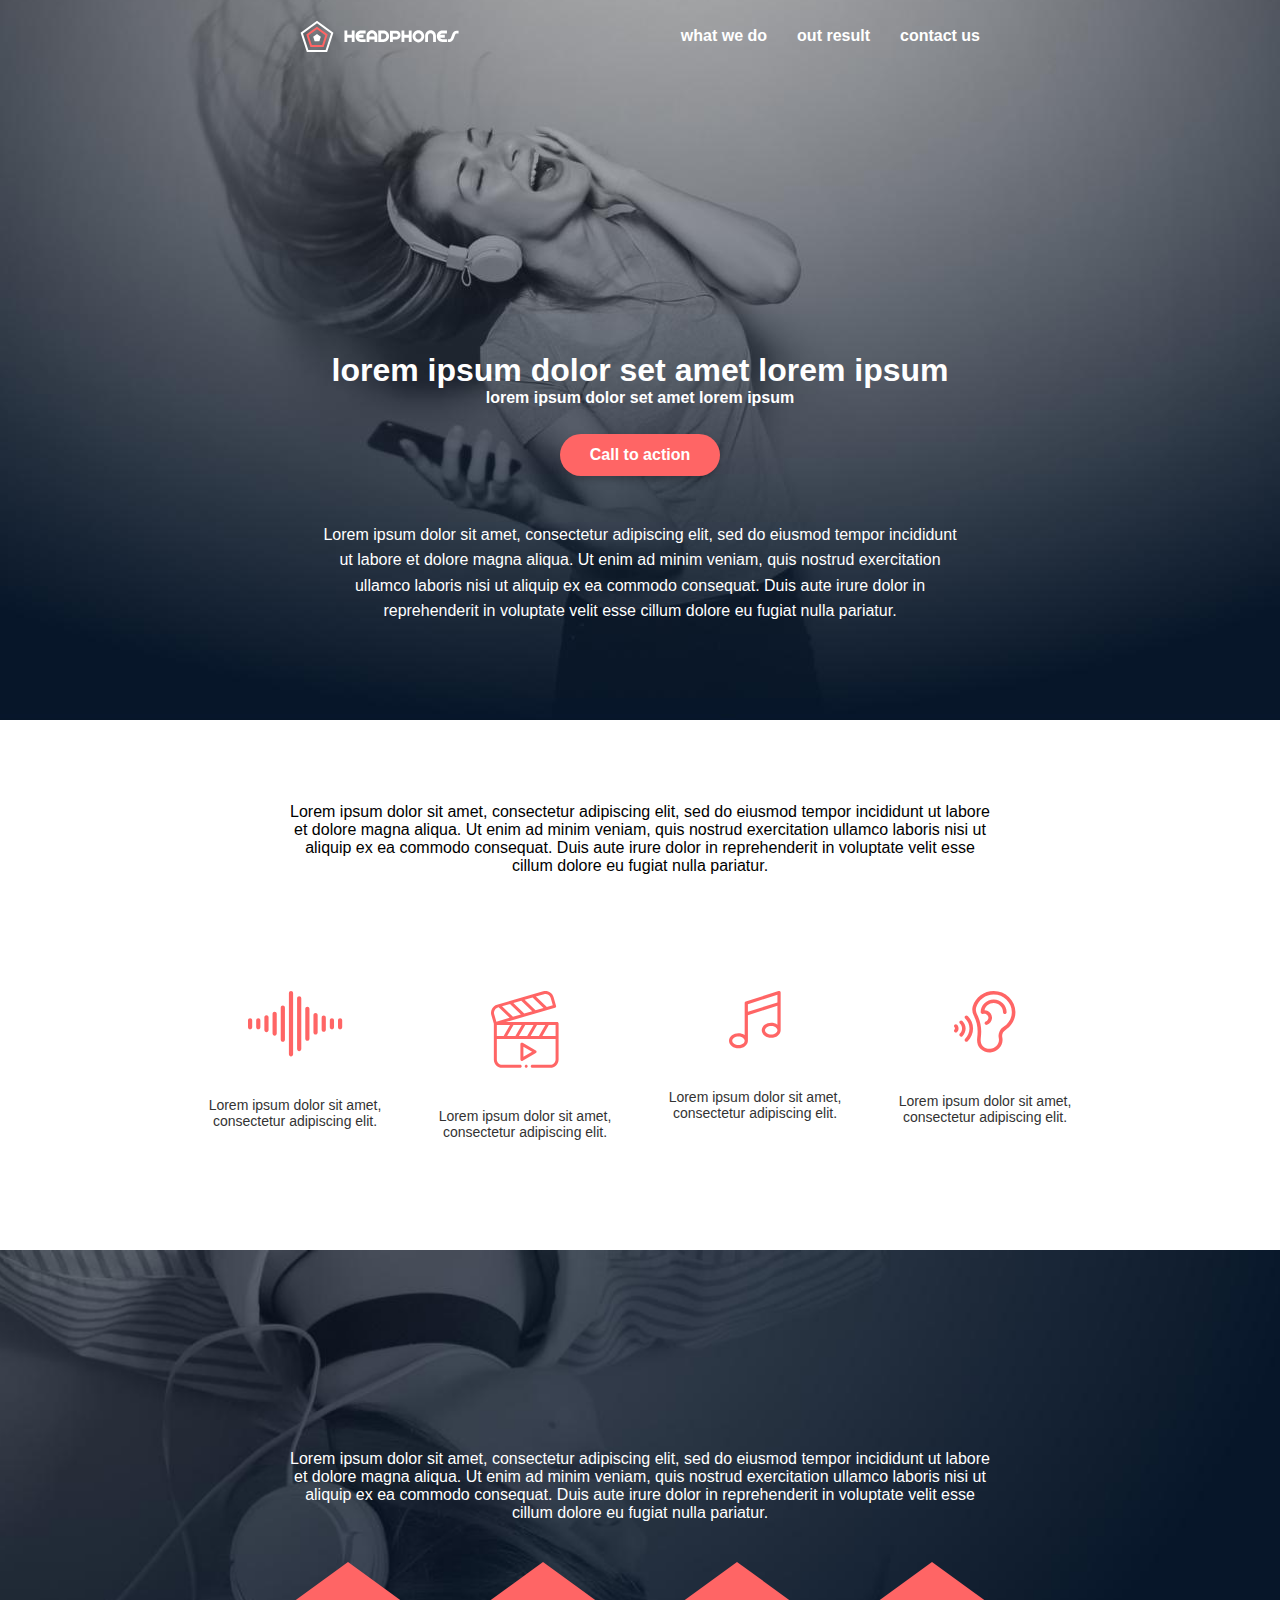
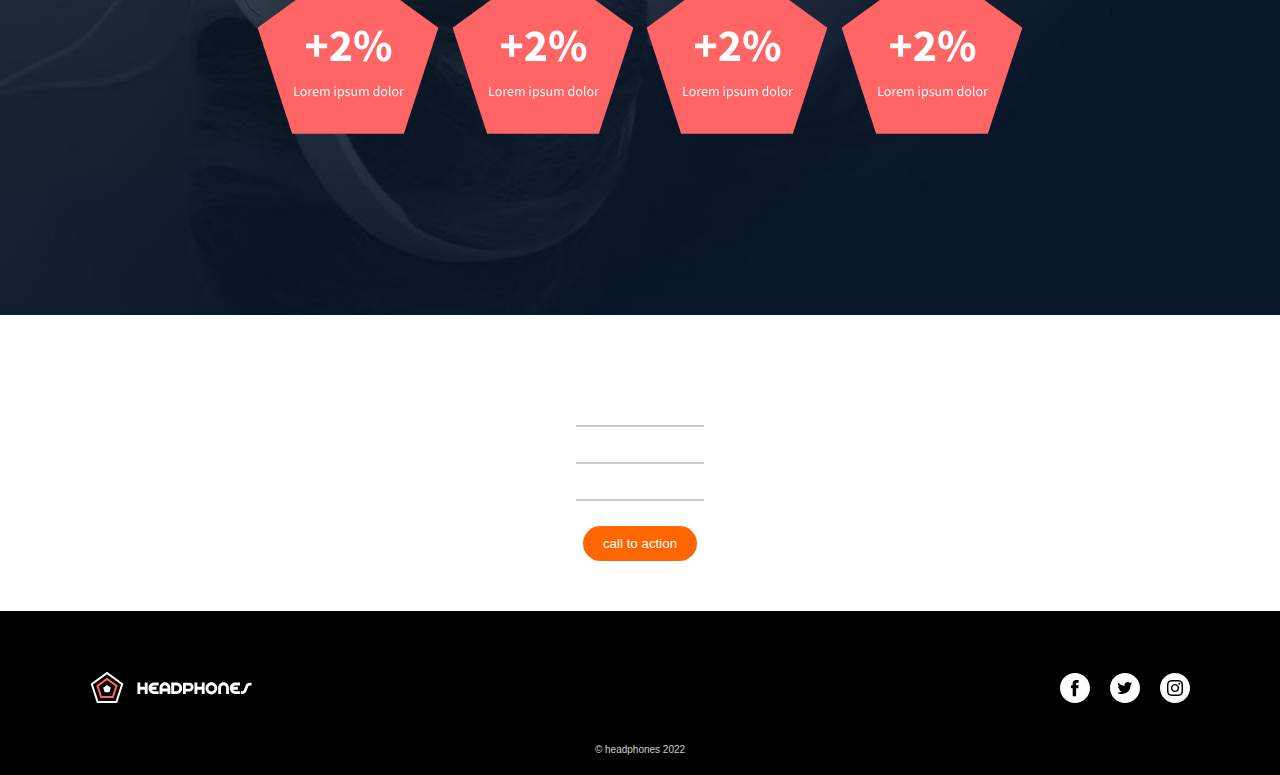
<file: headphones/6-index.html>
<!DOCTYPE html>
<html lang="en">
<head>
    <meta charset="UTF-8">
    <meta name="viewport" content="width=device-width, initial-scale=1.0">
    <title>Headphones</title>
    <link rel="stylesheet" href="6-styles.css">
</head>
<body>
    <div class="body">
        <header>
            <nav class="navbar">
                <div>
                    <svg width="34" height="32" viewBox="0 0 34 32" fill="none" xmlns="http://www.w3.org/2000/svg">
                        <path fill-rule="evenodd" clip-rule="evenodd" d="M17 0.763916L33.3925 12.6737L27.1311 31.9443H6.8689L0.607529 12.6737L17 0.763916ZM31.041 13.437L17 3.23598L2.958 13.437L8.321 29.944H25.678L31.041 13.437Z" fill="white"/>
                        <path fill-rule="evenodd" clip-rule="evenodd" d="M17 6.76392L27.6861 14.5278L23.6044 27.0902H10.3956L6.31387 14.5278L17 6.76392ZM25.334 15.291L17 9.23598L8.66501 15.291L11.848 25.09H22.151L25.334 15.291Z" fill="#FF6565"/>
                        <path fill-rule="evenodd" clip-rule="evenodd" d="M17 14L20.8042 16.7639L19.3511 21.2361H14.6489L13.1958 16.7639L17 14Z" fill="white"/>
                    </svg>
                    <svg width="115" height="13" viewBox="0 0 115 13" fill="none" xmlns="http://www.w3.org/2000/svg">
                        <path fill-rule="evenodd" clip-rule="evenodd" d="M83.988 5.98799V12H81.162V5.98799C81.162 2.98199 83.466 0.317993 86.544 0.317993C89.622 0.317993 91.926 2.98199 91.926 5.98799V12H89.1V5.98799C89.1 4.54799 88.056 3.16199 86.544 3.16199C85.032 3.16199 83.988 4.54799 83.988 5.98799ZM25.398 12V9.42599H30.528V12H33.372V6.02399C33.372 2.87399 30.942 0.335993 27.954 0.335993C24.966 0.335993 22.536 2.87399 22.536 6.02399V12H25.398ZM3.31201 7.73399V12H0.450012V0.605993H3.31201V4.87199H7.74001V0.605993H10.602V12H7.74001V7.73399H3.31201ZM21.636 9.13799V12H16.92C13.824 12 11.502 9.31799 11.502 6.31199C11.502 3.28799 13.824 0.605993 16.92 0.605993H21.636V3.46799H16.92C15.966 3.46799 15.138 4.06199 14.706 4.87199H19.494V7.73399H14.706C15.138 8.56199 15.966 9.13799 16.92 9.13799H21.636ZM25.398 6.58199H30.528V6.02399C30.528 4.45799 29.376 3.17999 27.954 3.17999C26.55 3.17999 25.398 4.45799 25.398 6.02399V6.58199ZM39.69 12C42.678 12 45.108 9.44399 45.108 6.31199C45.108 3.16199 42.678 0.605993 39.69 0.605993H34.272V12H39.69ZM37.134 9.13799H39.69C41.112 9.13799 42.264 7.87799 42.264 6.31199C42.264 4.74599 41.112 3.46799 39.69 3.46799H37.134V9.13799ZM48.834 12V9.60599H52.326C54.774 9.60599 56.592 7.53599 56.592 5.15999C56.592 2.78399 54.774 0.695993 52.326 0.695993H46.008V12H48.834ZM48.834 6.77999H52.326C53.19 6.77999 53.766 5.95199 53.766 5.15999C53.766 4.36799 53.19 3.52199 52.326 3.52199H48.834V6.77999ZM60.354 12V7.73399H64.782V12H67.644V0.605993H64.782V4.87199H60.354V0.605993H57.492V12H60.354ZM80.262 6.36599C80.262 9.60599 77.706 12.378 74.412 12.378C71.118 12.378 68.544 9.60599 68.544 6.36599C68.544 3.10799 71.118 0.353993 74.412 0.353993C77.706 0.353993 80.262 3.10799 80.262 6.36599ZM74.412 9.53399C72.666 9.53399 71.37 8.03999 71.37 6.36599C71.37 4.67399 72.684 3.17999 74.412 3.17999C76.14 3.17999 77.436 4.67399 77.436 6.36599C77.436 8.03999 76.14 9.53399 74.412 9.53399ZM102.96 12V9.13799H98.244C97.29 9.13799 96.462 8.56199 96.03 7.73399H100.818V4.87199H96.03C96.462 4.06199 97.29 3.46799 98.244 3.46799H102.96V0.605993H98.244C95.148 0.605993 92.826 3.28799 92.826 6.31199C92.826 9.31799 95.148 12 98.244 12H102.96ZM109.53 9.10199C108.954 10.632 107.352 12 105.66 12H103.86V9.17399H105.66C106.128 9.17399 106.722 8.50799 106.866 8.11199L108.558 3.59399C109.152 1.99199 110.862 0.695993 112.59 0.695993H114.57V3.52199H112.59C112.05 3.52199 111.384 4.09799 111.204 4.58399L109.53 9.10199Z" 
                        fill="white"/>
                    </svg>
                </div>
                <div class="menu-toggle" id="menu-toggle">
                &#9776; <!-- Unicode hamburger -->
                </div>
                <ul>
                    <li><a href="#">what we do</a></li>
                    <li><a href="#">out result</a></li>
                    <li><a href="#">contact us</a></li>
                </ul>
            </nav>
        </header>
    <main>
            <section class="sec_a">
                <div class="high">
                    <div>
                        <h2>lorem ipsum dolor set amet lorem ipsum</h2>
                        <h5>lorem ipsum dolor set amet lorem ipsum</h5>
                    </div>
                    <div>
                        <button id="call" name="call">Call to action</button>
                    </div>
                </div>
                <div class="par_a">
                    <p>
                        Lorem ipsum dolor sit amet, consectetur adipiscing elit, sed do eiusmod tempor incididunt ut labore et dolore magna aliqua. Ut enim ad minim veniam, quis nostrud exercitation ullamco laboris nisi ut aliquip ex ea commodo consequat. Duis aute irure dolor in reprehenderit in voluptate velit esse cillum dolore eu fugiat nulla pariatur.
                    </p>
                </div>
            </section>

    </div>
        <section class="sec_b">
            <div class="par_b">
                <p>
                    Lorem ipsum dolor sit amet, consectetur adipiscing elit, sed do eiusmod tempor incididunt ut labore et dolore magna aliqua. Ut enim ad minim veniam, quis nostrud exercitation ullamco laboris nisi ut aliquip ex ea commodo consequat. Duis aute irure dolor in reprehenderit in voluptate velit esse cillum dolore eu fugiat nulla pariatur.
                </p>
            </div>
            <div class="tunes">
                <div>
                    <svg width="95" height="66" viewBox="0 0 95 66" fill="none" xmlns="http://www.w3.org/2000/svg">
                        <path fill-rule="evenodd" clip-rule="evenodd" d="M40.9092 2.1213C40.9092 0.961501 41.8494 0.0213013 43.0092 0.0213013C44.169 0.0213013 45.1092 0.961501 45.1092 2.1213V63.2784C45.1092 64.4382 44.169 65.3784 43.0092 65.3784C41.8494 65.3784 40.9092 64.4382 40.9092 63.2784V2.1213ZM34.8276 14.5764C33.6678 14.5764 32.7276 15.5166 32.7276 16.6764V48.7236C32.7276 49.8834 33.6678 50.8236 34.8276 50.8236C35.9874 50.8236 36.9276 49.8834 36.9276 48.7236V16.6764C36.9276 15.5166 35.9874 14.5764 34.8276 14.5764ZM24.5454 22.8189C24.5454 21.6591 25.4856 20.7189 26.6454 20.7189C27.8055 20.7189 28.7454 21.6588 28.7454 22.8189V42.5814C28.7454 43.7412 27.8052 44.6814 26.6454 44.6814C25.4856 44.6814 24.5454 43.7412 24.5454 42.5814V22.8189ZM18.4638 24.1905C17.304 24.1905 16.3638 25.1307 16.3638 26.2905V39.1095C16.3638 40.2693 17.304 41.2095 18.4638 41.2095C19.6236 41.2095 20.5638 40.2693 20.5638 39.1095V26.2905C20.5638 25.1307 19.6236 24.1905 18.4638 24.1905ZM0 29.2284C0 28.0686 0.9402 27.1284 2.1 27.1284C3.2598 27.1284 4.2 28.0683 4.2 29.2284V36.1719C4.2 37.3317 3.2598 38.2719 2.1 38.2719C0.9402 38.2719 0 37.3317 0 36.1719V29.2284ZM8.1819 29.2284C8.1819 28.0686 9.1221 27.1284 10.2819 27.1284C11.442 27.1284 12.3819 28.0683 12.3819 29.2284V36.1719C12.3819 37.3317 11.4417 38.2719 10.2819 38.2719C9.1221 38.2719 8.1819 37.3317 8.1819 36.1719V29.2284ZM51.1911 5.229C50.0313 5.229 49.0911 6.1692 49.0911 7.329V58.071C49.0911 59.2308 50.0313 60.171 51.1911 60.171C52.3509 60.171 53.2911 59.2308 53.2911 58.071V7.329C53.2911 6.1689 52.3509 5.229 51.1911 5.229ZM57.2727 17.7444C57.2727 16.5846 58.2129 15.6444 59.3727 15.6444C60.5325 15.6444 61.4727 16.5846 61.4727 17.7444V47.6553C61.4727 48.8151 60.5325 49.7553 59.3727 49.7553C58.2129 49.7553 57.2727 48.8151 57.2727 47.6553V17.7444ZM67.5549 21.9201C66.3951 21.9201 65.4549 22.8603 65.4549 24.0201V41.3793C65.4549 42.5391 66.3951 43.4793 67.5549 43.4793C68.7147 43.4793 69.6549 42.5391 69.6549 41.3793V24.0201C69.6549 22.8603 68.7147 21.9201 67.5549 21.9201ZM73.6368 26.6913C73.6368 25.5315 74.577 24.5913 75.7368 24.5913C76.8966 24.5913 77.8368 25.5315 77.8368 26.6913V38.709C77.8368 39.8688 76.8966 40.809 75.7368 40.809C74.577 40.809 73.6368 39.8688 73.6368 38.709V26.6913ZM83.9184 27.1284C82.7586 27.1284 81.8184 28.0686 81.8184 29.2284V36.1719C81.8184 37.3317 82.7586 38.2719 83.9184 38.2719C85.0782 38.2719 86.0184 37.3317 86.0184 36.1719V29.2284C86.0184 28.0683 85.0782 27.1284 83.9184 27.1284ZM90 29.2284C90 28.0686 90.9402 27.1284 92.1 27.1284C93.2598 27.1284 94.2 28.0683 94.2 29.2284V36.1719C94.2 37.3317 93.2598 38.2719 92.1 38.2719C90.9402 38.2719 90 37.3317 90 36.1719V29.2284Z" fill="#FF6565"/>
                    </svg>
                    <p>Lorem ipsum dolor sit amet, consectetur adipiscing elit.</p>
                </div>
                <div>
                    <svg width="68" height="77" viewBox="0 0 68 77" fill="none" xmlns="http://www.w3.org/2000/svg">
                        <path fill-rule="evenodd" clip-rule="evenodd" d="M66.0885 31.0014H14.9127L64.0676 16.7619C64.4496 16.6512 64.7719 16.3928 64.9641 16.0447C65.1562 15.6961 65.202 15.2859 65.0912 14.9039L62.5189 6.02402C61.4912 2.47734 58.1889 0 54.4881 0C53.7082 0 52.9312 0.110742 52.1777 0.328711L6.02636 13.698C3.89179 14.3162 2.12285 15.7354 1.04414 17.693C-0.0339876 19.6506 -0.287113 21.9047 0.331051 24.0387L2.84414 32.7141V68.4521C2.84414 73.0553 6.58886 76.8 11.1914 76.8H29.216C30.0445 76.8 30.716 76.1285 30.716 75.3C30.716 74.4715 30.0445 73.8 29.216 73.8H11.192C8.24297 73.8 5.84414 71.4012 5.84414 68.4521V48.0393H13.5287H13.5322H13.5352H25.282H25.2855H25.2891H37.0359H37.0395H37.043H48.7898H48.7934H48.7963H64.5885V68.4521C64.5885 71.4012 62.1896 73.8 59.2406 73.8H41.216C40.3881 73.8 39.716 74.4715 39.716 75.3C39.716 76.1285 40.3881 76.8 41.216 76.8H59.2406C63.8438 76.8 67.5885 73.0553 67.5885 68.4521V32.5014C67.5885 31.6728 66.917 31.0014 66.0885 31.0014ZM39.6387 45.0393L46.0119 34.0014H54.3012L47.9285 45.0393H39.6387ZM34.258 34.0014L27.8848 45.0393H36.1746L42.5473 34.0014H34.258ZM16.1314 45.0393L22.5041 34.0014H30.7939L24.4207 45.0393H16.1314ZM11.0361 15.3703L21.7084 25.6207C21.7828 25.6922 21.849 25.7701 21.9053 25.8521L29.9016 23.5359L19.2293 13.2855C19.1543 13.2135 19.0887 13.1361 19.0324 13.0541L11.0361 15.3703ZM41.8084 6.74473L52.4807 16.9951L44.4844 19.3113C44.4281 19.2293 44.3625 19.1514 44.2875 19.0799L33.6152 8.82949L41.6115 6.51328C41.6678 6.59531 41.7334 6.67266 41.8084 6.74473ZM41.1908 20.2652L30.5186 10.0154C30.4441 9.94336 30.3785 9.86543 30.3217 9.78398L22.3254 12.1002L32.9977 22.3506C33.0727 22.4221 33.1383 22.5 33.1945 22.582L41.1908 20.2652ZM53.0127 3.21035C53.4943 3.0709 53.9906 3 54.4881 3C56.8617 3 58.9787 4.58672 59.6373 6.85898L61.7924 14.2975L55.7742 16.0406C55.7174 15.9586 55.6518 15.8812 55.5768 15.8092L44.9051 5.55937L53.0127 3.21035ZM6.86132 16.5797C5.49609 16.9752 4.36347 17.8846 3.67207 19.1402C2.98066 20.3965 2.81718 21.8396 3.21269 23.2043L5.36777 30.6428L18.6117 26.8061L7.93945 16.5557C7.86504 16.4842 7.79941 16.4062 7.74257 16.3242L6.86132 16.5797ZM5.84414 34.0014H19.04L12.6674 45.0393H5.84414V34.0014ZM57.7652 34.0014L51.3926 45.0393H64.5885V34.0014H57.7652ZM44.8383 59.468C45.3023 59.7357 45.5883 60.2309 45.5883 60.767C45.5883 61.3031 45.3023 61.7982 44.8383 62.066L31.66 69.6738C31.4279 69.808 31.1689 69.8754 30.91 69.8754C30.651 69.8754 30.392 69.808 30.16 69.6738C29.6959 69.4061 29.41 68.9109 29.41 68.3754V53.1586C29.41 52.6225 29.6959 52.1273 30.16 51.8596C30.624 51.5918 31.1959 51.5918 31.66 51.8596L44.8383 59.468ZM32.41 55.7566V65.7773L41.0883 60.767L32.41 55.7566ZM33.716 75.3C33.716 74.4738 34.3898 73.8 35.216 73.8C36.0428 73.8 36.716 74.4738 36.716 75.3C36.716 76.1262 36.0428 76.8 35.216 76.8C34.3898 76.8 33.716 76.1262 33.716 75.3Z" fill="#FF6565"/>
                    </svg>
                    <p>Lorem ipsum dolor sit amet, consectetur adipiscing elit.</p>
                </div>
                <div>
                    <svg width="52" height="58" viewBox="0 0 52 58" fill="none" xmlns="http://www.w3.org/2000/svg">
                        <path fill-rule="evenodd" clip-rule="evenodd" d="M51.66 1.62192V12.6139V12.6259V39.3019C51.66 41.4019 50.616 43.3339 48.72 44.7619C46.956 46.0819 44.652 46.8139 42.204 46.8139C39.756 46.8139 37.452 46.0819 35.688 44.7619C33.792 43.3339 32.748 41.4019 32.748 39.3019C32.748 37.2019 33.792 35.2699 35.688 33.8419C37.452 32.5219 39.768 31.7899 42.204 31.7899C44.508 31.7899 46.704 32.4379 48.42 33.6259V14.8339L18.912 24.2179V49.7539C18.912 51.8539 17.868 53.7859 15.972 55.2139C14.208 56.5339 11.904 57.2659 9.456 57.2659C7.008 57.2659 4.704 56.5339 2.94 55.2139C1.044 53.7859 0 51.8539 0 49.7539C0 47.6539 1.044 45.7219 2.94 44.2939C4.704 42.9739 7.02 42.2419 9.456 42.2419C11.76 42.2419 13.956 42.8899 15.672 44.0779V23.0419V23.0299V12.0259C15.672 11.3179 16.128 10.6939 16.8 10.4779L49.548 0.0739189C50.04 -0.0820811 50.58 0.0139189 51 0.313919C51.408 0.613919 51.66 1.10592 51.66 1.62192ZM3.24 49.7539C3.24 52.0699 6.084 54.0259 9.456 54.0259C12.828 54.0259 15.672 52.0819 15.672 49.7539C15.672 47.4379 12.828 45.4819 9.456 45.4819C6.084 45.4819 3.24 47.4379 3.24 49.7539ZM18.912 20.8099V13.2019L48.42 3.82992V11.4379L18.912 20.8099ZM36 39.3019C36 41.6179 38.844 43.5739 42.216 43.5739C45.576 43.5739 48.42 41.6179 48.432 39.3019C48.432 36.9859 45.588 35.0299 42.216 35.0299C38.844 35.0299 36 36.9859 36 39.3019Z" fill="#FF6565"/>
                    </svg>
                    <p>Lorem ipsum dolor sit amet, consectetur adipiscing elit.</p>
                </div>
                <div>
                    <svg width="62" height="62" viewBox="0 0 62 62" fill="none" xmlns="http://www.w3.org/2000/svg">
                        <path fill-rule="evenodd" clip-rule="evenodd" d="M39.8039 0.000459243C45.5602 0.0374905 50.9649 2.21483 55.0223 6.13171C59.0948 10.0636 61.3706 15.3201 61.4297 20.9334C61.5066 28.2098 57.8011 34.9256 51.518 38.8969C48.9788 40.5019 47.678 43.4217 48.2822 46.1625C48.5006 47.1548 48.5953 48.1772 48.5634 49.2009C48.465 52.3481 47.1619 55.3331 44.8941 57.6061C42.6389 59.8669 39.6295 61.2197 36.4209 61.4151C36.1495 61.432 35.8781 61.44 35.6077 61.44C32.1614 61.44 28.8431 60.1069 26.3981 57.7158C23.7441 55.1198 22.6444 51.292 23.2177 46.6453C24.2803 38.0358 23.3044 31.7245 19.8497 24.8611C18.2124 21.6075 17.8341 18.2691 18.7556 15.2067C20.0592 10.8764 22.8291 6.98765 26.5552 4.25671C30.3966 1.4414 34.973 -0.0295408 39.8039 0.000459243ZM45.4219 40.6411C46.2938 38.6836 47.7366 37.028 49.5942 35.8537C54.8147 32.5542 57.8934 26.9906 57.8302 20.9714C57.7814 16.3294 55.8961 11.9789 52.522 8.72155C49.133 5.45015 44.6081 3.6314 39.7809 3.60046C35.7347 3.5803 31.8966 4.80562 28.6833 7.16062C25.5839 9.43171 23.2824 12.6581 22.2033 16.2445C21.3806 18.9778 22.2178 21.5587 23.0653 23.2425C27.7842 32.617 27.5967 40.5567 26.7909 47.0864C26.3541 50.6259 27.0689 53.3362 28.9153 55.1419C30.8264 57.0108 33.4809 57.9872 36.202 57.8217C38.5308 57.6801 40.7128 56.7005 42.3455 55.0636C43.965 53.4403 44.8955 51.3183 44.9649 49.0884C44.9878 48.3628 44.9208 47.6386 44.7666 46.9373C44.3011 44.8251 44.528 42.6483 45.4219 40.6411ZM39.6567 8.52468C32.5017 8.52468 26.6803 14.1905 26.6803 21.1547V21.1758C26.6803 21.743 26.948 22.2773 27.4022 22.6172C27.8564 22.957 28.4442 23.0625 28.9884 22.9026C30.0361 22.5947 31.2347 22.7034 32.1952 23.1937C33.6258 23.925 34.5202 25.4512 34.4203 26.9916C34.3209 28.5155 33.2536 29.9189 31.7639 30.4833C30.8344 30.8358 30.3666 31.875 30.7186 32.8045C30.9914 33.5241 31.6758 33.967 32.4024 33.967C32.6142 33.967 32.8298 33.9291 33.0398 33.8498C35.8252 32.7942 37.8234 30.1322 38.0124 27.225C38.2045 24.2714 36.5245 21.3633 33.8325 19.988C32.8078 19.4644 31.6683 19.177 30.517 19.1339C31.4723 15.1247 35.2078 12.1247 39.6567 12.1247C44.827 12.1247 49.0331 16.1756 49.0331 21.1547C49.0331 22.1489 49.8394 22.9547 50.8331 22.9547C51.8274 22.9547 52.6336 22.1489 52.6336 21.1547C52.6336 14.1905 46.8122 8.52468 39.6567 8.52468ZM11.13 24.9787C11.8214 24.2648 12.9614 24.247 13.6749 24.9384C17.1563 28.3116 19.0734 32.8073 19.0734 37.5975C19.0734 42.3876 17.1563 46.8834 13.6753 50.2566C13.3256 50.5955 12.8738 50.7642 12.4228 50.7642C11.9527 50.7642 11.483 50.5809 11.13 50.2167C10.4381 49.5028 10.4559 48.3633 11.1699 47.6714C13.9453 44.9822 15.4734 41.4047 15.4734 37.5975C15.4734 33.7908 13.9453 30.2133 11.1699 27.5241C10.4559 26.8322 10.4381 25.6926 11.13 24.9787ZM0.5311 33.7992C-0.1739 34.4995 -0.17765 35.6395 0.523132 36.3445C1.09407 36.9192 1.09407 37.8544 0.523132 38.4291C-0.17765 39.1341 -0.1739 40.2736 0.5311 40.9744C0.882194 41.3236 1.3411 41.4975 1.80001 41.4975C2.26266 41.4975 2.72532 41.3203 3.07688 40.9664C5.03813 38.9925 5.03813 35.7811 3.07688 33.8072C2.3761 33.1022 1.23657 33.0984 0.5311 33.7992ZM5.86923 30.0764C6.56063 29.3625 7.70016 29.3442 8.41454 30.0361C10.4953 32.0526 11.6414 34.7381 11.6414 37.5975C11.6414 40.4573 10.4953 43.1428 8.41454 45.1594C8.06485 45.4978 7.61298 45.6665 7.16204 45.6665C6.69141 45.6665 6.22219 45.4833 5.86923 45.1191C5.17735 44.4051 5.19516 43.2656 5.90907 42.5737C7.28438 41.2416 8.04141 39.4744 8.04141 37.5975C8.04141 35.7211 7.28438 33.9539 5.90907 32.6217C5.19516 31.9298 5.17735 30.7903 5.86923 30.0764Z" fill="#FF6565"/>
                    </svg>
                    <p>Lorem ipsum dolor sit amet, consectetur adipiscing elit.</p>
                </div>
            </div>
        </section>
            <section class="sec_c">
                <p>
                    Lorem ipsum dolor sit amet, consectetur adipiscing elit, sed do eiusmod tempor incididunt ut labore et dolore magna aliqua. Ut enim ad minim veniam, quis nostrud exercitation ullamco laboris nisi ut aliquip ex ea commodo consequat. Duis aute irure dolor in reprehenderit in voluptate velit esse cillum dolore eu fugiat nulla pariatur.
                </p>
                <div class="hexagons">
                    <svg width="190" height="190" viewBox="0 0 190 190" fill="none" xmlns="http://www.w3.org/2000/svg">
                        <g clip-path="url(#clip0_0_72)">
                        <path fill-rule="evenodd" clip-rule="evenodd" d="M95 0L185.35 65.6434L150.84 171.857H39.1604L4.64963 65.6434L95 0Z" fill="#FF6565"/>
                        <path d="M41.3752 134V124.816H42.5372V133.006H46.5552V134H41.3752ZM50.5538 134.168C50.1338 134.168 49.7324 134.089 49.3498 133.93C48.9764 133.771 48.6451 133.543 48.3558 133.244C48.0664 132.936 47.8331 132.563 47.6558 132.124C47.4878 131.676 47.4038 131.172 47.4038 130.612C47.4038 130.043 47.4878 129.539 47.6558 129.1C47.8331 128.652 48.0664 128.274 48.3558 127.966C48.6451 127.658 48.9764 127.425 49.3498 127.266C49.7324 127.107 50.1338 127.028 50.5538 127.028C50.9738 127.028 51.3704 127.107 51.7438 127.266C52.1264 127.425 52.4624 127.658 52.7518 127.966C53.0411 128.274 53.2698 128.652 53.4378 129.1C53.6151 129.539 53.7038 130.043 53.7038 130.612C53.7038 131.172 53.6151 131.676 53.4378 132.124C53.2698 132.563 53.0411 132.936 52.7518 133.244C52.4624 133.543 52.1264 133.771 51.7438 133.93C51.3704 134.089 50.9738 134.168 50.5538 134.168ZM50.5538 133.216C50.8431 133.216 51.1091 133.155 51.3518 133.034C51.5944 132.903 51.7998 132.726 51.9678 132.502C52.1451 132.269 52.2804 131.993 52.3738 131.676C52.4671 131.359 52.5138 131.004 52.5138 130.612C52.5138 130.22 52.4671 129.865 52.3738 129.548C52.2804 129.221 52.1451 128.941 51.9678 128.708C51.7998 128.475 51.5944 128.297 51.3518 128.176C51.1091 128.045 50.8431 127.98 50.5538 127.98C50.2644 127.98 49.9984 128.045 49.7558 128.176C49.5131 128.297 49.3031 128.475 49.1258 128.708C48.9578 128.941 48.8271 129.221 48.7338 129.548C48.6404 129.865 48.5938 130.22 48.5938 130.612C48.5938 131.004 48.6404 131.359 48.7338 131.676C48.8271 131.993 48.9578 132.269 49.1258 132.502C49.3031 132.726 49.5131 132.903 49.7558 133.034C49.9984 133.155 50.2644 133.216 50.5538 133.216ZM55.4957 134V127.196H56.4477L56.5457 128.428H56.5877C56.821 127.999 57.101 127.658 57.4277 127.406C57.7637 127.154 58.1277 127.028 58.5197 127.028C58.7903 127.028 59.033 127.075 59.2477 127.168L59.0237 128.176C58.9117 128.139 58.809 128.111 58.7157 128.092C58.6223 128.073 58.5057 128.064 58.3657 128.064C58.0763 128.064 57.773 128.181 57.4557 128.414C57.1477 128.647 56.877 129.053 56.6437 129.632V134H55.4957ZM62.9705 134.168C62.5131 134.168 62.0838 134.089 61.6825 133.93C61.2905 133.762 60.9451 133.529 60.6465 133.23C60.3571 132.922 60.1285 132.549 59.9605 132.11C59.7925 131.671 59.7085 131.172 59.7085 130.612C59.7085 130.052 59.7925 129.553 59.9605 129.114C60.1378 128.666 60.3665 128.288 60.6465 127.98C60.9358 127.672 61.2625 127.439 61.6265 127.28C61.9905 127.112 62.3685 127.028 62.7605 127.028C63.1898 127.028 63.5725 127.103 63.9085 127.252C64.2538 127.401 64.5385 127.616 64.7625 127.896C64.9958 128.176 65.1731 128.512 65.2945 128.904C65.4158 129.296 65.4765 129.735 65.4765 130.22C65.4765 130.341 65.4718 130.463 65.4625 130.584C65.4625 130.696 65.4531 130.794 65.4345 130.878H60.8425C60.8891 131.606 61.1131 132.185 61.5145 132.614C61.9251 133.034 62.4571 133.244 63.1105 133.244C63.4371 133.244 63.7358 133.197 64.0065 133.104C64.2865 133.001 64.5525 132.871 64.8045 132.712L65.2105 133.468C64.9118 133.655 64.5805 133.818 64.2165 133.958C63.8525 134.098 63.4371 134.168 62.9705 134.168ZM60.8285 130.052H64.4685C64.4685 129.361 64.3191 128.839 64.0205 128.484C63.7311 128.12 63.3205 127.938 62.7885 127.938C62.5458 127.938 62.3125 127.985 62.0885 128.078C61.8738 128.171 61.6778 128.311 61.5005 128.498C61.3231 128.675 61.1738 128.895 61.0525 129.156C60.9405 129.417 60.8658 129.716 60.8285 130.052ZM67.1578 134V127.196H68.1098L68.2078 128.176H68.2498C68.5484 127.849 68.8704 127.579 69.2158 127.364C69.5704 127.14 69.9531 127.028 70.3638 127.028C70.8864 127.028 71.2924 127.145 71.5818 127.378C71.8804 127.602 72.0998 127.919 72.2398 128.33C72.5944 127.938 72.9491 127.625 73.3038 127.392C73.6678 127.149 74.0598 127.028 74.4798 127.028C75.1798 127.028 75.6978 127.252 76.0338 127.7C76.3791 128.148 76.5518 128.811 76.5518 129.688V134H75.4038V129.842C75.4038 129.198 75.3011 128.736 75.0958 128.456C74.8904 128.167 74.5731 128.022 74.1438 128.022C73.6304 128.022 73.0611 128.372 72.4358 129.072V134H71.2878V129.842C71.2878 129.198 71.1851 128.736 70.9798 128.456C70.7744 128.167 70.4524 128.022 70.0138 128.022C69.5004 128.022 68.9311 128.372 68.3058 129.072V134H67.1578ZM81.5679 134V127.196H82.7159V134H81.5679ZM82.1559 125.796C81.9319 125.796 81.7406 125.726 81.5819 125.586C81.4326 125.446 81.3579 125.269 81.3579 125.054C81.3579 124.83 81.4326 124.653 81.5819 124.522C81.7406 124.382 81.9319 124.312 82.1559 124.312C82.3799 124.312 82.5666 124.382 82.7159 124.522C82.8746 124.653 82.9539 124.83 82.9539 125.054C82.9539 125.269 82.8746 125.446 82.7159 125.586C82.5666 125.726 82.3799 125.796 82.1559 125.796ZM85.0132 136.87V127.196H85.9652L86.0632 127.98H86.1052C86.4132 127.719 86.7492 127.495 87.1132 127.308C87.4866 127.121 87.8739 127.028 88.2752 127.028C88.7139 127.028 89.1012 127.112 89.4372 127.28C89.7732 127.439 90.0532 127.672 90.2772 127.98C90.5012 128.279 90.6692 128.643 90.7812 129.072C90.9026 129.492 90.9632 129.968 90.9632 130.5C90.9632 131.079 90.8839 131.597 90.7252 132.054C90.5666 132.502 90.3519 132.885 90.0812 133.202C89.8106 133.519 89.4979 133.762 89.1432 133.93C88.7886 134.089 88.4152 134.168 88.0232 134.168C87.7059 134.168 87.3886 134.098 87.0712 133.958C86.7632 133.818 86.4506 133.627 86.1332 133.384L86.1612 134.574V136.87H85.0132ZM87.8272 133.202C88.1072 133.202 88.3639 133.141 88.5972 133.02C88.8399 132.889 89.0452 132.712 89.2132 132.488C89.3906 132.255 89.5259 131.97 89.6192 131.634C89.7219 131.298 89.7732 130.92 89.7732 130.5C89.7732 130.127 89.7406 129.786 89.6752 129.478C89.6099 129.17 89.5026 128.909 89.3532 128.694C89.2132 128.47 89.0266 128.297 88.7932 128.176C88.5692 128.055 88.2986 127.994 87.9812 127.994C87.6919 127.994 87.3979 128.073 87.0992 128.232C86.8099 128.391 86.4972 128.619 86.1612 128.918V132.488C86.4692 132.749 86.7679 132.936 87.0572 133.048C87.3466 133.151 87.6032 133.202 87.8272 133.202ZM94.5569 134.168C94.0715 134.168 93.6095 134.079 93.1709 133.902C92.7322 133.725 92.3495 133.501 92.0229 133.23L92.5969 132.46C92.8955 132.703 93.1989 132.899 93.5069 133.048C93.8242 133.197 94.1882 133.272 94.5989 133.272C95.0469 133.272 95.3829 133.169 95.6069 132.964C95.8309 132.759 95.9429 132.507 95.9429 132.208C95.9429 132.031 95.8962 131.877 95.8029 131.746C95.7095 131.615 95.5882 131.503 95.4389 131.41C95.2989 131.307 95.1355 131.219 94.9489 131.144C94.7622 131.069 94.5755 130.995 94.3889 130.92C94.1462 130.836 93.9035 130.743 93.6609 130.64C93.4182 130.528 93.1989 130.397 93.0029 130.248C92.8162 130.089 92.6622 129.907 92.5409 129.702C92.4195 129.497 92.3589 129.249 92.3589 128.96C92.3589 128.689 92.4102 128.437 92.5129 128.204C92.6249 127.961 92.7789 127.756 92.9749 127.588C93.1802 127.411 93.4275 127.275 93.7169 127.182C94.0062 127.079 94.3329 127.028 94.6969 127.028C95.1262 127.028 95.5182 127.103 95.8729 127.252C96.2369 127.401 96.5495 127.583 96.8109 127.798L96.2649 128.526C96.0315 128.349 95.7889 128.204 95.5369 128.092C95.2849 127.98 95.0095 127.924 94.7109 127.924C94.2815 127.924 93.9642 128.022 93.7589 128.218C93.5629 128.414 93.4649 128.643 93.4649 128.904C93.4649 129.063 93.5069 129.203 93.5909 129.324C93.6749 129.436 93.7869 129.539 93.9269 129.632C94.0669 129.716 94.2255 129.795 94.4029 129.87C94.5895 129.935 94.7809 130.005 94.9769 130.08C95.2195 130.173 95.4622 130.271 95.7049 130.374C95.9569 130.477 96.1809 130.607 96.3769 130.766C96.5729 130.915 96.7315 131.102 96.8529 131.326C96.9835 131.55 97.0489 131.821 97.0489 132.138C97.0489 132.418 96.9929 132.679 96.8809 132.922C96.7782 133.165 96.6195 133.379 96.4049 133.566C96.1995 133.753 95.9382 133.897 95.6209 134C95.3129 134.112 94.9582 134.168 94.5569 134.168ZM100.632 134.168C99.9041 134.168 99.3721 133.944 99.0361 133.496C98.7094 133.048 98.5461 132.385 98.5461 131.508V127.196H99.7081V131.354C99.7081 131.998 99.8061 132.465 100.002 132.754C100.207 133.034 100.534 133.174 100.982 133.174C101.337 133.174 101.649 133.085 101.92 132.908C102.191 132.721 102.489 132.427 102.816 132.026V127.196H103.964V134H103.012L102.914 132.936H102.872C102.555 133.309 102.219 133.608 101.864 133.832C101.519 134.056 101.108 134.168 100.632 134.168ZM106.259 134V127.196H107.211L107.309 128.176H107.351C107.65 127.849 107.972 127.579 108.317 127.364C108.672 127.14 109.055 127.028 109.465 127.028C109.988 127.028 110.394 127.145 110.683 127.378C110.982 127.602 111.201 127.919 111.341 128.33C111.696 127.938 112.051 127.625 112.405 127.392C112.769 127.149 113.161 127.028 113.581 127.028C114.281 127.028 114.799 127.252 115.135 127.7C115.481 128.148 115.653 128.811 115.653 129.688V134H114.505V129.842C114.505 129.198 114.403 128.736 114.197 128.456C113.992 128.167 113.675 128.022 113.245 128.022C112.732 128.022 112.163 128.372 111.537 129.072V134H110.389V129.842C110.389 129.198 110.287 128.736 110.081 128.456C109.876 128.167 109.554 128.022 109.115 128.022C108.602 128.022 108.033 128.372 107.407 129.072V134H106.259ZM122.993 134.168C122.135 134.168 121.449 133.86 120.935 133.244C120.431 132.628 120.179 131.751 120.179 130.612C120.179 130.061 120.259 129.567 120.417 129.128C120.585 128.68 120.805 128.302 121.075 127.994C121.346 127.686 121.659 127.448 122.013 127.28C122.368 127.112 122.741 127.028 123.133 127.028C123.525 127.028 123.866 127.098 124.155 127.238C124.445 127.378 124.739 127.569 125.037 127.812L124.981 126.65V124.032H126.143V134H125.191L125.093 133.202H125.051C124.781 133.463 124.468 133.692 124.113 133.888C123.768 134.075 123.395 134.168 122.993 134.168ZM123.245 133.202C123.563 133.202 123.861 133.127 124.141 132.978C124.421 132.819 124.701 132.581 124.981 132.264V128.708C124.692 128.447 124.412 128.265 124.141 128.162C123.88 128.05 123.609 127.994 123.329 127.994C123.059 127.994 122.802 128.059 122.559 128.19C122.326 128.311 122.121 128.489 121.943 128.722C121.766 128.946 121.626 129.217 121.523 129.534C121.421 129.851 121.369 130.206 121.369 130.598C121.369 131.419 121.533 132.059 121.859 132.516C122.186 132.973 122.648 133.202 123.245 133.202ZM131.081 134.168C130.661 134.168 130.26 134.089 129.877 133.93C129.504 133.771 129.172 133.543 128.883 133.244C128.594 132.936 128.36 132.563 128.183 132.124C128.015 131.676 127.931 131.172 127.931 130.612C127.931 130.043 128.015 129.539 128.183 129.1C128.36 128.652 128.594 128.274 128.883 127.966C129.172 127.658 129.504 127.425 129.877 127.266C130.26 127.107 130.661 127.028 131.081 127.028C131.501 127.028 131.898 127.107 132.271 127.266C132.654 127.425 132.99 127.658 133.279 127.966C133.568 128.274 133.797 128.652 133.965 129.1C134.142 129.539 134.231 130.043 134.231 130.612C134.231 131.172 134.142 131.676 133.965 132.124C133.797 132.563 133.568 132.936 133.279 133.244C132.99 133.543 132.654 133.771 132.271 133.93C131.898 134.089 131.501 134.168 131.081 134.168ZM131.081 133.216C131.37 133.216 131.636 133.155 131.879 133.034C132.122 132.903 132.327 132.726 132.495 132.502C132.672 132.269 132.808 131.993 132.901 131.676C132.994 131.359 133.041 131.004 133.041 130.612C133.041 130.22 132.994 129.865 132.901 129.548C132.808 129.221 132.672 128.941 132.495 128.708C132.327 128.475 132.122 128.297 131.879 128.176C131.636 128.045 131.37 127.98 131.081 127.98C130.792 127.98 130.526 128.045 130.283 128.176C130.04 128.297 129.83 128.475 129.653 128.708C129.485 128.941 129.354 129.221 129.261 129.548C129.168 129.865 129.121 130.22 129.121 130.612C129.121 131.004 129.168 131.359 129.261 131.676C129.354 131.993 129.485 132.269 129.653 132.502C129.83 132.726 130.04 132.903 130.283 133.034C130.526 133.155 130.792 133.216 131.081 133.216ZM137.241 134.168C136.802 134.168 136.49 134.037 136.303 133.776C136.116 133.515 136.023 133.132 136.023 132.628V124.032H137.171V132.712C137.171 132.899 137.204 133.029 137.269 133.104C137.334 133.179 137.409 133.216 137.493 133.216C137.53 133.216 137.563 133.216 137.591 133.216C137.628 133.216 137.68 133.207 137.745 133.188L137.899 134.056C137.824 134.093 137.736 134.121 137.633 134.14C137.53 134.159 137.4 134.168 137.241 134.168ZM142.237 134.168C141.817 134.168 141.416 134.089 141.033 133.93C140.66 133.771 140.329 133.543 140.039 133.244C139.75 132.936 139.517 132.563 139.339 132.124C139.171 131.676 139.087 131.172 139.087 130.612C139.087 130.043 139.171 129.539 139.339 129.1C139.517 128.652 139.75 128.274 140.039 127.966C140.329 127.658 140.66 127.425 141.033 127.266C141.416 127.107 141.817 127.028 142.237 127.028C142.657 127.028 143.054 127.107 143.427 127.266C143.81 127.425 144.146 127.658 144.435 127.966C144.725 128.274 144.953 128.652 145.121 129.1C145.299 129.539 145.387 130.043 145.387 130.612C145.387 131.172 145.299 131.676 145.121 132.124C144.953 132.563 144.725 132.936 144.435 133.244C144.146 133.543 143.81 133.771 143.427 133.93C143.054 134.089 142.657 134.168 142.237 134.168ZM142.237 133.216C142.527 133.216 142.793 133.155 143.035 133.034C143.278 132.903 143.483 132.726 143.651 132.502C143.829 132.269 143.964 131.993 144.057 131.676C144.151 131.359 144.197 131.004 144.197 130.612C144.197 130.22 144.151 129.865 144.057 129.548C143.964 129.221 143.829 128.941 143.651 128.708C143.483 128.475 143.278 128.297 143.035 128.176C142.793 128.045 142.527 127.98 142.237 127.98C141.948 127.98 141.682 128.045 141.439 128.176C141.197 128.297 140.987 128.475 140.809 128.708C140.641 128.941 140.511 129.221 140.417 129.548C140.324 129.865 140.277 130.22 140.277 130.612C140.277 131.004 140.324 131.359 140.417 131.676C140.511 131.993 140.641 132.269 140.809 132.502C140.987 132.726 141.197 132.903 141.439 133.034C141.682 133.155 141.948 133.216 142.237 133.216ZM147.179 134V127.196H148.131L148.229 128.428H148.271C148.505 127.999 148.785 127.658 149.111 127.406C149.447 127.154 149.811 127.028 150.203 127.028C150.474 127.028 150.717 127.075 150.931 127.168L150.707 128.176C150.595 128.139 150.493 128.111 150.399 128.092C150.306 128.073 150.189 128.064 150.049 128.064C149.76 128.064 149.457 128.181 149.139 128.414C148.831 128.647 148.561 129.053 148.327 129.632V134H147.179Z" fill="white"/>
                        <path d="M61.1366 94.676V86.212H53.0406V81.428H61.1366V72.964H66.1046V81.428H74.2006V86.212H66.1046V94.676H61.1366ZM77.4813 99V95.136C79.352 93.388 81.054 91.7627 82.5873 90.26C84.1513 88.7267 85.4853 87.3007 86.5893 85.982C87.724 84.6327 88.598 83.3907 89.2113 82.256C89.8553 81.0907 90.1773 79.9867 90.1773 78.944C90.1773 77.5027 89.8093 76.414 89.0733 75.678C88.3373 74.9113 87.3253 74.528 86.0373 74.528C84.964 74.528 84.0133 74.8347 83.1853 75.448C82.3573 76.0307 81.5753 76.7207 80.8393 77.518L77.1593 73.884C78.6006 72.3507 80.0726 71.2007 81.5753 70.434C83.078 69.6367 84.872 69.238 86.9573 69.238C88.3986 69.238 89.702 69.468 90.8673 69.928C92.0633 70.3573 93.0906 70.986 93.9493 71.814C94.808 72.6113 95.4673 73.5773 95.9273 74.712C96.3873 75.8467 96.6173 77.1193 96.6173 78.53C96.6173 79.7567 96.3566 81.014 95.8353 82.302C95.314 83.5593 94.6086 84.832 93.7193 86.12C92.8606 87.3773 91.864 88.65 90.7293 89.938C89.6253 91.1953 88.4753 92.4373 87.2793 93.664C88.0153 93.572 88.828 93.4953 89.7173 93.434C90.6373 93.342 91.45 93.296 92.1553 93.296H98.0433V99H77.4813ZM108.73 87.5C107.657 87.5 106.66 87.2853 105.74 86.856C104.82 86.4267 104.023 85.798 103.348 84.97C102.704 84.142 102.198 83.1453 101.83 81.98C101.462 80.784 101.278 79.4347 101.278 77.932C101.278 76.4293 101.462 75.0953 101.83 73.93C102.198 72.7647 102.704 71.7833 103.348 70.986C104.023 70.158 104.82 69.5293 105.74 69.1C106.66 68.6707 107.657 68.456 108.73 68.456C109.803 68.456 110.8 68.6707 111.72 69.1C112.64 69.5293 113.422 70.158 114.066 70.986C114.741 71.7833 115.262 72.7647 115.63 73.93C116.029 75.0953 116.228 76.4293 116.228 77.932C116.228 79.4347 116.029 80.784 115.63 81.98C115.262 83.1453 114.741 84.142 114.066 84.97C113.422 85.798 112.64 86.4267 111.72 86.856C110.8 87.2853 109.803 87.5 108.73 87.5ZM108.73 83.728C109.497 83.728 110.141 83.2987 110.662 82.44C111.214 81.5813 111.49 80.0787 111.49 77.932C111.49 75.7853 111.214 74.298 110.662 73.47C110.141 72.642 109.497 72.228 108.73 72.228C107.963 72.228 107.304 72.642 106.752 73.47C106.231 74.298 105.97 75.7853 105.97 77.932C105.97 80.0787 106.231 81.5813 106.752 82.44C107.304 83.2987 107.963 83.728 108.73 83.728ZM109.742 99.552L125.934 68.456H129.844L113.652 99.552H109.742ZM130.856 99.552C129.783 99.552 128.786 99.3373 127.866 98.908C126.946 98.4787 126.149 97.85 125.474 97.022C124.83 96.194 124.324 95.1973 123.956 94.032C123.588 92.836 123.404 91.4867 123.404 89.984C123.404 88.4813 123.588 87.1473 123.956 85.982C124.324 84.8167 124.83 83.8353 125.474 83.038C126.149 82.21 126.946 81.5813 127.866 81.152C128.786 80.7227 129.783 80.508 130.856 80.508C131.929 80.508 132.926 80.7227 133.846 81.152C134.766 81.5813 135.548 82.21 136.192 83.038C136.867 83.8353 137.388 84.8167 137.756 85.982C138.155 87.1473 138.354 88.4813 138.354 89.984C138.354 91.4867 138.155 92.836 137.756 94.032C137.388 95.1973 136.867 96.194 136.192 97.022C135.548 97.85 134.766 98.4787 133.846 98.908C132.926 99.3373 131.929 99.552 130.856 99.552ZM130.856 95.78C131.623 95.78 132.267 95.3507 132.788 94.492C133.34 93.6333 133.616 92.1307 133.616 89.984C133.616 87.8373 133.34 86.35 132.788 85.522C132.267 84.694 131.623 84.28 130.856 84.28C130.089 84.28 129.43 84.694 128.878 85.522C128.357 86.35 128.096 87.8373 128.096 89.984C128.096 92.1307 128.357 93.6333 128.878 94.492C129.43 95.3507 130.089 95.78 130.856 95.78Z" fill="white"/>
                        </g>
                        <defs>
                        <clipPath id="clip0_0_72">
                        <rect width="190" height="190" fill="white"/>
                        </clipPath>
                        </defs>
                    </svg>
                    <svg width="190" height="190" viewBox="0 0 190 190" fill="none" xmlns="http://www.w3.org/2000/svg">
                        <g clip-path="url(#clip0_0_72)">
                        <path fill-rule="evenodd" clip-rule="evenodd" d="M95 0L185.35 65.6434L150.84 171.857H39.1604L4.64963 65.6434L95 0Z" fill="#FF6565"/>
                        <path d="M41.3752 134V124.816H42.5372V133.006H46.5552V134H41.3752ZM50.5538 134.168C50.1338 134.168 49.7324 134.089 49.3498 133.93C48.9764 133.771 48.6451 133.543 48.3558 133.244C48.0664 132.936 47.8331 132.563 47.6558 132.124C47.4878 131.676 47.4038 131.172 47.4038 130.612C47.4038 130.043 47.4878 129.539 47.6558 129.1C47.8331 128.652 48.0664 128.274 48.3558 127.966C48.6451 127.658 48.9764 127.425 49.3498 127.266C49.7324 127.107 50.1338 127.028 50.5538 127.028C50.9738 127.028 51.3704 127.107 51.7438 127.266C52.1264 127.425 52.4624 127.658 52.7518 127.966C53.0411 128.274 53.2698 128.652 53.4378 129.1C53.6151 129.539 53.7038 130.043 53.7038 130.612C53.7038 131.172 53.6151 131.676 53.4378 132.124C53.2698 132.563 53.0411 132.936 52.7518 133.244C52.4624 133.543 52.1264 133.771 51.7438 133.93C51.3704 134.089 50.9738 134.168 50.5538 134.168ZM50.5538 133.216C50.8431 133.216 51.1091 133.155 51.3518 133.034C51.5944 132.903 51.7998 132.726 51.9678 132.502C52.1451 132.269 52.2804 131.993 52.3738 131.676C52.4671 131.359 52.5138 131.004 52.5138 130.612C52.5138 130.22 52.4671 129.865 52.3738 129.548C52.2804 129.221 52.1451 128.941 51.9678 128.708C51.7998 128.475 51.5944 128.297 51.3518 128.176C51.1091 128.045 50.8431 127.98 50.5538 127.98C50.2644 127.98 49.9984 128.045 49.7558 128.176C49.5131 128.297 49.3031 128.475 49.1258 128.708C48.9578 128.941 48.8271 129.221 48.7338 129.548C48.6404 129.865 48.5938 130.22 48.5938 130.612C48.5938 131.004 48.6404 131.359 48.7338 131.676C48.8271 131.993 48.9578 132.269 49.1258 132.502C49.3031 132.726 49.5131 132.903 49.7558 133.034C49.9984 133.155 50.2644 133.216 50.5538 133.216ZM55.4957 134V127.196H56.4477L56.5457 128.428H56.5877C56.821 127.999 57.101 127.658 57.4277 127.406C57.7637 127.154 58.1277 127.028 58.5197 127.028C58.7903 127.028 59.033 127.075 59.2477 127.168L59.0237 128.176C58.9117 128.139 58.809 128.111 58.7157 128.092C58.6223 128.073 58.5057 128.064 58.3657 128.064C58.0763 128.064 57.773 128.181 57.4557 128.414C57.1477 128.647 56.877 129.053 56.6437 129.632V134H55.4957ZM62.9705 134.168C62.5131 134.168 62.0838 134.089 61.6825 133.93C61.2905 133.762 60.9451 133.529 60.6465 133.23C60.3571 132.922 60.1285 132.549 59.9605 132.11C59.7925 131.671 59.7085 131.172 59.7085 130.612C59.7085 130.052 59.7925 129.553 59.9605 129.114C60.1378 128.666 60.3665 128.288 60.6465 127.98C60.9358 127.672 61.2625 127.439 61.6265 127.28C61.9905 127.112 62.3685 127.028 62.7605 127.028C63.1898 127.028 63.5725 127.103 63.9085 127.252C64.2538 127.401 64.5385 127.616 64.7625 127.896C64.9958 128.176 65.1731 128.512 65.2945 128.904C65.4158 129.296 65.4765 129.735 65.4765 130.22C65.4765 130.341 65.4718 130.463 65.4625 130.584C65.4625 130.696 65.4531 130.794 65.4345 130.878H60.8425C60.8891 131.606 61.1131 132.185 61.5145 132.614C61.9251 133.034 62.4571 133.244 63.1105 133.244C63.4371 133.244 63.7358 133.197 64.0065 133.104C64.2865 133.001 64.5525 132.871 64.8045 132.712L65.2105 133.468C64.9118 133.655 64.5805 133.818 64.2165 133.958C63.8525 134.098 63.4371 134.168 62.9705 134.168ZM60.8285 130.052H64.4685C64.4685 129.361 64.3191 128.839 64.0205 128.484C63.7311 128.12 63.3205 127.938 62.7885 127.938C62.5458 127.938 62.3125 127.985 62.0885 128.078C61.8738 128.171 61.6778 128.311 61.5005 128.498C61.3231 128.675 61.1738 128.895 61.0525 129.156C60.9405 129.417 60.8658 129.716 60.8285 130.052ZM67.1578 134V127.196H68.1098L68.2078 128.176H68.2498C68.5484 127.849 68.8704 127.579 69.2158 127.364C69.5704 127.14 69.9531 127.028 70.3638 127.028C70.8864 127.028 71.2924 127.145 71.5818 127.378C71.8804 127.602 72.0998 127.919 72.2398 128.33C72.5944 127.938 72.9491 127.625 73.3038 127.392C73.6678 127.149 74.0598 127.028 74.4798 127.028C75.1798 127.028 75.6978 127.252 76.0338 127.7C76.3791 128.148 76.5518 128.811 76.5518 129.688V134H75.4038V129.842C75.4038 129.198 75.3011 128.736 75.0958 128.456C74.8904 128.167 74.5731 128.022 74.1438 128.022C73.6304 128.022 73.0611 128.372 72.4358 129.072V134H71.2878V129.842C71.2878 129.198 71.1851 128.736 70.9798 128.456C70.7744 128.167 70.4524 128.022 70.0138 128.022C69.5004 128.022 68.9311 128.372 68.3058 129.072V134H67.1578ZM81.5679 134V127.196H82.7159V134H81.5679ZM82.1559 125.796C81.9319 125.796 81.7406 125.726 81.5819 125.586C81.4326 125.446 81.3579 125.269 81.3579 125.054C81.3579 124.83 81.4326 124.653 81.5819 124.522C81.7406 124.382 81.9319 124.312 82.1559 124.312C82.3799 124.312 82.5666 124.382 82.7159 124.522C82.8746 124.653 82.9539 124.83 82.9539 125.054C82.9539 125.269 82.8746 125.446 82.7159 125.586C82.5666 125.726 82.3799 125.796 82.1559 125.796ZM85.0132 136.87V127.196H85.9652L86.0632 127.98H86.1052C86.4132 127.719 86.7492 127.495 87.1132 127.308C87.4866 127.121 87.8739 127.028 88.2752 127.028C88.7139 127.028 89.1012 127.112 89.4372 127.28C89.7732 127.439 90.0532 127.672 90.2772 127.98C90.5012 128.279 90.6692 128.643 90.7812 129.072C90.9026 129.492 90.9632 129.968 90.9632 130.5C90.9632 131.079 90.8839 131.597 90.7252 132.054C90.5666 132.502 90.3519 132.885 90.0812 133.202C89.8106 133.519 89.4979 133.762 89.1432 133.93C88.7886 134.089 88.4152 134.168 88.0232 134.168C87.7059 134.168 87.3886 134.098 87.0712 133.958C86.7632 133.818 86.4506 133.627 86.1332 133.384L86.1612 134.574V136.87H85.0132ZM87.8272 133.202C88.1072 133.202 88.3639 133.141 88.5972 133.02C88.8399 132.889 89.0452 132.712 89.2132 132.488C89.3906 132.255 89.5259 131.97 89.6192 131.634C89.7219 131.298 89.7732 130.92 89.7732 130.5C89.7732 130.127 89.7406 129.786 89.6752 129.478C89.6099 129.17 89.5026 128.909 89.3532 128.694C89.2132 128.47 89.0266 128.297 88.7932 128.176C88.5692 128.055 88.2986 127.994 87.9812 127.994C87.6919 127.994 87.3979 128.073 87.0992 128.232C86.8099 128.391 86.4972 128.619 86.1612 128.918V132.488C86.4692 132.749 86.7679 132.936 87.0572 133.048C87.3466 133.151 87.6032 133.202 87.8272 133.202ZM94.5569 134.168C94.0715 134.168 93.6095 134.079 93.1709 133.902C92.7322 133.725 92.3495 133.501 92.0229 133.23L92.5969 132.46C92.8955 132.703 93.1989 132.899 93.5069 133.048C93.8242 133.197 94.1882 133.272 94.5989 133.272C95.0469 133.272 95.3829 133.169 95.6069 132.964C95.8309 132.759 95.9429 132.507 95.9429 132.208C95.9429 132.031 95.8962 131.877 95.8029 131.746C95.7095 131.615 95.5882 131.503 95.4389 131.41C95.2989 131.307 95.1355 131.219 94.9489 131.144C94.7622 131.069 94.5755 130.995 94.3889 130.92C94.1462 130.836 93.9035 130.743 93.6609 130.64C93.4182 130.528 93.1989 130.397 93.0029 130.248C92.8162 130.089 92.6622 129.907 92.5409 129.702C92.4195 129.497 92.3589 129.249 92.3589 128.96C92.3589 128.689 92.4102 128.437 92.5129 128.204C92.6249 127.961 92.7789 127.756 92.9749 127.588C93.1802 127.411 93.4275 127.275 93.7169 127.182C94.0062 127.079 94.3329 127.028 94.6969 127.028C95.1262 127.028 95.5182 127.103 95.8729 127.252C96.2369 127.401 96.5495 127.583 96.8109 127.798L96.2649 128.526C96.0315 128.349 95.7889 128.204 95.5369 128.092C95.2849 127.98 95.0095 127.924 94.7109 127.924C94.2815 127.924 93.9642 128.022 93.7589 128.218C93.5629 128.414 93.4649 128.643 93.4649 128.904C93.4649 129.063 93.5069 129.203 93.5909 129.324C93.6749 129.436 93.7869 129.539 93.9269 129.632C94.0669 129.716 94.2255 129.795 94.4029 129.87C94.5895 129.935 94.7809 130.005 94.9769 130.08C95.2195 130.173 95.4622 130.271 95.7049 130.374C95.9569 130.477 96.1809 130.607 96.3769 130.766C96.5729 130.915 96.7315 131.102 96.8529 131.326C96.9835 131.55 97.0489 131.821 97.0489 132.138C97.0489 132.418 96.9929 132.679 96.8809 132.922C96.7782 133.165 96.6195 133.379 96.4049 133.566C96.1995 133.753 95.9382 133.897 95.6209 134C95.3129 134.112 94.9582 134.168 94.5569 134.168ZM100.632 134.168C99.9041 134.168 99.3721 133.944 99.0361 133.496C98.7094 133.048 98.5461 132.385 98.5461 131.508V127.196H99.7081V131.354C99.7081 131.998 99.8061 132.465 100.002 132.754C100.207 133.034 100.534 133.174 100.982 133.174C101.337 133.174 101.649 133.085 101.92 132.908C102.191 132.721 102.489 132.427 102.816 132.026V127.196H103.964V134H103.012L102.914 132.936H102.872C102.555 133.309 102.219 133.608 101.864 133.832C101.519 134.056 101.108 134.168 100.632 134.168ZM106.259 134V127.196H107.211L107.309 128.176H107.351C107.65 127.849 107.972 127.579 108.317 127.364C108.672 127.14 109.055 127.028 109.465 127.028C109.988 127.028 110.394 127.145 110.683 127.378C110.982 127.602 111.201 127.919 111.341 128.33C111.696 127.938 112.051 127.625 112.405 127.392C112.769 127.149 113.161 127.028 113.581 127.028C114.281 127.028 114.799 127.252 115.135 127.7C115.481 128.148 115.653 128.811 115.653 129.688V134H114.505V129.842C114.505 129.198 114.403 128.736 114.197 128.456C113.992 128.167 113.675 128.022 113.245 128.022C112.732 128.022 112.163 128.372 111.537 129.072V134H110.389V129.842C110.389 129.198 110.287 128.736 110.081 128.456C109.876 128.167 109.554 128.022 109.115 128.022C108.602 128.022 108.033 128.372 107.407 129.072V134H106.259ZM122.993 134.168C122.135 134.168 121.449 133.86 120.935 133.244C120.431 132.628 120.179 131.751 120.179 130.612C120.179 130.061 120.259 129.567 120.417 129.128C120.585 128.68 120.805 128.302 121.075 127.994C121.346 127.686 121.659 127.448 122.013 127.28C122.368 127.112 122.741 127.028 123.133 127.028C123.525 127.028 123.866 127.098 124.155 127.238C124.445 127.378 124.739 127.569 125.037 127.812L124.981 126.65V124.032H126.143V134H125.191L125.093 133.202H125.051C124.781 133.463 124.468 133.692 124.113 133.888C123.768 134.075 123.395 134.168 122.993 134.168ZM123.245 133.202C123.563 133.202 123.861 133.127 124.141 132.978C124.421 132.819 124.701 132.581 124.981 132.264V128.708C124.692 128.447 124.412 128.265 124.141 128.162C123.88 128.05 123.609 127.994 123.329 127.994C123.059 127.994 122.802 128.059 122.559 128.19C122.326 128.311 122.121 128.489 121.943 128.722C121.766 128.946 121.626 129.217 121.523 129.534C121.421 129.851 121.369 130.206 121.369 130.598C121.369 131.419 121.533 132.059 121.859 132.516C122.186 132.973 122.648 133.202 123.245 133.202ZM131.081 134.168C130.661 134.168 130.26 134.089 129.877 133.93C129.504 133.771 129.172 133.543 128.883 133.244C128.594 132.936 128.36 132.563 128.183 132.124C128.015 131.676 127.931 131.172 127.931 130.612C127.931 130.043 128.015 129.539 128.183 129.1C128.36 128.652 128.594 128.274 128.883 127.966C129.172 127.658 129.504 127.425 129.877 127.266C130.26 127.107 130.661 127.028 131.081 127.028C131.501 127.028 131.898 127.107 132.271 127.266C132.654 127.425 132.99 127.658 133.279 127.966C133.568 128.274 133.797 128.652 133.965 129.1C134.142 129.539 134.231 130.043 134.231 130.612C134.231 131.172 134.142 131.676 133.965 132.124C133.797 132.563 133.568 132.936 133.279 133.244C132.99 133.543 132.654 133.771 132.271 133.93C131.898 134.089 131.501 134.168 131.081 134.168ZM131.081 133.216C131.37 133.216 131.636 133.155 131.879 133.034C132.122 132.903 132.327 132.726 132.495 132.502C132.672 132.269 132.808 131.993 132.901 131.676C132.994 131.359 133.041 131.004 133.041 130.612C133.041 130.22 132.994 129.865 132.901 129.548C132.808 129.221 132.672 128.941 132.495 128.708C132.327 128.475 132.122 128.297 131.879 128.176C131.636 128.045 131.37 127.98 131.081 127.98C130.792 127.98 130.526 128.045 130.283 128.176C130.04 128.297 129.83 128.475 129.653 128.708C129.485 128.941 129.354 129.221 129.261 129.548C129.168 129.865 129.121 130.22 129.121 130.612C129.121 131.004 129.168 131.359 129.261 131.676C129.354 131.993 129.485 132.269 129.653 132.502C129.83 132.726 130.04 132.903 130.283 133.034C130.526 133.155 130.792 133.216 131.081 133.216ZM137.241 134.168C136.802 134.168 136.49 134.037 136.303 133.776C136.116 133.515 136.023 133.132 136.023 132.628V124.032H137.171V132.712C137.171 132.899 137.204 133.029 137.269 133.104C137.334 133.179 137.409 133.216 137.493 133.216C137.53 133.216 137.563 133.216 137.591 133.216C137.628 133.216 137.68 133.207 137.745 133.188L137.899 134.056C137.824 134.093 137.736 134.121 137.633 134.14C137.53 134.159 137.4 134.168 137.241 134.168ZM142.237 134.168C141.817 134.168 141.416 134.089 141.033 133.93C140.66 133.771 140.329 133.543 140.039 133.244C139.75 132.936 139.517 132.563 139.339 132.124C139.171 131.676 139.087 131.172 139.087 130.612C139.087 130.043 139.171 129.539 139.339 129.1C139.517 128.652 139.75 128.274 140.039 127.966C140.329 127.658 140.66 127.425 141.033 127.266C141.416 127.107 141.817 127.028 142.237 127.028C142.657 127.028 143.054 127.107 143.427 127.266C143.81 127.425 144.146 127.658 144.435 127.966C144.725 128.274 144.953 128.652 145.121 129.1C145.299 129.539 145.387 130.043 145.387 130.612C145.387 131.172 145.299 131.676 145.121 132.124C144.953 132.563 144.725 132.936 144.435 133.244C144.146 133.543 143.81 133.771 143.427 133.93C143.054 134.089 142.657 134.168 142.237 134.168ZM142.237 133.216C142.527 133.216 142.793 133.155 143.035 133.034C143.278 132.903 143.483 132.726 143.651 132.502C143.829 132.269 143.964 131.993 144.057 131.676C144.151 131.359 144.197 131.004 144.197 130.612C144.197 130.22 144.151 129.865 144.057 129.548C143.964 129.221 143.829 128.941 143.651 128.708C143.483 128.475 143.278 128.297 143.035 128.176C142.793 128.045 142.527 127.98 142.237 127.98C141.948 127.98 141.682 128.045 141.439 128.176C141.197 128.297 140.987 128.475 140.809 128.708C140.641 128.941 140.511 129.221 140.417 129.548C140.324 129.865 140.277 130.22 140.277 130.612C140.277 131.004 140.324 131.359 140.417 131.676C140.511 131.993 140.641 132.269 140.809 132.502C140.987 132.726 141.197 132.903 141.439 133.034C141.682 133.155 141.948 133.216 142.237 133.216ZM147.179 134V127.196H148.131L148.229 128.428H148.271C148.505 127.999 148.785 127.658 149.111 127.406C149.447 127.154 149.811 127.028 150.203 127.028C150.474 127.028 150.717 127.075 150.931 127.168L150.707 128.176C150.595 128.139 150.493 128.111 150.399 128.092C150.306 128.073 150.189 128.064 150.049 128.064C149.76 128.064 149.457 128.181 149.139 128.414C148.831 128.647 148.561 129.053 148.327 129.632V134H147.179Z" fill="white"/>
                        <path d="M61.1366 94.676V86.212H53.0406V81.428H61.1366V72.964H66.1046V81.428H74.2006V86.212H66.1046V94.676H61.1366ZM77.4813 99V95.136C79.352 93.388 81.054 91.7627 82.5873 90.26C84.1513 88.7267 85.4853 87.3007 86.5893 85.982C87.724 84.6327 88.598 83.3907 89.2113 82.256C89.8553 81.0907 90.1773 79.9867 90.1773 78.944C90.1773 77.5027 89.8093 76.414 89.0733 75.678C88.3373 74.9113 87.3253 74.528 86.0373 74.528C84.964 74.528 84.0133 74.8347 83.1853 75.448C82.3573 76.0307 81.5753 76.7207 80.8393 77.518L77.1593 73.884C78.6006 72.3507 80.0726 71.2007 81.5753 70.434C83.078 69.6367 84.872 69.238 86.9573 69.238C88.3986 69.238 89.702 69.468 90.8673 69.928C92.0633 70.3573 93.0906 70.986 93.9493 71.814C94.808 72.6113 95.4673 73.5773 95.9273 74.712C96.3873 75.8467 96.6173 77.1193 96.6173 78.53C96.6173 79.7567 96.3566 81.014 95.8353 82.302C95.314 83.5593 94.6086 84.832 93.7193 86.12C92.8606 87.3773 91.864 88.65 90.7293 89.938C89.6253 91.1953 88.4753 92.4373 87.2793 93.664C88.0153 93.572 88.828 93.4953 89.7173 93.434C90.6373 93.342 91.45 93.296 92.1553 93.296H98.0433V99H77.4813ZM108.73 87.5C107.657 87.5 106.66 87.2853 105.74 86.856C104.82 86.4267 104.023 85.798 103.348 84.97C102.704 84.142 102.198 83.1453 101.83 81.98C101.462 80.784 101.278 79.4347 101.278 77.932C101.278 76.4293 101.462 75.0953 101.83 73.93C102.198 72.7647 102.704 71.7833 103.348 70.986C104.023 70.158 104.82 69.5293 105.74 69.1C106.66 68.6707 107.657 68.456 108.73 68.456C109.803 68.456 110.8 68.6707 111.72 69.1C112.64 69.5293 113.422 70.158 114.066 70.986C114.741 71.7833 115.262 72.7647 115.63 73.93C116.029 75.0953 116.228 76.4293 116.228 77.932C116.228 79.4347 116.029 80.784 115.63 81.98C115.262 83.1453 114.741 84.142 114.066 84.97C113.422 85.798 112.64 86.4267 111.72 86.856C110.8 87.2853 109.803 87.5 108.73 87.5ZM108.73 83.728C109.497 83.728 110.141 83.2987 110.662 82.44C111.214 81.5813 111.49 80.0787 111.49 77.932C111.49 75.7853 111.214 74.298 110.662 73.47C110.141 72.642 109.497 72.228 108.73 72.228C107.963 72.228 107.304 72.642 106.752 73.47C106.231 74.298 105.97 75.7853 105.97 77.932C105.97 80.0787 106.231 81.5813 106.752 82.44C107.304 83.2987 107.963 83.728 108.73 83.728ZM109.742 99.552L125.934 68.456H129.844L113.652 99.552H109.742ZM130.856 99.552C129.783 99.552 128.786 99.3373 127.866 98.908C126.946 98.4787 126.149 97.85 125.474 97.022C124.83 96.194 124.324 95.1973 123.956 94.032C123.588 92.836 123.404 91.4867 123.404 89.984C123.404 88.4813 123.588 87.1473 123.956 85.982C124.324 84.8167 124.83 83.8353 125.474 83.038C126.149 82.21 126.946 81.5813 127.866 81.152C128.786 80.7227 129.783 80.508 130.856 80.508C131.929 80.508 132.926 80.7227 133.846 81.152C134.766 81.5813 135.548 82.21 136.192 83.038C136.867 83.8353 137.388 84.8167 137.756 85.982C138.155 87.1473 138.354 88.4813 138.354 89.984C138.354 91.4867 138.155 92.836 137.756 94.032C137.388 95.1973 136.867 96.194 136.192 97.022C135.548 97.85 134.766 98.4787 133.846 98.908C132.926 99.3373 131.929 99.552 130.856 99.552ZM130.856 95.78C131.623 95.78 132.267 95.3507 132.788 94.492C133.34 93.6333 133.616 92.1307 133.616 89.984C133.616 87.8373 133.34 86.35 132.788 85.522C132.267 84.694 131.623 84.28 130.856 84.28C130.089 84.28 129.43 84.694 128.878 85.522C128.357 86.35 128.096 87.8373 128.096 89.984C128.096 92.1307 128.357 93.6333 128.878 94.492C129.43 95.3507 130.089 95.78 130.856 95.78Z" fill="white"/>
                        </g>
                        <defs>
                        <clipPath id="clip0_0_72">
                        <rect width="190" height="190" fill="white"/>
                        </clipPath>
                        </defs>
                    </svg>
                    <svg width="190" height="190" viewBox="0 0 190 190" fill="none" xmlns="http://www.w3.org/2000/svg">
                        <g clip-path="url(#clip0_0_72)">
                        <path fill-rule="evenodd" clip-rule="evenodd" d="M95 0L185.35 65.6434L150.84 171.857H39.1604L4.64963 65.6434L95 0Z" fill="#FF6565"/>
                        <path d="M41.3752 134V124.816H42.5372V133.006H46.5552V134H41.3752ZM50.5538 134.168C50.1338 134.168 49.7324 134.089 49.3498 133.93C48.9764 133.771 48.6451 133.543 48.3558 133.244C48.0664 132.936 47.8331 132.563 47.6558 132.124C47.4878 131.676 47.4038 131.172 47.4038 130.612C47.4038 130.043 47.4878 129.539 47.6558 129.1C47.8331 128.652 48.0664 128.274 48.3558 127.966C48.6451 127.658 48.9764 127.425 49.3498 127.266C49.7324 127.107 50.1338 127.028 50.5538 127.028C50.9738 127.028 51.3704 127.107 51.7438 127.266C52.1264 127.425 52.4624 127.658 52.7518 127.966C53.0411 128.274 53.2698 128.652 53.4378 129.1C53.6151 129.539 53.7038 130.043 53.7038 130.612C53.7038 131.172 53.6151 131.676 53.4378 132.124C53.2698 132.563 53.0411 132.936 52.7518 133.244C52.4624 133.543 52.1264 133.771 51.7438 133.93C51.3704 134.089 50.9738 134.168 50.5538 134.168ZM50.5538 133.216C50.8431 133.216 51.1091 133.155 51.3518 133.034C51.5944 132.903 51.7998 132.726 51.9678 132.502C52.1451 132.269 52.2804 131.993 52.3738 131.676C52.4671 131.359 52.5138 131.004 52.5138 130.612C52.5138 130.22 52.4671 129.865 52.3738 129.548C52.2804 129.221 52.1451 128.941 51.9678 128.708C51.7998 128.475 51.5944 128.297 51.3518 128.176C51.1091 128.045 50.8431 127.98 50.5538 127.98C50.2644 127.98 49.9984 128.045 49.7558 128.176C49.5131 128.297 49.3031 128.475 49.1258 128.708C48.9578 128.941 48.8271 129.221 48.7338 129.548C48.6404 129.865 48.5938 130.22 48.5938 130.612C48.5938 131.004 48.6404 131.359 48.7338 131.676C48.8271 131.993 48.9578 132.269 49.1258 132.502C49.3031 132.726 49.5131 132.903 49.7558 133.034C49.9984 133.155 50.2644 133.216 50.5538 133.216ZM55.4957 134V127.196H56.4477L56.5457 128.428H56.5877C56.821 127.999 57.101 127.658 57.4277 127.406C57.7637 127.154 58.1277 127.028 58.5197 127.028C58.7903 127.028 59.033 127.075 59.2477 127.168L59.0237 128.176C58.9117 128.139 58.809 128.111 58.7157 128.092C58.6223 128.073 58.5057 128.064 58.3657 128.064C58.0763 128.064 57.773 128.181 57.4557 128.414C57.1477 128.647 56.877 129.053 56.6437 129.632V134H55.4957ZM62.9705 134.168C62.5131 134.168 62.0838 134.089 61.6825 133.93C61.2905 133.762 60.9451 133.529 60.6465 133.23C60.3571 132.922 60.1285 132.549 59.9605 132.11C59.7925 131.671 59.7085 131.172 59.7085 130.612C59.7085 130.052 59.7925 129.553 59.9605 129.114C60.1378 128.666 60.3665 128.288 60.6465 127.98C60.9358 127.672 61.2625 127.439 61.6265 127.28C61.9905 127.112 62.3685 127.028 62.7605 127.028C63.1898 127.028 63.5725 127.103 63.9085 127.252C64.2538 127.401 64.5385 127.616 64.7625 127.896C64.9958 128.176 65.1731 128.512 65.2945 128.904C65.4158 129.296 65.4765 129.735 65.4765 130.22C65.4765 130.341 65.4718 130.463 65.4625 130.584C65.4625 130.696 65.4531 130.794 65.4345 130.878H60.8425C60.8891 131.606 61.1131 132.185 61.5145 132.614C61.9251 133.034 62.4571 133.244 63.1105 133.244C63.4371 133.244 63.7358 133.197 64.0065 133.104C64.2865 133.001 64.5525 132.871 64.8045 132.712L65.2105 133.468C64.9118 133.655 64.5805 133.818 64.2165 133.958C63.8525 134.098 63.4371 134.168 62.9705 134.168ZM60.8285 130.052H64.4685C64.4685 129.361 64.3191 128.839 64.0205 128.484C63.7311 128.12 63.3205 127.938 62.7885 127.938C62.5458 127.938 62.3125 127.985 62.0885 128.078C61.8738 128.171 61.6778 128.311 61.5005 128.498C61.3231 128.675 61.1738 128.895 61.0525 129.156C60.9405 129.417 60.8658 129.716 60.8285 130.052ZM67.1578 134V127.196H68.1098L68.2078 128.176H68.2498C68.5484 127.849 68.8704 127.579 69.2158 127.364C69.5704 127.14 69.9531 127.028 70.3638 127.028C70.8864 127.028 71.2924 127.145 71.5818 127.378C71.8804 127.602 72.0998 127.919 72.2398 128.33C72.5944 127.938 72.9491 127.625 73.3038 127.392C73.6678 127.149 74.0598 127.028 74.4798 127.028C75.1798 127.028 75.6978 127.252 76.0338 127.7C76.3791 128.148 76.5518 128.811 76.5518 129.688V134H75.4038V129.842C75.4038 129.198 75.3011 128.736 75.0958 128.456C74.8904 128.167 74.5731 128.022 74.1438 128.022C73.6304 128.022 73.0611 128.372 72.4358 129.072V134H71.2878V129.842C71.2878 129.198 71.1851 128.736 70.9798 128.456C70.7744 128.167 70.4524 128.022 70.0138 128.022C69.5004 128.022 68.9311 128.372 68.3058 129.072V134H67.1578ZM81.5679 134V127.196H82.7159V134H81.5679ZM82.1559 125.796C81.9319 125.796 81.7406 125.726 81.5819 125.586C81.4326 125.446 81.3579 125.269 81.3579 125.054C81.3579 124.83 81.4326 124.653 81.5819 124.522C81.7406 124.382 81.9319 124.312 82.1559 124.312C82.3799 124.312 82.5666 124.382 82.7159 124.522C82.8746 124.653 82.9539 124.83 82.9539 125.054C82.9539 125.269 82.8746 125.446 82.7159 125.586C82.5666 125.726 82.3799 125.796 82.1559 125.796ZM85.0132 136.87V127.196H85.9652L86.0632 127.98H86.1052C86.4132 127.719 86.7492 127.495 87.1132 127.308C87.4866 127.121 87.8739 127.028 88.2752 127.028C88.7139 127.028 89.1012 127.112 89.4372 127.28C89.7732 127.439 90.0532 127.672 90.2772 127.98C90.5012 128.279 90.6692 128.643 90.7812 129.072C90.9026 129.492 90.9632 129.968 90.9632 130.5C90.9632 131.079 90.8839 131.597 90.7252 132.054C90.5666 132.502 90.3519 132.885 90.0812 133.202C89.8106 133.519 89.4979 133.762 89.1432 133.93C88.7886 134.089 88.4152 134.168 88.0232 134.168C87.7059 134.168 87.3886 134.098 87.0712 133.958C86.7632 133.818 86.4506 133.627 86.1332 133.384L86.1612 134.574V136.87H85.0132ZM87.8272 133.202C88.1072 133.202 88.3639 133.141 88.5972 133.02C88.8399 132.889 89.0452 132.712 89.2132 132.488C89.3906 132.255 89.5259 131.97 89.6192 131.634C89.7219 131.298 89.7732 130.92 89.7732 130.5C89.7732 130.127 89.7406 129.786 89.6752 129.478C89.6099 129.17 89.5026 128.909 89.3532 128.694C89.2132 128.47 89.0266 128.297 88.7932 128.176C88.5692 128.055 88.2986 127.994 87.9812 127.994C87.6919 127.994 87.3979 128.073 87.0992 128.232C86.8099 128.391 86.4972 128.619 86.1612 128.918V132.488C86.4692 132.749 86.7679 132.936 87.0572 133.048C87.3466 133.151 87.6032 133.202 87.8272 133.202ZM94.5569 134.168C94.0715 134.168 93.6095 134.079 93.1709 133.902C92.7322 133.725 92.3495 133.501 92.0229 133.23L92.5969 132.46C92.8955 132.703 93.1989 132.899 93.5069 133.048C93.8242 133.197 94.1882 133.272 94.5989 133.272C95.0469 133.272 95.3829 133.169 95.6069 132.964C95.8309 132.759 95.9429 132.507 95.9429 132.208C95.9429 132.031 95.8962 131.877 95.8029 131.746C95.7095 131.615 95.5882 131.503 95.4389 131.41C95.2989 131.307 95.1355 131.219 94.9489 131.144C94.7622 131.069 94.5755 130.995 94.3889 130.92C94.1462 130.836 93.9035 130.743 93.6609 130.64C93.4182 130.528 93.1989 130.397 93.0029 130.248C92.8162 130.089 92.6622 129.907 92.5409 129.702C92.4195 129.497 92.3589 129.249 92.3589 128.96C92.3589 128.689 92.4102 128.437 92.5129 128.204C92.6249 127.961 92.7789 127.756 92.9749 127.588C93.1802 127.411 93.4275 127.275 93.7169 127.182C94.0062 127.079 94.3329 127.028 94.6969 127.028C95.1262 127.028 95.5182 127.103 95.8729 127.252C96.2369 127.401 96.5495 127.583 96.8109 127.798L96.2649 128.526C96.0315 128.349 95.7889 128.204 95.5369 128.092C95.2849 127.98 95.0095 127.924 94.7109 127.924C94.2815 127.924 93.9642 128.022 93.7589 128.218C93.5629 128.414 93.4649 128.643 93.4649 128.904C93.4649 129.063 93.5069 129.203 93.5909 129.324C93.6749 129.436 93.7869 129.539 93.9269 129.632C94.0669 129.716 94.2255 129.795 94.4029 129.87C94.5895 129.935 94.7809 130.005 94.9769 130.08C95.2195 130.173 95.4622 130.271 95.7049 130.374C95.9569 130.477 96.1809 130.607 96.3769 130.766C96.5729 130.915 96.7315 131.102 96.8529 131.326C96.9835 131.55 97.0489 131.821 97.0489 132.138C97.0489 132.418 96.9929 132.679 96.8809 132.922C96.7782 133.165 96.6195 133.379 96.4049 133.566C96.1995 133.753 95.9382 133.897 95.6209 134C95.3129 134.112 94.9582 134.168 94.5569 134.168ZM100.632 134.168C99.9041 134.168 99.3721 133.944 99.0361 133.496C98.7094 133.048 98.5461 132.385 98.5461 131.508V127.196H99.7081V131.354C99.7081 131.998 99.8061 132.465 100.002 132.754C100.207 133.034 100.534 133.174 100.982 133.174C101.337 133.174 101.649 133.085 101.92 132.908C102.191 132.721 102.489 132.427 102.816 132.026V127.196H103.964V134H103.012L102.914 132.936H102.872C102.555 133.309 102.219 133.608 101.864 133.832C101.519 134.056 101.108 134.168 100.632 134.168ZM106.259 134V127.196H107.211L107.309 128.176H107.351C107.65 127.849 107.972 127.579 108.317 127.364C108.672 127.14 109.055 127.028 109.465 127.028C109.988 127.028 110.394 127.145 110.683 127.378C110.982 127.602 111.201 127.919 111.341 128.33C111.696 127.938 112.051 127.625 112.405 127.392C112.769 127.149 113.161 127.028 113.581 127.028C114.281 127.028 114.799 127.252 115.135 127.7C115.481 128.148 115.653 128.811 115.653 129.688V134H114.505V129.842C114.505 129.198 114.403 128.736 114.197 128.456C113.992 128.167 113.675 128.022 113.245 128.022C112.732 128.022 112.163 128.372 111.537 129.072V134H110.389V129.842C110.389 129.198 110.287 128.736 110.081 128.456C109.876 128.167 109.554 128.022 109.115 128.022C108.602 128.022 108.033 128.372 107.407 129.072V134H106.259ZM122.993 134.168C122.135 134.168 121.449 133.86 120.935 133.244C120.431 132.628 120.179 131.751 120.179 130.612C120.179 130.061 120.259 129.567 120.417 129.128C120.585 128.68 120.805 128.302 121.075 127.994C121.346 127.686 121.659 127.448 122.013 127.28C122.368 127.112 122.741 127.028 123.133 127.028C123.525 127.028 123.866 127.098 124.155 127.238C124.445 127.378 124.739 127.569 125.037 127.812L124.981 126.65V124.032H126.143V134H125.191L125.093 133.202H125.051C124.781 133.463 124.468 133.692 124.113 133.888C123.768 134.075 123.395 134.168 122.993 134.168ZM123.245 133.202C123.563 133.202 123.861 133.127 124.141 132.978C124.421 132.819 124.701 132.581 124.981 132.264V128.708C124.692 128.447 124.412 128.265 124.141 128.162C123.88 128.05 123.609 127.994 123.329 127.994C123.059 127.994 122.802 128.059 122.559 128.19C122.326 128.311 122.121 128.489 121.943 128.722C121.766 128.946 121.626 129.217 121.523 129.534C121.421 129.851 121.369 130.206 121.369 130.598C121.369 131.419 121.533 132.059 121.859 132.516C122.186 132.973 122.648 133.202 123.245 133.202ZM131.081 134.168C130.661 134.168 130.26 134.089 129.877 133.93C129.504 133.771 129.172 133.543 128.883 133.244C128.594 132.936 128.36 132.563 128.183 132.124C128.015 131.676 127.931 131.172 127.931 130.612C127.931 130.043 128.015 129.539 128.183 129.1C128.36 128.652 128.594 128.274 128.883 127.966C129.172 127.658 129.504 127.425 129.877 127.266C130.26 127.107 130.661 127.028 131.081 127.028C131.501 127.028 131.898 127.107 132.271 127.266C132.654 127.425 132.99 127.658 133.279 127.966C133.568 128.274 133.797 128.652 133.965 129.1C134.142 129.539 134.231 130.043 134.231 130.612C134.231 131.172 134.142 131.676 133.965 132.124C133.797 132.563 133.568 132.936 133.279 133.244C132.99 133.543 132.654 133.771 132.271 133.93C131.898 134.089 131.501 134.168 131.081 134.168ZM131.081 133.216C131.37 133.216 131.636 133.155 131.879 133.034C132.122 132.903 132.327 132.726 132.495 132.502C132.672 132.269 132.808 131.993 132.901 131.676C132.994 131.359 133.041 131.004 133.041 130.612C133.041 130.22 132.994 129.865 132.901 129.548C132.808 129.221 132.672 128.941 132.495 128.708C132.327 128.475 132.122 128.297 131.879 128.176C131.636 128.045 131.37 127.98 131.081 127.98C130.792 127.98 130.526 128.045 130.283 128.176C130.04 128.297 129.83 128.475 129.653 128.708C129.485 128.941 129.354 129.221 129.261 129.548C129.168 129.865 129.121 130.22 129.121 130.612C129.121 131.004 129.168 131.359 129.261 131.676C129.354 131.993 129.485 132.269 129.653 132.502C129.83 132.726 130.04 132.903 130.283 133.034C130.526 133.155 130.792 133.216 131.081 133.216ZM137.241 134.168C136.802 134.168 136.49 134.037 136.303 133.776C136.116 133.515 136.023 133.132 136.023 132.628V124.032H137.171V132.712C137.171 132.899 137.204 133.029 137.269 133.104C137.334 133.179 137.409 133.216 137.493 133.216C137.53 133.216 137.563 133.216 137.591 133.216C137.628 133.216 137.68 133.207 137.745 133.188L137.899 134.056C137.824 134.093 137.736 134.121 137.633 134.14C137.53 134.159 137.4 134.168 137.241 134.168ZM142.237 134.168C141.817 134.168 141.416 134.089 141.033 133.93C140.66 133.771 140.329 133.543 140.039 133.244C139.75 132.936 139.517 132.563 139.339 132.124C139.171 131.676 139.087 131.172 139.087 130.612C139.087 130.043 139.171 129.539 139.339 129.1C139.517 128.652 139.75 128.274 140.039 127.966C140.329 127.658 140.66 127.425 141.033 127.266C141.416 127.107 141.817 127.028 142.237 127.028C142.657 127.028 143.054 127.107 143.427 127.266C143.81 127.425 144.146 127.658 144.435 127.966C144.725 128.274 144.953 128.652 145.121 129.1C145.299 129.539 145.387 130.043 145.387 130.612C145.387 131.172 145.299 131.676 145.121 132.124C144.953 132.563 144.725 132.936 144.435 133.244C144.146 133.543 143.81 133.771 143.427 133.93C143.054 134.089 142.657 134.168 142.237 134.168ZM142.237 133.216C142.527 133.216 142.793 133.155 143.035 133.034C143.278 132.903 143.483 132.726 143.651 132.502C143.829 132.269 143.964 131.993 144.057 131.676C144.151 131.359 144.197 131.004 144.197 130.612C144.197 130.22 144.151 129.865 144.057 129.548C143.964 129.221 143.829 128.941 143.651 128.708C143.483 128.475 143.278 128.297 143.035 128.176C142.793 128.045 142.527 127.98 142.237 127.98C141.948 127.98 141.682 128.045 141.439 128.176C141.197 128.297 140.987 128.475 140.809 128.708C140.641 128.941 140.511 129.221 140.417 129.548C140.324 129.865 140.277 130.22 140.277 130.612C140.277 131.004 140.324 131.359 140.417 131.676C140.511 131.993 140.641 132.269 140.809 132.502C140.987 132.726 141.197 132.903 141.439 133.034C141.682 133.155 141.948 133.216 142.237 133.216ZM147.179 134V127.196H148.131L148.229 128.428H148.271C148.505 127.999 148.785 127.658 149.111 127.406C149.447 127.154 149.811 127.028 150.203 127.028C150.474 127.028 150.717 127.075 150.931 127.168L150.707 128.176C150.595 128.139 150.493 128.111 150.399 128.092C150.306 128.073 150.189 128.064 150.049 128.064C149.76 128.064 149.457 128.181 149.139 128.414C148.831 128.647 148.561 129.053 148.327 129.632V134H147.179Z" fill="white"/>
                        <path d="M61.1366 94.676V86.212H53.0406V81.428H61.1366V72.964H66.1046V81.428H74.2006V86.212H66.1046V94.676H61.1366ZM77.4813 99V95.136C79.352 93.388 81.054 91.7627 82.5873 90.26C84.1513 88.7267 85.4853 87.3007 86.5893 85.982C87.724 84.6327 88.598 83.3907 89.2113 82.256C89.8553 81.0907 90.1773 79.9867 90.1773 78.944C90.1773 77.5027 89.8093 76.414 89.0733 75.678C88.3373 74.9113 87.3253 74.528 86.0373 74.528C84.964 74.528 84.0133 74.8347 83.1853 75.448C82.3573 76.0307 81.5753 76.7207 80.8393 77.518L77.1593 73.884C78.6006 72.3507 80.0726 71.2007 81.5753 70.434C83.078 69.6367 84.872 69.238 86.9573 69.238C88.3986 69.238 89.702 69.468 90.8673 69.928C92.0633 70.3573 93.0906 70.986 93.9493 71.814C94.808 72.6113 95.4673 73.5773 95.9273 74.712C96.3873 75.8467 96.6173 77.1193 96.6173 78.53C96.6173 79.7567 96.3566 81.014 95.8353 82.302C95.314 83.5593 94.6086 84.832 93.7193 86.12C92.8606 87.3773 91.864 88.65 90.7293 89.938C89.6253 91.1953 88.4753 92.4373 87.2793 93.664C88.0153 93.572 88.828 93.4953 89.7173 93.434C90.6373 93.342 91.45 93.296 92.1553 93.296H98.0433V99H77.4813ZM108.73 87.5C107.657 87.5 106.66 87.2853 105.74 86.856C104.82 86.4267 104.023 85.798 103.348 84.97C102.704 84.142 102.198 83.1453 101.83 81.98C101.462 80.784 101.278 79.4347 101.278 77.932C101.278 76.4293 101.462 75.0953 101.83 73.93C102.198 72.7647 102.704 71.7833 103.348 70.986C104.023 70.158 104.82 69.5293 105.74 69.1C106.66 68.6707 107.657 68.456 108.73 68.456C109.803 68.456 110.8 68.6707 111.72 69.1C112.64 69.5293 113.422 70.158 114.066 70.986C114.741 71.7833 115.262 72.7647 115.63 73.93C116.029 75.0953 116.228 76.4293 116.228 77.932C116.228 79.4347 116.029 80.784 115.63 81.98C115.262 83.1453 114.741 84.142 114.066 84.97C113.422 85.798 112.64 86.4267 111.72 86.856C110.8 87.2853 109.803 87.5 108.73 87.5ZM108.73 83.728C109.497 83.728 110.141 83.2987 110.662 82.44C111.214 81.5813 111.49 80.0787 111.49 77.932C111.49 75.7853 111.214 74.298 110.662 73.47C110.141 72.642 109.497 72.228 108.73 72.228C107.963 72.228 107.304 72.642 106.752 73.47C106.231 74.298 105.97 75.7853 105.97 77.932C105.97 80.0787 106.231 81.5813 106.752 82.44C107.304 83.2987 107.963 83.728 108.73 83.728ZM109.742 99.552L125.934 68.456H129.844L113.652 99.552H109.742ZM130.856 99.552C129.783 99.552 128.786 99.3373 127.866 98.908C126.946 98.4787 126.149 97.85 125.474 97.022C124.83 96.194 124.324 95.1973 123.956 94.032C123.588 92.836 123.404 91.4867 123.404 89.984C123.404 88.4813 123.588 87.1473 123.956 85.982C124.324 84.8167 124.83 83.8353 125.474 83.038C126.149 82.21 126.946 81.5813 127.866 81.152C128.786 80.7227 129.783 80.508 130.856 80.508C131.929 80.508 132.926 80.7227 133.846 81.152C134.766 81.5813 135.548 82.21 136.192 83.038C136.867 83.8353 137.388 84.8167 137.756 85.982C138.155 87.1473 138.354 88.4813 138.354 89.984C138.354 91.4867 138.155 92.836 137.756 94.032C137.388 95.1973 136.867 96.194 136.192 97.022C135.548 97.85 134.766 98.4787 133.846 98.908C132.926 99.3373 131.929 99.552 130.856 99.552ZM130.856 95.78C131.623 95.78 132.267 95.3507 132.788 94.492C133.34 93.6333 133.616 92.1307 133.616 89.984C133.616 87.8373 133.34 86.35 132.788 85.522C132.267 84.694 131.623 84.28 130.856 84.28C130.089 84.28 129.43 84.694 128.878 85.522C128.357 86.35 128.096 87.8373 128.096 89.984C128.096 92.1307 128.357 93.6333 128.878 94.492C129.43 95.3507 130.089 95.78 130.856 95.78Z" fill="white"/>
                        </g>
                        <defs>
                        <clipPath id="clip0_0_72">
                        <rect width="190" height="190" fill="white"/>
                        </clipPath>
                        </defs>
                    </svg>
                    <svg width="190" height="190" viewBox="0 0 190 190" fill="none" xmlns="http://www.w3.org/2000/svg">
                        <g clip-path="url(#clip0_0_72)">
                        <path fill-rule="evenodd" clip-rule="evenodd" d="M95 0L185.35 65.6434L150.84 171.857H39.1604L4.64963 65.6434L95 0Z" fill="#FF6565"/>
                        <path d="M41.3752 134V124.816H42.5372V133.006H46.5552V134H41.3752ZM50.5538 134.168C50.1338 134.168 49.7324 134.089 49.3498 133.93C48.9764 133.771 48.6451 133.543 48.3558 133.244C48.0664 132.936 47.8331 132.563 47.6558 132.124C47.4878 131.676 47.4038 131.172 47.4038 130.612C47.4038 130.043 47.4878 129.539 47.6558 129.1C47.8331 128.652 48.0664 128.274 48.3558 127.966C48.6451 127.658 48.9764 127.425 49.3498 127.266C49.7324 127.107 50.1338 127.028 50.5538 127.028C50.9738 127.028 51.3704 127.107 51.7438 127.266C52.1264 127.425 52.4624 127.658 52.7518 127.966C53.0411 128.274 53.2698 128.652 53.4378 129.1C53.6151 129.539 53.7038 130.043 53.7038 130.612C53.7038 131.172 53.6151 131.676 53.4378 132.124C53.2698 132.563 53.0411 132.936 52.7518 133.244C52.4624 133.543 52.1264 133.771 51.7438 133.93C51.3704 134.089 50.9738 134.168 50.5538 134.168ZM50.5538 133.216C50.8431 133.216 51.1091 133.155 51.3518 133.034C51.5944 132.903 51.7998 132.726 51.9678 132.502C52.1451 132.269 52.2804 131.993 52.3738 131.676C52.4671 131.359 52.5138 131.004 52.5138 130.612C52.5138 130.22 52.4671 129.865 52.3738 129.548C52.2804 129.221 52.1451 128.941 51.9678 128.708C51.7998 128.475 51.5944 128.297 51.3518 128.176C51.1091 128.045 50.8431 127.98 50.5538 127.98C50.2644 127.98 49.9984 128.045 49.7558 128.176C49.5131 128.297 49.3031 128.475 49.1258 128.708C48.9578 128.941 48.8271 129.221 48.7338 129.548C48.6404 129.865 48.5938 130.22 48.5938 130.612C48.5938 131.004 48.6404 131.359 48.7338 131.676C48.8271 131.993 48.9578 132.269 49.1258 132.502C49.3031 132.726 49.5131 132.903 49.7558 133.034C49.9984 133.155 50.2644 133.216 50.5538 133.216ZM55.4957 134V127.196H56.4477L56.5457 128.428H56.5877C56.821 127.999 57.101 127.658 57.4277 127.406C57.7637 127.154 58.1277 127.028 58.5197 127.028C58.7903 127.028 59.033 127.075 59.2477 127.168L59.0237 128.176C58.9117 128.139 58.809 128.111 58.7157 128.092C58.6223 128.073 58.5057 128.064 58.3657 128.064C58.0763 128.064 57.773 128.181 57.4557 128.414C57.1477 128.647 56.877 129.053 56.6437 129.632V134H55.4957ZM62.9705 134.168C62.5131 134.168 62.0838 134.089 61.6825 133.93C61.2905 133.762 60.9451 133.529 60.6465 133.23C60.3571 132.922 60.1285 132.549 59.9605 132.11C59.7925 131.671 59.7085 131.172 59.7085 130.612C59.7085 130.052 59.7925 129.553 59.9605 129.114C60.1378 128.666 60.3665 128.288 60.6465 127.98C60.9358 127.672 61.2625 127.439 61.6265 127.28C61.9905 127.112 62.3685 127.028 62.7605 127.028C63.1898 127.028 63.5725 127.103 63.9085 127.252C64.2538 127.401 64.5385 127.616 64.7625 127.896C64.9958 128.176 65.1731 128.512 65.2945 128.904C65.4158 129.296 65.4765 129.735 65.4765 130.22C65.4765 130.341 65.4718 130.463 65.4625 130.584C65.4625 130.696 65.4531 130.794 65.4345 130.878H60.8425C60.8891 131.606 61.1131 132.185 61.5145 132.614C61.9251 133.034 62.4571 133.244 63.1105 133.244C63.4371 133.244 63.7358 133.197 64.0065 133.104C64.2865 133.001 64.5525 132.871 64.8045 132.712L65.2105 133.468C64.9118 133.655 64.5805 133.818 64.2165 133.958C63.8525 134.098 63.4371 134.168 62.9705 134.168ZM60.8285 130.052H64.4685C64.4685 129.361 64.3191 128.839 64.0205 128.484C63.7311 128.12 63.3205 127.938 62.7885 127.938C62.5458 127.938 62.3125 127.985 62.0885 128.078C61.8738 128.171 61.6778 128.311 61.5005 128.498C61.3231 128.675 61.1738 128.895 61.0525 129.156C60.9405 129.417 60.8658 129.716 60.8285 130.052ZM67.1578 134V127.196H68.1098L68.2078 128.176H68.2498C68.5484 127.849 68.8704 127.579 69.2158 127.364C69.5704 127.14 69.9531 127.028 70.3638 127.028C70.8864 127.028 71.2924 127.145 71.5818 127.378C71.8804 127.602 72.0998 127.919 72.2398 128.33C72.5944 127.938 72.9491 127.625 73.3038 127.392C73.6678 127.149 74.0598 127.028 74.4798 127.028C75.1798 127.028 75.6978 127.252 76.0338 127.7C76.3791 128.148 76.5518 128.811 76.5518 129.688V134H75.4038V129.842C75.4038 129.198 75.3011 128.736 75.0958 128.456C74.8904 128.167 74.5731 128.022 74.1438 128.022C73.6304 128.022 73.0611 128.372 72.4358 129.072V134H71.2878V129.842C71.2878 129.198 71.1851 128.736 70.9798 128.456C70.7744 128.167 70.4524 128.022 70.0138 128.022C69.5004 128.022 68.9311 128.372 68.3058 129.072V134H67.1578ZM81.5679 134V127.196H82.7159V134H81.5679ZM82.1559 125.796C81.9319 125.796 81.7406 125.726 81.5819 125.586C81.4326 125.446 81.3579 125.269 81.3579 125.054C81.3579 124.83 81.4326 124.653 81.5819 124.522C81.7406 124.382 81.9319 124.312 82.1559 124.312C82.3799 124.312 82.5666 124.382 82.7159 124.522C82.8746 124.653 82.9539 124.83 82.9539 125.054C82.9539 125.269 82.8746 125.446 82.7159 125.586C82.5666 125.726 82.3799 125.796 82.1559 125.796ZM85.0132 136.87V127.196H85.9652L86.0632 127.98H86.1052C86.4132 127.719 86.7492 127.495 87.1132 127.308C87.4866 127.121 87.8739 127.028 88.2752 127.028C88.7139 127.028 89.1012 127.112 89.4372 127.28C89.7732 127.439 90.0532 127.672 90.2772 127.98C90.5012 128.279 90.6692 128.643 90.7812 129.072C90.9026 129.492 90.9632 129.968 90.9632 130.5C90.9632 131.079 90.8839 131.597 90.7252 132.054C90.5666 132.502 90.3519 132.885 90.0812 133.202C89.8106 133.519 89.4979 133.762 89.1432 133.93C88.7886 134.089 88.4152 134.168 88.0232 134.168C87.7059 134.168 87.3886 134.098 87.0712 133.958C86.7632 133.818 86.4506 133.627 86.1332 133.384L86.1612 134.574V136.87H85.0132ZM87.8272 133.202C88.1072 133.202 88.3639 133.141 88.5972 133.02C88.8399 132.889 89.0452 132.712 89.2132 132.488C89.3906 132.255 89.5259 131.97 89.6192 131.634C89.7219 131.298 89.7732 130.92 89.7732 130.5C89.7732 130.127 89.7406 129.786 89.6752 129.478C89.6099 129.17 89.5026 128.909 89.3532 128.694C89.2132 128.47 89.0266 128.297 88.7932 128.176C88.5692 128.055 88.2986 127.994 87.9812 127.994C87.6919 127.994 87.3979 128.073 87.0992 128.232C86.8099 128.391 86.4972 128.619 86.1612 128.918V132.488C86.4692 132.749 86.7679 132.936 87.0572 133.048C87.3466 133.151 87.6032 133.202 87.8272 133.202ZM94.5569 134.168C94.0715 134.168 93.6095 134.079 93.1709 133.902C92.7322 133.725 92.3495 133.501 92.0229 133.23L92.5969 132.46C92.8955 132.703 93.1989 132.899 93.5069 133.048C93.8242 133.197 94.1882 133.272 94.5989 133.272C95.0469 133.272 95.3829 133.169 95.6069 132.964C95.8309 132.759 95.9429 132.507 95.9429 132.208C95.9429 132.031 95.8962 131.877 95.8029 131.746C95.7095 131.615 95.5882 131.503 95.4389 131.41C95.2989 131.307 95.1355 131.219 94.9489 131.144C94.7622 131.069 94.5755 130.995 94.3889 130.92C94.1462 130.836 93.9035 130.743 93.6609 130.64C93.4182 130.528 93.1989 130.397 93.0029 130.248C92.8162 130.089 92.6622 129.907 92.5409 129.702C92.4195 129.497 92.3589 129.249 92.3589 128.96C92.3589 128.689 92.4102 128.437 92.5129 128.204C92.6249 127.961 92.7789 127.756 92.9749 127.588C93.1802 127.411 93.4275 127.275 93.7169 127.182C94.0062 127.079 94.3329 127.028 94.6969 127.028C95.1262 127.028 95.5182 127.103 95.8729 127.252C96.2369 127.401 96.5495 127.583 96.8109 127.798L96.2649 128.526C96.0315 128.349 95.7889 128.204 95.5369 128.092C95.2849 127.98 95.0095 127.924 94.7109 127.924C94.2815 127.924 93.9642 128.022 93.7589 128.218C93.5629 128.414 93.4649 128.643 93.4649 128.904C93.4649 129.063 93.5069 129.203 93.5909 129.324C93.6749 129.436 93.7869 129.539 93.9269 129.632C94.0669 129.716 94.2255 129.795 94.4029 129.87C94.5895 129.935 94.7809 130.005 94.9769 130.08C95.2195 130.173 95.4622 130.271 95.7049 130.374C95.9569 130.477 96.1809 130.607 96.3769 130.766C96.5729 130.915 96.7315 131.102 96.8529 131.326C96.9835 131.55 97.0489 131.821 97.0489 132.138C97.0489 132.418 96.9929 132.679 96.8809 132.922C96.7782 133.165 96.6195 133.379 96.4049 133.566C96.1995 133.753 95.9382 133.897 95.6209 134C95.3129 134.112 94.9582 134.168 94.5569 134.168ZM100.632 134.168C99.9041 134.168 99.3721 133.944 99.0361 133.496C98.7094 133.048 98.5461 132.385 98.5461 131.508V127.196H99.7081V131.354C99.7081 131.998 99.8061 132.465 100.002 132.754C100.207 133.034 100.534 133.174 100.982 133.174C101.337 133.174 101.649 133.085 101.92 132.908C102.191 132.721 102.489 132.427 102.816 132.026V127.196H103.964V134H103.012L102.914 132.936H102.872C102.555 133.309 102.219 133.608 101.864 133.832C101.519 134.056 101.108 134.168 100.632 134.168ZM106.259 134V127.196H107.211L107.309 128.176H107.351C107.65 127.849 107.972 127.579 108.317 127.364C108.672 127.14 109.055 127.028 109.465 127.028C109.988 127.028 110.394 127.145 110.683 127.378C110.982 127.602 111.201 127.919 111.341 128.33C111.696 127.938 112.051 127.625 112.405 127.392C112.769 127.149 113.161 127.028 113.581 127.028C114.281 127.028 114.799 127.252 115.135 127.7C115.481 128.148 115.653 128.811 115.653 129.688V134H114.505V129.842C114.505 129.198 114.403 128.736 114.197 128.456C113.992 128.167 113.675 128.022 113.245 128.022C112.732 128.022 112.163 128.372 111.537 129.072V134H110.389V129.842C110.389 129.198 110.287 128.736 110.081 128.456C109.876 128.167 109.554 128.022 109.115 128.022C108.602 128.022 108.033 128.372 107.407 129.072V134H106.259ZM122.993 134.168C122.135 134.168 121.449 133.86 120.935 133.244C120.431 132.628 120.179 131.751 120.179 130.612C120.179 130.061 120.259 129.567 120.417 129.128C120.585 128.68 120.805 128.302 121.075 127.994C121.346 127.686 121.659 127.448 122.013 127.28C122.368 127.112 122.741 127.028 123.133 127.028C123.525 127.028 123.866 127.098 124.155 127.238C124.445 127.378 124.739 127.569 125.037 127.812L124.981 126.65V124.032H126.143V134H125.191L125.093 133.202H125.051C124.781 133.463 124.468 133.692 124.113 133.888C123.768 134.075 123.395 134.168 122.993 134.168ZM123.245 133.202C123.563 133.202 123.861 133.127 124.141 132.978C124.421 132.819 124.701 132.581 124.981 132.264V128.708C124.692 128.447 124.412 128.265 124.141 128.162C123.88 128.05 123.609 127.994 123.329 127.994C123.059 127.994 122.802 128.059 122.559 128.19C122.326 128.311 122.121 128.489 121.943 128.722C121.766 128.946 121.626 129.217 121.523 129.534C121.421 129.851 121.369 130.206 121.369 130.598C121.369 131.419 121.533 132.059 121.859 132.516C122.186 132.973 122.648 133.202 123.245 133.202ZM131.081 134.168C130.661 134.168 130.26 134.089 129.877 133.93C129.504 133.771 129.172 133.543 128.883 133.244C128.594 132.936 128.36 132.563 128.183 132.124C128.015 131.676 127.931 131.172 127.931 130.612C127.931 130.043 128.015 129.539 128.183 129.1C128.36 128.652 128.594 128.274 128.883 127.966C129.172 127.658 129.504 127.425 129.877 127.266C130.26 127.107 130.661 127.028 131.081 127.028C131.501 127.028 131.898 127.107 132.271 127.266C132.654 127.425 132.99 127.658 133.279 127.966C133.568 128.274 133.797 128.652 133.965 129.1C134.142 129.539 134.231 130.043 134.231 130.612C134.231 131.172 134.142 131.676 133.965 132.124C133.797 132.563 133.568 132.936 133.279 133.244C132.99 133.543 132.654 133.771 132.271 133.93C131.898 134.089 131.501 134.168 131.081 134.168ZM131.081 133.216C131.37 133.216 131.636 133.155 131.879 133.034C132.122 132.903 132.327 132.726 132.495 132.502C132.672 132.269 132.808 131.993 132.901 131.676C132.994 131.359 133.041 131.004 133.041 130.612C133.041 130.22 132.994 129.865 132.901 129.548C132.808 129.221 132.672 128.941 132.495 128.708C132.327 128.475 132.122 128.297 131.879 128.176C131.636 128.045 131.37 127.98 131.081 127.98C130.792 127.98 130.526 128.045 130.283 128.176C130.04 128.297 129.83 128.475 129.653 128.708C129.485 128.941 129.354 129.221 129.261 129.548C129.168 129.865 129.121 130.22 129.121 130.612C129.121 131.004 129.168 131.359 129.261 131.676C129.354 131.993 129.485 132.269 129.653 132.502C129.83 132.726 130.04 132.903 130.283 133.034C130.526 133.155 130.792 133.216 131.081 133.216ZM137.241 134.168C136.802 134.168 136.49 134.037 136.303 133.776C136.116 133.515 136.023 133.132 136.023 132.628V124.032H137.171V132.712C137.171 132.899 137.204 133.029 137.269 133.104C137.334 133.179 137.409 133.216 137.493 133.216C137.53 133.216 137.563 133.216 137.591 133.216C137.628 133.216 137.68 133.207 137.745 133.188L137.899 134.056C137.824 134.093 137.736 134.121 137.633 134.14C137.53 134.159 137.4 134.168 137.241 134.168ZM142.237 134.168C141.817 134.168 141.416 134.089 141.033 133.93C140.66 133.771 140.329 133.543 140.039 133.244C139.75 132.936 139.517 132.563 139.339 132.124C139.171 131.676 139.087 131.172 139.087 130.612C139.087 130.043 139.171 129.539 139.339 129.1C139.517 128.652 139.75 128.274 140.039 127.966C140.329 127.658 140.66 127.425 141.033 127.266C141.416 127.107 141.817 127.028 142.237 127.028C142.657 127.028 143.054 127.107 143.427 127.266C143.81 127.425 144.146 127.658 144.435 127.966C144.725 128.274 144.953 128.652 145.121 129.1C145.299 129.539 145.387 130.043 145.387 130.612C145.387 131.172 145.299 131.676 145.121 132.124C144.953 132.563 144.725 132.936 144.435 133.244C144.146 133.543 143.81 133.771 143.427 133.93C143.054 134.089 142.657 134.168 142.237 134.168ZM142.237 133.216C142.527 133.216 142.793 133.155 143.035 133.034C143.278 132.903 143.483 132.726 143.651 132.502C143.829 132.269 143.964 131.993 144.057 131.676C144.151 131.359 144.197 131.004 144.197 130.612C144.197 130.22 144.151 129.865 144.057 129.548C143.964 129.221 143.829 128.941 143.651 128.708C143.483 128.475 143.278 128.297 143.035 128.176C142.793 128.045 142.527 127.98 142.237 127.98C141.948 127.98 141.682 128.045 141.439 128.176C141.197 128.297 140.987 128.475 140.809 128.708C140.641 128.941 140.511 129.221 140.417 129.548C140.324 129.865 140.277 130.22 140.277 130.612C140.277 131.004 140.324 131.359 140.417 131.676C140.511 131.993 140.641 132.269 140.809 132.502C140.987 132.726 141.197 132.903 141.439 133.034C141.682 133.155 141.948 133.216 142.237 133.216ZM147.179 134V127.196H148.131L148.229 128.428H148.271C148.505 127.999 148.785 127.658 149.111 127.406C149.447 127.154 149.811 127.028 150.203 127.028C150.474 127.028 150.717 127.075 150.931 127.168L150.707 128.176C150.595 128.139 150.493 128.111 150.399 128.092C150.306 128.073 150.189 128.064 150.049 128.064C149.76 128.064 149.457 128.181 149.139 128.414C148.831 128.647 148.561 129.053 148.327 129.632V134H147.179Z" fill="white"/>
                        <path d="M61.1366 94.676V86.212H53.0406V81.428H61.1366V72.964H66.1046V81.428H74.2006V86.212H66.1046V94.676H61.1366ZM77.4813 99V95.136C79.352 93.388 81.054 91.7627 82.5873 90.26C84.1513 88.7267 85.4853 87.3007 86.5893 85.982C87.724 84.6327 88.598 83.3907 89.2113 82.256C89.8553 81.0907 90.1773 79.9867 90.1773 78.944C90.1773 77.5027 89.8093 76.414 89.0733 75.678C88.3373 74.9113 87.3253 74.528 86.0373 74.528C84.964 74.528 84.0133 74.8347 83.1853 75.448C82.3573 76.0307 81.5753 76.7207 80.8393 77.518L77.1593 73.884C78.6006 72.3507 80.0726 71.2007 81.5753 70.434C83.078 69.6367 84.872 69.238 86.9573 69.238C88.3986 69.238 89.702 69.468 90.8673 69.928C92.0633 70.3573 93.0906 70.986 93.9493 71.814C94.808 72.6113 95.4673 73.5773 95.9273 74.712C96.3873 75.8467 96.6173 77.1193 96.6173 78.53C96.6173 79.7567 96.3566 81.014 95.8353 82.302C95.314 83.5593 94.6086 84.832 93.7193 86.12C92.8606 87.3773 91.864 88.65 90.7293 89.938C89.6253 91.1953 88.4753 92.4373 87.2793 93.664C88.0153 93.572 88.828 93.4953 89.7173 93.434C90.6373 93.342 91.45 93.296 92.1553 93.296H98.0433V99H77.4813ZM108.73 87.5C107.657 87.5 106.66 87.2853 105.74 86.856C104.82 86.4267 104.023 85.798 103.348 84.97C102.704 84.142 102.198 83.1453 101.83 81.98C101.462 80.784 101.278 79.4347 101.278 77.932C101.278 76.4293 101.462 75.0953 101.83 73.93C102.198 72.7647 102.704 71.7833 103.348 70.986C104.023 70.158 104.82 69.5293 105.74 69.1C106.66 68.6707 107.657 68.456 108.73 68.456C109.803 68.456 110.8 68.6707 111.72 69.1C112.64 69.5293 113.422 70.158 114.066 70.986C114.741 71.7833 115.262 72.7647 115.63 73.93C116.029 75.0953 116.228 76.4293 116.228 77.932C116.228 79.4347 116.029 80.784 115.63 81.98C115.262 83.1453 114.741 84.142 114.066 84.97C113.422 85.798 112.64 86.4267 111.72 86.856C110.8 87.2853 109.803 87.5 108.73 87.5ZM108.73 83.728C109.497 83.728 110.141 83.2987 110.662 82.44C111.214 81.5813 111.49 80.0787 111.49 77.932C111.49 75.7853 111.214 74.298 110.662 73.47C110.141 72.642 109.497 72.228 108.73 72.228C107.963 72.228 107.304 72.642 106.752 73.47C106.231 74.298 105.97 75.7853 105.97 77.932C105.97 80.0787 106.231 81.5813 106.752 82.44C107.304 83.2987 107.963 83.728 108.73 83.728ZM109.742 99.552L125.934 68.456H129.844L113.652 99.552H109.742ZM130.856 99.552C129.783 99.552 128.786 99.3373 127.866 98.908C126.946 98.4787 126.149 97.85 125.474 97.022C124.83 96.194 124.324 95.1973 123.956 94.032C123.588 92.836 123.404 91.4867 123.404 89.984C123.404 88.4813 123.588 87.1473 123.956 85.982C124.324 84.8167 124.83 83.8353 125.474 83.038C126.149 82.21 126.946 81.5813 127.866 81.152C128.786 80.7227 129.783 80.508 130.856 80.508C131.929 80.508 132.926 80.7227 133.846 81.152C134.766 81.5813 135.548 82.21 136.192 83.038C136.867 83.8353 137.388 84.8167 137.756 85.982C138.155 87.1473 138.354 88.4813 138.354 89.984C138.354 91.4867 138.155 92.836 137.756 94.032C137.388 95.1973 136.867 96.194 136.192 97.022C135.548 97.85 134.766 98.4787 133.846 98.908C132.926 99.3373 131.929 99.552 130.856 99.552ZM130.856 95.78C131.623 95.78 132.267 95.3507 132.788 94.492C133.34 93.6333 133.616 92.1307 133.616 89.984C133.616 87.8373 133.34 86.35 132.788 85.522C132.267 84.694 131.623 84.28 130.856 84.28C130.089 84.28 129.43 84.694 128.878 85.522C128.357 86.35 128.096 87.8373 128.096 89.984C128.096 92.1307 128.357 93.6333 128.878 94.492C129.43 95.3507 130.089 95.78 130.856 95.78Z" fill="white"/>
                        </g>
                        <defs>
                        <clipPath id="clip0_0_72">
                        <rect width="190" height="190" fill="white"/>
                        </clipPath>
                        </defs>
                    </svg>
                </div>
            </section>
                <div class="lines">
                    <hr>
                    <hr>
                    <hr>
                    <div>
                        <button>call to action</button>
                    </div>
                </div>
    </main>
        <footer>
            <div class="footer-container">
                <div class="footer-logo">
                    <svg width="162" height="33" viewBox="0 0 162 33" fill="none" xmlns="http://www.w3.org/2000/svg">
                        <path fill-rule="evenodd" clip-rule="evenodd" d="M130.988 16.988V23H128.162V16.988C128.162 13.982 130.466 11.318 133.544 11.318C136.622 11.318 138.926 13.982 138.926 16.988V23H136.1V16.988C136.1 15.548 135.056 14.162 133.544 14.162C132.032 14.162 130.988 15.548 130.988 16.988ZM72.398 23V20.426H77.528V23H80.372V17.024C80.372 13.874 77.942 11.336 74.954 11.336C71.966 11.336 69.536 13.874 69.536 17.024V23H72.398ZM50.312 18.734V23H47.45V11.606H50.312V15.872H54.74V11.606H57.602V23H54.74V18.734H50.312ZM68.636 20.138V23H63.92C60.824 23 58.502 20.318 58.502 17.312C58.502 14.288 60.824 11.606 63.92 11.606H68.636V14.468H63.92C62.966 14.468 62.138 15.062 61.706 15.872H66.494V18.734H61.706C62.138 19.562 62.966 20.138 63.92 20.138H68.636ZM72.398 17.582H77.528V17.024C77.528 15.458 76.376 14.18 74.954 14.18C73.55 14.18 72.398 15.458 72.398 17.024V17.582ZM86.69 23C89.678 23 92.108 20.444 92.108 17.312C92.108 14.162 89.678 11.606 86.69 11.606H81.272V23H86.69ZM84.134 20.138H86.69C88.112 20.138 89.264 18.878 89.264 17.312C89.264 15.746 88.112 14.468 86.69 14.468H84.134V20.138ZM95.834 23V20.606H99.326C101.774 20.606 103.592 18.536 103.592 16.16C103.592 13.784 101.774 11.696 99.326 11.696H93.008V23H95.834ZM95.834 17.78H99.326C100.19 17.78 100.766 16.952 100.766 16.16C100.766 15.368 100.19 14.522 99.326 14.522H95.834V17.78ZM107.354 23V18.734H111.782V23H114.644V11.606H111.782V15.872H107.354V11.606H104.492V23H107.354ZM127.262 17.366C127.262 20.606 124.706 23.378 121.412 23.378C118.118 23.378 115.544 20.606 115.544 17.366C115.544 14.108 118.118 11.354 121.412 11.354C124.706 11.354 127.262 14.108 127.262 17.366ZM121.412 20.534C119.666 20.534 118.37 19.04 118.37 17.366C118.37 15.674 119.684 14.18 121.412 14.18C123.14 14.18 124.436 15.674 124.436 17.366C124.436 19.04 123.14 20.534 121.412 20.534ZM149.96 23V20.138H145.244C144.29 20.138 143.462 19.562 143.03 18.734H147.818V15.872H143.03C143.462 15.062 144.29 14.468 145.244 14.468H149.96V11.606H145.244C142.148 11.606 139.826 14.288 139.826 17.312C139.826 20.318 142.148 23 145.244 23H149.96ZM156.53 20.102C155.954 21.632 154.352 23 152.66 23H150.86V20.174H152.66C153.128 20.174 153.722 19.508 153.866 19.112L155.558 14.594C156.152 12.992 157.862 11.696 159.59 11.696H161.57V14.522H159.59C159.05 14.522 158.384 15.098 158.204 15.584L156.53 20.102Z" fill="white"/>
                        <path fill-rule="evenodd" clip-rule="evenodd" d="M17 0.763916L33.3925 12.6737L27.1311 31.9443H6.8689L0.607529 12.6737L17 0.763916ZM31.041 13.437L17 3.23598L2.958 13.437L8.321 29.944H25.678L31.041 13.437Z" fill="white"/>
                        <path fill-rule="evenodd" clip-rule="evenodd" d="M17 6.76392L27.6861 14.5278L23.6044 27.0902H10.3956L6.31387 14.5278L17 6.76392ZM25.334 15.291L17 9.23598L8.66501 15.291L11.848 25.09H22.151L25.334 15.291Z" fill="#FF6565"/>
                        <path fill-rule="evenodd" clip-rule="evenodd" d="M17 14L20.8042 16.7639L19.3511 21.2361H14.6489L13.1958 16.7639L17 14Z" fill="white"/>
                    </svg>
                </div>
                <div class="footer-social">
                    <svg width="130" height="30" viewBox="0 0 130 30" fill="none" xmlns="http://www.w3.org/2000/svg">
                        <path fill-rule="evenodd" clip-rule="evenodd" d="M115 0C106.716 0 100 6.71573 100 15C100 23.2843 106.716 30 115 30C123.284 30 130 23.2843 130 15C130 6.71573 123.284 0 115 0ZM111.702 7.04833C112.555 7.0095 112.828 7 115.001 7H114.998C117.172 7 117.443 7.0095 118.297 7.04833C119.148 7.08733 119.73 7.22217 120.24 7.42C120.767 7.62417 121.212 7.89751 121.657 8.34251C122.102 8.78719 122.375 9.23352 122.58 9.7597C122.777 10.2684 122.912 10.8497 122.952 11.7014C122.99 12.5547 123 12.8274 123 15.0001C123 17.1728 122.99 17.4448 122.952 18.2981C122.912 19.1495 122.777 19.731 122.58 20.2398C122.375 20.7658 122.102 21.2121 121.657 21.6568C121.212 22.1018 120.766 22.3758 120.24 22.5802C119.731 22.778 119.149 22.9128 118.298 22.9518C117.444 22.9907 117.173 23.0002 115 23.0002C112.827 23.0002 112.555 22.9907 111.701 22.9518C110.85 22.9128 110.268 22.778 109.759 22.5802C109.234 22.3758 108.787 22.1018 108.343 21.6568C107.898 21.2121 107.625 20.7658 107.42 20.2396C107.222 19.731 107.088 19.1496 107.048 18.298C107.01 17.4446 107 17.1728 107 15.0001C107 12.8274 107.01 12.5546 107.048 11.7012C107.087 10.8499 107.222 10.2684 107.42 9.75953C107.625 9.23352 107.898 8.78719 108.343 8.34251C108.788 7.89768 109.234 7.62434 109.76 7.42C110.269 7.22217 110.85 7.08733 111.702 7.04833ZM114.283 8.44168C114.422 8.44146 114.572 8.44153 114.734 8.4416L115.001 8.44168C117.137 8.44168 117.39 8.44935 118.233 8.48768C119.013 8.52335 119.437 8.65368 119.719 8.76319C120.092 8.90819 120.358 9.08152 120.638 9.36152C120.918 9.64153 121.091 9.9082 121.237 10.2815C121.346 10.5632 121.477 10.9865 121.512 11.7666C121.551 12.6099 121.559 12.8632 121.559 14.9983C121.559 17.1333 121.551 17.3866 121.512 18.2299C121.477 19.01 121.346 19.4333 121.237 19.715C121.092 20.0883 120.918 20.3541 120.638 20.634C120.358 20.914 120.092 21.0873 119.719 21.2323C119.437 21.3423 119.013 21.4723 118.233 21.508C117.39 21.5463 117.137 21.5547 115.001 21.5547C112.865 21.5547 112.611 21.5463 111.768 21.508C110.988 21.472 110.565 21.3416 110.283 21.2321C109.909 21.0871 109.643 20.9138 109.363 20.6338C109.083 20.3538 108.909 20.0878 108.764 19.7143C108.654 19.4326 108.524 19.0093 108.488 18.2293C108.45 17.3859 108.442 17.1326 108.442 14.9963C108.442 12.8599 108.45 12.6079 108.488 11.7646C108.524 10.9845 108.654 10.5612 108.764 10.2792C108.909 9.90586 109.083 9.63919 109.363 9.35919C109.643 9.07919 109.909 8.90585 110.283 8.76052C110.565 8.65052 110.988 8.52052 111.768 8.48468C112.506 8.45135 112.792 8.44135 114.283 8.43968V8.44168ZM119.271 9.77003C118.741 9.77003 118.311 10.1995 118.311 10.7297C118.311 11.2597 118.741 11.6897 119.271 11.6897C119.801 11.6897 120.231 11.2597 120.231 10.7297C120.231 10.1997 119.801 9.7697 119.271 9.7697V9.77003ZM110.892 15.0001C110.892 12.7313 112.732 10.8918 115.001 10.8917C117.269 10.8917 119.108 12.7312 119.108 15.0001C119.108 17.2689 117.27 19.1076 115.001 19.1076C112.732 19.1076 110.892 17.2689 110.892 15.0001ZM117.667 15.0001C117.667 13.5272 116.473 12.3334 115.001 12.3334C113.528 12.3334 112.334 13.5272 112.334 15.0001C112.334 16.4728 113.528 17.6668 115.001 17.6668C116.473 17.6668 117.667 16.4728 117.667 15.0001Z" fill="white"/>
                        <path fill-rule="evenodd" clip-rule="evenodd" d="M65 0C56.7157 0 50 6.71573 50 15C50 23.2843 56.7157 30 65 30C73.2843 30 80 23.2843 80 15C80 6.71573 73.2843 0 65 0ZM64.5822 12.7112L64.5508 12.1922C64.4563 10.8469 65.2852 9.6182 66.5967 9.14154C67.0794 8.97206 67.8978 8.95087 68.4329 9.09917C68.6427 9.16273 69.0414 9.37458 69.3247 9.56524L69.8388 9.91479L70.4054 9.73472C70.7202 9.63939 71.1398 9.4805 71.3287 9.37458C71.5071 9.27924 71.6645 9.22628 71.6645 9.25806C71.6645 9.43813 71.2762 10.0525 70.951 10.3915C70.5103 10.8681 70.6362 10.9105 71.5281 10.5927C72.0632 10.4126 72.0737 10.4126 71.9687 10.6139C71.9058 10.7198 71.5805 11.0906 71.2343 11.4295C70.6467 12.0121 70.6152 12.0757 70.6152 12.5629C70.6152 13.315 70.2585 14.8827 69.9018 15.7407C69.2408 17.3507 67.8243 19.0138 66.4079 19.8506C64.4144 21.0264 61.7598 21.3229 59.525 20.6344C58.78 20.4014 57.5 19.8082 57.5 19.7023C57.5 19.6705 57.8882 19.6281 58.3604 19.6175C59.3466 19.5964 60.3329 19.321 61.1723 18.8337L61.7388 18.4947L61.0883 18.2723C60.165 17.9545 59.3361 17.2236 59.1263 16.5351C59.0633 16.3127 59.0843 16.3021 59.6719 16.3021L60.2804 16.2915L59.7663 16.0479C59.1578 15.7407 58.6017 15.2217 58.3289 14.692C58.1295 14.3107 57.8777 13.3468 57.9512 13.2726C57.9721 13.2408 58.1925 13.3044 58.4443 13.3891C59.1683 13.654 59.2627 13.5904 58.843 13.1455C58.0561 12.3405 57.8148 11.1435 58.1925 10.0101L58.3709 9.50169L59.0633 10.1902C60.4798 11.5778 62.148 12.404 64.0576 12.6477L64.5822 12.7112Z" fill="white"/>
                        <path fill-rule="evenodd" clip-rule="evenodd" d="M15 0C6.71573 0 0 6.71573 0 15C0 23.2843 6.71573 30 15 30C23.2843 30 30 23.2843 30 15C30 6.71573 23.2843 0 15 0ZM16.0635 15.1589V23.3197H12.6869V15.1592H11V12.3469H12.6869V10.6585C12.6869 8.36425 13.6395 7 16.3457 7H18.5988V9.81257H17.1905C16.137 9.81257 16.0673 10.2056 16.0673 10.9391L16.0635 12.3466H18.6147L18.3162 15.1589H16.0635Z" fill="white"/>
                    </svg>
                </div>
            </div>
            <div class="footer-text">
                    <p>&copy; headphones 2022</p>
                </div>
        </footer>
    


    
</body>
</html>
</file>
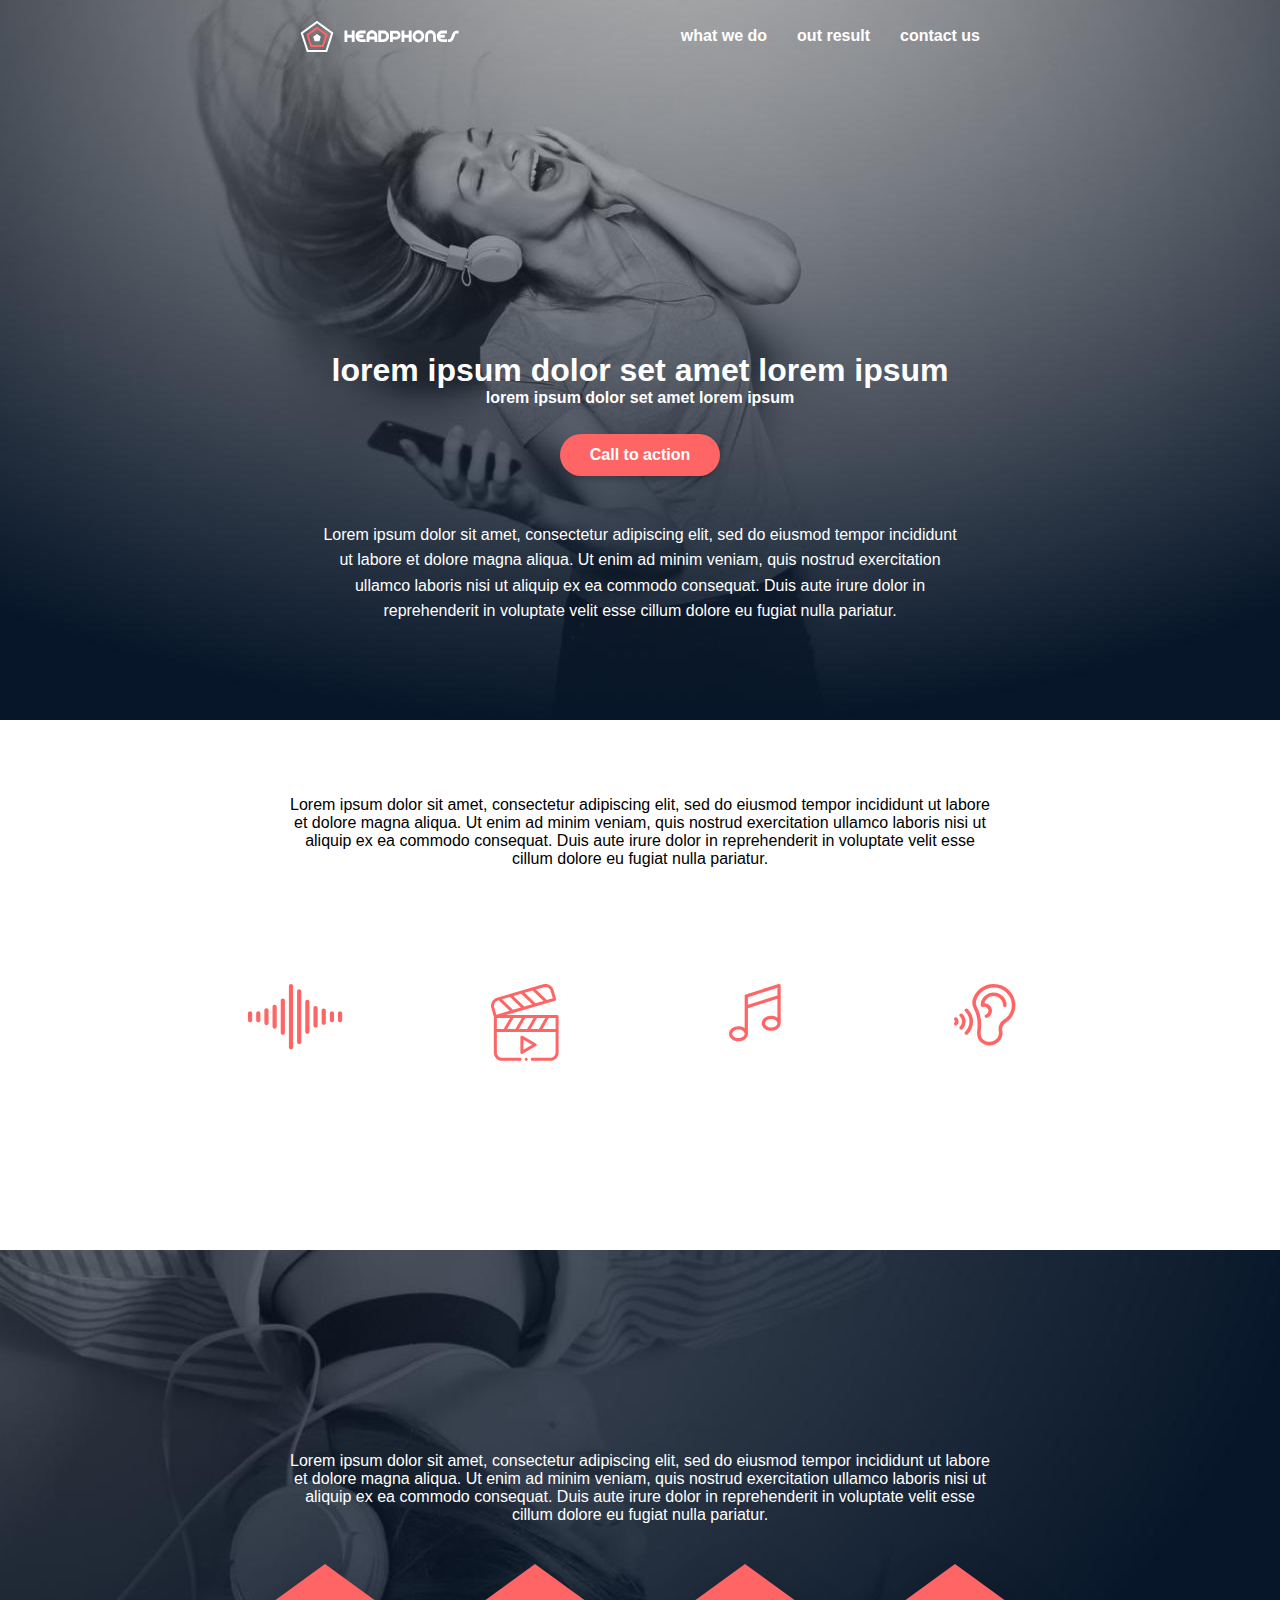
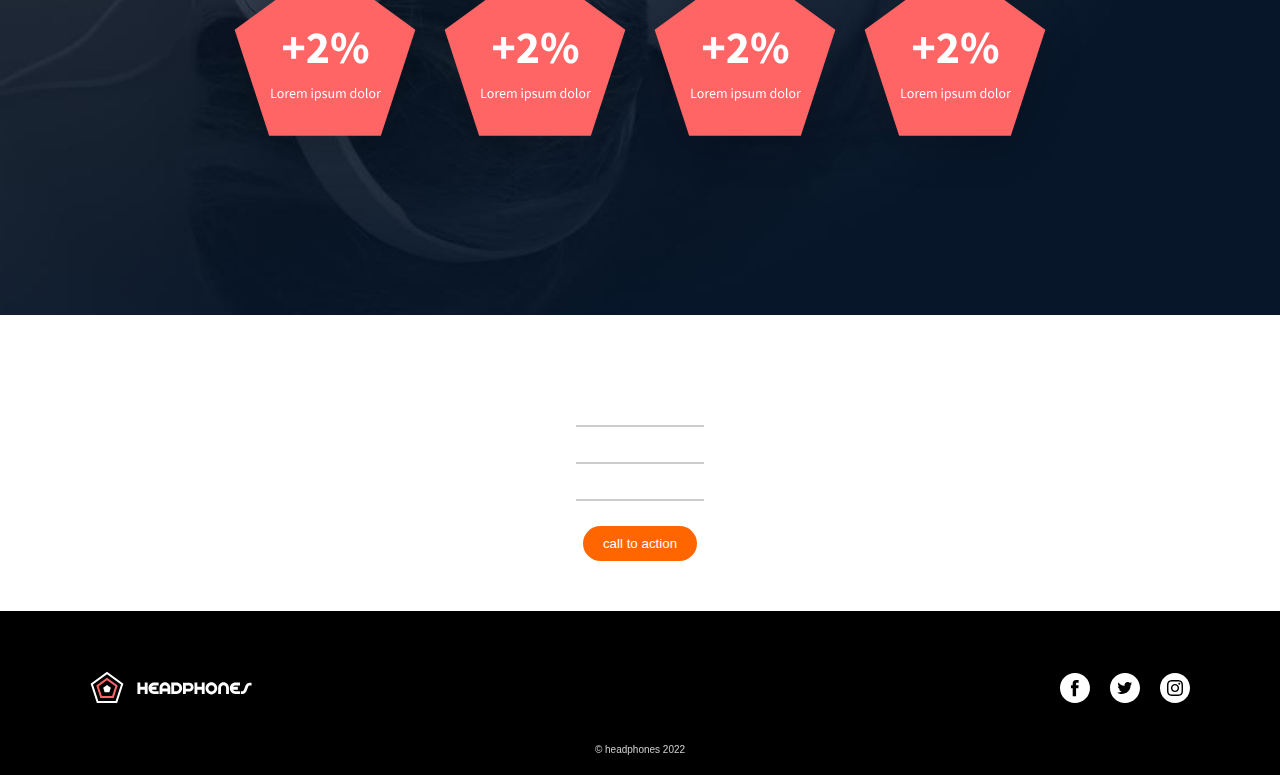
<file: headphones/7-index.html>
<!DOCTYPE html>
<html lang="en">
<head>
    <meta charset="UTF-8">
    <meta name="viewport" content="width=device-width, initial-scale=1.0">
    <title>Headphones</title>
    <link rel="stylesheet" href="7-styles.css">
</head>
<body>
    <div class="body">
        <header>
            <nav class="navbar">
                <div>
                    <svg width="34" height="32" viewBox="0 0 34 32" fill="none" xmlns="http://www.w3.org/2000/svg">
                        <path fill-rule="evenodd" clip-rule="evenodd" d="M17 0.763916L33.3925 12.6737L27.1311 31.9443H6.8689L0.607529 12.6737L17 0.763916ZM31.041 13.437L17 3.23598L2.958 13.437L8.321 29.944H25.678L31.041 13.437Z" fill="white"/>
                        <path fill-rule="evenodd" clip-rule="evenodd" d="M17 6.76392L27.6861 14.5278L23.6044 27.0902H10.3956L6.31387 14.5278L17 6.76392ZM25.334 15.291L17 9.23598L8.66501 15.291L11.848 25.09H22.151L25.334 15.291Z" fill="#FF6565"/>
                        <path fill-rule="evenodd" clip-rule="evenodd" d="M17 14L20.8042 16.7639L19.3511 21.2361H14.6489L13.1958 16.7639L17 14Z" fill="white"/>
                    </svg>
                    <svg width="115" height="13" viewBox="0 0 115 13" fill="none" xmlns="http://www.w3.org/2000/svg">
                        <path fill-rule="evenodd" clip-rule="evenodd" d="M83.988 5.98799V12H81.162V5.98799C81.162 2.98199 83.466 0.317993 86.544 0.317993C89.622 0.317993 91.926 2.98199 91.926 5.98799V12H89.1V5.98799C89.1 4.54799 88.056 3.16199 86.544 3.16199C85.032 3.16199 83.988 4.54799 83.988 5.98799ZM25.398 12V9.42599H30.528V12H33.372V6.02399C33.372 2.87399 30.942 0.335993 27.954 0.335993C24.966 0.335993 22.536 2.87399 22.536 6.02399V12H25.398ZM3.31201 7.73399V12H0.450012V0.605993H3.31201V4.87199H7.74001V0.605993H10.602V12H7.74001V7.73399H3.31201ZM21.636 9.13799V12H16.92C13.824 12 11.502 9.31799 11.502 6.31199C11.502 3.28799 13.824 0.605993 16.92 0.605993H21.636V3.46799H16.92C15.966 3.46799 15.138 4.06199 14.706 4.87199H19.494V7.73399H14.706C15.138 8.56199 15.966 9.13799 16.92 9.13799H21.636ZM25.398 6.58199H30.528V6.02399C30.528 4.45799 29.376 3.17999 27.954 3.17999C26.55 3.17999 25.398 4.45799 25.398 6.02399V6.58199ZM39.69 12C42.678 12 45.108 9.44399 45.108 6.31199C45.108 3.16199 42.678 0.605993 39.69 0.605993H34.272V12H39.69ZM37.134 9.13799H39.69C41.112 9.13799 42.264 7.87799 42.264 6.31199C42.264 4.74599 41.112 3.46799 39.69 3.46799H37.134V9.13799ZM48.834 12V9.60599H52.326C54.774 9.60599 56.592 7.53599 56.592 5.15999C56.592 2.78399 54.774 0.695993 52.326 0.695993H46.008V12H48.834ZM48.834 6.77999H52.326C53.19 6.77999 53.766 5.95199 53.766 5.15999C53.766 4.36799 53.19 3.52199 52.326 3.52199H48.834V6.77999ZM60.354 12V7.73399H64.782V12H67.644V0.605993H64.782V4.87199H60.354V0.605993H57.492V12H60.354ZM80.262 6.36599C80.262 9.60599 77.706 12.378 74.412 12.378C71.118 12.378 68.544 9.60599 68.544 6.36599C68.544 3.10799 71.118 0.353993 74.412 0.353993C77.706 0.353993 80.262 3.10799 80.262 6.36599ZM74.412 9.53399C72.666 9.53399 71.37 8.03999 71.37 6.36599C71.37 4.67399 72.684 3.17999 74.412 3.17999C76.14 3.17999 77.436 4.67399 77.436 6.36599C77.436 8.03999 76.14 9.53399 74.412 9.53399ZM102.96 12V9.13799H98.244C97.29 9.13799 96.462 8.56199 96.03 7.73399H100.818V4.87199H96.03C96.462 4.06199 97.29 3.46799 98.244 3.46799H102.96V0.605993H98.244C95.148 0.605993 92.826 3.28799 92.826 6.31199C92.826 9.31799 95.148 12 98.244 12H102.96ZM109.53 9.10199C108.954 10.632 107.352 12 105.66 12H103.86V9.17399H105.66C106.128 9.17399 106.722 8.50799 106.866 8.11199L108.558 3.59399C109.152 1.99199 110.862 0.695993 112.59 0.695993H114.57V3.52199H112.59C112.05 3.52199 111.384 4.09799 111.204 4.58399L109.53 9.10199Z" 
                        fill="white"/>
                    </svg>
                </div>
                <div class="menu-toggle" id="menu-toggle">
                &#9776; <!-- Unicode hamburger -->
                </div>
                <ul>
                    <li><a href="#">what we do</a></li>
                    <li><a href="#">out result</a></li>
                    <li><a href="#">contact us</a></li>
                </ul>
            </nav>
        </header>
    <main>
            <section class="sec_a">
                <div class="high">
                    <div>
                        <h2>lorem ipsum dolor set amet lorem ipsum</h2>
                        <h5>lorem ipsum dolor set amet lorem ipsum</h5>
                    </div>
                    <div>
                        <button id="call" name="call">Call to action</button>
                    </div>
                </div>
                <div class="par_a">
                    <p>
                        Lorem ipsum dolor sit amet, consectetur adipiscing elit, sed do eiusmod tempor incididunt ut labore et dolore magna aliqua. Ut enim ad minim veniam, quis nostrud exercitation ullamco laboris nisi ut aliquip ex ea commodo consequat. Duis aute irure dolor in reprehenderit in voluptate velit esse cillum dolore eu fugiat nulla pariatur.
                    </p>
                </div>
            </section>

    </div>
        <section class="sec_b">
            <div class="par_b">
                <p>
                    Lorem ipsum dolor sit amet, consectetur adipiscing elit, sed do eiusmod tempor incididunt ut labore et dolore magna aliqua. Ut enim ad minim veniam, quis nostrud exercitation ullamco laboris nisi ut aliquip ex ea commodo consequat. Duis aute irure dolor in reprehenderit in voluptate velit esse cillum dolore eu fugiat nulla pariatur.
                </p>
            </div>
            <div class="tunes">
                <div>
                    <svg width="95" height="66" viewBox="0 0 95 66" fill="none" xmlns="http://www.w3.org/2000/svg">
                        <path fill-rule="evenodd" clip-rule="evenodd" d="M40.9092 2.1213C40.9092 0.961501 41.8494 0.0213013 43.0092 0.0213013C44.169 0.0213013 45.1092 0.961501 45.1092 2.1213V63.2784C45.1092 64.4382 44.169 65.3784 43.0092 65.3784C41.8494 65.3784 40.9092 64.4382 40.9092 63.2784V2.1213ZM34.8276 14.5764C33.6678 14.5764 32.7276 15.5166 32.7276 16.6764V48.7236C32.7276 49.8834 33.6678 50.8236 34.8276 50.8236C35.9874 50.8236 36.9276 49.8834 36.9276 48.7236V16.6764C36.9276 15.5166 35.9874 14.5764 34.8276 14.5764ZM24.5454 22.8189C24.5454 21.6591 25.4856 20.7189 26.6454 20.7189C27.8055 20.7189 28.7454 21.6588 28.7454 22.8189V42.5814C28.7454 43.7412 27.8052 44.6814 26.6454 44.6814C25.4856 44.6814 24.5454 43.7412 24.5454 42.5814V22.8189ZM18.4638 24.1905C17.304 24.1905 16.3638 25.1307 16.3638 26.2905V39.1095C16.3638 40.2693 17.304 41.2095 18.4638 41.2095C19.6236 41.2095 20.5638 40.2693 20.5638 39.1095V26.2905C20.5638 25.1307 19.6236 24.1905 18.4638 24.1905ZM0 29.2284C0 28.0686 0.9402 27.1284 2.1 27.1284C3.2598 27.1284 4.2 28.0683 4.2 29.2284V36.1719C4.2 37.3317 3.2598 38.2719 2.1 38.2719C0.9402 38.2719 0 37.3317 0 36.1719V29.2284ZM8.1819 29.2284C8.1819 28.0686 9.1221 27.1284 10.2819 27.1284C11.442 27.1284 12.3819 28.0683 12.3819 29.2284V36.1719C12.3819 37.3317 11.4417 38.2719 10.2819 38.2719C9.1221 38.2719 8.1819 37.3317 8.1819 36.1719V29.2284ZM51.1911 5.229C50.0313 5.229 49.0911 6.1692 49.0911 7.329V58.071C49.0911 59.2308 50.0313 60.171 51.1911 60.171C52.3509 60.171 53.2911 59.2308 53.2911 58.071V7.329C53.2911 6.1689 52.3509 5.229 51.1911 5.229ZM57.2727 17.7444C57.2727 16.5846 58.2129 15.6444 59.3727 15.6444C60.5325 15.6444 61.4727 16.5846 61.4727 17.7444V47.6553C61.4727 48.8151 60.5325 49.7553 59.3727 49.7553C58.2129 49.7553 57.2727 48.8151 57.2727 47.6553V17.7444ZM67.5549 21.9201C66.3951 21.9201 65.4549 22.8603 65.4549 24.0201V41.3793C65.4549 42.5391 66.3951 43.4793 67.5549 43.4793C68.7147 43.4793 69.6549 42.5391 69.6549 41.3793V24.0201C69.6549 22.8603 68.7147 21.9201 67.5549 21.9201ZM73.6368 26.6913C73.6368 25.5315 74.577 24.5913 75.7368 24.5913C76.8966 24.5913 77.8368 25.5315 77.8368 26.6913V38.709C77.8368 39.8688 76.8966 40.809 75.7368 40.809C74.577 40.809 73.6368 39.8688 73.6368 38.709V26.6913ZM83.9184 27.1284C82.7586 27.1284 81.8184 28.0686 81.8184 29.2284V36.1719C81.8184 37.3317 82.7586 38.2719 83.9184 38.2719C85.0782 38.2719 86.0184 37.3317 86.0184 36.1719V29.2284C86.0184 28.0683 85.0782 27.1284 83.9184 27.1284ZM90 29.2284C90 28.0686 90.9402 27.1284 92.1 27.1284C93.2598 27.1284 94.2 28.0683 94.2 29.2284V36.1719C94.2 37.3317 93.2598 38.2719 92.1 38.2719C90.9402 38.2719 90 37.3317 90 36.1719V29.2284Z" fill="#FF6565"/>
                    </svg>
                    <p>Lorem ipsum dolor sit amet, consectetur adipiscing elit.</p>
                </div>
                <div>
                    <svg width="68" height="77" viewBox="0 0 68 77" fill="none" xmlns="http://www.w3.org/2000/svg">
                        <path fill-rule="evenodd" clip-rule="evenodd" d="M66.0885 31.0014H14.9127L64.0676 16.7619C64.4496 16.6512 64.7719 16.3928 64.9641 16.0447C65.1562 15.6961 65.202 15.2859 65.0912 14.9039L62.5189 6.02402C61.4912 2.47734 58.1889 0 54.4881 0C53.7082 0 52.9312 0.110742 52.1777 0.328711L6.02636 13.698C3.89179 14.3162 2.12285 15.7354 1.04414 17.693C-0.0339876 19.6506 -0.287113 21.9047 0.331051 24.0387L2.84414 32.7141V68.4521C2.84414 73.0553 6.58886 76.8 11.1914 76.8H29.216C30.0445 76.8 30.716 76.1285 30.716 75.3C30.716 74.4715 30.0445 73.8 29.216 73.8H11.192C8.24297 73.8 5.84414 71.4012 5.84414 68.4521V48.0393H13.5287H13.5322H13.5352H25.282H25.2855H25.2891H37.0359H37.0395H37.043H48.7898H48.7934H48.7963H64.5885V68.4521C64.5885 71.4012 62.1896 73.8 59.2406 73.8H41.216C40.3881 73.8 39.716 74.4715 39.716 75.3C39.716 76.1285 40.3881 76.8 41.216 76.8H59.2406C63.8438 76.8 67.5885 73.0553 67.5885 68.4521V32.5014C67.5885 31.6728 66.917 31.0014 66.0885 31.0014ZM39.6387 45.0393L46.0119 34.0014H54.3012L47.9285 45.0393H39.6387ZM34.258 34.0014L27.8848 45.0393H36.1746L42.5473 34.0014H34.258ZM16.1314 45.0393L22.5041 34.0014H30.7939L24.4207 45.0393H16.1314ZM11.0361 15.3703L21.7084 25.6207C21.7828 25.6922 21.849 25.7701 21.9053 25.8521L29.9016 23.5359L19.2293 13.2855C19.1543 13.2135 19.0887 13.1361 19.0324 13.0541L11.0361 15.3703ZM41.8084 6.74473L52.4807 16.9951L44.4844 19.3113C44.4281 19.2293 44.3625 19.1514 44.2875 19.0799L33.6152 8.82949L41.6115 6.51328C41.6678 6.59531 41.7334 6.67266 41.8084 6.74473ZM41.1908 20.2652L30.5186 10.0154C30.4441 9.94336 30.3785 9.86543 30.3217 9.78398L22.3254 12.1002L32.9977 22.3506C33.0727 22.4221 33.1383 22.5 33.1945 22.582L41.1908 20.2652ZM53.0127 3.21035C53.4943 3.0709 53.9906 3 54.4881 3C56.8617 3 58.9787 4.58672 59.6373 6.85898L61.7924 14.2975L55.7742 16.0406C55.7174 15.9586 55.6518 15.8812 55.5768 15.8092L44.9051 5.55937L53.0127 3.21035ZM6.86132 16.5797C5.49609 16.9752 4.36347 17.8846 3.67207 19.1402C2.98066 20.3965 2.81718 21.8396 3.21269 23.2043L5.36777 30.6428L18.6117 26.8061L7.93945 16.5557C7.86504 16.4842 7.79941 16.4062 7.74257 16.3242L6.86132 16.5797ZM5.84414 34.0014H19.04L12.6674 45.0393H5.84414V34.0014ZM57.7652 34.0014L51.3926 45.0393H64.5885V34.0014H57.7652ZM44.8383 59.468C45.3023 59.7357 45.5883 60.2309 45.5883 60.767C45.5883 61.3031 45.3023 61.7982 44.8383 62.066L31.66 69.6738C31.4279 69.808 31.1689 69.8754 30.91 69.8754C30.651 69.8754 30.392 69.808 30.16 69.6738C29.6959 69.4061 29.41 68.9109 29.41 68.3754V53.1586C29.41 52.6225 29.6959 52.1273 30.16 51.8596C30.624 51.5918 31.1959 51.5918 31.66 51.8596L44.8383 59.468ZM32.41 55.7566V65.7773L41.0883 60.767L32.41 55.7566ZM33.716 75.3C33.716 74.4738 34.3898 73.8 35.216 73.8C36.0428 73.8 36.716 74.4738 36.716 75.3C36.716 76.1262 36.0428 76.8 35.216 76.8C34.3898 76.8 33.716 76.1262 33.716 75.3Z" fill="#FF6565"/>
                    </svg>
                    <p>Lorem ipsum dolor sit amet, consectetur adipiscing elit.</p>
                </div>
                <div>
                    <svg width="52" height="58" viewBox="0 0 52 58" fill="none" xmlns="http://www.w3.org/2000/svg">
                        <path fill-rule="evenodd" clip-rule="evenodd" d="M51.66 1.62192V12.6139V12.6259V39.3019C51.66 41.4019 50.616 43.3339 48.72 44.7619C46.956 46.0819 44.652 46.8139 42.204 46.8139C39.756 46.8139 37.452 46.0819 35.688 44.7619C33.792 43.3339 32.748 41.4019 32.748 39.3019C32.748 37.2019 33.792 35.2699 35.688 33.8419C37.452 32.5219 39.768 31.7899 42.204 31.7899C44.508 31.7899 46.704 32.4379 48.42 33.6259V14.8339L18.912 24.2179V49.7539C18.912 51.8539 17.868 53.7859 15.972 55.2139C14.208 56.5339 11.904 57.2659 9.456 57.2659C7.008 57.2659 4.704 56.5339 2.94 55.2139C1.044 53.7859 0 51.8539 0 49.7539C0 47.6539 1.044 45.7219 2.94 44.2939C4.704 42.9739 7.02 42.2419 9.456 42.2419C11.76 42.2419 13.956 42.8899 15.672 44.0779V23.0419V23.0299V12.0259C15.672 11.3179 16.128 10.6939 16.8 10.4779L49.548 0.0739189C50.04 -0.0820811 50.58 0.0139189 51 0.313919C51.408 0.613919 51.66 1.10592 51.66 1.62192ZM3.24 49.7539C3.24 52.0699 6.084 54.0259 9.456 54.0259C12.828 54.0259 15.672 52.0819 15.672 49.7539C15.672 47.4379 12.828 45.4819 9.456 45.4819C6.084 45.4819 3.24 47.4379 3.24 49.7539ZM18.912 20.8099V13.2019L48.42 3.82992V11.4379L18.912 20.8099ZM36 39.3019C36 41.6179 38.844 43.5739 42.216 43.5739C45.576 43.5739 48.42 41.6179 48.432 39.3019C48.432 36.9859 45.588 35.0299 42.216 35.0299C38.844 35.0299 36 36.9859 36 39.3019Z" fill="#FF6565"/>
                    </svg>
                    <p>Lorem ipsum dolor sit amet, consectetur adipiscing elit.</p>
                </div>
                <div>
                    <svg width="62" height="62" viewBox="0 0 62 62" fill="none" xmlns="http://www.w3.org/2000/svg">
                        <path fill-rule="evenodd" clip-rule="evenodd" d="M39.8039 0.000459243C45.5602 0.0374905 50.9649 2.21483 55.0223 6.13171C59.0948 10.0636 61.3706 15.3201 61.4297 20.9334C61.5066 28.2098 57.8011 34.9256 51.518 38.8969C48.9788 40.5019 47.678 43.4217 48.2822 46.1625C48.5006 47.1548 48.5953 48.1772 48.5634 49.2009C48.465 52.3481 47.1619 55.3331 44.8941 57.6061C42.6389 59.8669 39.6295 61.2197 36.4209 61.4151C36.1495 61.432 35.8781 61.44 35.6077 61.44C32.1614 61.44 28.8431 60.1069 26.3981 57.7158C23.7441 55.1198 22.6444 51.292 23.2177 46.6453C24.2803 38.0358 23.3044 31.7245 19.8497 24.8611C18.2124 21.6075 17.8341 18.2691 18.7556 15.2067C20.0592 10.8764 22.8291 6.98765 26.5552 4.25671C30.3966 1.4414 34.973 -0.0295408 39.8039 0.000459243ZM45.4219 40.6411C46.2938 38.6836 47.7366 37.028 49.5942 35.8537C54.8147 32.5542 57.8934 26.9906 57.8302 20.9714C57.7814 16.3294 55.8961 11.9789 52.522 8.72155C49.133 5.45015 44.6081 3.6314 39.7809 3.60046C35.7347 3.5803 31.8966 4.80562 28.6833 7.16062C25.5839 9.43171 23.2824 12.6581 22.2033 16.2445C21.3806 18.9778 22.2178 21.5587 23.0653 23.2425C27.7842 32.617 27.5967 40.5567 26.7909 47.0864C26.3541 50.6259 27.0689 53.3362 28.9153 55.1419C30.8264 57.0108 33.4809 57.9872 36.202 57.8217C38.5308 57.6801 40.7128 56.7005 42.3455 55.0636C43.965 53.4403 44.8955 51.3183 44.9649 49.0884C44.9878 48.3628 44.9208 47.6386 44.7666 46.9373C44.3011 44.8251 44.528 42.6483 45.4219 40.6411ZM39.6567 8.52468C32.5017 8.52468 26.6803 14.1905 26.6803 21.1547V21.1758C26.6803 21.743 26.948 22.2773 27.4022 22.6172C27.8564 22.957 28.4442 23.0625 28.9884 22.9026C30.0361 22.5947 31.2347 22.7034 32.1952 23.1937C33.6258 23.925 34.5202 25.4512 34.4203 26.9916C34.3209 28.5155 33.2536 29.9189 31.7639 30.4833C30.8344 30.8358 30.3666 31.875 30.7186 32.8045C30.9914 33.5241 31.6758 33.967 32.4024 33.967C32.6142 33.967 32.8298 33.9291 33.0398 33.8498C35.8252 32.7942 37.8234 30.1322 38.0124 27.225C38.2045 24.2714 36.5245 21.3633 33.8325 19.988C32.8078 19.4644 31.6683 19.177 30.517 19.1339C31.4723 15.1247 35.2078 12.1247 39.6567 12.1247C44.827 12.1247 49.0331 16.1756 49.0331 21.1547C49.0331 22.1489 49.8394 22.9547 50.8331 22.9547C51.8274 22.9547 52.6336 22.1489 52.6336 21.1547C52.6336 14.1905 46.8122 8.52468 39.6567 8.52468ZM11.13 24.9787C11.8214 24.2648 12.9614 24.247 13.6749 24.9384C17.1563 28.3116 19.0734 32.8073 19.0734 37.5975C19.0734 42.3876 17.1563 46.8834 13.6753 50.2566C13.3256 50.5955 12.8738 50.7642 12.4228 50.7642C11.9527 50.7642 11.483 50.5809 11.13 50.2167C10.4381 49.5028 10.4559 48.3633 11.1699 47.6714C13.9453 44.9822 15.4734 41.4047 15.4734 37.5975C15.4734 33.7908 13.9453 30.2133 11.1699 27.5241C10.4559 26.8322 10.4381 25.6926 11.13 24.9787ZM0.5311 33.7992C-0.1739 34.4995 -0.17765 35.6395 0.523132 36.3445C1.09407 36.9192 1.09407 37.8544 0.523132 38.4291C-0.17765 39.1341 -0.1739 40.2736 0.5311 40.9744C0.882194 41.3236 1.3411 41.4975 1.80001 41.4975C2.26266 41.4975 2.72532 41.3203 3.07688 40.9664C5.03813 38.9925 5.03813 35.7811 3.07688 33.8072C2.3761 33.1022 1.23657 33.0984 0.5311 33.7992ZM5.86923 30.0764C6.56063 29.3625 7.70016 29.3442 8.41454 30.0361C10.4953 32.0526 11.6414 34.7381 11.6414 37.5975C11.6414 40.4573 10.4953 43.1428 8.41454 45.1594C8.06485 45.4978 7.61298 45.6665 7.16204 45.6665C6.69141 45.6665 6.22219 45.4833 5.86923 45.1191C5.17735 44.4051 5.19516 43.2656 5.90907 42.5737C7.28438 41.2416 8.04141 39.4744 8.04141 37.5975C8.04141 35.7211 7.28438 33.9539 5.90907 32.6217C5.19516 31.9298 5.17735 30.7903 5.86923 30.0764Z" fill="#FF6565"/>
                    </svg>
                    <p>Lorem ipsum dolor sit amet, consectetur adipiscing elit.</p>
                </div>
            </div>
        </section>
            <section class="sec_c">
                <p>
                    Lorem ipsum dolor sit amet, consectetur adipiscing elit, sed do eiusmod tempor incididunt ut labore et dolore magna aliqua. Ut enim ad minim veniam, quis nostrud exercitation ullamco laboris nisi ut aliquip ex ea commodo consequat. Duis aute irure dolor in reprehenderit in voluptate velit esse cillum dolore eu fugiat nulla pariatur.
                </p>
                <div class="hexagons">
                    <svg width="190" height="190" viewBox="0 0 190 190" fill="none" xmlns="http://www.w3.org/2000/svg">
                        <g clip-path="url(#clip0_0_72)">
                        <path fill-rule="evenodd" clip-rule="evenodd" d="M95 0L185.35 65.6434L150.84 171.857H39.1604L4.64963 65.6434L95 0Z" fill="#FF6565"/>
                        <path d="M41.3752 134V124.816H42.5372V133.006H46.5552V134H41.3752ZM50.5538 134.168C50.1338 134.168 49.7324 134.089 49.3498 133.93C48.9764 133.771 48.6451 133.543 48.3558 133.244C48.0664 132.936 47.8331 132.563 47.6558 132.124C47.4878 131.676 47.4038 131.172 47.4038 130.612C47.4038 130.043 47.4878 129.539 47.6558 129.1C47.8331 128.652 48.0664 128.274 48.3558 127.966C48.6451 127.658 48.9764 127.425 49.3498 127.266C49.7324 127.107 50.1338 127.028 50.5538 127.028C50.9738 127.028 51.3704 127.107 51.7438 127.266C52.1264 127.425 52.4624 127.658 52.7518 127.966C53.0411 128.274 53.2698 128.652 53.4378 129.1C53.6151 129.539 53.7038 130.043 53.7038 130.612C53.7038 131.172 53.6151 131.676 53.4378 132.124C53.2698 132.563 53.0411 132.936 52.7518 133.244C52.4624 133.543 52.1264 133.771 51.7438 133.93C51.3704 134.089 50.9738 134.168 50.5538 134.168ZM50.5538 133.216C50.8431 133.216 51.1091 133.155 51.3518 133.034C51.5944 132.903 51.7998 132.726 51.9678 132.502C52.1451 132.269 52.2804 131.993 52.3738 131.676C52.4671 131.359 52.5138 131.004 52.5138 130.612C52.5138 130.22 52.4671 129.865 52.3738 129.548C52.2804 129.221 52.1451 128.941 51.9678 128.708C51.7998 128.475 51.5944 128.297 51.3518 128.176C51.1091 128.045 50.8431 127.98 50.5538 127.98C50.2644 127.98 49.9984 128.045 49.7558 128.176C49.5131 128.297 49.3031 128.475 49.1258 128.708C48.9578 128.941 48.8271 129.221 48.7338 129.548C48.6404 129.865 48.5938 130.22 48.5938 130.612C48.5938 131.004 48.6404 131.359 48.7338 131.676C48.8271 131.993 48.9578 132.269 49.1258 132.502C49.3031 132.726 49.5131 132.903 49.7558 133.034C49.9984 133.155 50.2644 133.216 50.5538 133.216ZM55.4957 134V127.196H56.4477L56.5457 128.428H56.5877C56.821 127.999 57.101 127.658 57.4277 127.406C57.7637 127.154 58.1277 127.028 58.5197 127.028C58.7903 127.028 59.033 127.075 59.2477 127.168L59.0237 128.176C58.9117 128.139 58.809 128.111 58.7157 128.092C58.6223 128.073 58.5057 128.064 58.3657 128.064C58.0763 128.064 57.773 128.181 57.4557 128.414C57.1477 128.647 56.877 129.053 56.6437 129.632V134H55.4957ZM62.9705 134.168C62.5131 134.168 62.0838 134.089 61.6825 133.93C61.2905 133.762 60.9451 133.529 60.6465 133.23C60.3571 132.922 60.1285 132.549 59.9605 132.11C59.7925 131.671 59.7085 131.172 59.7085 130.612C59.7085 130.052 59.7925 129.553 59.9605 129.114C60.1378 128.666 60.3665 128.288 60.6465 127.98C60.9358 127.672 61.2625 127.439 61.6265 127.28C61.9905 127.112 62.3685 127.028 62.7605 127.028C63.1898 127.028 63.5725 127.103 63.9085 127.252C64.2538 127.401 64.5385 127.616 64.7625 127.896C64.9958 128.176 65.1731 128.512 65.2945 128.904C65.4158 129.296 65.4765 129.735 65.4765 130.22C65.4765 130.341 65.4718 130.463 65.4625 130.584C65.4625 130.696 65.4531 130.794 65.4345 130.878H60.8425C60.8891 131.606 61.1131 132.185 61.5145 132.614C61.9251 133.034 62.4571 133.244 63.1105 133.244C63.4371 133.244 63.7358 133.197 64.0065 133.104C64.2865 133.001 64.5525 132.871 64.8045 132.712L65.2105 133.468C64.9118 133.655 64.5805 133.818 64.2165 133.958C63.8525 134.098 63.4371 134.168 62.9705 134.168ZM60.8285 130.052H64.4685C64.4685 129.361 64.3191 128.839 64.0205 128.484C63.7311 128.12 63.3205 127.938 62.7885 127.938C62.5458 127.938 62.3125 127.985 62.0885 128.078C61.8738 128.171 61.6778 128.311 61.5005 128.498C61.3231 128.675 61.1738 128.895 61.0525 129.156C60.9405 129.417 60.8658 129.716 60.8285 130.052ZM67.1578 134V127.196H68.1098L68.2078 128.176H68.2498C68.5484 127.849 68.8704 127.579 69.2158 127.364C69.5704 127.14 69.9531 127.028 70.3638 127.028C70.8864 127.028 71.2924 127.145 71.5818 127.378C71.8804 127.602 72.0998 127.919 72.2398 128.33C72.5944 127.938 72.9491 127.625 73.3038 127.392C73.6678 127.149 74.0598 127.028 74.4798 127.028C75.1798 127.028 75.6978 127.252 76.0338 127.7C76.3791 128.148 76.5518 128.811 76.5518 129.688V134H75.4038V129.842C75.4038 129.198 75.3011 128.736 75.0958 128.456C74.8904 128.167 74.5731 128.022 74.1438 128.022C73.6304 128.022 73.0611 128.372 72.4358 129.072V134H71.2878V129.842C71.2878 129.198 71.1851 128.736 70.9798 128.456C70.7744 128.167 70.4524 128.022 70.0138 128.022C69.5004 128.022 68.9311 128.372 68.3058 129.072V134H67.1578ZM81.5679 134V127.196H82.7159V134H81.5679ZM82.1559 125.796C81.9319 125.796 81.7406 125.726 81.5819 125.586C81.4326 125.446 81.3579 125.269 81.3579 125.054C81.3579 124.83 81.4326 124.653 81.5819 124.522C81.7406 124.382 81.9319 124.312 82.1559 124.312C82.3799 124.312 82.5666 124.382 82.7159 124.522C82.8746 124.653 82.9539 124.83 82.9539 125.054C82.9539 125.269 82.8746 125.446 82.7159 125.586C82.5666 125.726 82.3799 125.796 82.1559 125.796ZM85.0132 136.87V127.196H85.9652L86.0632 127.98H86.1052C86.4132 127.719 86.7492 127.495 87.1132 127.308C87.4866 127.121 87.8739 127.028 88.2752 127.028C88.7139 127.028 89.1012 127.112 89.4372 127.28C89.7732 127.439 90.0532 127.672 90.2772 127.98C90.5012 128.279 90.6692 128.643 90.7812 129.072C90.9026 129.492 90.9632 129.968 90.9632 130.5C90.9632 131.079 90.8839 131.597 90.7252 132.054C90.5666 132.502 90.3519 132.885 90.0812 133.202C89.8106 133.519 89.4979 133.762 89.1432 133.93C88.7886 134.089 88.4152 134.168 88.0232 134.168C87.7059 134.168 87.3886 134.098 87.0712 133.958C86.7632 133.818 86.4506 133.627 86.1332 133.384L86.1612 134.574V136.87H85.0132ZM87.8272 133.202C88.1072 133.202 88.3639 133.141 88.5972 133.02C88.8399 132.889 89.0452 132.712 89.2132 132.488C89.3906 132.255 89.5259 131.97 89.6192 131.634C89.7219 131.298 89.7732 130.92 89.7732 130.5C89.7732 130.127 89.7406 129.786 89.6752 129.478C89.6099 129.17 89.5026 128.909 89.3532 128.694C89.2132 128.47 89.0266 128.297 88.7932 128.176C88.5692 128.055 88.2986 127.994 87.9812 127.994C87.6919 127.994 87.3979 128.073 87.0992 128.232C86.8099 128.391 86.4972 128.619 86.1612 128.918V132.488C86.4692 132.749 86.7679 132.936 87.0572 133.048C87.3466 133.151 87.6032 133.202 87.8272 133.202ZM94.5569 134.168C94.0715 134.168 93.6095 134.079 93.1709 133.902C92.7322 133.725 92.3495 133.501 92.0229 133.23L92.5969 132.46C92.8955 132.703 93.1989 132.899 93.5069 133.048C93.8242 133.197 94.1882 133.272 94.5989 133.272C95.0469 133.272 95.3829 133.169 95.6069 132.964C95.8309 132.759 95.9429 132.507 95.9429 132.208C95.9429 132.031 95.8962 131.877 95.8029 131.746C95.7095 131.615 95.5882 131.503 95.4389 131.41C95.2989 131.307 95.1355 131.219 94.9489 131.144C94.7622 131.069 94.5755 130.995 94.3889 130.92C94.1462 130.836 93.9035 130.743 93.6609 130.64C93.4182 130.528 93.1989 130.397 93.0029 130.248C92.8162 130.089 92.6622 129.907 92.5409 129.702C92.4195 129.497 92.3589 129.249 92.3589 128.96C92.3589 128.689 92.4102 128.437 92.5129 128.204C92.6249 127.961 92.7789 127.756 92.9749 127.588C93.1802 127.411 93.4275 127.275 93.7169 127.182C94.0062 127.079 94.3329 127.028 94.6969 127.028C95.1262 127.028 95.5182 127.103 95.8729 127.252C96.2369 127.401 96.5495 127.583 96.8109 127.798L96.2649 128.526C96.0315 128.349 95.7889 128.204 95.5369 128.092C95.2849 127.98 95.0095 127.924 94.7109 127.924C94.2815 127.924 93.9642 128.022 93.7589 128.218C93.5629 128.414 93.4649 128.643 93.4649 128.904C93.4649 129.063 93.5069 129.203 93.5909 129.324C93.6749 129.436 93.7869 129.539 93.9269 129.632C94.0669 129.716 94.2255 129.795 94.4029 129.87C94.5895 129.935 94.7809 130.005 94.9769 130.08C95.2195 130.173 95.4622 130.271 95.7049 130.374C95.9569 130.477 96.1809 130.607 96.3769 130.766C96.5729 130.915 96.7315 131.102 96.8529 131.326C96.9835 131.55 97.0489 131.821 97.0489 132.138C97.0489 132.418 96.9929 132.679 96.8809 132.922C96.7782 133.165 96.6195 133.379 96.4049 133.566C96.1995 133.753 95.9382 133.897 95.6209 134C95.3129 134.112 94.9582 134.168 94.5569 134.168ZM100.632 134.168C99.9041 134.168 99.3721 133.944 99.0361 133.496C98.7094 133.048 98.5461 132.385 98.5461 131.508V127.196H99.7081V131.354C99.7081 131.998 99.8061 132.465 100.002 132.754C100.207 133.034 100.534 133.174 100.982 133.174C101.337 133.174 101.649 133.085 101.92 132.908C102.191 132.721 102.489 132.427 102.816 132.026V127.196H103.964V134H103.012L102.914 132.936H102.872C102.555 133.309 102.219 133.608 101.864 133.832C101.519 134.056 101.108 134.168 100.632 134.168ZM106.259 134V127.196H107.211L107.309 128.176H107.351C107.65 127.849 107.972 127.579 108.317 127.364C108.672 127.14 109.055 127.028 109.465 127.028C109.988 127.028 110.394 127.145 110.683 127.378C110.982 127.602 111.201 127.919 111.341 128.33C111.696 127.938 112.051 127.625 112.405 127.392C112.769 127.149 113.161 127.028 113.581 127.028C114.281 127.028 114.799 127.252 115.135 127.7C115.481 128.148 115.653 128.811 115.653 129.688V134H114.505V129.842C114.505 129.198 114.403 128.736 114.197 128.456C113.992 128.167 113.675 128.022 113.245 128.022C112.732 128.022 112.163 128.372 111.537 129.072V134H110.389V129.842C110.389 129.198 110.287 128.736 110.081 128.456C109.876 128.167 109.554 128.022 109.115 128.022C108.602 128.022 108.033 128.372 107.407 129.072V134H106.259ZM122.993 134.168C122.135 134.168 121.449 133.86 120.935 133.244C120.431 132.628 120.179 131.751 120.179 130.612C120.179 130.061 120.259 129.567 120.417 129.128C120.585 128.68 120.805 128.302 121.075 127.994C121.346 127.686 121.659 127.448 122.013 127.28C122.368 127.112 122.741 127.028 123.133 127.028C123.525 127.028 123.866 127.098 124.155 127.238C124.445 127.378 124.739 127.569 125.037 127.812L124.981 126.65V124.032H126.143V134H125.191L125.093 133.202H125.051C124.781 133.463 124.468 133.692 124.113 133.888C123.768 134.075 123.395 134.168 122.993 134.168ZM123.245 133.202C123.563 133.202 123.861 133.127 124.141 132.978C124.421 132.819 124.701 132.581 124.981 132.264V128.708C124.692 128.447 124.412 128.265 124.141 128.162C123.88 128.05 123.609 127.994 123.329 127.994C123.059 127.994 122.802 128.059 122.559 128.19C122.326 128.311 122.121 128.489 121.943 128.722C121.766 128.946 121.626 129.217 121.523 129.534C121.421 129.851 121.369 130.206 121.369 130.598C121.369 131.419 121.533 132.059 121.859 132.516C122.186 132.973 122.648 133.202 123.245 133.202ZM131.081 134.168C130.661 134.168 130.26 134.089 129.877 133.93C129.504 133.771 129.172 133.543 128.883 133.244C128.594 132.936 128.36 132.563 128.183 132.124C128.015 131.676 127.931 131.172 127.931 130.612C127.931 130.043 128.015 129.539 128.183 129.1C128.36 128.652 128.594 128.274 128.883 127.966C129.172 127.658 129.504 127.425 129.877 127.266C130.26 127.107 130.661 127.028 131.081 127.028C131.501 127.028 131.898 127.107 132.271 127.266C132.654 127.425 132.99 127.658 133.279 127.966C133.568 128.274 133.797 128.652 133.965 129.1C134.142 129.539 134.231 130.043 134.231 130.612C134.231 131.172 134.142 131.676 133.965 132.124C133.797 132.563 133.568 132.936 133.279 133.244C132.99 133.543 132.654 133.771 132.271 133.93C131.898 134.089 131.501 134.168 131.081 134.168ZM131.081 133.216C131.37 133.216 131.636 133.155 131.879 133.034C132.122 132.903 132.327 132.726 132.495 132.502C132.672 132.269 132.808 131.993 132.901 131.676C132.994 131.359 133.041 131.004 133.041 130.612C133.041 130.22 132.994 129.865 132.901 129.548C132.808 129.221 132.672 128.941 132.495 128.708C132.327 128.475 132.122 128.297 131.879 128.176C131.636 128.045 131.37 127.98 131.081 127.98C130.792 127.98 130.526 128.045 130.283 128.176C130.04 128.297 129.83 128.475 129.653 128.708C129.485 128.941 129.354 129.221 129.261 129.548C129.168 129.865 129.121 130.22 129.121 130.612C129.121 131.004 129.168 131.359 129.261 131.676C129.354 131.993 129.485 132.269 129.653 132.502C129.83 132.726 130.04 132.903 130.283 133.034C130.526 133.155 130.792 133.216 131.081 133.216ZM137.241 134.168C136.802 134.168 136.49 134.037 136.303 133.776C136.116 133.515 136.023 133.132 136.023 132.628V124.032H137.171V132.712C137.171 132.899 137.204 133.029 137.269 133.104C137.334 133.179 137.409 133.216 137.493 133.216C137.53 133.216 137.563 133.216 137.591 133.216C137.628 133.216 137.68 133.207 137.745 133.188L137.899 134.056C137.824 134.093 137.736 134.121 137.633 134.14C137.53 134.159 137.4 134.168 137.241 134.168ZM142.237 134.168C141.817 134.168 141.416 134.089 141.033 133.93C140.66 133.771 140.329 133.543 140.039 133.244C139.75 132.936 139.517 132.563 139.339 132.124C139.171 131.676 139.087 131.172 139.087 130.612C139.087 130.043 139.171 129.539 139.339 129.1C139.517 128.652 139.75 128.274 140.039 127.966C140.329 127.658 140.66 127.425 141.033 127.266C141.416 127.107 141.817 127.028 142.237 127.028C142.657 127.028 143.054 127.107 143.427 127.266C143.81 127.425 144.146 127.658 144.435 127.966C144.725 128.274 144.953 128.652 145.121 129.1C145.299 129.539 145.387 130.043 145.387 130.612C145.387 131.172 145.299 131.676 145.121 132.124C144.953 132.563 144.725 132.936 144.435 133.244C144.146 133.543 143.81 133.771 143.427 133.93C143.054 134.089 142.657 134.168 142.237 134.168ZM142.237 133.216C142.527 133.216 142.793 133.155 143.035 133.034C143.278 132.903 143.483 132.726 143.651 132.502C143.829 132.269 143.964 131.993 144.057 131.676C144.151 131.359 144.197 131.004 144.197 130.612C144.197 130.22 144.151 129.865 144.057 129.548C143.964 129.221 143.829 128.941 143.651 128.708C143.483 128.475 143.278 128.297 143.035 128.176C142.793 128.045 142.527 127.98 142.237 127.98C141.948 127.98 141.682 128.045 141.439 128.176C141.197 128.297 140.987 128.475 140.809 128.708C140.641 128.941 140.511 129.221 140.417 129.548C140.324 129.865 140.277 130.22 140.277 130.612C140.277 131.004 140.324 131.359 140.417 131.676C140.511 131.993 140.641 132.269 140.809 132.502C140.987 132.726 141.197 132.903 141.439 133.034C141.682 133.155 141.948 133.216 142.237 133.216ZM147.179 134V127.196H148.131L148.229 128.428H148.271C148.505 127.999 148.785 127.658 149.111 127.406C149.447 127.154 149.811 127.028 150.203 127.028C150.474 127.028 150.717 127.075 150.931 127.168L150.707 128.176C150.595 128.139 150.493 128.111 150.399 128.092C150.306 128.073 150.189 128.064 150.049 128.064C149.76 128.064 149.457 128.181 149.139 128.414C148.831 128.647 148.561 129.053 148.327 129.632V134H147.179Z" fill="white"/>
                        <path d="M61.1366 94.676V86.212H53.0406V81.428H61.1366V72.964H66.1046V81.428H74.2006V86.212H66.1046V94.676H61.1366ZM77.4813 99V95.136C79.352 93.388 81.054 91.7627 82.5873 90.26C84.1513 88.7267 85.4853 87.3007 86.5893 85.982C87.724 84.6327 88.598 83.3907 89.2113 82.256C89.8553 81.0907 90.1773 79.9867 90.1773 78.944C90.1773 77.5027 89.8093 76.414 89.0733 75.678C88.3373 74.9113 87.3253 74.528 86.0373 74.528C84.964 74.528 84.0133 74.8347 83.1853 75.448C82.3573 76.0307 81.5753 76.7207 80.8393 77.518L77.1593 73.884C78.6006 72.3507 80.0726 71.2007 81.5753 70.434C83.078 69.6367 84.872 69.238 86.9573 69.238C88.3986 69.238 89.702 69.468 90.8673 69.928C92.0633 70.3573 93.0906 70.986 93.9493 71.814C94.808 72.6113 95.4673 73.5773 95.9273 74.712C96.3873 75.8467 96.6173 77.1193 96.6173 78.53C96.6173 79.7567 96.3566 81.014 95.8353 82.302C95.314 83.5593 94.6086 84.832 93.7193 86.12C92.8606 87.3773 91.864 88.65 90.7293 89.938C89.6253 91.1953 88.4753 92.4373 87.2793 93.664C88.0153 93.572 88.828 93.4953 89.7173 93.434C90.6373 93.342 91.45 93.296 92.1553 93.296H98.0433V99H77.4813ZM108.73 87.5C107.657 87.5 106.66 87.2853 105.74 86.856C104.82 86.4267 104.023 85.798 103.348 84.97C102.704 84.142 102.198 83.1453 101.83 81.98C101.462 80.784 101.278 79.4347 101.278 77.932C101.278 76.4293 101.462 75.0953 101.83 73.93C102.198 72.7647 102.704 71.7833 103.348 70.986C104.023 70.158 104.82 69.5293 105.74 69.1C106.66 68.6707 107.657 68.456 108.73 68.456C109.803 68.456 110.8 68.6707 111.72 69.1C112.64 69.5293 113.422 70.158 114.066 70.986C114.741 71.7833 115.262 72.7647 115.63 73.93C116.029 75.0953 116.228 76.4293 116.228 77.932C116.228 79.4347 116.029 80.784 115.63 81.98C115.262 83.1453 114.741 84.142 114.066 84.97C113.422 85.798 112.64 86.4267 111.72 86.856C110.8 87.2853 109.803 87.5 108.73 87.5ZM108.73 83.728C109.497 83.728 110.141 83.2987 110.662 82.44C111.214 81.5813 111.49 80.0787 111.49 77.932C111.49 75.7853 111.214 74.298 110.662 73.47C110.141 72.642 109.497 72.228 108.73 72.228C107.963 72.228 107.304 72.642 106.752 73.47C106.231 74.298 105.97 75.7853 105.97 77.932C105.97 80.0787 106.231 81.5813 106.752 82.44C107.304 83.2987 107.963 83.728 108.73 83.728ZM109.742 99.552L125.934 68.456H129.844L113.652 99.552H109.742ZM130.856 99.552C129.783 99.552 128.786 99.3373 127.866 98.908C126.946 98.4787 126.149 97.85 125.474 97.022C124.83 96.194 124.324 95.1973 123.956 94.032C123.588 92.836 123.404 91.4867 123.404 89.984C123.404 88.4813 123.588 87.1473 123.956 85.982C124.324 84.8167 124.83 83.8353 125.474 83.038C126.149 82.21 126.946 81.5813 127.866 81.152C128.786 80.7227 129.783 80.508 130.856 80.508C131.929 80.508 132.926 80.7227 133.846 81.152C134.766 81.5813 135.548 82.21 136.192 83.038C136.867 83.8353 137.388 84.8167 137.756 85.982C138.155 87.1473 138.354 88.4813 138.354 89.984C138.354 91.4867 138.155 92.836 137.756 94.032C137.388 95.1973 136.867 96.194 136.192 97.022C135.548 97.85 134.766 98.4787 133.846 98.908C132.926 99.3373 131.929 99.552 130.856 99.552ZM130.856 95.78C131.623 95.78 132.267 95.3507 132.788 94.492C133.34 93.6333 133.616 92.1307 133.616 89.984C133.616 87.8373 133.34 86.35 132.788 85.522C132.267 84.694 131.623 84.28 130.856 84.28C130.089 84.28 129.43 84.694 128.878 85.522C128.357 86.35 128.096 87.8373 128.096 89.984C128.096 92.1307 128.357 93.6333 128.878 94.492C129.43 95.3507 130.089 95.78 130.856 95.78Z" fill="white"/>
                        </g>
                        <defs>
                        <clipPath id="clip0_0_72">
                        <rect width="190" height="190" fill="white"/>
                        </clipPath>
                        </defs>
                    </svg>
                    <svg width="190" height="190" viewBox="0 0 190 190" fill="none" xmlns="http://www.w3.org/2000/svg">
                        <g clip-path="url(#clip0_0_72)">
                        <path fill-rule="evenodd" clip-rule="evenodd" d="M95 0L185.35 65.6434L150.84 171.857H39.1604L4.64963 65.6434L95 0Z" fill="#FF6565"/>
                        <path d="M41.3752 134V124.816H42.5372V133.006H46.5552V134H41.3752ZM50.5538 134.168C50.1338 134.168 49.7324 134.089 49.3498 133.93C48.9764 133.771 48.6451 133.543 48.3558 133.244C48.0664 132.936 47.8331 132.563 47.6558 132.124C47.4878 131.676 47.4038 131.172 47.4038 130.612C47.4038 130.043 47.4878 129.539 47.6558 129.1C47.8331 128.652 48.0664 128.274 48.3558 127.966C48.6451 127.658 48.9764 127.425 49.3498 127.266C49.7324 127.107 50.1338 127.028 50.5538 127.028C50.9738 127.028 51.3704 127.107 51.7438 127.266C52.1264 127.425 52.4624 127.658 52.7518 127.966C53.0411 128.274 53.2698 128.652 53.4378 129.1C53.6151 129.539 53.7038 130.043 53.7038 130.612C53.7038 131.172 53.6151 131.676 53.4378 132.124C53.2698 132.563 53.0411 132.936 52.7518 133.244C52.4624 133.543 52.1264 133.771 51.7438 133.93C51.3704 134.089 50.9738 134.168 50.5538 134.168ZM50.5538 133.216C50.8431 133.216 51.1091 133.155 51.3518 133.034C51.5944 132.903 51.7998 132.726 51.9678 132.502C52.1451 132.269 52.2804 131.993 52.3738 131.676C52.4671 131.359 52.5138 131.004 52.5138 130.612C52.5138 130.22 52.4671 129.865 52.3738 129.548C52.2804 129.221 52.1451 128.941 51.9678 128.708C51.7998 128.475 51.5944 128.297 51.3518 128.176C51.1091 128.045 50.8431 127.98 50.5538 127.98C50.2644 127.98 49.9984 128.045 49.7558 128.176C49.5131 128.297 49.3031 128.475 49.1258 128.708C48.9578 128.941 48.8271 129.221 48.7338 129.548C48.6404 129.865 48.5938 130.22 48.5938 130.612C48.5938 131.004 48.6404 131.359 48.7338 131.676C48.8271 131.993 48.9578 132.269 49.1258 132.502C49.3031 132.726 49.5131 132.903 49.7558 133.034C49.9984 133.155 50.2644 133.216 50.5538 133.216ZM55.4957 134V127.196H56.4477L56.5457 128.428H56.5877C56.821 127.999 57.101 127.658 57.4277 127.406C57.7637 127.154 58.1277 127.028 58.5197 127.028C58.7903 127.028 59.033 127.075 59.2477 127.168L59.0237 128.176C58.9117 128.139 58.809 128.111 58.7157 128.092C58.6223 128.073 58.5057 128.064 58.3657 128.064C58.0763 128.064 57.773 128.181 57.4557 128.414C57.1477 128.647 56.877 129.053 56.6437 129.632V134H55.4957ZM62.9705 134.168C62.5131 134.168 62.0838 134.089 61.6825 133.93C61.2905 133.762 60.9451 133.529 60.6465 133.23C60.3571 132.922 60.1285 132.549 59.9605 132.11C59.7925 131.671 59.7085 131.172 59.7085 130.612C59.7085 130.052 59.7925 129.553 59.9605 129.114C60.1378 128.666 60.3665 128.288 60.6465 127.98C60.9358 127.672 61.2625 127.439 61.6265 127.28C61.9905 127.112 62.3685 127.028 62.7605 127.028C63.1898 127.028 63.5725 127.103 63.9085 127.252C64.2538 127.401 64.5385 127.616 64.7625 127.896C64.9958 128.176 65.1731 128.512 65.2945 128.904C65.4158 129.296 65.4765 129.735 65.4765 130.22C65.4765 130.341 65.4718 130.463 65.4625 130.584C65.4625 130.696 65.4531 130.794 65.4345 130.878H60.8425C60.8891 131.606 61.1131 132.185 61.5145 132.614C61.9251 133.034 62.4571 133.244 63.1105 133.244C63.4371 133.244 63.7358 133.197 64.0065 133.104C64.2865 133.001 64.5525 132.871 64.8045 132.712L65.2105 133.468C64.9118 133.655 64.5805 133.818 64.2165 133.958C63.8525 134.098 63.4371 134.168 62.9705 134.168ZM60.8285 130.052H64.4685C64.4685 129.361 64.3191 128.839 64.0205 128.484C63.7311 128.12 63.3205 127.938 62.7885 127.938C62.5458 127.938 62.3125 127.985 62.0885 128.078C61.8738 128.171 61.6778 128.311 61.5005 128.498C61.3231 128.675 61.1738 128.895 61.0525 129.156C60.9405 129.417 60.8658 129.716 60.8285 130.052ZM67.1578 134V127.196H68.1098L68.2078 128.176H68.2498C68.5484 127.849 68.8704 127.579 69.2158 127.364C69.5704 127.14 69.9531 127.028 70.3638 127.028C70.8864 127.028 71.2924 127.145 71.5818 127.378C71.8804 127.602 72.0998 127.919 72.2398 128.33C72.5944 127.938 72.9491 127.625 73.3038 127.392C73.6678 127.149 74.0598 127.028 74.4798 127.028C75.1798 127.028 75.6978 127.252 76.0338 127.7C76.3791 128.148 76.5518 128.811 76.5518 129.688V134H75.4038V129.842C75.4038 129.198 75.3011 128.736 75.0958 128.456C74.8904 128.167 74.5731 128.022 74.1438 128.022C73.6304 128.022 73.0611 128.372 72.4358 129.072V134H71.2878V129.842C71.2878 129.198 71.1851 128.736 70.9798 128.456C70.7744 128.167 70.4524 128.022 70.0138 128.022C69.5004 128.022 68.9311 128.372 68.3058 129.072V134H67.1578ZM81.5679 134V127.196H82.7159V134H81.5679ZM82.1559 125.796C81.9319 125.796 81.7406 125.726 81.5819 125.586C81.4326 125.446 81.3579 125.269 81.3579 125.054C81.3579 124.83 81.4326 124.653 81.5819 124.522C81.7406 124.382 81.9319 124.312 82.1559 124.312C82.3799 124.312 82.5666 124.382 82.7159 124.522C82.8746 124.653 82.9539 124.83 82.9539 125.054C82.9539 125.269 82.8746 125.446 82.7159 125.586C82.5666 125.726 82.3799 125.796 82.1559 125.796ZM85.0132 136.87V127.196H85.9652L86.0632 127.98H86.1052C86.4132 127.719 86.7492 127.495 87.1132 127.308C87.4866 127.121 87.8739 127.028 88.2752 127.028C88.7139 127.028 89.1012 127.112 89.4372 127.28C89.7732 127.439 90.0532 127.672 90.2772 127.98C90.5012 128.279 90.6692 128.643 90.7812 129.072C90.9026 129.492 90.9632 129.968 90.9632 130.5C90.9632 131.079 90.8839 131.597 90.7252 132.054C90.5666 132.502 90.3519 132.885 90.0812 133.202C89.8106 133.519 89.4979 133.762 89.1432 133.93C88.7886 134.089 88.4152 134.168 88.0232 134.168C87.7059 134.168 87.3886 134.098 87.0712 133.958C86.7632 133.818 86.4506 133.627 86.1332 133.384L86.1612 134.574V136.87H85.0132ZM87.8272 133.202C88.1072 133.202 88.3639 133.141 88.5972 133.02C88.8399 132.889 89.0452 132.712 89.2132 132.488C89.3906 132.255 89.5259 131.97 89.6192 131.634C89.7219 131.298 89.7732 130.92 89.7732 130.5C89.7732 130.127 89.7406 129.786 89.6752 129.478C89.6099 129.17 89.5026 128.909 89.3532 128.694C89.2132 128.47 89.0266 128.297 88.7932 128.176C88.5692 128.055 88.2986 127.994 87.9812 127.994C87.6919 127.994 87.3979 128.073 87.0992 128.232C86.8099 128.391 86.4972 128.619 86.1612 128.918V132.488C86.4692 132.749 86.7679 132.936 87.0572 133.048C87.3466 133.151 87.6032 133.202 87.8272 133.202ZM94.5569 134.168C94.0715 134.168 93.6095 134.079 93.1709 133.902C92.7322 133.725 92.3495 133.501 92.0229 133.23L92.5969 132.46C92.8955 132.703 93.1989 132.899 93.5069 133.048C93.8242 133.197 94.1882 133.272 94.5989 133.272C95.0469 133.272 95.3829 133.169 95.6069 132.964C95.8309 132.759 95.9429 132.507 95.9429 132.208C95.9429 132.031 95.8962 131.877 95.8029 131.746C95.7095 131.615 95.5882 131.503 95.4389 131.41C95.2989 131.307 95.1355 131.219 94.9489 131.144C94.7622 131.069 94.5755 130.995 94.3889 130.92C94.1462 130.836 93.9035 130.743 93.6609 130.64C93.4182 130.528 93.1989 130.397 93.0029 130.248C92.8162 130.089 92.6622 129.907 92.5409 129.702C92.4195 129.497 92.3589 129.249 92.3589 128.96C92.3589 128.689 92.4102 128.437 92.5129 128.204C92.6249 127.961 92.7789 127.756 92.9749 127.588C93.1802 127.411 93.4275 127.275 93.7169 127.182C94.0062 127.079 94.3329 127.028 94.6969 127.028C95.1262 127.028 95.5182 127.103 95.8729 127.252C96.2369 127.401 96.5495 127.583 96.8109 127.798L96.2649 128.526C96.0315 128.349 95.7889 128.204 95.5369 128.092C95.2849 127.98 95.0095 127.924 94.7109 127.924C94.2815 127.924 93.9642 128.022 93.7589 128.218C93.5629 128.414 93.4649 128.643 93.4649 128.904C93.4649 129.063 93.5069 129.203 93.5909 129.324C93.6749 129.436 93.7869 129.539 93.9269 129.632C94.0669 129.716 94.2255 129.795 94.4029 129.87C94.5895 129.935 94.7809 130.005 94.9769 130.08C95.2195 130.173 95.4622 130.271 95.7049 130.374C95.9569 130.477 96.1809 130.607 96.3769 130.766C96.5729 130.915 96.7315 131.102 96.8529 131.326C96.9835 131.55 97.0489 131.821 97.0489 132.138C97.0489 132.418 96.9929 132.679 96.8809 132.922C96.7782 133.165 96.6195 133.379 96.4049 133.566C96.1995 133.753 95.9382 133.897 95.6209 134C95.3129 134.112 94.9582 134.168 94.5569 134.168ZM100.632 134.168C99.9041 134.168 99.3721 133.944 99.0361 133.496C98.7094 133.048 98.5461 132.385 98.5461 131.508V127.196H99.7081V131.354C99.7081 131.998 99.8061 132.465 100.002 132.754C100.207 133.034 100.534 133.174 100.982 133.174C101.337 133.174 101.649 133.085 101.92 132.908C102.191 132.721 102.489 132.427 102.816 132.026V127.196H103.964V134H103.012L102.914 132.936H102.872C102.555 133.309 102.219 133.608 101.864 133.832C101.519 134.056 101.108 134.168 100.632 134.168ZM106.259 134V127.196H107.211L107.309 128.176H107.351C107.65 127.849 107.972 127.579 108.317 127.364C108.672 127.14 109.055 127.028 109.465 127.028C109.988 127.028 110.394 127.145 110.683 127.378C110.982 127.602 111.201 127.919 111.341 128.33C111.696 127.938 112.051 127.625 112.405 127.392C112.769 127.149 113.161 127.028 113.581 127.028C114.281 127.028 114.799 127.252 115.135 127.7C115.481 128.148 115.653 128.811 115.653 129.688V134H114.505V129.842C114.505 129.198 114.403 128.736 114.197 128.456C113.992 128.167 113.675 128.022 113.245 128.022C112.732 128.022 112.163 128.372 111.537 129.072V134H110.389V129.842C110.389 129.198 110.287 128.736 110.081 128.456C109.876 128.167 109.554 128.022 109.115 128.022C108.602 128.022 108.033 128.372 107.407 129.072V134H106.259ZM122.993 134.168C122.135 134.168 121.449 133.86 120.935 133.244C120.431 132.628 120.179 131.751 120.179 130.612C120.179 130.061 120.259 129.567 120.417 129.128C120.585 128.68 120.805 128.302 121.075 127.994C121.346 127.686 121.659 127.448 122.013 127.28C122.368 127.112 122.741 127.028 123.133 127.028C123.525 127.028 123.866 127.098 124.155 127.238C124.445 127.378 124.739 127.569 125.037 127.812L124.981 126.65V124.032H126.143V134H125.191L125.093 133.202H125.051C124.781 133.463 124.468 133.692 124.113 133.888C123.768 134.075 123.395 134.168 122.993 134.168ZM123.245 133.202C123.563 133.202 123.861 133.127 124.141 132.978C124.421 132.819 124.701 132.581 124.981 132.264V128.708C124.692 128.447 124.412 128.265 124.141 128.162C123.88 128.05 123.609 127.994 123.329 127.994C123.059 127.994 122.802 128.059 122.559 128.19C122.326 128.311 122.121 128.489 121.943 128.722C121.766 128.946 121.626 129.217 121.523 129.534C121.421 129.851 121.369 130.206 121.369 130.598C121.369 131.419 121.533 132.059 121.859 132.516C122.186 132.973 122.648 133.202 123.245 133.202ZM131.081 134.168C130.661 134.168 130.26 134.089 129.877 133.93C129.504 133.771 129.172 133.543 128.883 133.244C128.594 132.936 128.36 132.563 128.183 132.124C128.015 131.676 127.931 131.172 127.931 130.612C127.931 130.043 128.015 129.539 128.183 129.1C128.36 128.652 128.594 128.274 128.883 127.966C129.172 127.658 129.504 127.425 129.877 127.266C130.26 127.107 130.661 127.028 131.081 127.028C131.501 127.028 131.898 127.107 132.271 127.266C132.654 127.425 132.99 127.658 133.279 127.966C133.568 128.274 133.797 128.652 133.965 129.1C134.142 129.539 134.231 130.043 134.231 130.612C134.231 131.172 134.142 131.676 133.965 132.124C133.797 132.563 133.568 132.936 133.279 133.244C132.99 133.543 132.654 133.771 132.271 133.93C131.898 134.089 131.501 134.168 131.081 134.168ZM131.081 133.216C131.37 133.216 131.636 133.155 131.879 133.034C132.122 132.903 132.327 132.726 132.495 132.502C132.672 132.269 132.808 131.993 132.901 131.676C132.994 131.359 133.041 131.004 133.041 130.612C133.041 130.22 132.994 129.865 132.901 129.548C132.808 129.221 132.672 128.941 132.495 128.708C132.327 128.475 132.122 128.297 131.879 128.176C131.636 128.045 131.37 127.98 131.081 127.98C130.792 127.98 130.526 128.045 130.283 128.176C130.04 128.297 129.83 128.475 129.653 128.708C129.485 128.941 129.354 129.221 129.261 129.548C129.168 129.865 129.121 130.22 129.121 130.612C129.121 131.004 129.168 131.359 129.261 131.676C129.354 131.993 129.485 132.269 129.653 132.502C129.83 132.726 130.04 132.903 130.283 133.034C130.526 133.155 130.792 133.216 131.081 133.216ZM137.241 134.168C136.802 134.168 136.49 134.037 136.303 133.776C136.116 133.515 136.023 133.132 136.023 132.628V124.032H137.171V132.712C137.171 132.899 137.204 133.029 137.269 133.104C137.334 133.179 137.409 133.216 137.493 133.216C137.53 133.216 137.563 133.216 137.591 133.216C137.628 133.216 137.68 133.207 137.745 133.188L137.899 134.056C137.824 134.093 137.736 134.121 137.633 134.14C137.53 134.159 137.4 134.168 137.241 134.168ZM142.237 134.168C141.817 134.168 141.416 134.089 141.033 133.93C140.66 133.771 140.329 133.543 140.039 133.244C139.75 132.936 139.517 132.563 139.339 132.124C139.171 131.676 139.087 131.172 139.087 130.612C139.087 130.043 139.171 129.539 139.339 129.1C139.517 128.652 139.75 128.274 140.039 127.966C140.329 127.658 140.66 127.425 141.033 127.266C141.416 127.107 141.817 127.028 142.237 127.028C142.657 127.028 143.054 127.107 143.427 127.266C143.81 127.425 144.146 127.658 144.435 127.966C144.725 128.274 144.953 128.652 145.121 129.1C145.299 129.539 145.387 130.043 145.387 130.612C145.387 131.172 145.299 131.676 145.121 132.124C144.953 132.563 144.725 132.936 144.435 133.244C144.146 133.543 143.81 133.771 143.427 133.93C143.054 134.089 142.657 134.168 142.237 134.168ZM142.237 133.216C142.527 133.216 142.793 133.155 143.035 133.034C143.278 132.903 143.483 132.726 143.651 132.502C143.829 132.269 143.964 131.993 144.057 131.676C144.151 131.359 144.197 131.004 144.197 130.612C144.197 130.22 144.151 129.865 144.057 129.548C143.964 129.221 143.829 128.941 143.651 128.708C143.483 128.475 143.278 128.297 143.035 128.176C142.793 128.045 142.527 127.98 142.237 127.98C141.948 127.98 141.682 128.045 141.439 128.176C141.197 128.297 140.987 128.475 140.809 128.708C140.641 128.941 140.511 129.221 140.417 129.548C140.324 129.865 140.277 130.22 140.277 130.612C140.277 131.004 140.324 131.359 140.417 131.676C140.511 131.993 140.641 132.269 140.809 132.502C140.987 132.726 141.197 132.903 141.439 133.034C141.682 133.155 141.948 133.216 142.237 133.216ZM147.179 134V127.196H148.131L148.229 128.428H148.271C148.505 127.999 148.785 127.658 149.111 127.406C149.447 127.154 149.811 127.028 150.203 127.028C150.474 127.028 150.717 127.075 150.931 127.168L150.707 128.176C150.595 128.139 150.493 128.111 150.399 128.092C150.306 128.073 150.189 128.064 150.049 128.064C149.76 128.064 149.457 128.181 149.139 128.414C148.831 128.647 148.561 129.053 148.327 129.632V134H147.179Z" fill="white"/>
                        <path d="M61.1366 94.676V86.212H53.0406V81.428H61.1366V72.964H66.1046V81.428H74.2006V86.212H66.1046V94.676H61.1366ZM77.4813 99V95.136C79.352 93.388 81.054 91.7627 82.5873 90.26C84.1513 88.7267 85.4853 87.3007 86.5893 85.982C87.724 84.6327 88.598 83.3907 89.2113 82.256C89.8553 81.0907 90.1773 79.9867 90.1773 78.944C90.1773 77.5027 89.8093 76.414 89.0733 75.678C88.3373 74.9113 87.3253 74.528 86.0373 74.528C84.964 74.528 84.0133 74.8347 83.1853 75.448C82.3573 76.0307 81.5753 76.7207 80.8393 77.518L77.1593 73.884C78.6006 72.3507 80.0726 71.2007 81.5753 70.434C83.078 69.6367 84.872 69.238 86.9573 69.238C88.3986 69.238 89.702 69.468 90.8673 69.928C92.0633 70.3573 93.0906 70.986 93.9493 71.814C94.808 72.6113 95.4673 73.5773 95.9273 74.712C96.3873 75.8467 96.6173 77.1193 96.6173 78.53C96.6173 79.7567 96.3566 81.014 95.8353 82.302C95.314 83.5593 94.6086 84.832 93.7193 86.12C92.8606 87.3773 91.864 88.65 90.7293 89.938C89.6253 91.1953 88.4753 92.4373 87.2793 93.664C88.0153 93.572 88.828 93.4953 89.7173 93.434C90.6373 93.342 91.45 93.296 92.1553 93.296H98.0433V99H77.4813ZM108.73 87.5C107.657 87.5 106.66 87.2853 105.74 86.856C104.82 86.4267 104.023 85.798 103.348 84.97C102.704 84.142 102.198 83.1453 101.83 81.98C101.462 80.784 101.278 79.4347 101.278 77.932C101.278 76.4293 101.462 75.0953 101.83 73.93C102.198 72.7647 102.704 71.7833 103.348 70.986C104.023 70.158 104.82 69.5293 105.74 69.1C106.66 68.6707 107.657 68.456 108.73 68.456C109.803 68.456 110.8 68.6707 111.72 69.1C112.64 69.5293 113.422 70.158 114.066 70.986C114.741 71.7833 115.262 72.7647 115.63 73.93C116.029 75.0953 116.228 76.4293 116.228 77.932C116.228 79.4347 116.029 80.784 115.63 81.98C115.262 83.1453 114.741 84.142 114.066 84.97C113.422 85.798 112.64 86.4267 111.72 86.856C110.8 87.2853 109.803 87.5 108.73 87.5ZM108.73 83.728C109.497 83.728 110.141 83.2987 110.662 82.44C111.214 81.5813 111.49 80.0787 111.49 77.932C111.49 75.7853 111.214 74.298 110.662 73.47C110.141 72.642 109.497 72.228 108.73 72.228C107.963 72.228 107.304 72.642 106.752 73.47C106.231 74.298 105.97 75.7853 105.97 77.932C105.97 80.0787 106.231 81.5813 106.752 82.44C107.304 83.2987 107.963 83.728 108.73 83.728ZM109.742 99.552L125.934 68.456H129.844L113.652 99.552H109.742ZM130.856 99.552C129.783 99.552 128.786 99.3373 127.866 98.908C126.946 98.4787 126.149 97.85 125.474 97.022C124.83 96.194 124.324 95.1973 123.956 94.032C123.588 92.836 123.404 91.4867 123.404 89.984C123.404 88.4813 123.588 87.1473 123.956 85.982C124.324 84.8167 124.83 83.8353 125.474 83.038C126.149 82.21 126.946 81.5813 127.866 81.152C128.786 80.7227 129.783 80.508 130.856 80.508C131.929 80.508 132.926 80.7227 133.846 81.152C134.766 81.5813 135.548 82.21 136.192 83.038C136.867 83.8353 137.388 84.8167 137.756 85.982C138.155 87.1473 138.354 88.4813 138.354 89.984C138.354 91.4867 138.155 92.836 137.756 94.032C137.388 95.1973 136.867 96.194 136.192 97.022C135.548 97.85 134.766 98.4787 133.846 98.908C132.926 99.3373 131.929 99.552 130.856 99.552ZM130.856 95.78C131.623 95.78 132.267 95.3507 132.788 94.492C133.34 93.6333 133.616 92.1307 133.616 89.984C133.616 87.8373 133.34 86.35 132.788 85.522C132.267 84.694 131.623 84.28 130.856 84.28C130.089 84.28 129.43 84.694 128.878 85.522C128.357 86.35 128.096 87.8373 128.096 89.984C128.096 92.1307 128.357 93.6333 128.878 94.492C129.43 95.3507 130.089 95.78 130.856 95.78Z" fill="white"/>
                        </g>
                        <defs>
                        <clipPath id="clip0_0_72">
                        <rect width="190" height="190" fill="white"/>
                        </clipPath>
                        </defs>
                    </svg>
                    <svg width="190" height="190" viewBox="0 0 190 190" fill="none" xmlns="http://www.w3.org/2000/svg">
                        <g clip-path="url(#clip0_0_72)">
                        <path fill-rule="evenodd" clip-rule="evenodd" d="M95 0L185.35 65.6434L150.84 171.857H39.1604L4.64963 65.6434L95 0Z" fill="#FF6565"/>
                        <path d="M41.3752 134V124.816H42.5372V133.006H46.5552V134H41.3752ZM50.5538 134.168C50.1338 134.168 49.7324 134.089 49.3498 133.93C48.9764 133.771 48.6451 133.543 48.3558 133.244C48.0664 132.936 47.8331 132.563 47.6558 132.124C47.4878 131.676 47.4038 131.172 47.4038 130.612C47.4038 130.043 47.4878 129.539 47.6558 129.1C47.8331 128.652 48.0664 128.274 48.3558 127.966C48.6451 127.658 48.9764 127.425 49.3498 127.266C49.7324 127.107 50.1338 127.028 50.5538 127.028C50.9738 127.028 51.3704 127.107 51.7438 127.266C52.1264 127.425 52.4624 127.658 52.7518 127.966C53.0411 128.274 53.2698 128.652 53.4378 129.1C53.6151 129.539 53.7038 130.043 53.7038 130.612C53.7038 131.172 53.6151 131.676 53.4378 132.124C53.2698 132.563 53.0411 132.936 52.7518 133.244C52.4624 133.543 52.1264 133.771 51.7438 133.93C51.3704 134.089 50.9738 134.168 50.5538 134.168ZM50.5538 133.216C50.8431 133.216 51.1091 133.155 51.3518 133.034C51.5944 132.903 51.7998 132.726 51.9678 132.502C52.1451 132.269 52.2804 131.993 52.3738 131.676C52.4671 131.359 52.5138 131.004 52.5138 130.612C52.5138 130.22 52.4671 129.865 52.3738 129.548C52.2804 129.221 52.1451 128.941 51.9678 128.708C51.7998 128.475 51.5944 128.297 51.3518 128.176C51.1091 128.045 50.8431 127.98 50.5538 127.98C50.2644 127.98 49.9984 128.045 49.7558 128.176C49.5131 128.297 49.3031 128.475 49.1258 128.708C48.9578 128.941 48.8271 129.221 48.7338 129.548C48.6404 129.865 48.5938 130.22 48.5938 130.612C48.5938 131.004 48.6404 131.359 48.7338 131.676C48.8271 131.993 48.9578 132.269 49.1258 132.502C49.3031 132.726 49.5131 132.903 49.7558 133.034C49.9984 133.155 50.2644 133.216 50.5538 133.216ZM55.4957 134V127.196H56.4477L56.5457 128.428H56.5877C56.821 127.999 57.101 127.658 57.4277 127.406C57.7637 127.154 58.1277 127.028 58.5197 127.028C58.7903 127.028 59.033 127.075 59.2477 127.168L59.0237 128.176C58.9117 128.139 58.809 128.111 58.7157 128.092C58.6223 128.073 58.5057 128.064 58.3657 128.064C58.0763 128.064 57.773 128.181 57.4557 128.414C57.1477 128.647 56.877 129.053 56.6437 129.632V134H55.4957ZM62.9705 134.168C62.5131 134.168 62.0838 134.089 61.6825 133.93C61.2905 133.762 60.9451 133.529 60.6465 133.23C60.3571 132.922 60.1285 132.549 59.9605 132.11C59.7925 131.671 59.7085 131.172 59.7085 130.612C59.7085 130.052 59.7925 129.553 59.9605 129.114C60.1378 128.666 60.3665 128.288 60.6465 127.98C60.9358 127.672 61.2625 127.439 61.6265 127.28C61.9905 127.112 62.3685 127.028 62.7605 127.028C63.1898 127.028 63.5725 127.103 63.9085 127.252C64.2538 127.401 64.5385 127.616 64.7625 127.896C64.9958 128.176 65.1731 128.512 65.2945 128.904C65.4158 129.296 65.4765 129.735 65.4765 130.22C65.4765 130.341 65.4718 130.463 65.4625 130.584C65.4625 130.696 65.4531 130.794 65.4345 130.878H60.8425C60.8891 131.606 61.1131 132.185 61.5145 132.614C61.9251 133.034 62.4571 133.244 63.1105 133.244C63.4371 133.244 63.7358 133.197 64.0065 133.104C64.2865 133.001 64.5525 132.871 64.8045 132.712L65.2105 133.468C64.9118 133.655 64.5805 133.818 64.2165 133.958C63.8525 134.098 63.4371 134.168 62.9705 134.168ZM60.8285 130.052H64.4685C64.4685 129.361 64.3191 128.839 64.0205 128.484C63.7311 128.12 63.3205 127.938 62.7885 127.938C62.5458 127.938 62.3125 127.985 62.0885 128.078C61.8738 128.171 61.6778 128.311 61.5005 128.498C61.3231 128.675 61.1738 128.895 61.0525 129.156C60.9405 129.417 60.8658 129.716 60.8285 130.052ZM67.1578 134V127.196H68.1098L68.2078 128.176H68.2498C68.5484 127.849 68.8704 127.579 69.2158 127.364C69.5704 127.14 69.9531 127.028 70.3638 127.028C70.8864 127.028 71.2924 127.145 71.5818 127.378C71.8804 127.602 72.0998 127.919 72.2398 128.33C72.5944 127.938 72.9491 127.625 73.3038 127.392C73.6678 127.149 74.0598 127.028 74.4798 127.028C75.1798 127.028 75.6978 127.252 76.0338 127.7C76.3791 128.148 76.5518 128.811 76.5518 129.688V134H75.4038V129.842C75.4038 129.198 75.3011 128.736 75.0958 128.456C74.8904 128.167 74.5731 128.022 74.1438 128.022C73.6304 128.022 73.0611 128.372 72.4358 129.072V134H71.2878V129.842C71.2878 129.198 71.1851 128.736 70.9798 128.456C70.7744 128.167 70.4524 128.022 70.0138 128.022C69.5004 128.022 68.9311 128.372 68.3058 129.072V134H67.1578ZM81.5679 134V127.196H82.7159V134H81.5679ZM82.1559 125.796C81.9319 125.796 81.7406 125.726 81.5819 125.586C81.4326 125.446 81.3579 125.269 81.3579 125.054C81.3579 124.83 81.4326 124.653 81.5819 124.522C81.7406 124.382 81.9319 124.312 82.1559 124.312C82.3799 124.312 82.5666 124.382 82.7159 124.522C82.8746 124.653 82.9539 124.83 82.9539 125.054C82.9539 125.269 82.8746 125.446 82.7159 125.586C82.5666 125.726 82.3799 125.796 82.1559 125.796ZM85.0132 136.87V127.196H85.9652L86.0632 127.98H86.1052C86.4132 127.719 86.7492 127.495 87.1132 127.308C87.4866 127.121 87.8739 127.028 88.2752 127.028C88.7139 127.028 89.1012 127.112 89.4372 127.28C89.7732 127.439 90.0532 127.672 90.2772 127.98C90.5012 128.279 90.6692 128.643 90.7812 129.072C90.9026 129.492 90.9632 129.968 90.9632 130.5C90.9632 131.079 90.8839 131.597 90.7252 132.054C90.5666 132.502 90.3519 132.885 90.0812 133.202C89.8106 133.519 89.4979 133.762 89.1432 133.93C88.7886 134.089 88.4152 134.168 88.0232 134.168C87.7059 134.168 87.3886 134.098 87.0712 133.958C86.7632 133.818 86.4506 133.627 86.1332 133.384L86.1612 134.574V136.87H85.0132ZM87.8272 133.202C88.1072 133.202 88.3639 133.141 88.5972 133.02C88.8399 132.889 89.0452 132.712 89.2132 132.488C89.3906 132.255 89.5259 131.97 89.6192 131.634C89.7219 131.298 89.7732 130.92 89.7732 130.5C89.7732 130.127 89.7406 129.786 89.6752 129.478C89.6099 129.17 89.5026 128.909 89.3532 128.694C89.2132 128.47 89.0266 128.297 88.7932 128.176C88.5692 128.055 88.2986 127.994 87.9812 127.994C87.6919 127.994 87.3979 128.073 87.0992 128.232C86.8099 128.391 86.4972 128.619 86.1612 128.918V132.488C86.4692 132.749 86.7679 132.936 87.0572 133.048C87.3466 133.151 87.6032 133.202 87.8272 133.202ZM94.5569 134.168C94.0715 134.168 93.6095 134.079 93.1709 133.902C92.7322 133.725 92.3495 133.501 92.0229 133.23L92.5969 132.46C92.8955 132.703 93.1989 132.899 93.5069 133.048C93.8242 133.197 94.1882 133.272 94.5989 133.272C95.0469 133.272 95.3829 133.169 95.6069 132.964C95.8309 132.759 95.9429 132.507 95.9429 132.208C95.9429 132.031 95.8962 131.877 95.8029 131.746C95.7095 131.615 95.5882 131.503 95.4389 131.41C95.2989 131.307 95.1355 131.219 94.9489 131.144C94.7622 131.069 94.5755 130.995 94.3889 130.92C94.1462 130.836 93.9035 130.743 93.6609 130.64C93.4182 130.528 93.1989 130.397 93.0029 130.248C92.8162 130.089 92.6622 129.907 92.5409 129.702C92.4195 129.497 92.3589 129.249 92.3589 128.96C92.3589 128.689 92.4102 128.437 92.5129 128.204C92.6249 127.961 92.7789 127.756 92.9749 127.588C93.1802 127.411 93.4275 127.275 93.7169 127.182C94.0062 127.079 94.3329 127.028 94.6969 127.028C95.1262 127.028 95.5182 127.103 95.8729 127.252C96.2369 127.401 96.5495 127.583 96.8109 127.798L96.2649 128.526C96.0315 128.349 95.7889 128.204 95.5369 128.092C95.2849 127.98 95.0095 127.924 94.7109 127.924C94.2815 127.924 93.9642 128.022 93.7589 128.218C93.5629 128.414 93.4649 128.643 93.4649 128.904C93.4649 129.063 93.5069 129.203 93.5909 129.324C93.6749 129.436 93.7869 129.539 93.9269 129.632C94.0669 129.716 94.2255 129.795 94.4029 129.87C94.5895 129.935 94.7809 130.005 94.9769 130.08C95.2195 130.173 95.4622 130.271 95.7049 130.374C95.9569 130.477 96.1809 130.607 96.3769 130.766C96.5729 130.915 96.7315 131.102 96.8529 131.326C96.9835 131.55 97.0489 131.821 97.0489 132.138C97.0489 132.418 96.9929 132.679 96.8809 132.922C96.7782 133.165 96.6195 133.379 96.4049 133.566C96.1995 133.753 95.9382 133.897 95.6209 134C95.3129 134.112 94.9582 134.168 94.5569 134.168ZM100.632 134.168C99.9041 134.168 99.3721 133.944 99.0361 133.496C98.7094 133.048 98.5461 132.385 98.5461 131.508V127.196H99.7081V131.354C99.7081 131.998 99.8061 132.465 100.002 132.754C100.207 133.034 100.534 133.174 100.982 133.174C101.337 133.174 101.649 133.085 101.92 132.908C102.191 132.721 102.489 132.427 102.816 132.026V127.196H103.964V134H103.012L102.914 132.936H102.872C102.555 133.309 102.219 133.608 101.864 133.832C101.519 134.056 101.108 134.168 100.632 134.168ZM106.259 134V127.196H107.211L107.309 128.176H107.351C107.65 127.849 107.972 127.579 108.317 127.364C108.672 127.14 109.055 127.028 109.465 127.028C109.988 127.028 110.394 127.145 110.683 127.378C110.982 127.602 111.201 127.919 111.341 128.33C111.696 127.938 112.051 127.625 112.405 127.392C112.769 127.149 113.161 127.028 113.581 127.028C114.281 127.028 114.799 127.252 115.135 127.7C115.481 128.148 115.653 128.811 115.653 129.688V134H114.505V129.842C114.505 129.198 114.403 128.736 114.197 128.456C113.992 128.167 113.675 128.022 113.245 128.022C112.732 128.022 112.163 128.372 111.537 129.072V134H110.389V129.842C110.389 129.198 110.287 128.736 110.081 128.456C109.876 128.167 109.554 128.022 109.115 128.022C108.602 128.022 108.033 128.372 107.407 129.072V134H106.259ZM122.993 134.168C122.135 134.168 121.449 133.86 120.935 133.244C120.431 132.628 120.179 131.751 120.179 130.612C120.179 130.061 120.259 129.567 120.417 129.128C120.585 128.68 120.805 128.302 121.075 127.994C121.346 127.686 121.659 127.448 122.013 127.28C122.368 127.112 122.741 127.028 123.133 127.028C123.525 127.028 123.866 127.098 124.155 127.238C124.445 127.378 124.739 127.569 125.037 127.812L124.981 126.65V124.032H126.143V134H125.191L125.093 133.202H125.051C124.781 133.463 124.468 133.692 124.113 133.888C123.768 134.075 123.395 134.168 122.993 134.168ZM123.245 133.202C123.563 133.202 123.861 133.127 124.141 132.978C124.421 132.819 124.701 132.581 124.981 132.264V128.708C124.692 128.447 124.412 128.265 124.141 128.162C123.88 128.05 123.609 127.994 123.329 127.994C123.059 127.994 122.802 128.059 122.559 128.19C122.326 128.311 122.121 128.489 121.943 128.722C121.766 128.946 121.626 129.217 121.523 129.534C121.421 129.851 121.369 130.206 121.369 130.598C121.369 131.419 121.533 132.059 121.859 132.516C122.186 132.973 122.648 133.202 123.245 133.202ZM131.081 134.168C130.661 134.168 130.26 134.089 129.877 133.93C129.504 133.771 129.172 133.543 128.883 133.244C128.594 132.936 128.36 132.563 128.183 132.124C128.015 131.676 127.931 131.172 127.931 130.612C127.931 130.043 128.015 129.539 128.183 129.1C128.36 128.652 128.594 128.274 128.883 127.966C129.172 127.658 129.504 127.425 129.877 127.266C130.26 127.107 130.661 127.028 131.081 127.028C131.501 127.028 131.898 127.107 132.271 127.266C132.654 127.425 132.99 127.658 133.279 127.966C133.568 128.274 133.797 128.652 133.965 129.1C134.142 129.539 134.231 130.043 134.231 130.612C134.231 131.172 134.142 131.676 133.965 132.124C133.797 132.563 133.568 132.936 133.279 133.244C132.99 133.543 132.654 133.771 132.271 133.93C131.898 134.089 131.501 134.168 131.081 134.168ZM131.081 133.216C131.37 133.216 131.636 133.155 131.879 133.034C132.122 132.903 132.327 132.726 132.495 132.502C132.672 132.269 132.808 131.993 132.901 131.676C132.994 131.359 133.041 131.004 133.041 130.612C133.041 130.22 132.994 129.865 132.901 129.548C132.808 129.221 132.672 128.941 132.495 128.708C132.327 128.475 132.122 128.297 131.879 128.176C131.636 128.045 131.37 127.98 131.081 127.98C130.792 127.98 130.526 128.045 130.283 128.176C130.04 128.297 129.83 128.475 129.653 128.708C129.485 128.941 129.354 129.221 129.261 129.548C129.168 129.865 129.121 130.22 129.121 130.612C129.121 131.004 129.168 131.359 129.261 131.676C129.354 131.993 129.485 132.269 129.653 132.502C129.83 132.726 130.04 132.903 130.283 133.034C130.526 133.155 130.792 133.216 131.081 133.216ZM137.241 134.168C136.802 134.168 136.49 134.037 136.303 133.776C136.116 133.515 136.023 133.132 136.023 132.628V124.032H137.171V132.712C137.171 132.899 137.204 133.029 137.269 133.104C137.334 133.179 137.409 133.216 137.493 133.216C137.53 133.216 137.563 133.216 137.591 133.216C137.628 133.216 137.68 133.207 137.745 133.188L137.899 134.056C137.824 134.093 137.736 134.121 137.633 134.14C137.53 134.159 137.4 134.168 137.241 134.168ZM142.237 134.168C141.817 134.168 141.416 134.089 141.033 133.93C140.66 133.771 140.329 133.543 140.039 133.244C139.75 132.936 139.517 132.563 139.339 132.124C139.171 131.676 139.087 131.172 139.087 130.612C139.087 130.043 139.171 129.539 139.339 129.1C139.517 128.652 139.75 128.274 140.039 127.966C140.329 127.658 140.66 127.425 141.033 127.266C141.416 127.107 141.817 127.028 142.237 127.028C142.657 127.028 143.054 127.107 143.427 127.266C143.81 127.425 144.146 127.658 144.435 127.966C144.725 128.274 144.953 128.652 145.121 129.1C145.299 129.539 145.387 130.043 145.387 130.612C145.387 131.172 145.299 131.676 145.121 132.124C144.953 132.563 144.725 132.936 144.435 133.244C144.146 133.543 143.81 133.771 143.427 133.93C143.054 134.089 142.657 134.168 142.237 134.168ZM142.237 133.216C142.527 133.216 142.793 133.155 143.035 133.034C143.278 132.903 143.483 132.726 143.651 132.502C143.829 132.269 143.964 131.993 144.057 131.676C144.151 131.359 144.197 131.004 144.197 130.612C144.197 130.22 144.151 129.865 144.057 129.548C143.964 129.221 143.829 128.941 143.651 128.708C143.483 128.475 143.278 128.297 143.035 128.176C142.793 128.045 142.527 127.98 142.237 127.98C141.948 127.98 141.682 128.045 141.439 128.176C141.197 128.297 140.987 128.475 140.809 128.708C140.641 128.941 140.511 129.221 140.417 129.548C140.324 129.865 140.277 130.22 140.277 130.612C140.277 131.004 140.324 131.359 140.417 131.676C140.511 131.993 140.641 132.269 140.809 132.502C140.987 132.726 141.197 132.903 141.439 133.034C141.682 133.155 141.948 133.216 142.237 133.216ZM147.179 134V127.196H148.131L148.229 128.428H148.271C148.505 127.999 148.785 127.658 149.111 127.406C149.447 127.154 149.811 127.028 150.203 127.028C150.474 127.028 150.717 127.075 150.931 127.168L150.707 128.176C150.595 128.139 150.493 128.111 150.399 128.092C150.306 128.073 150.189 128.064 150.049 128.064C149.76 128.064 149.457 128.181 149.139 128.414C148.831 128.647 148.561 129.053 148.327 129.632V134H147.179Z" fill="white"/>
                        <path d="M61.1366 94.676V86.212H53.0406V81.428H61.1366V72.964H66.1046V81.428H74.2006V86.212H66.1046V94.676H61.1366ZM77.4813 99V95.136C79.352 93.388 81.054 91.7627 82.5873 90.26C84.1513 88.7267 85.4853 87.3007 86.5893 85.982C87.724 84.6327 88.598 83.3907 89.2113 82.256C89.8553 81.0907 90.1773 79.9867 90.1773 78.944C90.1773 77.5027 89.8093 76.414 89.0733 75.678C88.3373 74.9113 87.3253 74.528 86.0373 74.528C84.964 74.528 84.0133 74.8347 83.1853 75.448C82.3573 76.0307 81.5753 76.7207 80.8393 77.518L77.1593 73.884C78.6006 72.3507 80.0726 71.2007 81.5753 70.434C83.078 69.6367 84.872 69.238 86.9573 69.238C88.3986 69.238 89.702 69.468 90.8673 69.928C92.0633 70.3573 93.0906 70.986 93.9493 71.814C94.808 72.6113 95.4673 73.5773 95.9273 74.712C96.3873 75.8467 96.6173 77.1193 96.6173 78.53C96.6173 79.7567 96.3566 81.014 95.8353 82.302C95.314 83.5593 94.6086 84.832 93.7193 86.12C92.8606 87.3773 91.864 88.65 90.7293 89.938C89.6253 91.1953 88.4753 92.4373 87.2793 93.664C88.0153 93.572 88.828 93.4953 89.7173 93.434C90.6373 93.342 91.45 93.296 92.1553 93.296H98.0433V99H77.4813ZM108.73 87.5C107.657 87.5 106.66 87.2853 105.74 86.856C104.82 86.4267 104.023 85.798 103.348 84.97C102.704 84.142 102.198 83.1453 101.83 81.98C101.462 80.784 101.278 79.4347 101.278 77.932C101.278 76.4293 101.462 75.0953 101.83 73.93C102.198 72.7647 102.704 71.7833 103.348 70.986C104.023 70.158 104.82 69.5293 105.74 69.1C106.66 68.6707 107.657 68.456 108.73 68.456C109.803 68.456 110.8 68.6707 111.72 69.1C112.64 69.5293 113.422 70.158 114.066 70.986C114.741 71.7833 115.262 72.7647 115.63 73.93C116.029 75.0953 116.228 76.4293 116.228 77.932C116.228 79.4347 116.029 80.784 115.63 81.98C115.262 83.1453 114.741 84.142 114.066 84.97C113.422 85.798 112.64 86.4267 111.72 86.856C110.8 87.2853 109.803 87.5 108.73 87.5ZM108.73 83.728C109.497 83.728 110.141 83.2987 110.662 82.44C111.214 81.5813 111.49 80.0787 111.49 77.932C111.49 75.7853 111.214 74.298 110.662 73.47C110.141 72.642 109.497 72.228 108.73 72.228C107.963 72.228 107.304 72.642 106.752 73.47C106.231 74.298 105.97 75.7853 105.97 77.932C105.97 80.0787 106.231 81.5813 106.752 82.44C107.304 83.2987 107.963 83.728 108.73 83.728ZM109.742 99.552L125.934 68.456H129.844L113.652 99.552H109.742ZM130.856 99.552C129.783 99.552 128.786 99.3373 127.866 98.908C126.946 98.4787 126.149 97.85 125.474 97.022C124.83 96.194 124.324 95.1973 123.956 94.032C123.588 92.836 123.404 91.4867 123.404 89.984C123.404 88.4813 123.588 87.1473 123.956 85.982C124.324 84.8167 124.83 83.8353 125.474 83.038C126.149 82.21 126.946 81.5813 127.866 81.152C128.786 80.7227 129.783 80.508 130.856 80.508C131.929 80.508 132.926 80.7227 133.846 81.152C134.766 81.5813 135.548 82.21 136.192 83.038C136.867 83.8353 137.388 84.8167 137.756 85.982C138.155 87.1473 138.354 88.4813 138.354 89.984C138.354 91.4867 138.155 92.836 137.756 94.032C137.388 95.1973 136.867 96.194 136.192 97.022C135.548 97.85 134.766 98.4787 133.846 98.908C132.926 99.3373 131.929 99.552 130.856 99.552ZM130.856 95.78C131.623 95.78 132.267 95.3507 132.788 94.492C133.34 93.6333 133.616 92.1307 133.616 89.984C133.616 87.8373 133.34 86.35 132.788 85.522C132.267 84.694 131.623 84.28 130.856 84.28C130.089 84.28 129.43 84.694 128.878 85.522C128.357 86.35 128.096 87.8373 128.096 89.984C128.096 92.1307 128.357 93.6333 128.878 94.492C129.43 95.3507 130.089 95.78 130.856 95.78Z" fill="white"/>
                        </g>
                        <defs>
                        <clipPath id="clip0_0_72">
                        <rect width="190" height="190" fill="white"/>
                        </clipPath>
                        </defs>
                    </svg>
                    <svg width="190" height="190" viewBox="0 0 190 190" fill="none" xmlns="http://www.w3.org/2000/svg">
                        <g clip-path="url(#clip0_0_72)">
                        <path fill-rule="evenodd" clip-rule="evenodd" d="M95 0L185.35 65.6434L150.84 171.857H39.1604L4.64963 65.6434L95 0Z" fill="#FF6565"/>
                        <path d="M41.3752 134V124.816H42.5372V133.006H46.5552V134H41.3752ZM50.5538 134.168C50.1338 134.168 49.7324 134.089 49.3498 133.93C48.9764 133.771 48.6451 133.543 48.3558 133.244C48.0664 132.936 47.8331 132.563 47.6558 132.124C47.4878 131.676 47.4038 131.172 47.4038 130.612C47.4038 130.043 47.4878 129.539 47.6558 129.1C47.8331 128.652 48.0664 128.274 48.3558 127.966C48.6451 127.658 48.9764 127.425 49.3498 127.266C49.7324 127.107 50.1338 127.028 50.5538 127.028C50.9738 127.028 51.3704 127.107 51.7438 127.266C52.1264 127.425 52.4624 127.658 52.7518 127.966C53.0411 128.274 53.2698 128.652 53.4378 129.1C53.6151 129.539 53.7038 130.043 53.7038 130.612C53.7038 131.172 53.6151 131.676 53.4378 132.124C53.2698 132.563 53.0411 132.936 52.7518 133.244C52.4624 133.543 52.1264 133.771 51.7438 133.93C51.3704 134.089 50.9738 134.168 50.5538 134.168ZM50.5538 133.216C50.8431 133.216 51.1091 133.155 51.3518 133.034C51.5944 132.903 51.7998 132.726 51.9678 132.502C52.1451 132.269 52.2804 131.993 52.3738 131.676C52.4671 131.359 52.5138 131.004 52.5138 130.612C52.5138 130.22 52.4671 129.865 52.3738 129.548C52.2804 129.221 52.1451 128.941 51.9678 128.708C51.7998 128.475 51.5944 128.297 51.3518 128.176C51.1091 128.045 50.8431 127.98 50.5538 127.98C50.2644 127.98 49.9984 128.045 49.7558 128.176C49.5131 128.297 49.3031 128.475 49.1258 128.708C48.9578 128.941 48.8271 129.221 48.7338 129.548C48.6404 129.865 48.5938 130.22 48.5938 130.612C48.5938 131.004 48.6404 131.359 48.7338 131.676C48.8271 131.993 48.9578 132.269 49.1258 132.502C49.3031 132.726 49.5131 132.903 49.7558 133.034C49.9984 133.155 50.2644 133.216 50.5538 133.216ZM55.4957 134V127.196H56.4477L56.5457 128.428H56.5877C56.821 127.999 57.101 127.658 57.4277 127.406C57.7637 127.154 58.1277 127.028 58.5197 127.028C58.7903 127.028 59.033 127.075 59.2477 127.168L59.0237 128.176C58.9117 128.139 58.809 128.111 58.7157 128.092C58.6223 128.073 58.5057 128.064 58.3657 128.064C58.0763 128.064 57.773 128.181 57.4557 128.414C57.1477 128.647 56.877 129.053 56.6437 129.632V134H55.4957ZM62.9705 134.168C62.5131 134.168 62.0838 134.089 61.6825 133.93C61.2905 133.762 60.9451 133.529 60.6465 133.23C60.3571 132.922 60.1285 132.549 59.9605 132.11C59.7925 131.671 59.7085 131.172 59.7085 130.612C59.7085 130.052 59.7925 129.553 59.9605 129.114C60.1378 128.666 60.3665 128.288 60.6465 127.98C60.9358 127.672 61.2625 127.439 61.6265 127.28C61.9905 127.112 62.3685 127.028 62.7605 127.028C63.1898 127.028 63.5725 127.103 63.9085 127.252C64.2538 127.401 64.5385 127.616 64.7625 127.896C64.9958 128.176 65.1731 128.512 65.2945 128.904C65.4158 129.296 65.4765 129.735 65.4765 130.22C65.4765 130.341 65.4718 130.463 65.4625 130.584C65.4625 130.696 65.4531 130.794 65.4345 130.878H60.8425C60.8891 131.606 61.1131 132.185 61.5145 132.614C61.9251 133.034 62.4571 133.244 63.1105 133.244C63.4371 133.244 63.7358 133.197 64.0065 133.104C64.2865 133.001 64.5525 132.871 64.8045 132.712L65.2105 133.468C64.9118 133.655 64.5805 133.818 64.2165 133.958C63.8525 134.098 63.4371 134.168 62.9705 134.168ZM60.8285 130.052H64.4685C64.4685 129.361 64.3191 128.839 64.0205 128.484C63.7311 128.12 63.3205 127.938 62.7885 127.938C62.5458 127.938 62.3125 127.985 62.0885 128.078C61.8738 128.171 61.6778 128.311 61.5005 128.498C61.3231 128.675 61.1738 128.895 61.0525 129.156C60.9405 129.417 60.8658 129.716 60.8285 130.052ZM67.1578 134V127.196H68.1098L68.2078 128.176H68.2498C68.5484 127.849 68.8704 127.579 69.2158 127.364C69.5704 127.14 69.9531 127.028 70.3638 127.028C70.8864 127.028 71.2924 127.145 71.5818 127.378C71.8804 127.602 72.0998 127.919 72.2398 128.33C72.5944 127.938 72.9491 127.625 73.3038 127.392C73.6678 127.149 74.0598 127.028 74.4798 127.028C75.1798 127.028 75.6978 127.252 76.0338 127.7C76.3791 128.148 76.5518 128.811 76.5518 129.688V134H75.4038V129.842C75.4038 129.198 75.3011 128.736 75.0958 128.456C74.8904 128.167 74.5731 128.022 74.1438 128.022C73.6304 128.022 73.0611 128.372 72.4358 129.072V134H71.2878V129.842C71.2878 129.198 71.1851 128.736 70.9798 128.456C70.7744 128.167 70.4524 128.022 70.0138 128.022C69.5004 128.022 68.9311 128.372 68.3058 129.072V134H67.1578ZM81.5679 134V127.196H82.7159V134H81.5679ZM82.1559 125.796C81.9319 125.796 81.7406 125.726 81.5819 125.586C81.4326 125.446 81.3579 125.269 81.3579 125.054C81.3579 124.83 81.4326 124.653 81.5819 124.522C81.7406 124.382 81.9319 124.312 82.1559 124.312C82.3799 124.312 82.5666 124.382 82.7159 124.522C82.8746 124.653 82.9539 124.83 82.9539 125.054C82.9539 125.269 82.8746 125.446 82.7159 125.586C82.5666 125.726 82.3799 125.796 82.1559 125.796ZM85.0132 136.87V127.196H85.9652L86.0632 127.98H86.1052C86.4132 127.719 86.7492 127.495 87.1132 127.308C87.4866 127.121 87.8739 127.028 88.2752 127.028C88.7139 127.028 89.1012 127.112 89.4372 127.28C89.7732 127.439 90.0532 127.672 90.2772 127.98C90.5012 128.279 90.6692 128.643 90.7812 129.072C90.9026 129.492 90.9632 129.968 90.9632 130.5C90.9632 131.079 90.8839 131.597 90.7252 132.054C90.5666 132.502 90.3519 132.885 90.0812 133.202C89.8106 133.519 89.4979 133.762 89.1432 133.93C88.7886 134.089 88.4152 134.168 88.0232 134.168C87.7059 134.168 87.3886 134.098 87.0712 133.958C86.7632 133.818 86.4506 133.627 86.1332 133.384L86.1612 134.574V136.87H85.0132ZM87.8272 133.202C88.1072 133.202 88.3639 133.141 88.5972 133.02C88.8399 132.889 89.0452 132.712 89.2132 132.488C89.3906 132.255 89.5259 131.97 89.6192 131.634C89.7219 131.298 89.7732 130.92 89.7732 130.5C89.7732 130.127 89.7406 129.786 89.6752 129.478C89.6099 129.17 89.5026 128.909 89.3532 128.694C89.2132 128.47 89.0266 128.297 88.7932 128.176C88.5692 128.055 88.2986 127.994 87.9812 127.994C87.6919 127.994 87.3979 128.073 87.0992 128.232C86.8099 128.391 86.4972 128.619 86.1612 128.918V132.488C86.4692 132.749 86.7679 132.936 87.0572 133.048C87.3466 133.151 87.6032 133.202 87.8272 133.202ZM94.5569 134.168C94.0715 134.168 93.6095 134.079 93.1709 133.902C92.7322 133.725 92.3495 133.501 92.0229 133.23L92.5969 132.46C92.8955 132.703 93.1989 132.899 93.5069 133.048C93.8242 133.197 94.1882 133.272 94.5989 133.272C95.0469 133.272 95.3829 133.169 95.6069 132.964C95.8309 132.759 95.9429 132.507 95.9429 132.208C95.9429 132.031 95.8962 131.877 95.8029 131.746C95.7095 131.615 95.5882 131.503 95.4389 131.41C95.2989 131.307 95.1355 131.219 94.9489 131.144C94.7622 131.069 94.5755 130.995 94.3889 130.92C94.1462 130.836 93.9035 130.743 93.6609 130.64C93.4182 130.528 93.1989 130.397 93.0029 130.248C92.8162 130.089 92.6622 129.907 92.5409 129.702C92.4195 129.497 92.3589 129.249 92.3589 128.96C92.3589 128.689 92.4102 128.437 92.5129 128.204C92.6249 127.961 92.7789 127.756 92.9749 127.588C93.1802 127.411 93.4275 127.275 93.7169 127.182C94.0062 127.079 94.3329 127.028 94.6969 127.028C95.1262 127.028 95.5182 127.103 95.8729 127.252C96.2369 127.401 96.5495 127.583 96.8109 127.798L96.2649 128.526C96.0315 128.349 95.7889 128.204 95.5369 128.092C95.2849 127.98 95.0095 127.924 94.7109 127.924C94.2815 127.924 93.9642 128.022 93.7589 128.218C93.5629 128.414 93.4649 128.643 93.4649 128.904C93.4649 129.063 93.5069 129.203 93.5909 129.324C93.6749 129.436 93.7869 129.539 93.9269 129.632C94.0669 129.716 94.2255 129.795 94.4029 129.87C94.5895 129.935 94.7809 130.005 94.9769 130.08C95.2195 130.173 95.4622 130.271 95.7049 130.374C95.9569 130.477 96.1809 130.607 96.3769 130.766C96.5729 130.915 96.7315 131.102 96.8529 131.326C96.9835 131.55 97.0489 131.821 97.0489 132.138C97.0489 132.418 96.9929 132.679 96.8809 132.922C96.7782 133.165 96.6195 133.379 96.4049 133.566C96.1995 133.753 95.9382 133.897 95.6209 134C95.3129 134.112 94.9582 134.168 94.5569 134.168ZM100.632 134.168C99.9041 134.168 99.3721 133.944 99.0361 133.496C98.7094 133.048 98.5461 132.385 98.5461 131.508V127.196H99.7081V131.354C99.7081 131.998 99.8061 132.465 100.002 132.754C100.207 133.034 100.534 133.174 100.982 133.174C101.337 133.174 101.649 133.085 101.92 132.908C102.191 132.721 102.489 132.427 102.816 132.026V127.196H103.964V134H103.012L102.914 132.936H102.872C102.555 133.309 102.219 133.608 101.864 133.832C101.519 134.056 101.108 134.168 100.632 134.168ZM106.259 134V127.196H107.211L107.309 128.176H107.351C107.65 127.849 107.972 127.579 108.317 127.364C108.672 127.14 109.055 127.028 109.465 127.028C109.988 127.028 110.394 127.145 110.683 127.378C110.982 127.602 111.201 127.919 111.341 128.33C111.696 127.938 112.051 127.625 112.405 127.392C112.769 127.149 113.161 127.028 113.581 127.028C114.281 127.028 114.799 127.252 115.135 127.7C115.481 128.148 115.653 128.811 115.653 129.688V134H114.505V129.842C114.505 129.198 114.403 128.736 114.197 128.456C113.992 128.167 113.675 128.022 113.245 128.022C112.732 128.022 112.163 128.372 111.537 129.072V134H110.389V129.842C110.389 129.198 110.287 128.736 110.081 128.456C109.876 128.167 109.554 128.022 109.115 128.022C108.602 128.022 108.033 128.372 107.407 129.072V134H106.259ZM122.993 134.168C122.135 134.168 121.449 133.86 120.935 133.244C120.431 132.628 120.179 131.751 120.179 130.612C120.179 130.061 120.259 129.567 120.417 129.128C120.585 128.68 120.805 128.302 121.075 127.994C121.346 127.686 121.659 127.448 122.013 127.28C122.368 127.112 122.741 127.028 123.133 127.028C123.525 127.028 123.866 127.098 124.155 127.238C124.445 127.378 124.739 127.569 125.037 127.812L124.981 126.65V124.032H126.143V134H125.191L125.093 133.202H125.051C124.781 133.463 124.468 133.692 124.113 133.888C123.768 134.075 123.395 134.168 122.993 134.168ZM123.245 133.202C123.563 133.202 123.861 133.127 124.141 132.978C124.421 132.819 124.701 132.581 124.981 132.264V128.708C124.692 128.447 124.412 128.265 124.141 128.162C123.88 128.05 123.609 127.994 123.329 127.994C123.059 127.994 122.802 128.059 122.559 128.19C122.326 128.311 122.121 128.489 121.943 128.722C121.766 128.946 121.626 129.217 121.523 129.534C121.421 129.851 121.369 130.206 121.369 130.598C121.369 131.419 121.533 132.059 121.859 132.516C122.186 132.973 122.648 133.202 123.245 133.202ZM131.081 134.168C130.661 134.168 130.26 134.089 129.877 133.93C129.504 133.771 129.172 133.543 128.883 133.244C128.594 132.936 128.36 132.563 128.183 132.124C128.015 131.676 127.931 131.172 127.931 130.612C127.931 130.043 128.015 129.539 128.183 129.1C128.36 128.652 128.594 128.274 128.883 127.966C129.172 127.658 129.504 127.425 129.877 127.266C130.26 127.107 130.661 127.028 131.081 127.028C131.501 127.028 131.898 127.107 132.271 127.266C132.654 127.425 132.99 127.658 133.279 127.966C133.568 128.274 133.797 128.652 133.965 129.1C134.142 129.539 134.231 130.043 134.231 130.612C134.231 131.172 134.142 131.676 133.965 132.124C133.797 132.563 133.568 132.936 133.279 133.244C132.99 133.543 132.654 133.771 132.271 133.93C131.898 134.089 131.501 134.168 131.081 134.168ZM131.081 133.216C131.37 133.216 131.636 133.155 131.879 133.034C132.122 132.903 132.327 132.726 132.495 132.502C132.672 132.269 132.808 131.993 132.901 131.676C132.994 131.359 133.041 131.004 133.041 130.612C133.041 130.22 132.994 129.865 132.901 129.548C132.808 129.221 132.672 128.941 132.495 128.708C132.327 128.475 132.122 128.297 131.879 128.176C131.636 128.045 131.37 127.98 131.081 127.98C130.792 127.98 130.526 128.045 130.283 128.176C130.04 128.297 129.83 128.475 129.653 128.708C129.485 128.941 129.354 129.221 129.261 129.548C129.168 129.865 129.121 130.22 129.121 130.612C129.121 131.004 129.168 131.359 129.261 131.676C129.354 131.993 129.485 132.269 129.653 132.502C129.83 132.726 130.04 132.903 130.283 133.034C130.526 133.155 130.792 133.216 131.081 133.216ZM137.241 134.168C136.802 134.168 136.49 134.037 136.303 133.776C136.116 133.515 136.023 133.132 136.023 132.628V124.032H137.171V132.712C137.171 132.899 137.204 133.029 137.269 133.104C137.334 133.179 137.409 133.216 137.493 133.216C137.53 133.216 137.563 133.216 137.591 133.216C137.628 133.216 137.68 133.207 137.745 133.188L137.899 134.056C137.824 134.093 137.736 134.121 137.633 134.14C137.53 134.159 137.4 134.168 137.241 134.168ZM142.237 134.168C141.817 134.168 141.416 134.089 141.033 133.93C140.66 133.771 140.329 133.543 140.039 133.244C139.75 132.936 139.517 132.563 139.339 132.124C139.171 131.676 139.087 131.172 139.087 130.612C139.087 130.043 139.171 129.539 139.339 129.1C139.517 128.652 139.75 128.274 140.039 127.966C140.329 127.658 140.66 127.425 141.033 127.266C141.416 127.107 141.817 127.028 142.237 127.028C142.657 127.028 143.054 127.107 143.427 127.266C143.81 127.425 144.146 127.658 144.435 127.966C144.725 128.274 144.953 128.652 145.121 129.1C145.299 129.539 145.387 130.043 145.387 130.612C145.387 131.172 145.299 131.676 145.121 132.124C144.953 132.563 144.725 132.936 144.435 133.244C144.146 133.543 143.81 133.771 143.427 133.93C143.054 134.089 142.657 134.168 142.237 134.168ZM142.237 133.216C142.527 133.216 142.793 133.155 143.035 133.034C143.278 132.903 143.483 132.726 143.651 132.502C143.829 132.269 143.964 131.993 144.057 131.676C144.151 131.359 144.197 131.004 144.197 130.612C144.197 130.22 144.151 129.865 144.057 129.548C143.964 129.221 143.829 128.941 143.651 128.708C143.483 128.475 143.278 128.297 143.035 128.176C142.793 128.045 142.527 127.98 142.237 127.98C141.948 127.98 141.682 128.045 141.439 128.176C141.197 128.297 140.987 128.475 140.809 128.708C140.641 128.941 140.511 129.221 140.417 129.548C140.324 129.865 140.277 130.22 140.277 130.612C140.277 131.004 140.324 131.359 140.417 131.676C140.511 131.993 140.641 132.269 140.809 132.502C140.987 132.726 141.197 132.903 141.439 133.034C141.682 133.155 141.948 133.216 142.237 133.216ZM147.179 134V127.196H148.131L148.229 128.428H148.271C148.505 127.999 148.785 127.658 149.111 127.406C149.447 127.154 149.811 127.028 150.203 127.028C150.474 127.028 150.717 127.075 150.931 127.168L150.707 128.176C150.595 128.139 150.493 128.111 150.399 128.092C150.306 128.073 150.189 128.064 150.049 128.064C149.76 128.064 149.457 128.181 149.139 128.414C148.831 128.647 148.561 129.053 148.327 129.632V134H147.179Z" fill="white"/>
                        <path d="M61.1366 94.676V86.212H53.0406V81.428H61.1366V72.964H66.1046V81.428H74.2006V86.212H66.1046V94.676H61.1366ZM77.4813 99V95.136C79.352 93.388 81.054 91.7627 82.5873 90.26C84.1513 88.7267 85.4853 87.3007 86.5893 85.982C87.724 84.6327 88.598 83.3907 89.2113 82.256C89.8553 81.0907 90.1773 79.9867 90.1773 78.944C90.1773 77.5027 89.8093 76.414 89.0733 75.678C88.3373 74.9113 87.3253 74.528 86.0373 74.528C84.964 74.528 84.0133 74.8347 83.1853 75.448C82.3573 76.0307 81.5753 76.7207 80.8393 77.518L77.1593 73.884C78.6006 72.3507 80.0726 71.2007 81.5753 70.434C83.078 69.6367 84.872 69.238 86.9573 69.238C88.3986 69.238 89.702 69.468 90.8673 69.928C92.0633 70.3573 93.0906 70.986 93.9493 71.814C94.808 72.6113 95.4673 73.5773 95.9273 74.712C96.3873 75.8467 96.6173 77.1193 96.6173 78.53C96.6173 79.7567 96.3566 81.014 95.8353 82.302C95.314 83.5593 94.6086 84.832 93.7193 86.12C92.8606 87.3773 91.864 88.65 90.7293 89.938C89.6253 91.1953 88.4753 92.4373 87.2793 93.664C88.0153 93.572 88.828 93.4953 89.7173 93.434C90.6373 93.342 91.45 93.296 92.1553 93.296H98.0433V99H77.4813ZM108.73 87.5C107.657 87.5 106.66 87.2853 105.74 86.856C104.82 86.4267 104.023 85.798 103.348 84.97C102.704 84.142 102.198 83.1453 101.83 81.98C101.462 80.784 101.278 79.4347 101.278 77.932C101.278 76.4293 101.462 75.0953 101.83 73.93C102.198 72.7647 102.704 71.7833 103.348 70.986C104.023 70.158 104.82 69.5293 105.74 69.1C106.66 68.6707 107.657 68.456 108.73 68.456C109.803 68.456 110.8 68.6707 111.72 69.1C112.64 69.5293 113.422 70.158 114.066 70.986C114.741 71.7833 115.262 72.7647 115.63 73.93C116.029 75.0953 116.228 76.4293 116.228 77.932C116.228 79.4347 116.029 80.784 115.63 81.98C115.262 83.1453 114.741 84.142 114.066 84.97C113.422 85.798 112.64 86.4267 111.72 86.856C110.8 87.2853 109.803 87.5 108.73 87.5ZM108.73 83.728C109.497 83.728 110.141 83.2987 110.662 82.44C111.214 81.5813 111.49 80.0787 111.49 77.932C111.49 75.7853 111.214 74.298 110.662 73.47C110.141 72.642 109.497 72.228 108.73 72.228C107.963 72.228 107.304 72.642 106.752 73.47C106.231 74.298 105.97 75.7853 105.97 77.932C105.97 80.0787 106.231 81.5813 106.752 82.44C107.304 83.2987 107.963 83.728 108.73 83.728ZM109.742 99.552L125.934 68.456H129.844L113.652 99.552H109.742ZM130.856 99.552C129.783 99.552 128.786 99.3373 127.866 98.908C126.946 98.4787 126.149 97.85 125.474 97.022C124.83 96.194 124.324 95.1973 123.956 94.032C123.588 92.836 123.404 91.4867 123.404 89.984C123.404 88.4813 123.588 87.1473 123.956 85.982C124.324 84.8167 124.83 83.8353 125.474 83.038C126.149 82.21 126.946 81.5813 127.866 81.152C128.786 80.7227 129.783 80.508 130.856 80.508C131.929 80.508 132.926 80.7227 133.846 81.152C134.766 81.5813 135.548 82.21 136.192 83.038C136.867 83.8353 137.388 84.8167 137.756 85.982C138.155 87.1473 138.354 88.4813 138.354 89.984C138.354 91.4867 138.155 92.836 137.756 94.032C137.388 95.1973 136.867 96.194 136.192 97.022C135.548 97.85 134.766 98.4787 133.846 98.908C132.926 99.3373 131.929 99.552 130.856 99.552ZM130.856 95.78C131.623 95.78 132.267 95.3507 132.788 94.492C133.34 93.6333 133.616 92.1307 133.616 89.984C133.616 87.8373 133.34 86.35 132.788 85.522C132.267 84.694 131.623 84.28 130.856 84.28C130.089 84.28 129.43 84.694 128.878 85.522C128.357 86.35 128.096 87.8373 128.096 89.984C128.096 92.1307 128.357 93.6333 128.878 94.492C129.43 95.3507 130.089 95.78 130.856 95.78Z" fill="white"/>
                        </g>
                        <defs>
                        <clipPath id="clip0_0_72">
                        <rect width="190" height="190" fill="white"/>
                        </clipPath>
                        </defs>
                    </svg>
                </div>
            </section>
                <div class="lines">
                    <hr>
                    <hr>
                    <hr>
                    <div>
                        <button>call to action</button>
                    </div>
                </div>
    </main>
        <footer>
            <div class="footer-container">
                <div class="footer-logo">
                    <svg width="162" height="33" viewBox="0 0 162 33" fill="none" xmlns="http://www.w3.org/2000/svg">
                        <path fill-rule="evenodd" clip-rule="evenodd" d="M130.988 16.988V23H128.162V16.988C128.162 13.982 130.466 11.318 133.544 11.318C136.622 11.318 138.926 13.982 138.926 16.988V23H136.1V16.988C136.1 15.548 135.056 14.162 133.544 14.162C132.032 14.162 130.988 15.548 130.988 16.988ZM72.398 23V20.426H77.528V23H80.372V17.024C80.372 13.874 77.942 11.336 74.954 11.336C71.966 11.336 69.536 13.874 69.536 17.024V23H72.398ZM50.312 18.734V23H47.45V11.606H50.312V15.872H54.74V11.606H57.602V23H54.74V18.734H50.312ZM68.636 20.138V23H63.92C60.824 23 58.502 20.318 58.502 17.312C58.502 14.288 60.824 11.606 63.92 11.606H68.636V14.468H63.92C62.966 14.468 62.138 15.062 61.706 15.872H66.494V18.734H61.706C62.138 19.562 62.966 20.138 63.92 20.138H68.636ZM72.398 17.582H77.528V17.024C77.528 15.458 76.376 14.18 74.954 14.18C73.55 14.18 72.398 15.458 72.398 17.024V17.582ZM86.69 23C89.678 23 92.108 20.444 92.108 17.312C92.108 14.162 89.678 11.606 86.69 11.606H81.272V23H86.69ZM84.134 20.138H86.69C88.112 20.138 89.264 18.878 89.264 17.312C89.264 15.746 88.112 14.468 86.69 14.468H84.134V20.138ZM95.834 23V20.606H99.326C101.774 20.606 103.592 18.536 103.592 16.16C103.592 13.784 101.774 11.696 99.326 11.696H93.008V23H95.834ZM95.834 17.78H99.326C100.19 17.78 100.766 16.952 100.766 16.16C100.766 15.368 100.19 14.522 99.326 14.522H95.834V17.78ZM107.354 23V18.734H111.782V23H114.644V11.606H111.782V15.872H107.354V11.606H104.492V23H107.354ZM127.262 17.366C127.262 20.606 124.706 23.378 121.412 23.378C118.118 23.378 115.544 20.606 115.544 17.366C115.544 14.108 118.118 11.354 121.412 11.354C124.706 11.354 127.262 14.108 127.262 17.366ZM121.412 20.534C119.666 20.534 118.37 19.04 118.37 17.366C118.37 15.674 119.684 14.18 121.412 14.18C123.14 14.18 124.436 15.674 124.436 17.366C124.436 19.04 123.14 20.534 121.412 20.534ZM149.96 23V20.138H145.244C144.29 20.138 143.462 19.562 143.03 18.734H147.818V15.872H143.03C143.462 15.062 144.29 14.468 145.244 14.468H149.96V11.606H145.244C142.148 11.606 139.826 14.288 139.826 17.312C139.826 20.318 142.148 23 145.244 23H149.96ZM156.53 20.102C155.954 21.632 154.352 23 152.66 23H150.86V20.174H152.66C153.128 20.174 153.722 19.508 153.866 19.112L155.558 14.594C156.152 12.992 157.862 11.696 159.59 11.696H161.57V14.522H159.59C159.05 14.522 158.384 15.098 158.204 15.584L156.53 20.102Z" fill="white"/>
                        <path fill-rule="evenodd" clip-rule="evenodd" d="M17 0.763916L33.3925 12.6737L27.1311 31.9443H6.8689L0.607529 12.6737L17 0.763916ZM31.041 13.437L17 3.23598L2.958 13.437L8.321 29.944H25.678L31.041 13.437Z" fill="white"/>
                        <path fill-rule="evenodd" clip-rule="evenodd" d="M17 6.76392L27.6861 14.5278L23.6044 27.0902H10.3956L6.31387 14.5278L17 6.76392ZM25.334 15.291L17 9.23598L8.66501 15.291L11.848 25.09H22.151L25.334 15.291Z" fill="#FF6565"/>
                        <path fill-rule="evenodd" clip-rule="evenodd" d="M17 14L20.8042 16.7639L19.3511 21.2361H14.6489L13.1958 16.7639L17 14Z" fill="white"/>
                    </svg>
                </div>
                <div class="footer-social">
                    <svg width="130" height="30" viewBox="0 0 130 30" fill="none" xmlns="http://www.w3.org/2000/svg">
                        <path fill-rule="evenodd" clip-rule="evenodd" d="M115 0C106.716 0 100 6.71573 100 15C100 23.2843 106.716 30 115 30C123.284 30 130 23.2843 130 15C130 6.71573 123.284 0 115 0ZM111.702 7.04833C112.555 7.0095 112.828 7 115.001 7H114.998C117.172 7 117.443 7.0095 118.297 7.04833C119.148 7.08733 119.73 7.22217 120.24 7.42C120.767 7.62417 121.212 7.89751 121.657 8.34251C122.102 8.78719 122.375 9.23352 122.58 9.7597C122.777 10.2684 122.912 10.8497 122.952 11.7014C122.99 12.5547 123 12.8274 123 15.0001C123 17.1728 122.99 17.4448 122.952 18.2981C122.912 19.1495 122.777 19.731 122.58 20.2398C122.375 20.7658 122.102 21.2121 121.657 21.6568C121.212 22.1018 120.766 22.3758 120.24 22.5802C119.731 22.778 119.149 22.9128 118.298 22.9518C117.444 22.9907 117.173 23.0002 115 23.0002C112.827 23.0002 112.555 22.9907 111.701 22.9518C110.85 22.9128 110.268 22.778 109.759 22.5802C109.234 22.3758 108.787 22.1018 108.343 21.6568C107.898 21.2121 107.625 20.7658 107.42 20.2396C107.222 19.731 107.088 19.1496 107.048 18.298C107.01 17.4446 107 17.1728 107 15.0001C107 12.8274 107.01 12.5546 107.048 11.7012C107.087 10.8499 107.222 10.2684 107.42 9.75953C107.625 9.23352 107.898 8.78719 108.343 8.34251C108.788 7.89768 109.234 7.62434 109.76 7.42C110.269 7.22217 110.85 7.08733 111.702 7.04833ZM114.283 8.44168C114.422 8.44146 114.572 8.44153 114.734 8.4416L115.001 8.44168C117.137 8.44168 117.39 8.44935 118.233 8.48768C119.013 8.52335 119.437 8.65368 119.719 8.76319C120.092 8.90819 120.358 9.08152 120.638 9.36152C120.918 9.64153 121.091 9.9082 121.237 10.2815C121.346 10.5632 121.477 10.9865 121.512 11.7666C121.551 12.6099 121.559 12.8632 121.559 14.9983C121.559 17.1333 121.551 17.3866 121.512 18.2299C121.477 19.01 121.346 19.4333 121.237 19.715C121.092 20.0883 120.918 20.3541 120.638 20.634C120.358 20.914 120.092 21.0873 119.719 21.2323C119.437 21.3423 119.013 21.4723 118.233 21.508C117.39 21.5463 117.137 21.5547 115.001 21.5547C112.865 21.5547 112.611 21.5463 111.768 21.508C110.988 21.472 110.565 21.3416 110.283 21.2321C109.909 21.0871 109.643 20.9138 109.363 20.6338C109.083 20.3538 108.909 20.0878 108.764 19.7143C108.654 19.4326 108.524 19.0093 108.488 18.2293C108.45 17.3859 108.442 17.1326 108.442 14.9963C108.442 12.8599 108.45 12.6079 108.488 11.7646C108.524 10.9845 108.654 10.5612 108.764 10.2792C108.909 9.90586 109.083 9.63919 109.363 9.35919C109.643 9.07919 109.909 8.90585 110.283 8.76052C110.565 8.65052 110.988 8.52052 111.768 8.48468C112.506 8.45135 112.792 8.44135 114.283 8.43968V8.44168ZM119.271 9.77003C118.741 9.77003 118.311 10.1995 118.311 10.7297C118.311 11.2597 118.741 11.6897 119.271 11.6897C119.801 11.6897 120.231 11.2597 120.231 10.7297C120.231 10.1997 119.801 9.7697 119.271 9.7697V9.77003ZM110.892 15.0001C110.892 12.7313 112.732 10.8918 115.001 10.8917C117.269 10.8917 119.108 12.7312 119.108 15.0001C119.108 17.2689 117.27 19.1076 115.001 19.1076C112.732 19.1076 110.892 17.2689 110.892 15.0001ZM117.667 15.0001C117.667 13.5272 116.473 12.3334 115.001 12.3334C113.528 12.3334 112.334 13.5272 112.334 15.0001C112.334 16.4728 113.528 17.6668 115.001 17.6668C116.473 17.6668 117.667 16.4728 117.667 15.0001Z" fill="white"/>
                        <path fill-rule="evenodd" clip-rule="evenodd" d="M65 0C56.7157 0 50 6.71573 50 15C50 23.2843 56.7157 30 65 30C73.2843 30 80 23.2843 80 15C80 6.71573 73.2843 0 65 0ZM64.5822 12.7112L64.5508 12.1922C64.4563 10.8469 65.2852 9.6182 66.5967 9.14154C67.0794 8.97206 67.8978 8.95087 68.4329 9.09917C68.6427 9.16273 69.0414 9.37458 69.3247 9.56524L69.8388 9.91479L70.4054 9.73472C70.7202 9.63939 71.1398 9.4805 71.3287 9.37458C71.5071 9.27924 71.6645 9.22628 71.6645 9.25806C71.6645 9.43813 71.2762 10.0525 70.951 10.3915C70.5103 10.8681 70.6362 10.9105 71.5281 10.5927C72.0632 10.4126 72.0737 10.4126 71.9687 10.6139C71.9058 10.7198 71.5805 11.0906 71.2343 11.4295C70.6467 12.0121 70.6152 12.0757 70.6152 12.5629C70.6152 13.315 70.2585 14.8827 69.9018 15.7407C69.2408 17.3507 67.8243 19.0138 66.4079 19.8506C64.4144 21.0264 61.7598 21.3229 59.525 20.6344C58.78 20.4014 57.5 19.8082 57.5 19.7023C57.5 19.6705 57.8882 19.6281 58.3604 19.6175C59.3466 19.5964 60.3329 19.321 61.1723 18.8337L61.7388 18.4947L61.0883 18.2723C60.165 17.9545 59.3361 17.2236 59.1263 16.5351C59.0633 16.3127 59.0843 16.3021 59.6719 16.3021L60.2804 16.2915L59.7663 16.0479C59.1578 15.7407 58.6017 15.2217 58.3289 14.692C58.1295 14.3107 57.8777 13.3468 57.9512 13.2726C57.9721 13.2408 58.1925 13.3044 58.4443 13.3891C59.1683 13.654 59.2627 13.5904 58.843 13.1455C58.0561 12.3405 57.8148 11.1435 58.1925 10.0101L58.3709 9.50169L59.0633 10.1902C60.4798 11.5778 62.148 12.404 64.0576 12.6477L64.5822 12.7112Z" fill="white"/>
                        <path fill-rule="evenodd" clip-rule="evenodd" d="M15 0C6.71573 0 0 6.71573 0 15C0 23.2843 6.71573 30 15 30C23.2843 30 30 23.2843 30 15C30 6.71573 23.2843 0 15 0ZM16.0635 15.1589V23.3197H12.6869V15.1592H11V12.3469H12.6869V10.6585C12.6869 8.36425 13.6395 7 16.3457 7H18.5988V9.81257H17.1905C16.137 9.81257 16.0673 10.2056 16.0673 10.9391L16.0635 12.3466H18.6147L18.3162 15.1589H16.0635Z" fill="white"/>
                    </svg>
                </div>
            </div>
            <div class="footer-text">
                    <p>&copy; headphones 2022</p>
                </div>
        </footer>
    
    
</body>
<script>
    document.getElementById('menu-toggle').addEventListener('click', function() {
        document.querySelector('.navbar ul').classList.toggle('show');
    });
</script>

</html>
</file>
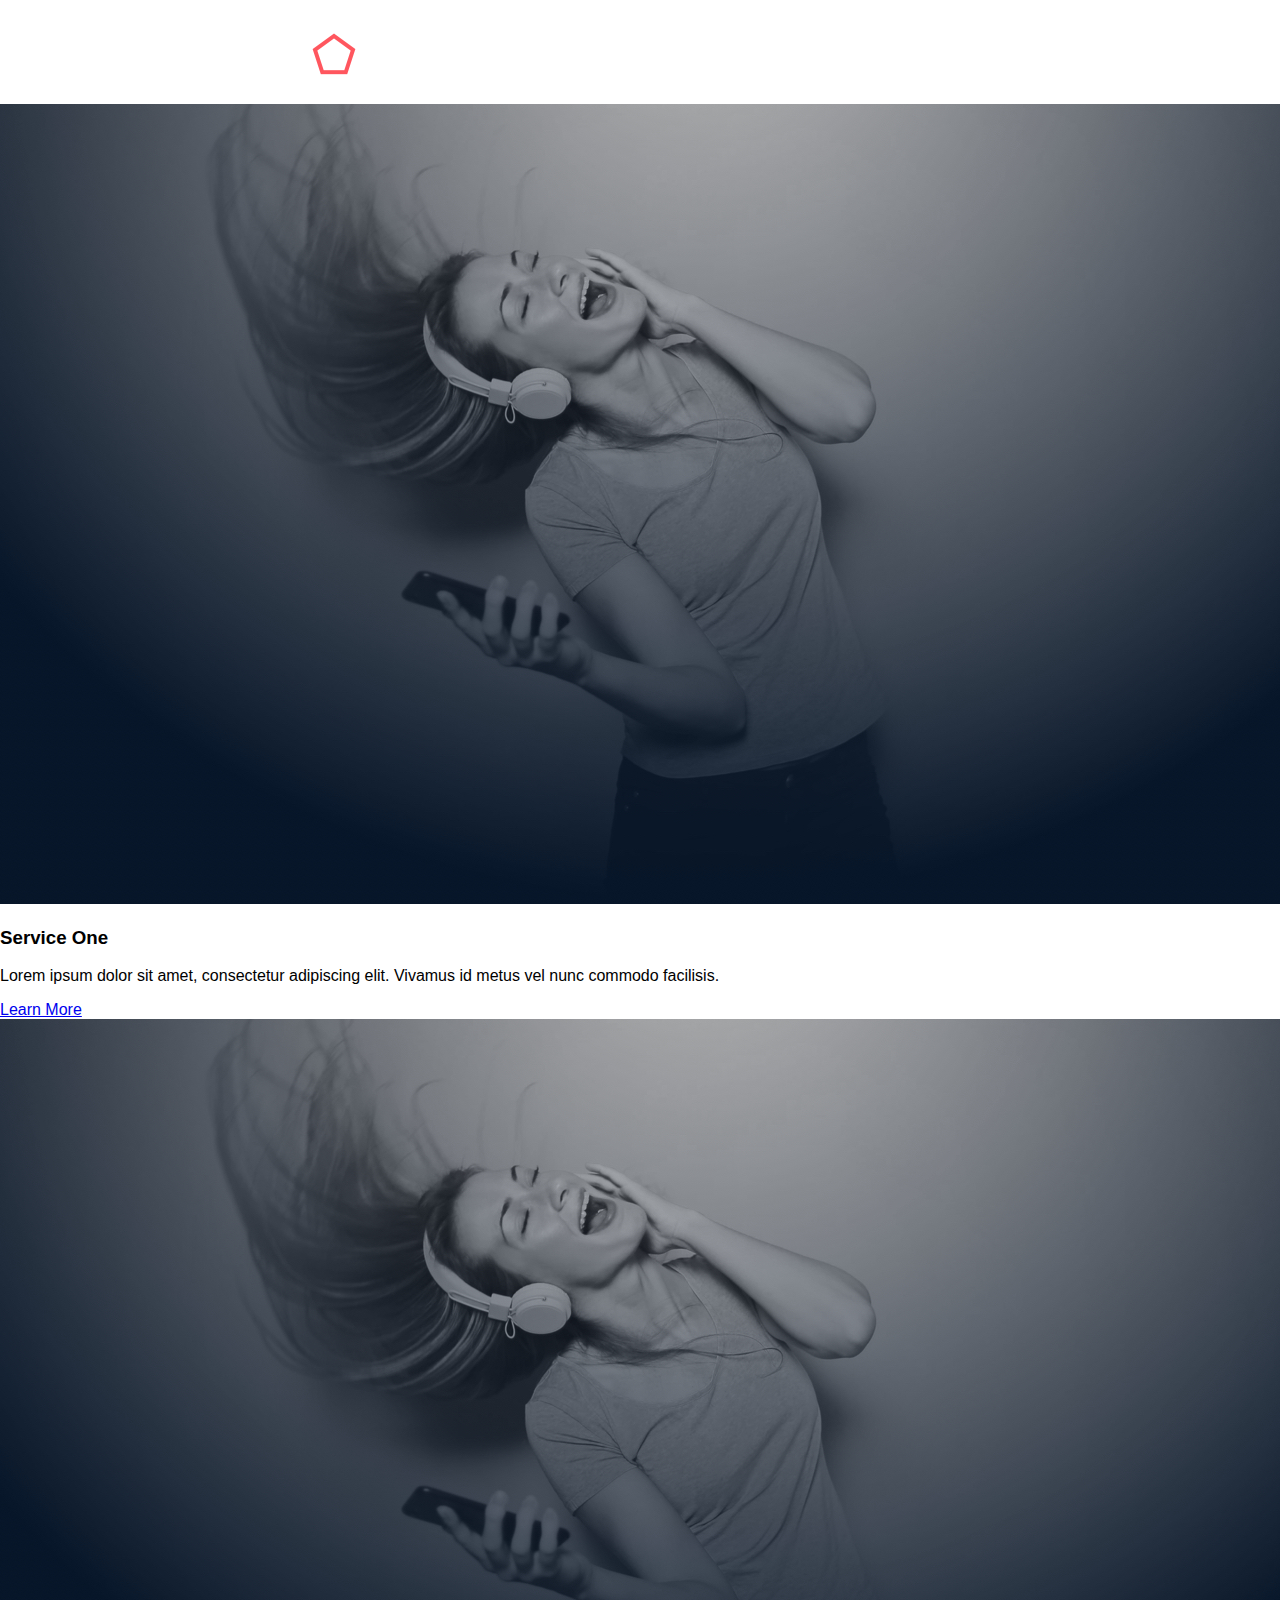
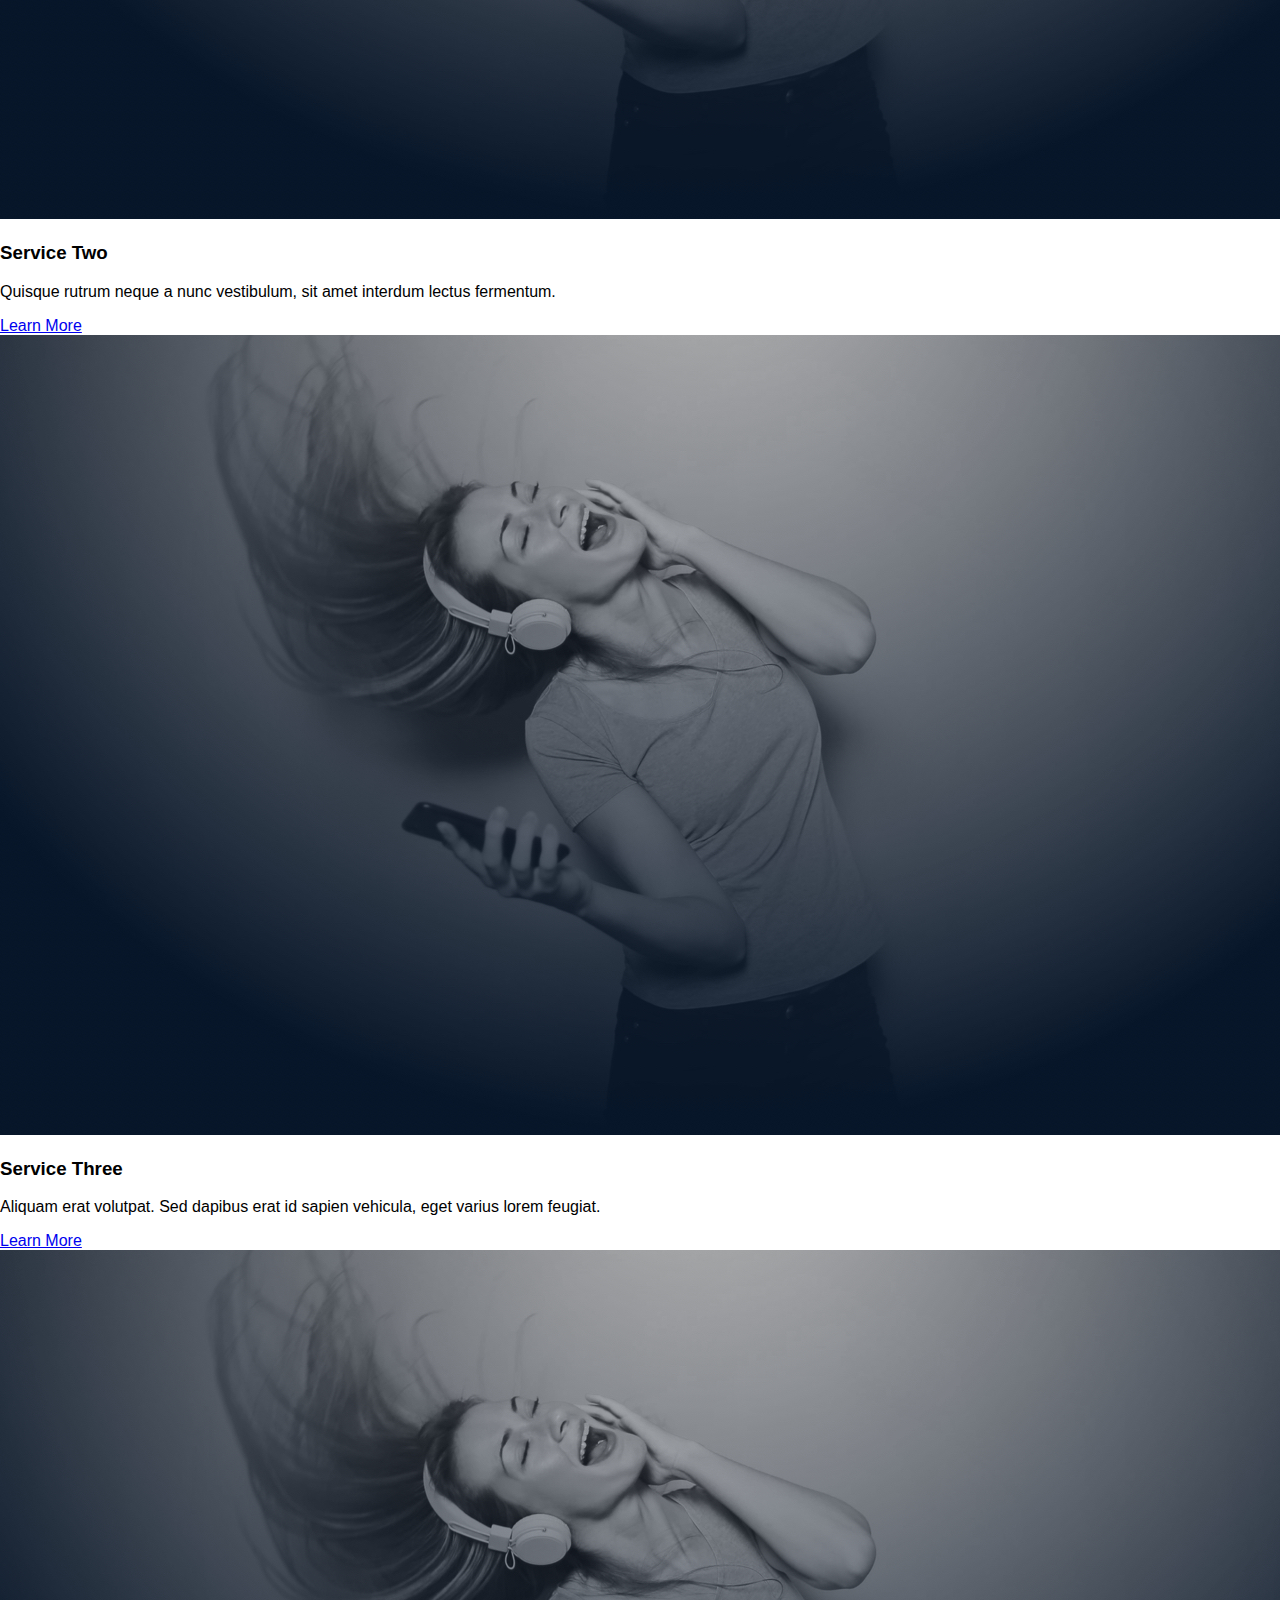
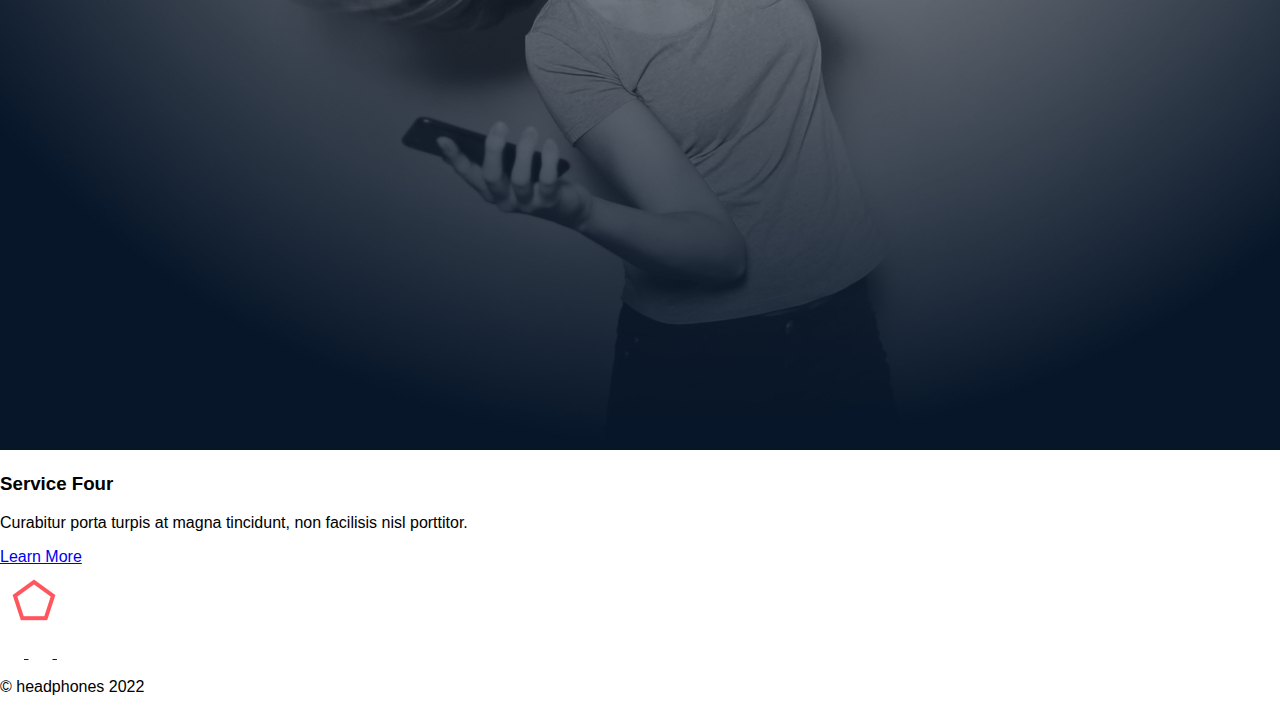
<file: headphones/what we do.html>
<!DOCTYPE html>
<html lang="en">
<head>
    <meta charset="UTF-8">
    <meta name="viewport" content="width=device-width, initial-scale=1.0">
    <title>what we do</title>
    <link rel="stylesheet" href="1-styles.css">
</head>
<body>
    <header>
        <nav class="navbar">
            <div  class = "logo">
               <img src="images/logo_headphones.png" alt="logo">
            </div>
            <div class="menu-toggle" id="menu-toggle">
            &#9776; <!-- Unicode hamburger -->
            </div>
            <ul>
                <li class="main"><a href="#">what we do</a></li>
                <li><a href="#">out result</a></li>
                <li><a href="#">contact us</a></li>
            </ul>
        </nav>
    </header>
    <main>
        <section class="cards-container">
            <div class="card">
                <img src="images/headphones_hero_1.jpg" alt="Service One">
                <h3>Service One</h3>
                <p>Lorem ipsum dolor sit amet, consectetur adipiscing elit. Vivamus id metus vel nunc commodo facilisis.</p>
                <a href="#">Learn More</a>
            </div>

            <div class="card">
                <img src="images/headphones_hero_1.jpg" alt="Service Two">
                <h3>Service Two</h3>
                <p>Quisque rutrum neque a nunc vestibulum, sit amet interdum lectus fermentum.</p>
                <a href="#">Learn More</a>
            </div>

            <div class="card">
                <img src="images/headphones_hero_1.jpg" alt="Service Three">
                <h3>Service Three</h3>
                <p>Aliquam erat volutpat. Sed dapibus erat id sapien vehicula, eget varius lorem feugiat.</p>
                <a href="#">Learn More</a>
            </div>

            <div class="card">
                <img src="images/headphones_hero_1.jpg" alt="Service Four">
                <h3>Service Four</h3>
                <p>Curabitur porta turpis at magna tincidunt, non facilisis nisl porttitor.</p>
                <a href="#">Learn More</a>
            </div>
        </section>
</main>
 <footer>
    <section>
        <div class="footer-container">
            <div  class = "logo">
            <img src="images/logo_headphones.png" alt="logo">
            </div>

            <div class="footer-i">
                <!-- Facebook -->
                <a href="https://facebook.com" target="_blank">
                    <svg xmlns="http://www.w3.org/2000/svg" height="24" width="24" fill="white" viewBox="0 0 24 24">
                        <path d="M22 12c0-5.522-4.478-10-10-10S2 6.478 2 12c0 4.991 3.657 9.128 8.438 9.878v-6.988H7.898v-2.89h2.54V9.797c0-2.506 1.492-3.89 3.777-3.89 1.094 0 2.238.195 2.238.195v2.46h-1.26c-1.243 0-1.63.772-1.63 1.562v1.875h2.773l-.443 2.89h-2.33v6.988C18.343 21.128 22 16.991 22 12z"/>
                    </svg>
                </a>

                <!-- X (Twitter) -->
                <a href="https://twitter.com" target="_blank">
                    <svg xmlns="http://www.w3.org/2000/svg" height="24" width="24" fill="white" viewBox="0 0 24 24">
                        <path d="M17.643 3.337c-1.34.797-2.826 1.377-4.39 1.688 1.576-0.944 2.79-2.436 3.364-4.214-1.475.874-3.107 1.51-4.843 1.85C10.33 1.565 8.437.75 6.354.75c-4.006 0-7.255 3.249-7.255 7.255 0 .57.064 1.125.189 1.656C-.728 8.23-3.43 5.84-5.2 2.876c-.627 1.078-.986 2.327-.986 3.668 0 2.531 1.288 4.765 3.248 6.08-1.197-.038-2.326-.367-3.317-.916v.092c0 3.538 2.514 6.49 5.847 7.163-.613.167-1.26.257-1.928.257-.472 0-.93-.046-1.378-.13.93 2.903 3.632 5.017 6.833 5.078-2.502 1.96-5.657 3.127-9.077 3.127-.59 0-1.173-.034-1.75-.103 3.235 2.072 7.08 3.282 11.21 3.282 13.445 0 20.797-11.144 20.797-20.797 0-.317-.007-.634-.022-.949 1.428-1.03 2.66-2.318 3.64-3.79z"/>
                    </svg>
                </a>

                <!-- Instagram -->
                <a href="https://instagram.com" target="_blank">
                    <svg xmlns="http://www.w3.org/2000/svg" height="24" width="24" fill="white" viewBox="0 0 24 24">
                        <path d="M7.75 2C5.126 2 3 4.126 3 6.75v10.5C3 19.874 5.126 22 7.75 22h8.5C18.874 22 21 19.874 21 17.25V6.75C21 4.126 18.874 2 16.25 2h-8.5zM12 7a5 5 0 1 1 0 10 5 5 0 0 1 0-10zm6.5-.75a1.25 1.25 0 1 1-2.5 0 1.25 1.25 0 0 1 2.5 0zM12 9a3 3 0 1 0 0 6 3 3 0 0 0 0-6z"/>
                    </svg>
                </a>
            </div>

        </div>

        <div class="footer-text">
            <p>&copy; headphones 2022</p>
        </div>
    </section>
    
 </footer>
</body>
</html>
</file>
<file: headphones/0-styles.css>
body {
    font-family: 'Source Sans Pro', sans-serif;
    margin: 0;
    padding: 0;
    transition: transform 0.1s ease;
}
.body{
    background-image: url('backg.jpeg');
    background-size: cover;
    background-position: center;
    background-repeat: no-repeat;
    color: white;
    min-height: 80vh;
    position: relative;
}

#menu-toggle{
    display: none;
}

body:active{
     transform: scale(0.98);
}
header {
    padding: 20px 150px;
    margin: 0 150px;
}

.navbar {
    display: flex;
    justify-content: space-between; /* logo on left, menu on right */
    align-items: center;
}

.navbar div {
    display: flex;
    align-items: center;
    gap: 10px;
}

.navbar ul {
    list-style: none;
    display: flex;
    gap: 30px;
    margin: 0;
    padding: 0;
}
.navbar ul :hover {
    color:#FF6565;
}

.navbar a {
    text-decoration: none;
    color: white;
    font-weight: 600;
}

.sec_a {
    text-align: center;
    padding: 80px 20px;
}


.high {
    padding-top: 200px;
    margin-top: 200px 0;
}
main h2 {
    font-size: 2rem;
    margin-top: 0;
    margin-bottom: 0px;
}
main h5 {
    font-size: 1rem;
    margin-top: 0px;
}



#call {
    padding: 12px 30px;
    font-size: 1rem;
    font-weight: bold;
    background-color: #FF6565;
    border: none;
    color: white;
    cursor: pointer;
    border-radius: 50px;
    margin-bottom: 30px;
    outline: none;
    transition: transform 0.15s ease, box-shadow 0.15s ease, background-color 0.2s ease;
    box-shadow: 0 4px 6px rgba(0,0,0,0.2);
    position: relative;
    overflow: hidden;
}

/* Hover effect */
#call:hover {
    background-color: #e14e4e;
}

/* Click (active) effect */
#call:active {
    transform: scale(0.95);
    box-shadow: 0 2px 4px rgba(0,0,0,0.3);
}

/* Ripple effect */
#call::after {
    content: "";
    position: absolute;
    width: 0;
    height: 0;
    background: rgba(255, 255, 255, 0.4);
    border-radius: 50%;
    transform: scale(0);
    opacity: 0;
    pointer-events: none;
}

#call:active::after {
    width: 200px;
    height: 200px;
    top: 50%;
    left: 50%;
    transform: translate(-50%, -50%) scale(1);
    opacity: 1;
    transition: transform 0.5s ease, opacity 0.8s ease;
}


.par_a {
    max-width: 700px;
    line-height: 1.6;
    position: absolute;
    bottom: 10px;       /* 10px from the bottom of the section */
    left: 50%;          /* Center horizontally */
    transform: translateX(-50%); /* Adjust for perfect centering */
    padding: 20px 0;
    margin: 50px 0;
}

.sec_b {
    background-color: #fff; /* White background */
    display: flex;
    flex-direction: column; /* Stack the text and icons vertically */
    align-items: center; /* Center horizontally */
    justify-content: center; /* Center vertically if needed */
    padding: 40px 20px; /* Space around content */
    text-align: center; /* Center text inside */
    min-height: 50vh;
}

.par_b {
    max-width: 700px; /* Limit paragraph width for readability */
    margin-bottom: 30px; /* Space between text and icons */

}

.tunes {
    margin: 30px;
    display: flex;
    flex-wrap: wrap; /* Wrap on smaller screens */
    justify-content: center; /* Center horizontally */
    gap: 30px; /* Space between each icon+text */
}

.tunes div {
    max-width: 200px; /* Keep each icon block narrow */
}

.tunes svg {
    display: block;
    margin: 20px auto 20px auto; /* Center SVG and add space below */
    padding: 20px 0;
}

.tunes p {
    font-size: 14px;
    color: #333; /* Dark text */
}


.lines {
    margin: 50px 0px;
    padding-top: 50px;
    display: flex;
    flex-direction: column;  /* Stack items vertically */
    align-items: center;     /* Center horizontally */
    gap: 15px;               /* Space between each item */
}

.lines hr {
    width: 10%;              /* Shorten the lines */
    border: none;
    border-top: 2px solid #ccc;
    margin: 10px;
}

.lines button {
    padding: 10px 20px;
    background: #ff6600;
    color: white;
    border: none;
    border-radius: 50px;
    cursor: pointer;
}
.center-container {
    display: flex;
    justify-content: center;
    align-items: center;
    height: 100vh; /* Fill screen height */
}

.sec_c {
    background-image: url('backgd.jpeg');
    background-size: cover;
    background-position: center;
    background-repeat: no-repeat;
    color: white;
    min-height: 65vh;
    position: relative;
    padding: 100px 20px;
    display: flex;
    flex-direction: column; /* Stack the text and icons vertically */
    text-align: center; /* Center text inside */
    align-items: center; /* Center horizontally */
    justify-content: center; /* Center vertically if needed */
    padding: 40px 20px; /* Space around content */
}

.sec_c p {
    max-width: 700px;
    padding: 20px 0;
    margin: 20px 0;
}

footer {
    background-color: #000; /* Black background */
    color: white;
    padding: 20px 0;
    font-family: Arial, sans-serif;
    min-height: 40px;
}

.footer-container {
    display: flex;
    justify-content: space-between;
    align-items: center;
    max-width: 1100px;
    margin: 20px auto;
    padding: 20px 20px;
}

.footer-logo svg,
.footer-social svg {
    display: block;
}

.footer-social svg {
    transition: transform 0.3s ease;
    cursor: pointer;
}

.footer-social svg:hover {
    transform: scale(1.1); /* Slight zoom on hover */
}

.footer-text p {
    display: flex;
    justify-content: center;
    align-items: center;
    text-align: center;
    margin: 0;
    font-size: 10px;
    opacity: 0.8;
}

@media (max-width: 768px) {
    header {
        padding: 10px 20px;
        margin: 0;
    }
    body {
        cursor: default;
    }
    .navbar {
        flex-direction: column; /* Stack logo and menu vertically */
        gap: 10px;
    }

    .high {
        padding: 0;
        margin: 0;
    }

    .navbar ul {
        flex-direction: column; /* Stack menu items vertically */
        gap: 15px;
        text-align: center;
    }
    .navbar ul {
        display: none; /* hide menu initially */
        flex-direction: column;
        background: black;
        position: absolute;
        top: 60px; /* adjust to height of navbar */
        right: 100px;
        width: 200px;
        padding: 10px 0;
    }

    .navbar ul.show {
            display: flex; /* show when toggled */
    }

    .menu-toggle {
            display: block; /* show hamburger on mobile */
            cursor: pointer;
    }

    .sec_a {
        padding: 60px 15px;
    }

    main h2 {
        font-size: 1.5rem;
        margin-top: 50px;
    }

    main h5 {
        font-size: 0.9rem;
    }

    #call {
        padding: 10px 20px;
        font-size: 0.9rem;
    }

    .par_a p {
        /* max-width: 90%;  */
        font-size: 0.9rem;
        padding: 0;
        margin: 0;
        text-align: center;
    }

    .tunes {
        flex-direction: column; /* Stack icons */
        gap: 20px;
    }
}

@media (max-width: 480px) {
    main h2 {
        font-size: 1.2rem;
    }
    body {
        cursor: default;
    }
    #call {
        /*width: 100%; /* Full-width button on very small screens */
        margin: 0;
        padding: 5px;
    }
    .high {
        margin: 0;
        padding: 0;
    }
}
</file>
<file: headphones/1-styles.css>
body {
    font-family: 'Source Sans Pro', sans-serif;
    margin: 0;
    padding: 0;
    transition: transform 0.1s ease;
}
.body{
    background-image: url('backg.jpeg');
    background-size: cover;
    background-position: center;
    background-repeat: no-repeat;
    color: white;
    min-height: 80vh;
    position: relative;
}

#menu-toggle{
    display: none;
}

body:active{
     transform: scale(0.98);
}
header {
    padding: 20px 150px;
    margin: 0 150px;
}

.navbar {
    display: flex;
    justify-content: space-between; /* logo on left, menu on right */
    align-items: center;
}

.navbar div {
    display: flex;
    align-items: center;
    gap: 10px;
}

.navbar ul {
    list-style: none;
    display: flex;
    gap: 30px;
    margin: 0;
    padding: 0;
}
.navbar ul :hover {
    color:#FF6565;
}

.navbar a {
    text-decoration: none;
    color: white;
    font-weight: 600;
}

.sec_a {
    text-align: center;
    padding: 80px 20px;
}


.high {
    padding-top: 200px;
    margin-top: 200px 0;
}
main h2 {
    font-size: 2rem;
    margin-top: 0;
    margin-bottom: 0px;
}
main h5 {
    font-size: 1rem;
    margin-top: 0px;
}



#call {
    padding: 12px 30px;
    font-size: 1rem;
    font-weight: bold;
    background-color: #FF6565;
    border: none;
    color: white;
    cursor: pointer;
    border-radius: 50px;
    margin-bottom: 30px;
    outline: none;
    transition: transform 0.15s ease, box-shadow 0.15s ease, background-color 0.2s ease;
    box-shadow: 0 4px 6px rgba(0,0,0,0.2);
    position: relative;
    overflow: hidden;
}

/* Hover effect */
#call:hover {
    background-color: #e14e4e;
}

/* Click (active) effect */
#call:active {
    transform: scale(0.95);
    box-shadow: 0 2px 4px rgba(0,0,0,0.3);
}

/* Ripple effect */
#call::after {
    content: "";
    position: absolute;
    width: 0;
    height: 0;
    background: rgba(255, 255, 255, 0.4);
    border-radius: 50%;
    transform: scale(0);
    opacity: 0;
    pointer-events: none;
}

#call:active::after {
    width: 200px;
    height: 200px;
    top: 50%;
    left: 50%;
    transform: translate(-50%, -50%) scale(1);
    opacity: 1;
    transition: transform 0.5s ease, opacity 0.8s ease;
}


.par_a {
    max-width: 700px;
    line-height: 1.6;
    position: absolute;
    bottom: 10px;       /* 10px from the bottom of the section */
    left: 50%;          /* Center horizontally */
    transform: translateX(-50%); /* Adjust for perfect centering */
    padding: 20px 0;
    margin: 50px 0;
}

.sec_b {
    background-color: #fff; /* White background */
    display: flex;
    flex-direction: column; /* Stack the text and icons vertically */
    align-items: center; /* Center horizontally */
    justify-content: center; /* Center vertically if needed */
    padding: 40px 20px; /* Space around content */
    text-align: center; /* Center text inside */
    min-height: 50vh;
}

.par_b {
    max-width: 700px; /* Limit paragraph width for readability */
    margin-bottom: 30px; /* Space between text and icons */

}

.tunes {
    margin: 30px;
    display: flex;
    flex-wrap: wrap; /* Wrap on smaller screens */
    justify-content: center; /* Center horizontally */
    gap: 30px; /* Space between each icon+text */
}

.tunes div {
    max-width: 200px; /* Keep each icon block narrow */
}

.tunes svg {
    display: block;
    margin: 20px auto 20px auto; /* Center SVG and add space below */
    padding: 20px 0;
}

.tunes p {
    font-size: 14px;
    color: #333; /* Dark text */
}


@media (max-width: 768px) {
    header {
        padding: 10px 20px;
        margin: 0;
    }
    body {
        cursor: default;
    }
    .navbar {
        flex-direction: column; /* Stack logo and menu vertically */
        gap: 10px;
    }

    .high {
        padding: 0;
        margin: 0;
    }

    .navbar ul {
        flex-direction: column; /* Stack menu items vertically */
        gap: 15px;
        text-align: center;
    }
    .navbar ul {
        display: none; /* hide menu initially */
        flex-direction: column;
        background: black;
        position: absolute;
        top: 60px; /* adjust to height of navbar */
        right: 100px;
        width: 200px;
        padding: 10px 0;
    }

    .navbar ul.show {
            display: flex; /* show when toggled */
    }

    .menu-toggle {
            display: block; /* show hamburger on mobile */
            cursor: pointer;
    }

    .sec_a {
        padding: 60px 15px;
    }

    main h2 {
        font-size: 1.5rem;
        margin-top: 50px;
    }

    main h5 {
        font-size: 0.9rem;
    }

    #call {
        padding: 10px 20px;
        font-size: 0.9rem;
    }

    .par_a p {
        /* max-width: 90%;  */
        font-size: 0.9rem;
        padding: 0;
        margin: 0;
        text-align: center;
    }

    .tunes {
        flex-direction: column; /* Stack icons */
        gap: 20px;
    }
}

@media (max-width: 480px) {
    main h2 {
        font-size: 1.2rem;
    }
    body {
        cursor: default;
    }
    #call {
        /*width: 100%; /* Full-width button on very small screens */
        margin: 0;
        padding: 5px;
    }
    .high {
        margin: 0;
        padding: 0;
    }
}
</file>
<file: headphones/2-styles.css>
body {
    font-family: 'Source Sans Pro', sans-serif;
    margin: 0;
    padding: 0;
    transition: transform 0.1s ease;
}
.body{
    background-image: url('backg.jpeg');
    background-size: cover;
    background-position: center;
    background-repeat: no-repeat;
    color: white;
    min-height: 80vh;
    position: relative;
}

#menu-toggle{
    display: none;
}

body:active{
     transform: scale(0.98);
}
header {
    padding: 20px 150px;
    margin: 0 150px;
}

.navbar {
    display: flex;
    justify-content: space-between; /* logo on left, menu on right */
    align-items: center;
}

.navbar div {
    display: flex;
    align-items: center;
    gap: 10px;
}

.navbar ul {
    list-style: none;
    display: flex;
    gap: 30px;
    margin: 0;
    padding: 0;
}
.navbar ul :hover {
    color:#FF6565;
}

.navbar a {
    text-decoration: none;
    color: white;
    font-weight: 600;
}

.sec_a {
    text-align: center;
    padding: 80px 20px;
}


.high {
    padding-top: 200px;
    margin-top: 200px 0;
}
main h2 {
    font-size: 2rem;
    margin-top: 0;
    margin-bottom: 0px;
}
main h5 {
    font-size: 1rem;
    margin-top: 0px;
}



#call {
    padding: 12px 30px;
    font-size: 1rem;
    font-weight: bold;
    background-color: #FF6565;
    border: none;
    color: white;
    cursor: pointer;
    border-radius: 50px;
    margin-bottom: 30px;
    outline: none;
    transition: transform 0.15s ease, box-shadow 0.15s ease, background-color 0.2s ease;
    box-shadow: 0 4px 6px rgba(0,0,0,0.2);
    position: relative;
    overflow: hidden;
}

/* Hover effect */
#call:hover {
    background-color: #e14e4e;
}

/* Click (active) effect */
#call:active {
    transform: scale(0.95);
    box-shadow: 0 2px 4px rgba(0,0,0,0.3);
}

/* Ripple effect */
#call::after {
    content: "";
    position: absolute;
    width: 0;
    height: 0;
    background: rgba(255, 255, 255, 0.4);
    border-radius: 50%;
    transform: scale(0);
    opacity: 0;
    pointer-events: none;
}

#call:active::after {
    width: 200px;
    height: 200px;
    top: 50%;
    left: 50%;
    transform: translate(-50%, -50%) scale(1);
    opacity: 1;
    transition: transform 0.5s ease, opacity 0.8s ease;
}


.par_a {
    max-width: 700px;
    line-height: 1.6;
    position: absolute;
    bottom: 10px;       /* 10px from the bottom of the section */
    left: 50%;          /* Center horizontally */
    transform: translateX(-50%); /* Adjust for perfect centering */
    padding: 20px 0;
    margin: 50px 0;
}

.sec_b {
    background-color: #fff; /* White background */
    display: flex;
    flex-direction: column; /* Stack the text and icons vertically */
    align-items: center; /* Center horizontally */
    justify-content: center; /* Center vertically if needed */
    padding: 40px 20px; /* Space around content */
    text-align: center; /* Center text inside */
    min-height: 50vh;
}

.par_b {
    max-width: 700px; /* Limit paragraph width for readability */
    margin-bottom: 30px; /* Space between text and icons */

}

.tunes {
    margin: 30px;
    display: flex;
    flex-wrap: wrap; /* Wrap on smaller screens */
    justify-content: center; /* Center horizontally */
    gap: 30px; /* Space between each icon+text */
}

.tunes div {
    max-width: 200px; /* Keep each icon block narrow */
}

.tunes svg {
    display: block;
    margin: 20px auto 20px auto; /* Center SVG and add space below */
    padding: 20px 0;
}

.tunes p {
    font-size: 14px;
    color: #333; /* Dark text */
}

.center-container {
    display: flex;
    justify-content: center;
    align-items: center;
    height: 100vh; /* Fill screen height */
}

.sec_c {
    background-image: url('backgd.jpeg');
    background-size: cover;
    background-position: center;
    background-repeat: no-repeat;
    color: white;
    min-height: 65vh;
    position: relative;
    padding: 100px 20px;
    display: flex;
    flex-direction: column; /* Stack the text and icons vertically */
    text-align: center; /* Center text inside */
    align-items: center; /* Center horizontally */
    justify-content: center; /* Center vertically if needed */
    padding: 40px 20px; /* Space around content */
}

.sec_c p {
    max-width: 700px;
    padding: 20px 0;
    margin: 20px 0;
}

@media (max-width: 768px) {
    header {
        padding: 10px 20px;
        margin: 0;
    }
    body {
        cursor: default;
    }
    .navbar {
        flex-direction: column; /* Stack logo and menu vertically */
        gap: 10px;
    }

    .high {
        padding: 0;
        margin: 0;
    }

    .navbar ul {
        flex-direction: column; /* Stack menu items vertically */
        gap: 15px;
        text-align: center;
    }
    .navbar ul {
        display: none; /* hide menu initially */
        flex-direction: column;
        background: black;
        position: absolute;
        top: 60px; /* adjust to height of navbar */
        right: 100px;
        width: 200px;
        padding: 10px 0;
    }

    .navbar ul.show {
            display: flex; /* show when toggled */
    }

    .menu-toggle {
            display: block; /* show hamburger on mobile */
            cursor: pointer;
    }

    .sec_a {
        padding: 60px 15px;
    }

    main h2 {
        font-size: 1.5rem;
        margin-top: 50px;
    }

    main h5 {
        font-size: 0.9rem;
    }

    #call {
        padding: 10px 20px;
        font-size: 0.9rem;
    }

    .par_a p {
        /* max-width: 90%;  */
        font-size: 0.9rem;
        padding: 0;
        margin: 0;
        text-align: center;
    }

    .tunes {
        flex-direction: column; /* Stack icons */
        gap: 20px;
    }
}

@media (max-width: 480px) {
    main h2 {
        font-size: 1.2rem;
    }
    body {
        cursor: default;
    }
    #call {
        /*width: 100%; /* Full-width button on very small screens */
        margin: 0;
        padding: 5px;
    }
    .high {
        margin: 0;
        padding: 0;
    }
}
</file>
<file: headphones/4-styles.css>
body {
    font-family: 'Source Sans Pro', sans-serif;
    margin: 0;
    padding: 0;
    transition: transform 0.1s ease;
}
.body{
    background-image: url('backg.jpeg');
    background-size: cover;
    background-position: center;
    background-repeat: no-repeat;
    color: white;
    min-height: 80vh;
    position: relative;
}

#menu-toggle{
    display: none;
}

body:active{
     transform: scale(0.98);
}
header {
    padding: 20px 150px;
    margin: 0 150px;
}

.navbar {
    display: flex;
    justify-content: space-between; /* logo on left, menu on right */
    align-items: center;
}

.navbar div {
    display: flex;
    align-items: center;
    gap: 10px;
}

.navbar ul {
    list-style: none;
    display: flex;
    gap: 30px;
    margin: 0;
    padding: 0;
}
.navbar ul :hover {
    color:#FF6565;
}

.navbar a {
    text-decoration: none;
    color: white;
    font-weight: 600;
}

.sec_a {
    text-align: center;
    padding: 80px 20px;
}


.high {
    padding-top: 200px;
    margin-top: 200px 0;
}
main h2 {
    font-size: 2rem;
    margin-top: 0;
    margin-bottom: 0px;
}
main h5 {
    font-size: 1rem;
    margin-top: 0px;
}



#call {
    padding: 12px 30px;
    font-size: 1rem;
    font-weight: bold;
    background-color: #FF6565;
    border: none;
    color: white;
    cursor: pointer;
    border-radius: 50px;
    margin-bottom: 30px;
    outline: none;
    transition: transform 0.15s ease, box-shadow 0.15s ease, background-color 0.2s ease;
    box-shadow: 0 4px 6px rgba(0,0,0,0.2);
    position: relative;
    overflow: hidden;
}

/* Hover effect */
#call:hover {
    background-color: #e14e4e;
}

/* Click (active) effect */
#call:active {
    transform: scale(0.95);
    box-shadow: 0 2px 4px rgba(0,0,0,0.3);
}

/* Ripple effect */
#call::after {
    content: "";
    position: absolute;
    width: 0;
    height: 0;
    background: rgba(255, 255, 255, 0.4);
    border-radius: 50%;
    transform: scale(0);
    opacity: 0;
    pointer-events: none;
}

#call:active::after {
    width: 200px;
    height: 200px;
    top: 50%;
    left: 50%;
    transform: translate(-50%, -50%) scale(1);
    opacity: 1;
    transition: transform 0.5s ease, opacity 0.8s ease;
}


.par_a {
    max-width: 700px;
    line-height: 1.6;
    position: absolute;
    bottom: 10px;       /* 10px from the bottom of the section */
    left: 50%;          /* Center horizontally */
    transform: translateX(-50%); /* Adjust for perfect centering */
    padding: 20px 0;
    margin: 50px 0;
}

.sec_b {
    background-color: #fff; /* White background */
    display: flex;
    flex-direction: column; /* Stack the text and icons vertically */
    align-items: center; /* Center horizontally */
    justify-content: center; /* Center vertically if needed */
    padding: 40px 20px; /* Space around content */
    text-align: center; /* Center text inside */
    min-height: 50vh;
}

.par_b {
    max-width: 700px; /* Limit paragraph width for readability */
    margin-bottom: 30px; /* Space between text and icons */

}

.tunes {
    margin: 30px;
    display: flex;
    flex-wrap: wrap; /* Wrap on smaller screens */
    justify-content: center; /* Center horizontally */
    gap: 30px; /* Space between each icon+text */
}

.tunes div {
    max-width: 200px; /* Keep each icon block narrow */
}

.tunes svg {
    display: block;
    margin: 20px auto 20px auto; /* Center SVG and add space below */
    padding: 20px 0;
}

.tunes p {
    font-size: 14px;
    color: #333; /* Dark text */
}


.lines {
    margin: 50px 0px;
    padding-top: 50px;
    display: flex;
    flex-direction: column;  /* Stack items vertically */
    align-items: center;     /* Center horizontally */
    gap: 15px;               /* Space between each item */
}

.lines hr {
    width: 10%;              /* Shorten the lines */
    border: none;
    border-top: 2px solid #ccc;
    margin: 10px;
}

.lines button {
    padding: 10px 20px;
    background: #ff6600;
    color: white;
    border: none;
    border-radius: 50px;
    cursor: pointer;
}
.center-container {
    display: flex;
    justify-content: center;
    align-items: center;
    height: 100vh; /* Fill screen height */
}

.sec_c {
    background-image: url('backgd.jpeg');
    background-size: cover;
    background-position: center;
    background-repeat: no-repeat;
    color: white;
    min-height: 65vh;
    position: relative;
    padding: 100px 20px;
    display: flex;
    flex-direction: column; /* Stack the text and icons vertically */
    text-align: center; /* Center text inside */
    align-items: center; /* Center horizontally */
    justify-content: center; /* Center vertically if needed */
    padding: 40px 20px; /* Space around content */
}

.sec_c p {
    max-width: 700px;
    padding: 20px 0;
    margin: 20px 0;
}

footer {
    background-color: #000; /* Black background */
    color: white;
    padding: 20px 0;
    font-family: Arial, sans-serif;
    min-height: 40px;
}

.footer-container {
    display: flex;
    justify-content: space-between;
    align-items: center;
    max-width: 1100px;
    margin: 20px auto;
    padding: 20px 20px;
}

.footer-logo svg,
.footer-social svg {
    display: block;
}

.footer-social svg {
    transition: transform 0.3s ease;
    cursor: pointer;
}

.footer-text p {
    display: flex;
    justify-content: center;
    align-items: center;
    text-align: center;
    margin: 0;
    font-size: 10px;
    opacity: 0.8;
}

@media (max-width: 768px) {
    header {
        padding: 10px 20px;
        margin: 0;
    }
    body {
        cursor: default;
    }
    .navbar {
        flex-direction: column; /* Stack logo and menu vertically */
        gap: 10px;
    }

    .high {
        padding: 0;
        margin: 0;
    }

    .navbar ul {
        flex-direction: column; /* Stack menu items vertically */
        gap: 15px;
        text-align: center;
    }
    .navbar ul {
        display: none; /* hide menu initially */
        flex-direction: column;
        background: black;
        position: absolute;
        top: 60px; /* adjust to height of navbar */
        right: 100px;
        width: 200px;
        padding: 10px 0;
    }

    .navbar ul.show {
            display: flex; /* show when toggled */
    }

    .menu-toggle {
            display: block; /* show hamburger on mobile */
            cursor: pointer;
    }

    .sec_a {
        padding: 60px 15px;
    }

    main h2 {
        font-size: 1.5rem;
        margin-top: 50px;
    }

    main h5 {
        font-size: 0.9rem;
    }

    #call {
        padding: 10px 20px;
        font-size: 0.9rem;
    }

    .par_a p {
        /* max-width: 90%;  */
        font-size: 0.9rem;
        padding: 0;
        margin: 0;
        text-align: center;
    }

    .tunes {
        flex-direction: column; /* Stack icons */
        gap: 20px;
    }
}

@media (max-width: 480px) {
    main h2 {
        font-size: 1.2rem;
    }
    body {
        cursor: default;
    }
    #call {
        /*width: 100%; /* Full-width button on very small screens */
        margin: 0;
        padding: 5px;
    }
    .high {
        margin: 0;
        padding: 0;
    }
}
</file>
<file: headphones/6-styles.css>
body {
    font-family: 'Source Sans Pro', sans-serif;
    margin: 0;
    padding: 0;
    transition: transform 0.1s ease;
}
.body{
    background-image: url('backg.jpeg');
    background-size: cover;
    background-position: center;
    background-repeat: no-repeat;
    color: white;
    min-height: 80vh;
    position: relative;
}

#menu-toggle{
    display: none;
}

body:active{
     transform: scale(0.98);
}
header {
    padding: 20px 150px;
    margin: 0 150px;
}

.navbar {
    display: flex;
    justify-content: space-between; /* logo on left, menu on right */
    align-items: center;
}

.navbar div {
    display: flex;
    align-items: center;
    gap: 10px;
}

.navbar ul {
    list-style: none;
    display: flex;
    gap: 30px;
    margin: 0;
    padding: 0;
}
.navbar ul :hover {
    color:#FF6565;
}

.navbar a {
    text-decoration: none;
    color: white;
    font-weight: 600;
}

.sec_a {
    text-align: center;
    padding: 80px 20px;
}


.high {
    padding-top: 200px;
    margin-top: 200px 0;
}
main h2 {
    font-size: 2rem;
    margin-top: 0;
    margin-bottom: 0px;
}
main h5 {
    font-size: 1rem;
    margin-top: 0px;
}



#call {
    padding: 12px 30px;
    font-size: 1rem;
    font-weight: bold;
    background-color: #FF6565;
    border: none;
    color: white;
    cursor: pointer;
    border-radius: 50px;
    margin-bottom: 30px;
    outline: none;
    transition: transform 0.15s ease, box-shadow 0.15s ease, background-color 0.2s ease;
    box-shadow: 0 4px 6px rgba(0,0,0,0.2);
    position: relative;
    overflow: hidden;
}

/* Hover effect */
#call:hover {
    background-color: #e14e4e;
}

/* Click (active) effect */
#call:active {
    transform: scale(0.95);
    box-shadow: 0 2px 4px rgba(0,0,0,0.3);
}

/* Ripple effect */
#call::after {
    content: "";
    position: absolute;
    width: 0;
    height: 0;
    background: rgba(255, 255, 255, 0.4);
    border-radius: 50%;
    transform: scale(0);
    opacity: 0;
    pointer-events: none;
}

#call:active::after {
    width: 200px;
    height: 200px;
    top: 50%;
    left: 50%;
    transform: translate(-50%, -50%) scale(1);
    opacity: 1;
    transition: transform 0.5s ease, opacity 0.8s ease;
}


.par_a {
    max-width: 700px;
    line-height: 1.6;
    position: absolute;
    bottom: 10px;       /* 10px from the bottom of the section */
    left: 50%;          /* Center horizontally */
    transform: translateX(-50%); /* Adjust for perfect centering */
    padding: 20px 0;
    margin: 50px 0;
}

.sec_b {
    background-color: #fff; /* White background */
    display: flex;
    flex-direction: column; /* Stack the text and icons vertically */
    align-items: center; /* Center horizontally */
    justify-content: center; /* Center vertically if needed */
    padding: 40px 20px; /* Space around content */
    text-align: center; /* Center text inside */
    min-height: 50vh;
}

.par_b {
    max-width: 700px; /* Limit paragraph width for readability */
    margin-bottom: 30px; /* Space between text and icons */

}

.tunes {
    margin: 30px;
    display: flex;
    flex-wrap: wrap; /* Wrap on smaller screens */
    justify-content: center; /* Center horizontally */
    gap: 30px; /* Space between each icon+text */
}

.tunes div {
    max-width: 200px; /* Keep each icon block narrow */
}

.tunes svg {
    display: block;
    margin: 20px auto 20px auto; /* Center SVG and add space below */
    padding: 20px 0;
}

.tunes p {
    font-size: 14px;
    color: #333; /* Dark text */
}


.lines {
    margin: 50px 0px;
    padding-top: 50px;
    display: flex;
    flex-direction: column;  /* Stack items vertically */
    align-items: center;     /* Center horizontally */
    gap: 15px;               /* Space between each item */
}

.lines hr {
    width: 10%;              /* Shorten the lines */
    border: none;
    border-top: 2px solid #ccc;
    margin: 10px;
}

.lines button {
    padding: 10px 20px;
    background: #ff6600;
    color: white;
    border: none;
    border-radius: 50px;
    cursor: pointer;
}
.center-container {
    display: flex;
    justify-content: center;
    align-items: center;
    height: 100vh; /* Fill screen height */
}

.sec_c {
    background-image: url('backgd.jpeg');
    background-size: cover;
    background-position: center;
    background-repeat: no-repeat;
    color: white;
    min-height: 65vh;
    position: relative;
    padding: 100px 20px;
    display: flex;
    flex-direction: column; /* Stack the text and icons vertically */
    text-align: center; /* Center text inside */
    align-items: center; /* Center horizontally */
    justify-content: center; /* Center vertically if needed */
    padding: 40px 20px; /* Space around content */
}

.sec_c p {
    max-width: 700px;
    padding: 20px 0;
    margin: 20px 0;
}

footer {
    background-color: #000; /* Black background */
    color: white;
    padding: 20px 0;
    font-family: Arial, sans-serif;
    min-height: 40px;
}

.footer-container {
    display: flex;
    justify-content: space-between;
    align-items: center;
    max-width: 1100px;
    margin: 20px auto;
    padding: 20px 20px;
}

.footer-logo svg,
.footer-social svg {
    display: block;
}

.footer-social svg {
    transition: transform 0.3s ease;
    cursor: pointer;
}

.footer-text p {
    display: flex;
    justify-content: center;
    align-items: center;
    text-align: center;
    margin: 0;
    font-size: 10px;
    opacity: 0.8;
}

@media (max-width: 768px) {
    header {
        padding: 10px 20px;
        margin: 0;
    }
    body {
        cursor: default;
    }
    .navbar {
        flex-direction: column; /* Stack logo and menu vertically */
        gap: 10px;
    }

    .high {
        padding: 0;
        margin: 0;
    }

    .navbar ul {
        flex-direction: column; /* Stack menu items vertically */
        gap: 15px;
        text-align: center;
    }
    .navbar ul {
        display: none; /* hide menu initially */
        flex-direction: column;
        background: black;
        position: absolute;
        top: 60px; /* adjust to height of navbar */
        right: 100px;
        width: 200px;
        padding: 10px 0;
    }

    .navbar ul.show {
            display: flex; /* show when toggled */
    }

    .menu-toggle {
            display: block; /* show hamburger on mobile */
            cursor: pointer;
    }

    .sec_a {
        padding: 60px 15px;
    }

    main h2 {
        font-size: 1.5rem;
        margin-top: 50px;
    }

    main h5 {
        font-size: 0.9rem;
    }

    #call {
        padding: 10px 20px;
        font-size: 0.9rem;
    }

    .par_a p {
        /* max-width: 90%;  */
        font-size: 0.9rem;
        padding: 0;
        margin: 0;
        text-align: center;
    }

    .tunes {
        flex-direction: column; /* Stack icons */
        gap: 20px;
    }
}

@media (max-width: 480px) {
    main h2 {
        font-size: 1.2rem;
    }
    body {
        cursor: default;
    }
    #call {
        /*width: 100%; /* Full-width button on very small screens */
        margin: 0;
        padding: 5px;
    }
    .high {
        margin: 0;
        padding: 0;
    }
}
</file>
<file: headphones/7-styles.css>
body {
    font-family: 'Source Sans Pro', sans-serif;
    margin: 0;
    padding: 0;
    transition: transform 0.1s ease;
}
.body{
    background-image: url('backg.jpeg');
    background-size: cover;
    background-position: center;
    background-repeat: no-repeat;
    color: white;
    min-height: 80vh;
    position: relative;
}

/* FIXED: Remove display: none from here - this was hiding the hamburger */
#menu-toggle{
    display: none; /* This will be overridden in mobile view */
    font-size: 2rem;
    color: white;
    cursor: pointer;
    padding: 10px;
    border: none;
    background: none;
}

body:active{
     transform: scale(0.98);
}
header {
    padding: 20px 150px;
    margin: 0 150px;
}

.navbar {
    display: flex;
    justify-content: space-between; /* logo on left, menu on right */
    align-items: center;
}

.navbar div {
    display: flex;
    align-items: center;
    gap: 10px;
}

.navbar ul {
    list-style: none;
    display: flex;
    gap: 30px;
    margin: 0;
    padding: 0;
}
.navbar ul :hover {
    color:#FF6565;
}

.navbar a {
    text-decoration: none;
    color: white;
    font-weight: 600;
}

.sec_a {
    text-align: center;
    padding: 80px 20px;
}

.high {
    padding-top: 200px;
    margin-top: 200px 0;
}
main h2 {
    font-size: 2rem;
    margin-top: 0;
    margin-bottom: 0px;
}
main h5 {
    font-size: 1rem;
    margin-top: 0px;
}

#call {
    padding: 12px 30px;
    font-size: 1rem;
    font-weight: bold;
    background-color: #FF6565;
    border: none;
    color: white;
    cursor: pointer;
    border-radius: 50px;
    margin-bottom: 30px;
    outline: none;
    transition: transform 0.15s ease, box-shadow 0.15s ease, background-color 0.2s ease;
    box-shadow: 0 4px 6px rgba(0,0,0,0.2);
    position: relative;
    overflow: hidden;
}

/* Hover effect */
#call:hover {
    background-color: #e14e4e;
}

/* Click (active) effect */
#call:active {
    transform: scale(0.95);
    box-shadow: 0 2px 4px rgba(0,0,0,0.3);
}

/* Ripple effect */
#call::after {
    content: "";
    position: absolute;
    width: 0;
    height: 0;
    background: rgba(255, 255, 255, 0.4);
    border-radius: 50%;
    transform: scale(0);
    opacity: 0;
    pointer-events: none;
}

#call:active::after {
    width: 200px;
    height: 200px;
    top: 50%;
    left: 50%;
    transform: translate(-50%, -50%) scale(1);
    opacity: 1;
    transition: transform 0.5s ease, opacity 0.8s ease;
}

.par_a {
    max-width: 700px;
    line-height: 1.6;
    position: absolute;
    bottom: 10px;       /* 10px from the bottom of the section */
    left: 50%;          /* Center horizontally */
    transform: translateX(-50%); /* Adjust for perfect centering */
    padding: 20px 0;
    margin: 50px 0;
}

.sec_b {
    background-color: #fff; /* White background */
    display: flex;
    flex-direction: column; /* Stack the text and icons vertically */
    align-items: center; /* Center horizontally */
    justify-content: center; /* Center vertically if needed */
    padding: 40px 20px; /* Space around content */
    text-align: center; /* Center text inside */
    min-height: 50vh;
}

.par_b {
    max-width: 700px; /* Limit paragraph width for readability */
    margin-bottom: 30px; /* Space between text and icons */
}

.tunes {
  display: flex;
  gap: 2rem;
  margin: 30px;
  flex-wrap: wrap; /* Wrap on smaller screens */
    justify-content: center; /* Center horizontally */
    gap: 30px; /* Space between each icon+text */
}

.tunes div {
  display: flex;
  flex-direction: column;
  align-items: center;
  animation: fadeUp 1s ease forwards;
    max-width: 200px; /* Keep each icon block narrow */
}

.tunes svg {
  animation: bob 2s ease-in-out infinite;
  display: block;
    margin: 20px auto 20px auto; /* Center SVG and add space below */
    padding: 20px 0;
}

.tunes p {
  margin-top: 0.5rem;
  text-align: center;
  opacity: 0;
  animation: fadeIn 1.2s ease forwards;
  animation-delay: 0.5s;
}

@keyframes fadeUp {
  from {
    transform: translateY(20px);
    opacity: 0;
  }
  to {
    transform: translateY(0);
    opacity: 1;
  }
}

@keyframes bob {
  0%, 100% {
    transform: translateY(0);
  }
  50% {
    transform: translateY(-5px);
  }
}

@keyframes fadeIn {
  to {
    opacity: 1;
  }
}

.lines {
    margin: 50px 0px;
    padding-top: 50px;
    display: flex;
    flex-direction: column;  /* Stack items vertically */
    align-items: center;     /* Center horizontally */
    gap: 15px;               /* Space between each item */
}

.lines hr {
    width: 10%;              /* Shorten the lines */
    border: none;
    border-top: 2px solid #ccc;
    margin: 10px;
}

.lines button {
    padding: 10px 20px;
    background: #ff6600;
    color: white;
    border: none;
    border-radius: 50px;
    cursor: pointer;
}
.center-container {
    display: flex;
    justify-content: center;
    align-items: center;
    height: 100vh; /* Fill screen height */
}

.sec_c {
    background-image: url('backgd.jpeg');
    background-size: cover;
    background-position: center;
    background-repeat: no-repeat;
    color: white;
    min-height: 65vh;
    position: relative;
    /* padding: 100px 20px; */
    display: flex;
    flex-direction: column; /* Stack the text and icons vertically */
    text-align: center; /* Center text inside */
    align-items: center; /* Center horizontally */
    justify-content: center; /* Center vertically if needed */
    padding: 40px 20px; /* Space around content */
}

.sec_c p {
    max-width: 700px;
    padding: 20px 0;
    margin: 20px 0;
}
/* Base styles for the hexagons container */
.hexagons {
  display: flex;
  gap: 20px;
  justify-content: center;
  align-items: center;
}

/* Base hexagon styling */
.hexagons svg {
  transition: all 0.3s ease;
  filter: drop-shadow(0 10px 20px rgba(0, 0, 0, 0.2));
  animation: floatRotate 4s ease-in-out infinite;
}

@keyframes floatRotate {
  0%, 100% {
    transform: translateY(0) rotate(0deg) scale(1);
  }
  25% {
    transform: translateY(-20px) rotate(90deg) scale(1.05);
  }
  50% {
    transform: translateY(-10px) rotate(180deg) scale(0.95);
  }
  75% {
    transform: translateY(-30px) rotate(270deg) scale(1.1);
  }
}

/* Animation 2: Pulse and Glow */
.hexagons svg:nth-child(2) {
  animation: pulseGlow 3s ease-in-out infinite;
}

@keyframes pulseGlow {
  0%, 100% {
    transform: scale(1) rotate(0deg);
    filter: drop-shadow(0 10px 20px rgba(0, 0, 0, 0.2)) 
            drop-shadow(0 0 0px rgba(255, 101, 101, 0));
  }
  50% {
    transform: scale(1.2) rotate(180deg);
    filter: drop-shadow(0 15px 30px rgba(0, 0, 0, 0.4)) 
            drop-shadow(0 0 30px rgba(255, 101, 101, 0.8));
  }
}

/* Alternative animations that can be randomly applied */

/* Wobble Animation */
@keyframes wobble {
  0%, 100% {
    transform: rotate(0deg) translateX(0) scale(1);
  }
  15% {
    transform: rotate(-5deg) translateX(-5px) scale(1.02);
  }
  30% {
    transform: rotate(3deg) translateX(3px) scale(0.98);
  }
  45% {
    transform: rotate(-3deg) translateX(-3px) scale(1.05);
  }
  60% {
    transform: rotate(2deg) translateX(2px) scale(0.95);
  }
  75% {
    transform: rotate(-1deg) translateX(-1px) scale(1.02);
  }
}

/* Bounce Scale Animation */
@keyframes bounceScale {
  0%, 100% {
    transform: scale(1) translateY(0) rotate(0deg);
  }
  25% {
    transform: scale(0.8) translateY(-15px) rotate(45deg);
  }
  50% {
    transform: scale(1.3) translateY(-30px) rotate(90deg);
  }
  75% {
    transform: scale(0.9) translateY(-10px) rotate(135deg);
  }
}

/* Swing Animation */
@keyframes swing {
  0%, 100% {
    transform: rotate(0deg) translateX(0);
    transform-origin: center top;
  }
  20% {
    transform: rotate(15deg) translateX(10px);
  }
  40% {
    transform: rotate(-10deg) translateX(-8px);
  }
  60% {
    transform: rotate(5deg) translateX(5px);
  }
  80% {
    transform: rotate(-5deg) translateX(-3px);
  }
}

/* Flip Animation */
@keyframes flip {
  0% {
    transform: perspective(400px) rotateY(0) rotateX(0) scale(1);
  }
  25% {
    transform: perspective(400px) rotateY(90deg) rotateX(45deg) scale(0.8);
  }
  50% {
    transform: perspective(400px) rotateY(180deg) rotateX(90deg) scale(1.1);
  }
  75% {
    transform: perspective(400px) rotateY(270deg) rotateX(135deg) scale(0.9);
  }
  100% {
    transform: perspective(400px) rotateY(360deg) rotateX(180deg) scale(1);
  }
}

/* Elastic Animation */
@keyframes elastic {
  0%, 100% {
    transform: scale(1) rotate(0deg);
  }
  10% {
    transform: scale(1.1, 0.9) rotate(18deg);
  }
  20% {
    transform: scale(0.9, 1.1) rotate(36deg);
  }
  30% {
    transform: scale(1.05, 0.95) rotate(54deg);
  }
  40% {
    transform: scale(0.95, 1.05) rotate(72deg);
  }
  50% {
    transform: scale(1.02, 0.98) rotate(90deg);
  }
  60% {
    transform: scale(0.98, 1.02) rotate(108deg);
  }
  70% {
    transform: scale(1.01, 0.99) rotate(126deg);
  }
  80% {
    transform: scale(0.99, 1.01) rotate(144deg);
  }
  90% {
    transform: scale(1.005, 0.995) rotate(162deg);
  }
}

/* Random animation classes - apply these via JavaScript for true randomization */
.anim-wobble { animation: wobble 3.5s ease-in-out infinite; }
.anim-bounce { animation: bounceScale 2.8s ease-in-out infinite; }
.anim-swing { animation: swing 4.2s ease-in-out infinite; }
.anim-flip { animation: flip 5s linear infinite; }
.anim-elastic { animation: elastic 3s ease-in-out infinite; }

/* Hover effects for interactivity */
.hexagons svg:hover {
  transform: scale(1.1) rotate(10deg) !important;
  filter: drop-shadow(0 20px 40px rgba(0, 0, 0, 0.3)) 
          drop-shadow(0 0 20px rgba(255, 101, 101, 0.6)) !important;
  animation-play-state: paused;
  transition: all 0.3s ease;
}

footer {
    background-color: #000; /* Black background */
    color: white;
    padding: 20px 0;
    font-family: Arial, sans-serif;
    min-height: 40px;
}

.footer-container {
    display: flex;
    justify-content: space-between;
    align-items: center;
    max-width: 1100px;
    margin: 20px auto;
    padding: 20px 20px;
}

.footer-logo svg,
.footer-social svg {
    display: block;
}

.footer-social svg {
    transition: transform 0.3s ease;
    cursor: pointer;
}

.footer-text p {
    display: flex;
    justify-content: center;
    align-items: center;
    text-align: center;
    margin: 0;
    font-size: 10px;
    opacity: 0.8;
}

/* MOBILE STYLES - FIXED */
@media (max-width: 768px) {
    header {
        padding: 10px 20px;
        margin: 0;
    }
    body {
        cursor: default;
    }
    
    /* FIXED: Show hamburger menu in mobile */
    #menu-toggle {
        display: block !important; /* Force show hamburger */
        order: 3; /* Move to end of navbar */
    }
    
    .navbar {
        position: relative;
        justify-content: space-between; /* Logo left, hamburger right */
        align-items: center;
    }
    
    
    /* FIXED: Hide navigation menu initially */
    .navbar ul {
        display: none; /* Hide by default */
        position: fixed; /* Full screen overlay */
        top: 0;
        left: 0;
        flex-direction: column;
        justify-content: center;
        align-items: center;
        gap: 2rem;
        z-index: 1000;
        order: 2;
    }
    
    /* FIXED: Show menu when active */
    .navbar ul.show {
        display: flex !important;
    }
    
    /* Style mobile menu items */
    .navbar ul li {
        opacity: 0;
        transform: translateY(20px);
        transition: all 0.3s ease;
    }
    
    .navbar ul.show li {
        opacity: 1;
        transform: translateY(0);
    }
    
    .navbar ul.show li:nth-child(1) { transition-delay: 0.1s; }
    .navbar ul.show li:nth-child(2) { transition-delay: 0.2s; }
    .navbar ul.show li:nth-child(3) { transition-delay: 0.3s; }
    
    .navbar ul li a {
        font-size: 1.5rem;
        padding: 1rem 2rem;
        border: 2px solid transparent;
        border-radius: 8px;
    }
    
    .navbar ul li a:hover {
        border-color: #FF6565;
        background-color: rgba(255, 101, 101, 0.1);
    }
    
    /* Add close button to mobile menu */
    .navbar ul::before {
        content: '✕';
        position: absolute;
        top: 2rem;
        right: 2rem;
        font-size: 2rem;
        color: white;
        cursor: pointer;
        padding: 0.5rem;
        border-radius: 50%;
        transition: all 0.3s ease;
        z-index: 1001;
    }
    
    .navbar ul::before:hover {
        background-color: rgba(255, 255, 255, 0.1);
        transform: rotate(90deg);
    }
    
    .high {
        padding: 0;
        margin: 0;
    }

    .sec_a {
        padding: 60px 15px;
    }

    main h2 {
        font-size: 1.5rem;
        margin-top: 50px;
    }

    main h5 {
        font-size: 0.9rem;
    }

    #call {
        padding: 10px 20px;
        font-size: 0.9rem;
    }

    .par_a p {
        font-size: 0.9rem;
        padding: 0;
        margin: 0;
        text-align: center;
    }

    .tunes {
        flex-direction: column; /* Stack icons */
        gap: 20px;
    }
    .hexagons {
        flex-direction: column;
        gap: 30px;
    }
  
    .hexagons svg {
        width: 150px;
        height: 150px;
    }
}

@media (max-width: 480px) {
    main h2 {
        font-size: 1.2rem;
    }
    body {
        cursor: default;
    }
    #call {
        margin: 0;
        padding: 5px;
    }
    .high {
        margin: 0;
        padding: 0;
    }
    /* Ensure hamburger is visible on very small screens too */
    #menu-toggle {
        display: block;
    }
}
</file>
